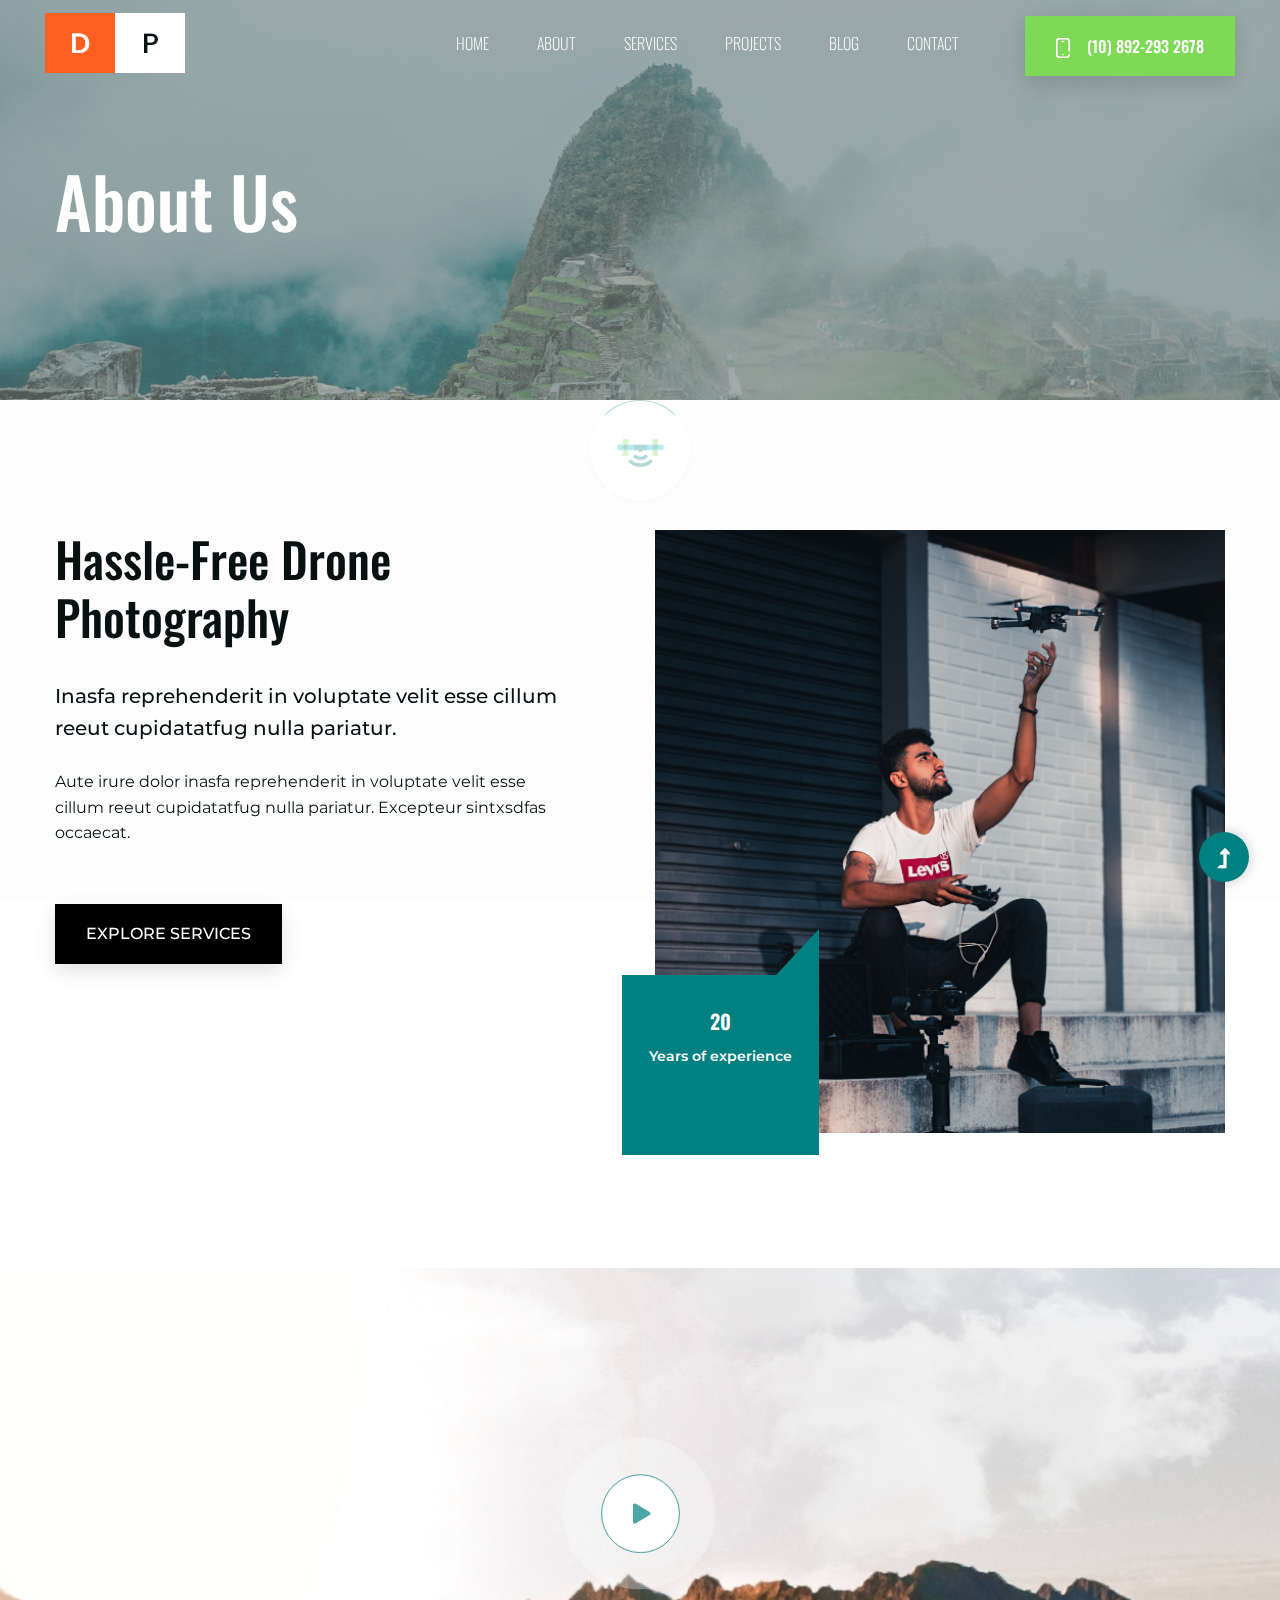
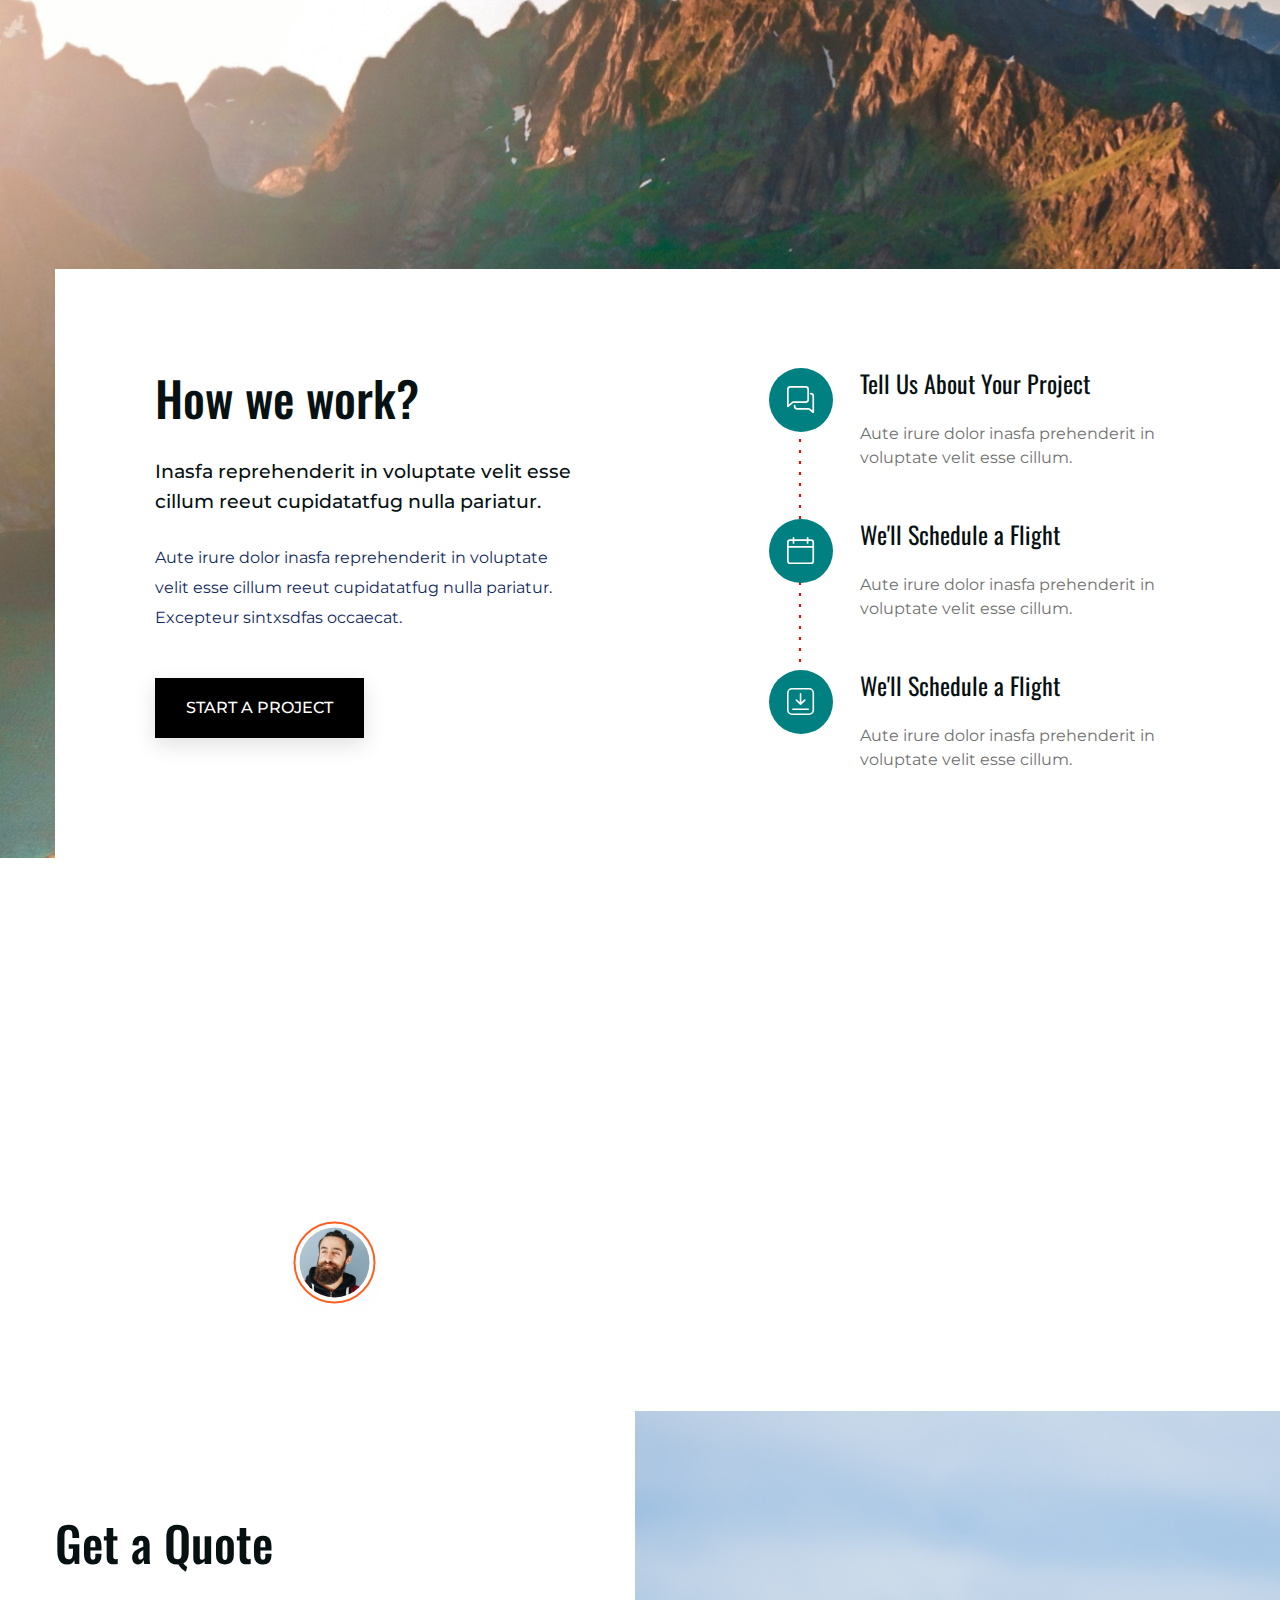
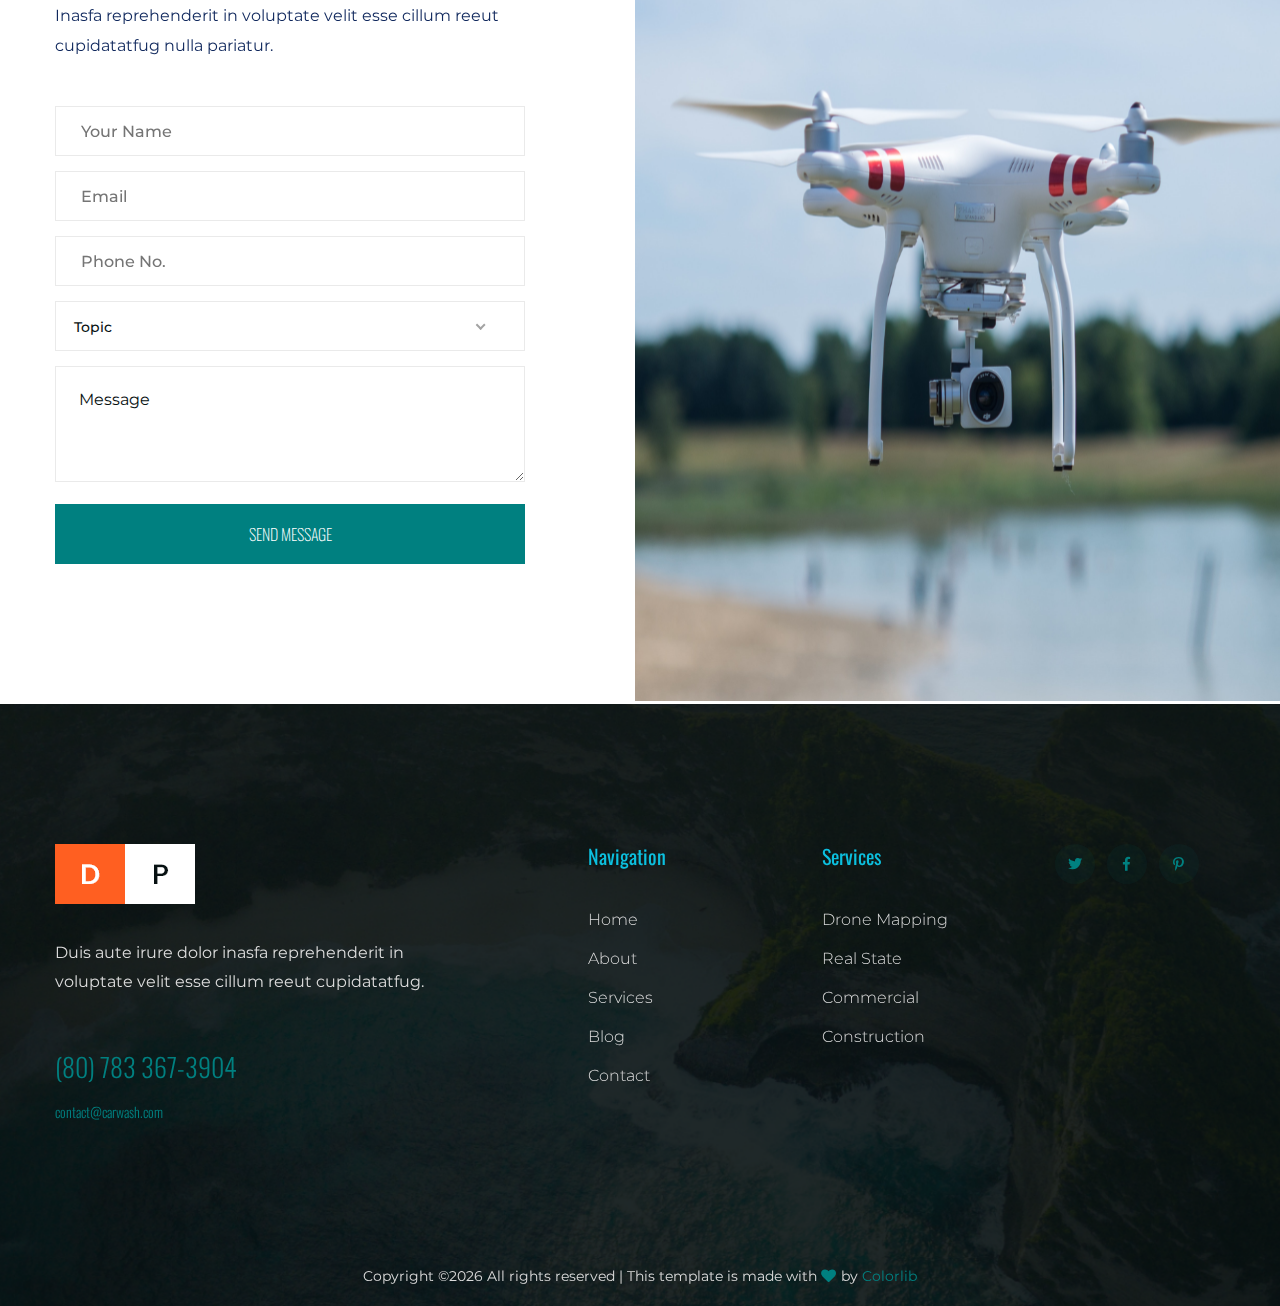
<file: about.html>
<!doctype html>
<html class="no-js" lang="zxx">
<head>
    <meta charset="utf-8">
    <meta http-equiv="x-ua-compatible" content="ie=edge">
    <title>Drone Photography</title>
    <meta name="description" content="">
    <meta name="viewport" content="width=device-width, initial-scale=1">
    <link rel="manifest" href="site.webmanifest">
    <link rel="shortcut icon" type="image/x-icon" href="assets/img/favicon.ico">

    <!-- CSS here -->
    <link rel="stylesheet" href="assets/css/bootstrap.min.css">
    <link rel="stylesheet" href="assets/css/owl.carousel.min.css">
    <link rel="stylesheet" href="assets/css/slicknav.css">
    <link rel="stylesheet" href="assets/css/flaticon.css">
    <link rel="stylesheet" href="assets/css/progressbar_barfiller.css">
    <link rel="stylesheet" href="assets/css/gijgo.css">
    <link rel="stylesheet" href="assets/css/animate.min.css">
    <link rel="stylesheet" href="assets/css/animated-headline.css">
    <link rel="stylesheet" href="assets/css/magnific-popup.css">
    <link rel="stylesheet" href="assets/css/fontawesome-all.min.css">
    <link rel="stylesheet" href="assets/css/themify-icons.css">
    <link rel="stylesheet" href="assets/css/slick.css">
    <link rel="stylesheet" href="assets/css/nice-select.css">
    <link rel="stylesheet" href="assets/css/style.css">
</head>

<body>
    <!-- ? Preloader Start -->
    <div id="preloader-active">
        <div class="preloader d-flex align-items-center justify-content-center">
            <div class="preloader-inner position-relative">
                <div class="preloader-circle"></div>
                <div class="preloader-img pere-text">
                    <img src="assets/img/logo/dartml-logo-16-9.png" alt="">
                </div>
            </div>
        </div>
    </div>
    <!-- Preloader Start -->
    <header>
        <!-- Header Start -->
        <div class="header-area header-transparent">
            <div class="main-header ">
                <div class="header-bottom  header-sticky">
                    <div class="container-fluid">
                        <div class="row align-items-center">
                            <!-- Logo -->
                            <div class="col-xl-2 col-lg-2">
                                <div class="logo">
                                    <a href="index.html"><img src="assets/img/logo/logo.png" alt=""></a>
                                </div>
                            </div>
                            <div class="col-xl-10 col-lg-10">
                                <div class="menu-wrapper  d-flex align-items-center justify-content-end">
                                    <!-- Main-menu -->
                                    <div class="main-menu d-none d-lg-block">
                                        <nav>
                                            <ul id="navigation">
                                                <li><a href="index.html">Home</a></li>
                                                <li><a href="about.html">About</a></li>
                                                <li><a href="services.html">Services</a></li>
                                                <li><a href="projects.html">Projects</a></li>
                                                <li><a href="#">Blog</a>
                                                    <ul class="submenu">
                                                        <li><a href="blog.html">Blog</a></li>
                                                        <li><a href="blog_details.html">Blog Details</a></li>
                                                        <li><a href="elements.html">Element</a></li>
                                                    </ul>
                                                </li>
                                                <li><a href="contact.html">Contact</a></li>
                                                <!-- Header btn -->
                                                <li>
                                                    <div class="header-right-btn ml-40">
                                                        <a href="#" class="btn"><img src="assets/img/icon/smartphone.svg" alt="">(10) 892-293 2678</a>
                                                    </div>
                                                </li>
                                            </ul>
                                        </nav>
                                    </div>
                                </div>
                            </div> 
                            <!-- Mobile Menu -->
                            <div class="col-12">
                                <div class="mobile_menu d-block d-lg-none"></div>
                            </div>
                        </div>
                    </div>
                </div>
            </div>
        </div>
        <!-- Header End -->
    </header>
    <main>
        <!--? Hero Start -->
        <div class="slider-area2 ">
            <div class="slider-height2 hero-overly d-flex align-items-center">
                <div class="container">
                    <div class="row">
                        <div class="col-xl-12">
                            <div class="hero__caption hero__caption2">
                                <h2>About Us</h2>
                            </div>
                        </div>
                    </div>
                </div>
            </div>
        </div>
        <!-- Hero End -->
        <!--? About 1 Start-->
        <section class="about-low-area about-low-area2 section-padding30">
            <div class="container">
                <div class="row justify-content-between">
                    <div class="col-xl-6 col-lg-6 col-md-10">
                        <div class="about-caption mb-50">
                            <!-- Section Tittle -->
                            <div class="section-tittle mb-35">
                                <h2>Hassle-Free Drone<br> Photography</h2>
                            </div>
                            <p class="about-cap-top">Inasfa reprehenderit in voluptate velit esse 
                            cillum reeut cupidatatfug nulla pariatur.</p>
                            <p>Aute irure dolor inasfa reprehenderit in voluptate velit esse 
                                cillum reeut cupidatatfug nulla pariatur. Excepteur sintxsdfas 
                            occaecat.</p>
                            <a href="#" class="btn black-btn">Explore services</a>
                        </div>
                    </div>
                    <div class="offset-xl-0 col-xl-6 offset-lg-0 col-lg-6 col-md-9 offset-md-1 offset-sm-1">
                        <div class="about-right-cap">
                            <div class="about-right-img">
                                <img src="assets/img/gallery/about1.png" alt="">
                            </div>
                            <div class="img-cap">
                                <span>20</span>
                                <p>Years of experience</p>
                            </div>
                        </div>
                    </div>
                </div>
            </div>
        </section>
        <!-- About  End-->
        <!--? video_start -->
        <div class="video-area section-bg2 d-flex align-items-end fix"  data-background="assets/img/gallery/video-bg.png">
            <!-- Video icon -->
            <div class="video-icon" >
                <a class="popup-video btn-icon" href="https://www.youtube.com/watch?v=up68UAfH0d0"><i class="fas fa-play"></i></a>
            </div>
            <div class="container">
                <div class="video-contents">
                    <div class="row justify-content-between">
                        <div class="col-xl-5 col-lg-5 col-md-10">
                            <div class="section-tittle  mb-90">
                                <h2>How we work?</h2>
                                <p class="tittle-pera1">Inasfa reprehenderit in voluptate velit esse  cillum reeut cupidatatfug nulla pariatur.</p>
                                <p>Aute irure dolor inasfa reprehenderit in voluptate velit esse cillum reeut cupidatatfug nulla pariatur. Excepteur sintxsdfas occaecat.</p>
                                <a href="#" class="btn black-btn">Start a Project</a>
                            </div>
                        </div>
                        <div class="col-xl-5 col-lg-6 col-md-8">
                            <div class="edu-details">
                                <!-- single-item -->
                                <div class="single-items mb-50">
                                    <span>Tell Us About Your Project</span>
                                    <p>Aute irure dolor inasfa prehenderit  in voluptate velit esse cillum.</p>
                                </div>
                                <!-- single-item -->
                                <div class="single-items single-items2 mb-50">
                                    <span>We'll Schedule a Flight</span>
                                    <p>Aute irure dolor inasfa prehenderit in voluptate velit esse cillum.</p>
                                </div>
                                <!-- single-item -->
                                <div class="single-items single-items3 mb-50">
                                    <span>We'll Schedule a Flight</span>
                                    <p>Aute irure dolor inasfa prehenderit in voluptate velit esse cillum.</p>
                                </div>
                            </div>
                        </div>
                    </div>
                </div>
            </div>
        </div>
        <!--? Testimonial Area Start -->
        <section class="testimonial-area testimonial-padding fix section-bg" data-background="assets/img/gallery/section_bg03.png">
            <div class="container">
                <div class="row align-items-center justify-content-center">
                    <div class=" col-lg-9">
                        <div class="about-caption">
                            <!-- Testimonial Start -->
                            <div class="h1-testimonial-active dot-style">
                                <!-- Single Testimonial -->
                                <div class="single-testimonial position-relative">
                                    <div class="testimonial-caption">
                                        <img src="assets/img/icon/quotes-sign.png" alt="" class="quotes-sign">
                                        <p>"The automated process starts as soon as your clothe go into the machine. This site outcome is gleaming clothe. Placeholder text commonly used. In publishing and graphic.</p>
                                    </div>
                                    <!-- founder -->
                                    <div class="testimonial-founder d-flex align-items-center">
                                        <div class="founder-img">
                                            <img src="assets/img/icon/testimonial.png" alt="">
                                        </div>
                                        <div class="founder-text">
                                            <span>Robart Brown</span>
                                            <p>Creative designer at Colorlib</p>
                                        </div>
                                    </div>
                                </div>
                                <!-- Single Testimonial -->
                                <div class="single-testimonial position-relative">
                                    <div class="testimonial-caption">
                                        <img src="assets/img/icon/quotes-sign.png" alt="" class="quotes-sign">
                                        <p>"The automated process starts as soon as your clothe go into the machine. This site outcome is gleaming clothe. Placeholder text commonly used. In publishing and graphic.</p>
                                    </div>
                                    <!-- founder -->
                                    <div class="testimonial-founder d-flex align-items-center">
                                        <div class="founder-img">
                                            <img src="assets/img/icon/testimonial.png" alt="">
                                        </div>
                                        <div class="founder-text">
                                            <span>Robart Brown</span>
                                            <p>Creative designer at Colorlib</p>
                                        </div>
                                    </div>
                                </div>
                            </div>
                            <!-- Testimonial End -->
                        </div>
                    </div>
                </div>
            </div>
        </section>
        <!--? Testimonial Area End -->
        <div class="contact-form">
            <div class="container">
                <div class="row">
                    <div class="col-lg-5">
                        <div class="form-wrapper">
                            <div class="row ">
                                <div class="col-xl-12 col-lg-11 col-md-8 col-lg-7 col-sm-9">
                                    <div class="section-tittle mb-30">
                                        <h2>Get a Quote</h2>
                                        <p>Inasfa reprehenderit in voluptate velit esse cillum reeut cupidatatfug nulla pariatur.</p>
                                    </div>
                                </div>
                            </div>
                            <form id="contact-form" action="#" method="POST">
                                <div class="row">
                                    <div class="col-lg-12 col-md-6">
                                        <div class="form-box user-icon mb-15">
                                            <input type="text" name="name" placeholder="Your Name">
                                        </div>
                                    </div>
                                    <div class="col-lg-12 col-md-6">
                                        <div class="form-box email-icon mb-15">
                                            <input type="text" name="email" placeholder="Email">
                                        </div>
                                    </div>
                                    <div class="col-lg-12 col-md-6">
                                        <div class="form-box email-icon mb-15">
                                            <input type="text" name="email" placeholder="Phone no.">
                                        </div>
                                    </div>
                                    <div class="col-lg-12 col-md-6 mb-15">
                                        <div class="select-itms">
                                            <select name="select" id="select2">
                                                <option value="">Topic</option>
                                                <option value="">Topic one</option>
                                                <option value="">Topic Two</option>
                                                <option value="">Topic Three</option>
                                            </select>
                                        </div>
                                    </div>
                                    <div class="col-lg-12">
                                        <div class="form-box message-icon mb-15">
                                            <textarea name="message" id="message" placeholder="Message"></textarea>
                                        </div>
                                        <div class="submit-info">
                                            <button class="submit-btn2" type="submit">Send Message</button>
                                        </div>
                                    </div>
                                </div>
                            </form> 
                        </div>
                    </div>
                </div>
            </div>
            <div class="contact-img">
                <img src="assets/img/gallery/contact-img.png" alt="">
            </div>
        </div>
    </main>
    <footer>
        <div class="footer-wrapper section-bg2"  data-background="assets/img/gallery/footer-bg.png">
            <!-- Footer Start-->
            <div class="footer-area footer-padding">
                <div class="container">
                    <div class="row justify-content-between">
                        <div class="col-xl-4 col-lg-4 col-md-5 col-sm-7">
                            <div class="single-footer-caption mb-50">
                                <div class="single-footer-caption mb-30">
                                    <!-- logo -->
                                    <div class="footer-logo mb-35">
                                        <a href="index.html"><img src="assets/img/logo/logo2_footer.png" alt=""></a>
                                    </div>
                                    <div class="footer-tittle">
                                        <div class="footer-pera">
                                            <p>Duis aute irure dolor inasfa reprehenderit in voluptate velit esse cillum reeut cupidatatfug.</p>
                                        </div>
                                        <ul class="mb-40">
                                            <li class="number"><a href="#">(80) 783 367-3904</a></li>
                                            <li class="number2"><a href="#">contact@carwash.com</a></li>
                                        </ul>
                                    </div>
                                </div>
                            </div>
                        </div>
                        <div class="offset-xl-1 col-xl-2 col-lg-2 col-md-4 col-sm-6">
                            <div class="single-footer-caption mb-50">
                                <div class="footer-tittle">
                                    <h4>Navigation</h4>
                                    <ul>
                                        <li><a href="#">Home</a></li>
                                        <li><a href="#">About</a></li>
                                        <li><a href="#">Services</a></li>
                                        <li><a href="#">Blog</a></li>
                                        <li><a href="#">Contact</a></li>
                                    </ul>
                                </div>
                            </div>
                        </div>
                        <div class="col-xl-2 col-lg-2 col-md-4 col-sm-6">
                            <div class="single-footer-caption mb-50">
                                <div class="footer-tittle">
                                    <h4>Services</h4>
                                    <ul>
                                        <li><a href="#">Drone Mapping</a></li>
                                        <li><a href="#"> Real State</a></li>
                                        <li><a href="#">Commercial</a></li>
                                        <li><a href="#">Construction</a></li>
                                    </ul>
                                </div>
                            </div>
                        </div>
                        <div class="col-xl-2 col-lg-3 col-md-4 col-sm-6">
                            <div class="single-footer-caption mb-50">
                                <!-- social -->
                                <div class="footer-social">
                                    <a href="#"><i class="fab fa-twitter"></i></a>
                                    <a href="https://bit.ly/sai4ull"><i class="fab fa-facebook-f"></i></a>
                                    <a href="#"><i class="fab fa-pinterest-p"></i></a>
                                </div>
                            </div>
                        </div>
                    </div>
                </div>
            </div>
            <!-- footer-bottom area -->
            <div class="footer-bottom-area">
                <div class="container">
                    <div class="footer-border">
                        <div class="row">
                            <div class="col-xl-12 ">
                                <div class="footer-copy-right text-center">
                                    <p><!-- Link back to Colorlib can't be removed. Template is licensed under CC BY 3.0. -->
                                      Copyright &copy;<script>document.write(new Date().getFullYear());</script> All rights reserved | This template is made with <i class="fa fa-heart" aria-hidden="true"></i> by <a href="https://colorlib.com" target="_blank">Colorlib</a>
                                      <!-- Link back to Colorlib can't be removed. Template is licensed under CC BY 3.0. --></p>
                                  </div>
                              </div>
                          </div>
                      </div>
                  </div>
              </div>
              <!-- Footer End-->
          </div>
      </footer>
      <!-- Scroll Up -->
      <div id="back-top" >
        <a title="Go to Top" href="#"> <i class="fas fa-level-up-alt"></i></a>
    </div>

    <!-- JS here -->

    <script src="./assets/js/vendor/modernizr-3.5.0.min.js"></script>
    <!-- Jquery, Popper, Bootstrap -->
    <script src="./assets/js/vendor/jquery-1.12.4.min.js"></script>
    <script src="./assets/js/popper.min.js"></script>
    <script src="./assets/js/bootstrap.min.js"></script>
    <!-- Jquery Mobile Menu -->
    <script src="./assets/js/jquery.slicknav.min.js"></script>

    <!-- Jquery Slick , Owl-Carousel Plugins -->
    <script src="./assets/js/owl.carousel.min.js"></script>
    <script src="./assets/js/slick.min.js"></script>
    <!-- One Page, Animated-HeadLin -->
    <script src="./assets/js/wow.min.js"></script>
    <script src="./assets/js/animated.headline.js"></script>
    <script src="./assets/js/jquery.magnific-popup.js"></script>

    <!-- Date Picker -->
    <script src="./assets/js/gijgo.min.js"></script>
    <!-- Nice-select, sticky -->
    <script src="./assets/js/jquery.nice-select.min.js"></script>
    <script src="./assets/js/jquery.sticky.js"></script>
    <!-- Progress -->
    <script src="./assets/js/jquery.barfiller.js"></script>
    
    <!-- counter , waypoint,Hover Direction -->
    <script src="./assets/js/jquery.counterup.min.js"></script>
    <script src="./assets/js/waypoints.min.js"></script>
    <script src="./assets/js/jquery.countdown.min.js"></script>
    <script src="./assets/js/hover-direction-snake.min.js"></script>

    <!-- contact js -->
    <script src="./assets/js/contact.js"></script>
    <script src="./assets/js/jquery.form.js"></script>
    <script src="./assets/js/jquery.validate.min.js"></script>
    <script src="./assets/js/mail-script.js"></script>
    <script src="./assets/js/jquery.ajaxchimp.min.js"></script>
    
    <!-- Jquery Plugins, main Jquery -->	
    <script src="./assets/js/plugins.js"></script>
    <script src="./assets/js/main.js"></script>
    
</body>
</html>
</file>
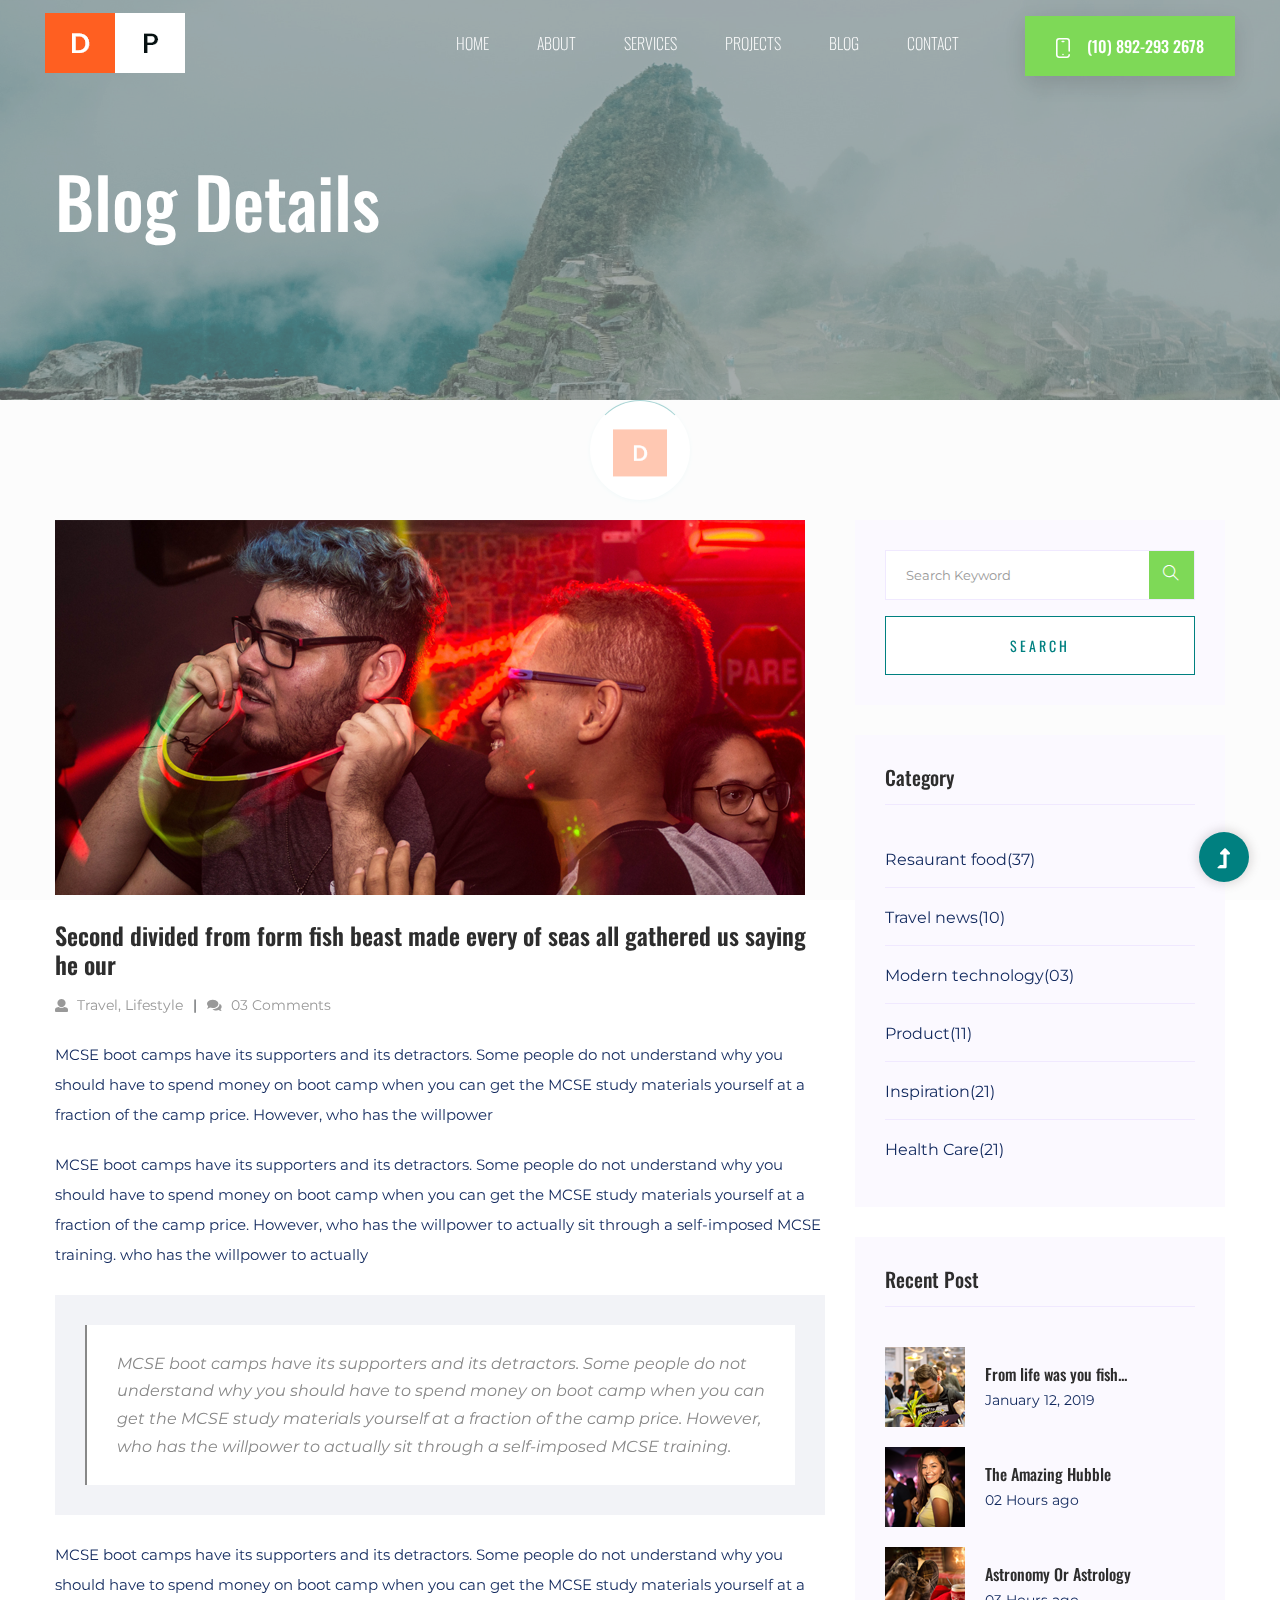
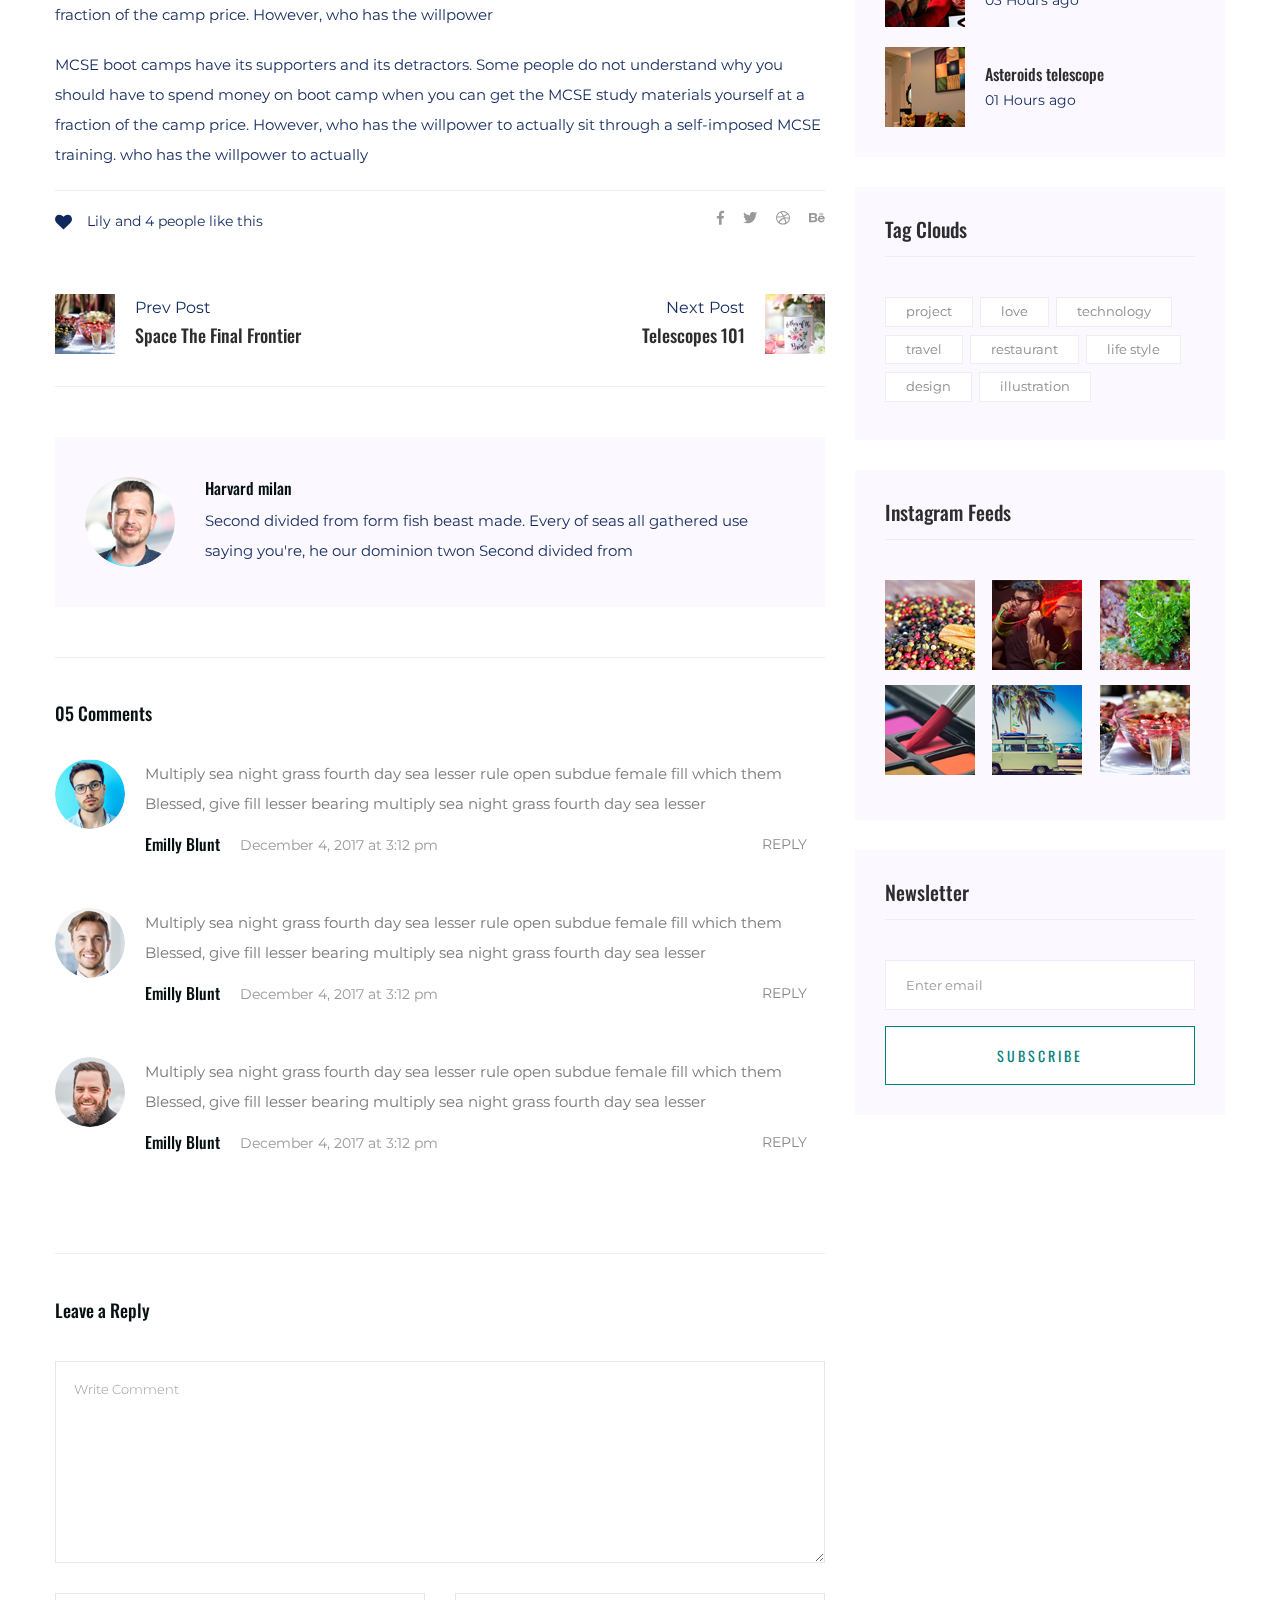
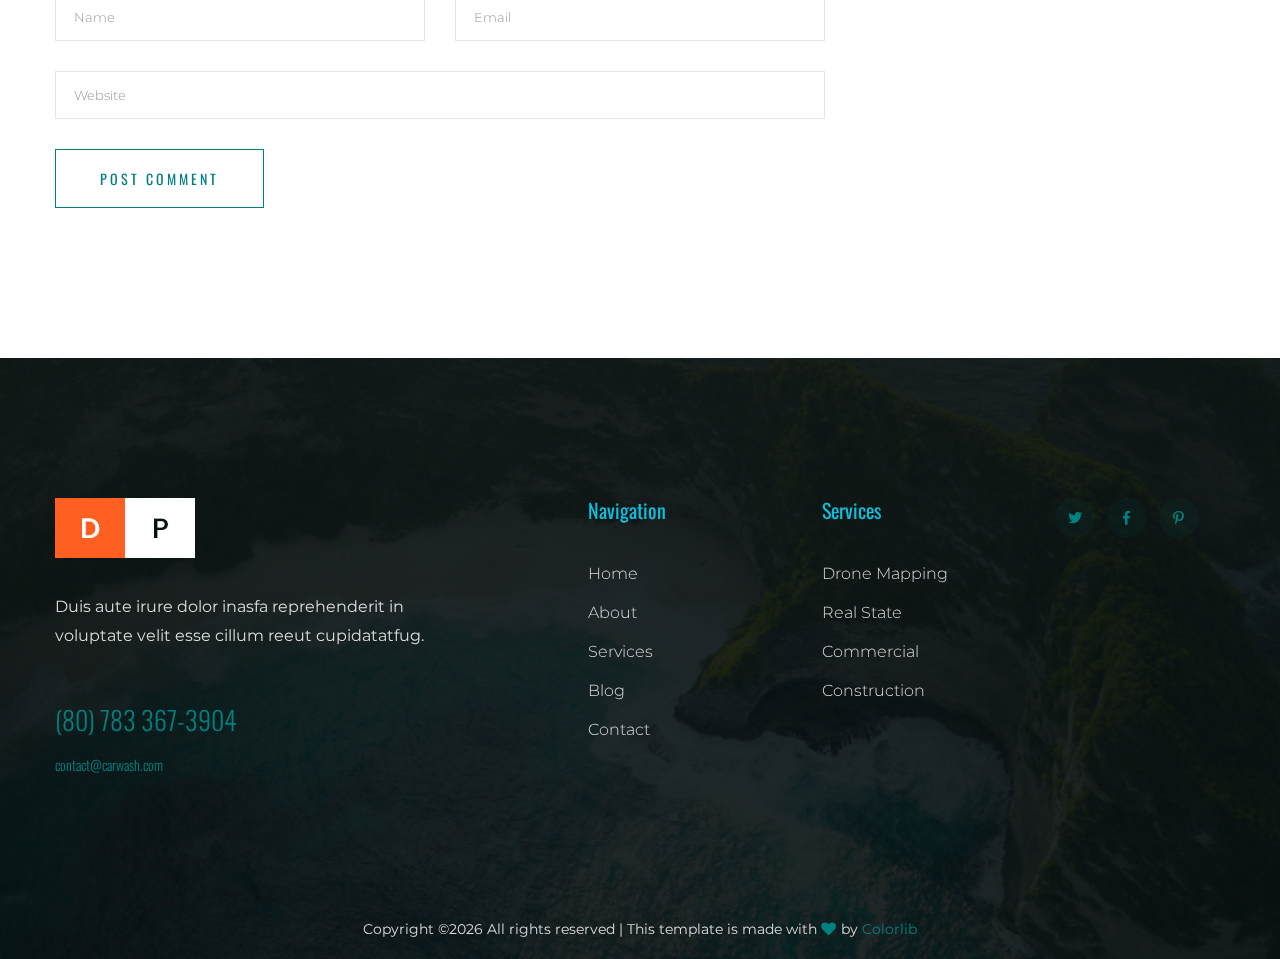
<file: blog_details.html>
<!doctype html>
<html class="no-js" lang="zxx">
<head>
 <meta charset="utf-8">
 <meta http-equiv="x-ua-compatible" content="ie=edge">
 <title>Drone Photography</title>
 <meta name="description" content="">
 <meta name="viewport" content="width=device-width, initial-scale=1">
 <link rel="shortcut icon" type="image/x-icon" href="assets/img/favicon.ico">

 <!-- CSS here -->
 <link rel="stylesheet" href="assets/css/bootstrap.min.css">
 <link rel="stylesheet" href="assets/css/owl.carousel.min.css">
 <link rel="stylesheet" href="assets/css/slicknav.css">
 <link rel="stylesheet" href="assets/css/animate.min.css">
 <link rel="stylesheet" href="assets/css/hamburgers.min.css">
 <link rel="stylesheet" href="assets/css/magnific-popup.css">
 <link rel="stylesheet" href="assets/css/fontawesome-all.min.css">
 <link rel="stylesheet" href="assets/css/themify-icons.css">
 <link rel="stylesheet" href="assets/css/slick.css">
 <link rel="stylesheet" href="assets/css/nice-select.css">
 <link rel="stylesheet" href="assets/css/style.css">
</head>

<body>
 <!--? Preloader Start -->
 <div id="preloader-active">
  <div class="preloader d-flex align-items-center justify-content-center">
    <div class="preloader-inner position-relative">
      <div class="preloader-circle"></div>
      <div class="preloader-img pere-text">
        <img src="assets/img/logo/loder.png" alt="">
      </div>
    </div>
  </div>
</div>
<!-- Preloader Start -->
<header>
  <!-- Header Start -->
  <div class="header-area header-transparent">
    <div class="main-header ">
      <div class="header-bottom  header-sticky">
        <div class="container-fluid">
          <div class="row align-items-center">
            <!-- Logo -->
            <div class="col-xl-2 col-lg-2">
              <div class="logo">
                <a href="index.html"><img src="assets/img/logo/logo.png" alt=""></a>
              </div>
            </div>
            <div class="col-xl-10 col-lg-10">
              <div class="menu-wrapper  d-flex align-items-center justify-content-end">
                <!-- Main-menu -->
                <div class="main-menu d-none d-lg-block">
                  <nav>
                    <ul id="navigation">
                      <li><a href="index.html">Home</a></li>
                      <li><a href="about.html">About</a></li>
                      <li><a href="services.html">Services</a></li>
                      <li><a href="projects.html">Projects</a></li>
                      <li><a href="#">Blog</a>
                        <ul class="submenu">
                          <li><a href="blog.html">Blog</a></li>
                          <li><a href="blog_details.html">Blog Details</a></li>
                          <li><a href="elements.html">Element</a></li>
                        </ul>
                      </li>
                      <li><a href="contact.html">Contact</a></li>
                      <!-- Header btn -->
                      <li>
                        <div class="header-right-btn ml-40">
                          <a href="#" class="btn"><img src="assets/img/icon/smartphone.svg" alt="">(10) 892-293 2678</a>
                        </div>
                      </li>
                    </ul>
                  </nav>
                </div>
              </div>
            </div> 
            <!-- Mobile Menu -->
            <div class="col-12">
              <div class="mobile_menu d-block d-lg-none"></div>
            </div>
          </div>
        </div>
      </div>
    </div>
  </div>
  <!-- Header End -->
</header>
<main>
  <!--? Hero Start -->
  <div class="slider-area2 ">
    <div class="slider-height2 hero-overly d-flex align-items-center">
      <div class="container">
        <div class="row">
          <div class="col-xl-12">
            <div class="hero__caption hero__caption2">
              <h2>Blog Details</h2>
            </div>
          </div>
        </div>
      </div>
    </div>
  </div>
  <!-- Hero End -->
  <!--? Blog Area Start -->
  <section class="blog_area single-post-area section-padding">
   <div class="container">
    <div class="row">
     <div class="col-lg-8 posts-list">
      <div class="single-post">
       <div class="feature-img">
        <img class="img-fluid" src="assets/img/blog/single_blog_1.png" alt="">
      </div>
      <div class="blog_details">
        <h2 style="color: #2d2d2d;">Second divided from form fish beast made every of seas
         all gathered us saying he our
       </h2>
       <ul class="blog-info-link mt-3 mb-4">
         <li><a href="#"><i class="fa fa-user"></i> Travel, Lifestyle</a></li>
         <li><a href="#"><i class="fa fa-comments"></i> 03 Comments</a></li>
       </ul>
       <p class="excert">
         MCSE boot camps have its supporters and its detractors. Some people do not understand why you
         should have to spend money on boot camp when you can get the MCSE study materials yourself at a
         fraction of the camp price. However, who has the willpower
       </p>
       <p>
         MCSE boot camps have its supporters and its detractors. Some people do not understand why you
         should have to spend money on boot camp when you can get the MCSE study materials yourself at a
         fraction of the camp price. However, who has the willpower to actually sit through a
         self-imposed MCSE training. who has the willpower to actually
       </p>
       <div class="quote-wrapper">
         <div class="quotes">
          MCSE boot camps have its supporters and its detractors. Some people do not understand why you
          should have to spend money on boot camp when you can get the MCSE study materials yourself at
          a fraction of the camp price. However, who has the willpower to actually sit through a
          self-imposed MCSE training.
        </div>
      </div>
      <p>
       MCSE boot camps have its supporters and its detractors. Some people do not understand why you
       should have to spend money on boot camp when you can get the MCSE study materials yourself at a
       fraction of the camp price. However, who has the willpower
     </p>
     <p>
       MCSE boot camps have its supporters and its detractors. Some people do not understand why you
       should have to spend money on boot camp when you can get the MCSE study materials yourself at a
       fraction of the camp price. However, who has the willpower to actually sit through a
       self-imposed MCSE training. who has the willpower to actually
     </p>
   </div>
 </div>
 <div class="navigation-top">
   <div class="d-sm-flex justify-content-between text-center">
    <p class="like-info"><span class="align-middle"><i class="fa fa-heart"></i></span> Lily and 4
    people like this</p>
    <div class="col-sm-4 text-center my-2 my-sm-0">
     <!-- <p class="comment-count"><span class="align-middle"><i class="fa fa-comment"></i></span> 06 Comments</p> -->
   </div>
   <ul class="social-icons">
     <li><a href="https://www.facebook.com/sai4ull"><i class="fab fa-facebook-f"></i></a></li>
     <li><a href="#"><i class="fab fa-twitter"></i></a></li>
     <li><a href="#"><i class="fab fa-dribbble"></i></a></li>
     <li><a href="#"><i class="fab fa-behance"></i></a></li>
   </ul>
 </div>
 <div class="navigation-area">
  <div class="row">
   <div
   class="col-lg-6 col-md-6 col-12 nav-left flex-row d-flex justify-content-start align-items-center">
   <div class="thumb">
     <a href="#">
      <img class="img-fluid" src="assets/img/post/preview.png" alt="">
    </a>
  </div>
  <div class="arrow">
   <a href="#">
    <span class="lnr text-white ti-arrow-left"></span>
  </a>
</div>
<div class="detials">
 <p>Prev Post</p>
 <a href="#">
  <h4 style="color: #2d2d2d;">Space The Final Frontier</h4>
</a>
</div>
</div>
<div
class="col-lg-6 col-md-6 col-12 nav-right flex-row d-flex justify-content-end align-items-center">
<div class="detials">
 <p>Next Post</p>
 <a href="#">
  <h4 style="color: #2d2d2d;">Telescopes 101</h4>
</a>
</div>
<div class="arrow">
 <a href="#">
  <span class="lnr text-white ti-arrow-right"></span>
</a>
</div>
<div class="thumb">
 <a href="#">
  <img class="img-fluid" src="assets/img/post/next.png" alt="">
</a>
</div>
</div>
</div>
</div>
</div>
<div class="blog-author">
 <div class="media align-items-center">
  <img src="assets/img/blog/author.png" alt="">
  <div class="media-body">
   <a href="#">
    <h4>Harvard milan</h4>
  </a>
  <p>Second divided from form fish beast made. Every of seas all gathered use saying you're, he
  our dominion twon Second divided from</p>
</div>
</div>
</div>
<div class="comments-area">
 <h4>05 Comments</h4>
 <div class="comment-list">
  <div class="single-comment justify-content-between d-flex">
   <div class="user justify-content-between d-flex">
    <div class="thumb">
     <img src="assets/img/blog/comment_1.png" alt="">
   </div>
   <div class="desc">
     <p class="comment">
      Multiply sea night grass fourth day sea lesser rule open subdue female fill which them
      Blessed, give fill lesser bearing multiply sea night grass fourth day sea lesser
    </p>
    <div class="d-flex justify-content-between">
      <div class="d-flex align-items-center">
       <h5>
        <a href="#">Emilly Blunt</a>
      </h5>
      <p class="date">December 4, 2017 at 3:12 pm </p>
    </div>
    <div class="reply-btn">
     <a href="#" class="btn-reply text-uppercase">reply</a>
   </div>
 </div>
</div>
</div>
</div>
</div>
<div class="comment-list">
  <div class="single-comment justify-content-between d-flex">
   <div class="user justify-content-between d-flex">
    <div class="thumb">
     <img src="assets/img/blog/comment_2.png" alt="">
   </div>
   <div class="desc">
     <p class="comment">
      Multiply sea night grass fourth day sea lesser rule open subdue female fill which them
      Blessed, give fill lesser bearing multiply sea night grass fourth day sea lesser
    </p>
    <div class="d-flex justify-content-between">
      <div class="d-flex align-items-center">
       <h5>
        <a href="#">Emilly Blunt</a>
      </h5>
      <p class="date">December 4, 2017 at 3:12 pm </p>
    </div>
    <div class="reply-btn">
     <a href="#" class="btn-reply text-uppercase">reply</a>
   </div>
 </div>
</div>
</div>
</div>
</div>
<div class="comment-list">
  <div class="single-comment justify-content-between d-flex">
   <div class="user justify-content-between d-flex">
    <div class="thumb">
     <img src="assets/img/blog/comment_3.png" alt="">
   </div>
   <div class="desc">
     <p class="comment">
      Multiply sea night grass fourth day sea lesser rule open subdue female fill which them
      Blessed, give fill lesser bearing multiply sea night grass fourth day sea lesser
    </p>
    <div class="d-flex justify-content-between">
      <div class="d-flex align-items-center">
       <h5>
        <a href="#">Emilly Blunt</a>
      </h5>
      <p class="date">December 4, 2017 at 3:12 pm </p>
    </div>
    <div class="reply-btn">
     <a href="#" class="btn-reply text-uppercase">reply</a>
   </div>
 </div>
</div>
</div>
</div>
</div>
</div>
<div class="comment-form">
 <h4>Leave a Reply</h4>
 <form class="form-contact comment_form" action="#" id="commentForm">
  <div class="row">
   <div class="col-12">
    <div class="form-group">
     <textarea class="form-control w-100" name="comment" id="comment" cols="30" rows="9"
     placeholder="Write Comment"></textarea>
   </div>
 </div>
 <div class="col-sm-6">
  <div class="form-group">
   <input class="form-control" name="name" id="name" type="text" placeholder="Name">
 </div>
</div>
<div class="col-sm-6">
  <div class="form-group">
   <input class="form-control" name="email" id="email" type="email" placeholder="Email">
 </div>
</div>
<div class="col-12">
  <div class="form-group">
   <input class="form-control" name="website" id="website" type="text" placeholder="Website">
 </div>
</div>
</div>
<div class="form-group">
 <button type="submit" class="button button-contactForm btn_1 boxed-btn">Post Comment</button>
</div>
</form>
</div>
</div>
<div class="col-lg-4">
  <div class="blog_right_sidebar">
   <aside class="single_sidebar_widget search_widget">
    <form action="#">
     <div class="form-group">
      <div class="input-group mb-3">
       <input type="text" class="form-control" placeholder='Search Keyword'
       onfocus="this.placeholder = ''" onblur="this.placeholder = 'Search Keyword'">
       <div class="input-group-append">
        <button class="btns" type="button"><i class="ti-search"></i></button>
      </div>
    </div>
  </div>
  <button class="button rounded-0 primary-bg text-white w-100 btn_1 boxed-btn"
  type="submit">Search</button>
</form>
</aside>
<aside class="single_sidebar_widget post_category_widget">
  <h4 class="widget_title" style="color: #2d2d2d;">Category</h4>
  <ul class="list cat-list">
   <li>
    <a href="#" class="d-flex">
     <p>Resaurant food</p>
     <p>(37)</p>
   </a>
 </li>
 <li>
  <a href="#" class="d-flex">
   <p>Travel news</p>
   <p>(10)</p>
 </a>
</li>
<li>
  <a href="#" class="d-flex">
   <p>Modern technology</p>
   <p>(03)</p>
 </a>
</li>
<li>
  <a href="#" class="d-flex">
   <p>Product</p>
   <p>(11)</p>
 </a>
</li>
<li>
  <a href="#" class="d-flex">
   <p>Inspiration</p>
   <p>(21)</p>
 </a>
</li>
<li>
  <a href="#" class="d-flex">
   <p>Health Care</p>
   <p>(21)</p>
 </a>
</li>
</ul>
</aside>
<aside class="single_sidebar_widget popular_post_widget">
  <h3 class="widget_title" style="color: #2d2d2d;">Recent Post</h3>
  <div class="media post_item">
   <img src="assets/img/post/post_1.png" alt="post">
   <div class="media-body">
    <a href="blog_details.html">
     <h3 style="color: #2d2d2d;">From life was you fish...</h3>
   </a>
   <p>January 12, 2019</p>
 </div>
</div>
<div class="media post_item">
 <img src="assets/img/post/post_2.png" alt="post">
 <div class="media-body">
  <a href="blog_details.html">
   <h3 style="color: #2d2d2d;">The Amazing Hubble</h3>
 </a>
 <p>02 Hours ago</p>
</div>
</div>
<div class="media post_item">
 <img src="assets/img/post/post_3.png" alt="post">
 <div class="media-body">
  <a href="blog_details.html">
   <h3 style="color: #2d2d2d;">Astronomy Or Astrology</h3>
 </a>
 <p>03 Hours ago</p>
</div>
</div>
<div class="media post_item">
 <img src="assets/img/post/post_4.png" alt="post">
 <div class="media-body">
  <a href="blog_details.html">
   <h3 style="color: #2d2d2d;">Asteroids telescope</h3>
 </a>
 <p>01 Hours ago</p>
</div>
</div>
</aside>
<aside class="single_sidebar_widget tag_cloud_widget">
  <h4 class="widget_title" style="color: #2d2d2d;">Tag Clouds</h4>
  <ul class="list">
   <li>
    <a href="#">project</a>
  </li>
  <li>
    <a href="#">love</a>
  </li>
  <li>
    <a href="#">technology</a>
  </li>
  <li>
    <a href="#">travel</a>
  </li>
  <li>
    <a href="#">restaurant</a>
  </li>
  <li>
    <a href="#">life style</a>
  </li>
  <li>
    <a href="#">design</a>
  </li>
  <li>
    <a href="#">illustration</a>
  </li>
</ul>
</aside>
<aside class="single_sidebar_widget instagram_feeds">
  <h4 class="widget_title" style="color: #2d2d2d;">Instagram Feeds</h4>
  <ul class="instagram_row flex-wrap">
   <li>
    <a href="#">
     <img class="img-fluid" src="assets/img/post/post_5.png" alt="">
   </a>
 </li>
 <li>
  <a href="#">
   <img class="img-fluid" src="assets/img/post/post_6.png" alt="">
 </a>
</li>
<li>
  <a href="#">
   <img class="img-fluid" src="assets/img/post/post_7.png" alt="">
 </a>
</li>
<li>
  <a href="#">
   <img class="img-fluid" src="assets/img/post/post_8.png" alt="">
 </a>
</li>
<li>
  <a href="#">
   <img class="img-fluid" src="assets/img/post/post_9.png" alt="">
 </a>
</li>
<li>
  <a href="#">
   <img class="img-fluid" src="assets/img/post/post_10.png" alt="">
 </a>
</li>
</ul>
</aside>
<aside class="single_sidebar_widget newsletter_widget">
  <h4 class="widget_title" style="color: #2d2d2d;">Newsletter</h4>
  <form action="#">
   <div class="form-group">
    <input type="email" class="form-control" onfocus="this.placeholder = ''"
    onblur="this.placeholder = 'Enter email'" placeholder='Enter email' required>
  </div>
  <button class="button rounded-0 primary-bg text-white w-100 btn_1 boxed-btn" type="submit">Subscribe</button>
</form>
</aside>
</div>
</div>
</div>
</div>
</section>
<!-- Blog Area End -->
</main>
<footer>
  <div class="footer-wrapper section-bg2"  data-background="assets/img/gallery/footer-bg.png">
    <!-- Footer Start-->
    <div class="footer-area footer-padding">
      <div class="container">
        <div class="row justify-content-between">
          <div class="col-xl-4 col-lg-4 col-md-5 col-sm-7">
            <div class="single-footer-caption mb-50">
              <div class="single-footer-caption mb-30">
                <!-- logo -->
                <div class="footer-logo mb-35">
                  <a href="index.html"><img src="assets/img/logo/logo2_footer.png" alt=""></a>
                </div>
                <div class="footer-tittle">
                  <div class="footer-pera">
                    <p>Duis aute irure dolor inasfa reprehenderit in voluptate velit esse cillum reeut cupidatatfug.</p>
                  </div>
                  <ul class="mb-40">
                    <li class="number"><a href="#">(80) 783 367-3904</a></li>
                    <li class="number2"><a href="#">contact@carwash.com</a></li>
                  </ul>
                </div>
              </div>
            </div>
          </div>
          <div class="offset-xl-1 col-xl-2 col-lg-2 col-md-4 col-sm-6">
            <div class="single-footer-caption mb-50">
              <div class="footer-tittle">
                <h4>Navigation</h4>
                <ul>
                  <li><a href="#">Home</a></li>
                  <li><a href="#">About</a></li>
                  <li><a href="#">Services</a></li>
                  <li><a href="#">Blog</a></li>
                  <li><a href="#">Contact</a></li>
                </ul>
              </div>
            </div>
          </div>
          <div class="col-xl-2 col-lg-2 col-md-4 col-sm-6">
            <div class="single-footer-caption mb-50">
              <div class="footer-tittle">
                <h4>Services</h4>
                <ul>
                  <li><a href="#">Drone Mapping</a></li>
                  <li><a href="#"> Real State</a></li>
                  <li><a href="#">Commercial</a></li>
                  <li><a href="#">Construction</a></li>
                </ul>
              </div>
            </div>
          </div>
          <div class="col-xl-2 col-lg-3 col-md-4 col-sm-6">
            <div class="single-footer-caption mb-50">
              <!-- social -->
              <div class="footer-social">
                <a href="#"><i class="fab fa-twitter"></i></a>
                <a href="https://bit.ly/sai4ull"><i class="fab fa-facebook-f"></i></a>
                <a href="#"><i class="fab fa-pinterest-p"></i></a>
              </div>
            </div>
          </div>
        </div>
      </div>
    </div>
    <!-- footer-bottom area -->
    <div class="footer-bottom-area">
      <div class="container">
        <div class="footer-border">
          <div class="row">
            <div class="col-xl-12 ">
              <div class="footer-copy-right text-center">
                <p><!-- Link back to Colorlib can't be removed. Template is licensed under CC BY 3.0. -->
                  Copyright &copy;<script>document.write(new Date().getFullYear());</script> All rights reserved | This template is made with <i class="fa fa-heart" aria-hidden="true"></i> by <a href="https://colorlib.com" target="_blank">Colorlib</a>
                  <!-- Link back to Colorlib can't be removed. Template is licensed under CC BY 3.0. --></p>
                </div>
              </div>
            </div>
          </div>
        </div>
      </div>
      <!-- Footer End-->
    </div>
  </footer>
  <!-- Scroll Up -->
  <div id="back-top" >
   <a title="Go to Top" href="#"> <i class="fas fa-level-up-alt"></i></a>
 </div>

 <!-- JS here -->

 <script src="./assets/js/vendor/modernizr-3.5.0.min.js"></script>
 <!-- Jquery, Popper, Bootstrap -->
 <script src="./assets/js/vendor/jquery-1.12.4.min.js"></script>
 <script src="./assets/js/popper.min.js"></script>
 <script src="./assets/js/bootstrap.min.js"></script>
 <!-- Jquery Mobile Menu -->
 <script src="./assets/js/jquery.slicknav.min.js"></script>

 <!-- Jquery Slick , Owl-Carousel Plugins -->
 <script src="./assets/js/owl.carousel.min.js"></script>
 <script src="./assets/js/slick.min.js"></script>
 <!-- One Page, Animated-HeadLin -->
 <script src="./assets/js/wow.min.js"></script>
 <script src="./assets/js/animated.headline.js"></script>
 <script src="./assets/js/jquery.magnific-popup.js"></script>

 <!-- Date Picker -->
 <script src="./assets/js/gijgo.min.js"></script>
 <!-- Nice-select, sticky -->
 <script src="./assets/js/jquery.nice-select.min.js"></script>
 <script src="./assets/js/jquery.sticky.js"></script>
 
 <!-- counter , waypoint,Hover Direction -->
 <script src="./assets/js/jquery.counterup.min.js"></script>
 <script src="./assets/js/waypoints.min.js"></script>
 <script src="./assets/js/jquery.countdown.min.js"></script>
 <script src="./assets/js/hover-direction-snake.min.js"></script>

 <!-- contact js -->
 <script src="./assets/js/contact.js"></script>
 <script src="./assets/js/jquery.form.js"></script>
 <script src="./assets/js/jquery.validate.min.js"></script>
 <script src="./assets/js/mail-script.js"></script>
 <script src="./assets/js/jquery.ajaxchimp.min.js"></script>
 
 <!-- Jquery Plugins, main Jquery -->	
 <script src="./assets/js/plugins.js"></script>
 <script src="./assets/js/main.js"></script>
</body>
</html>
</file>
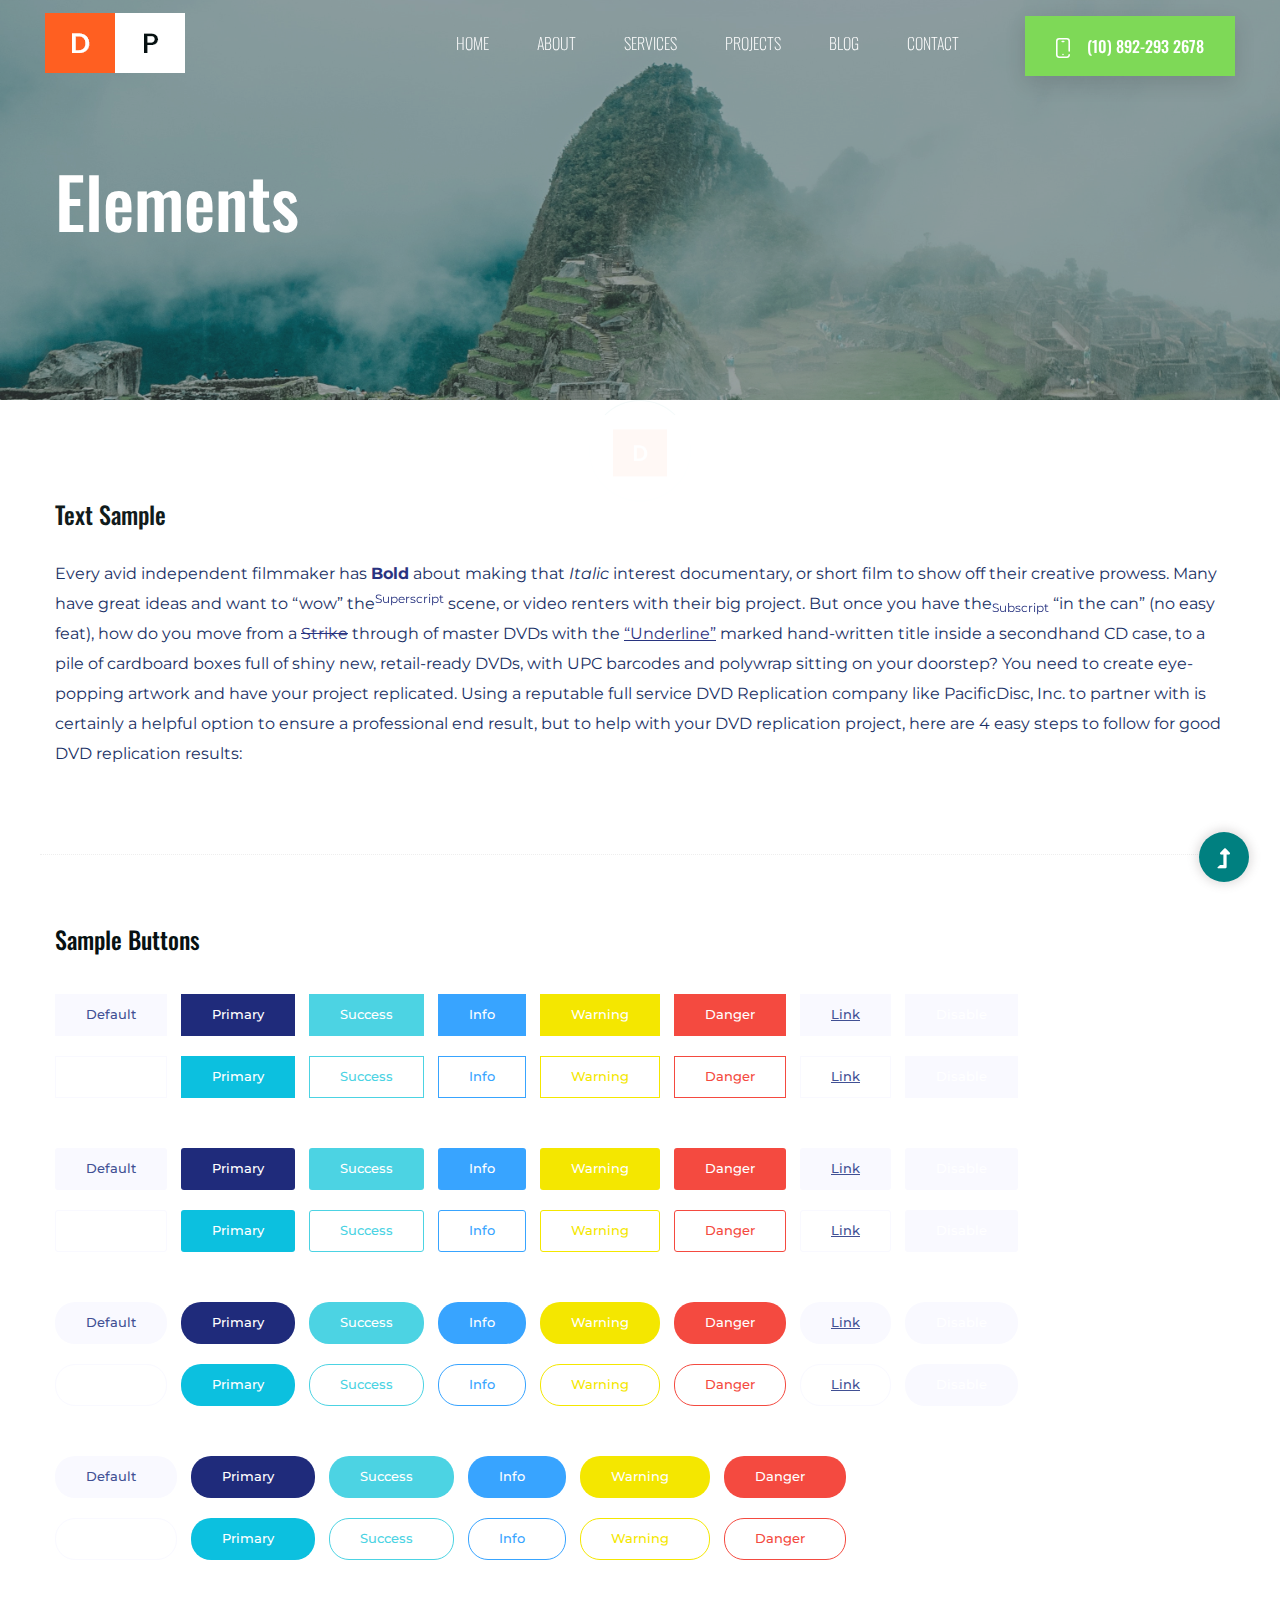
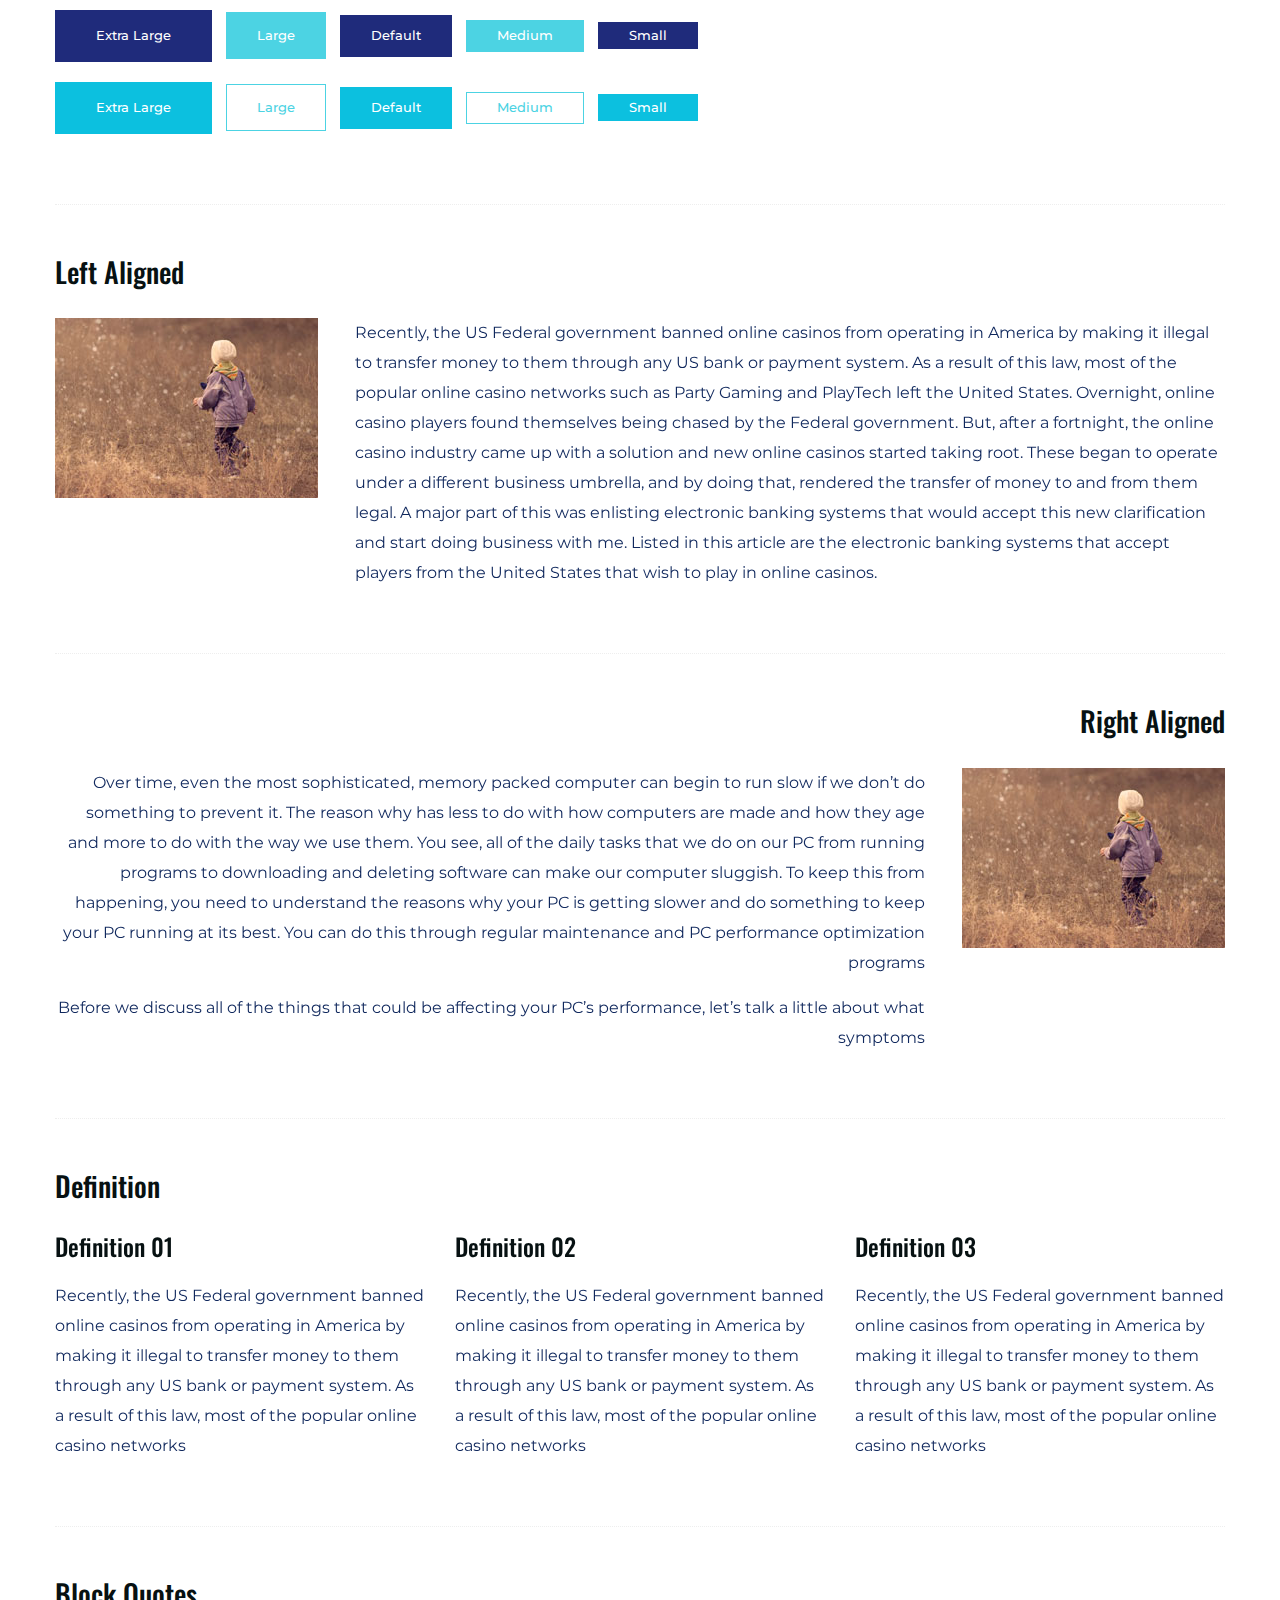
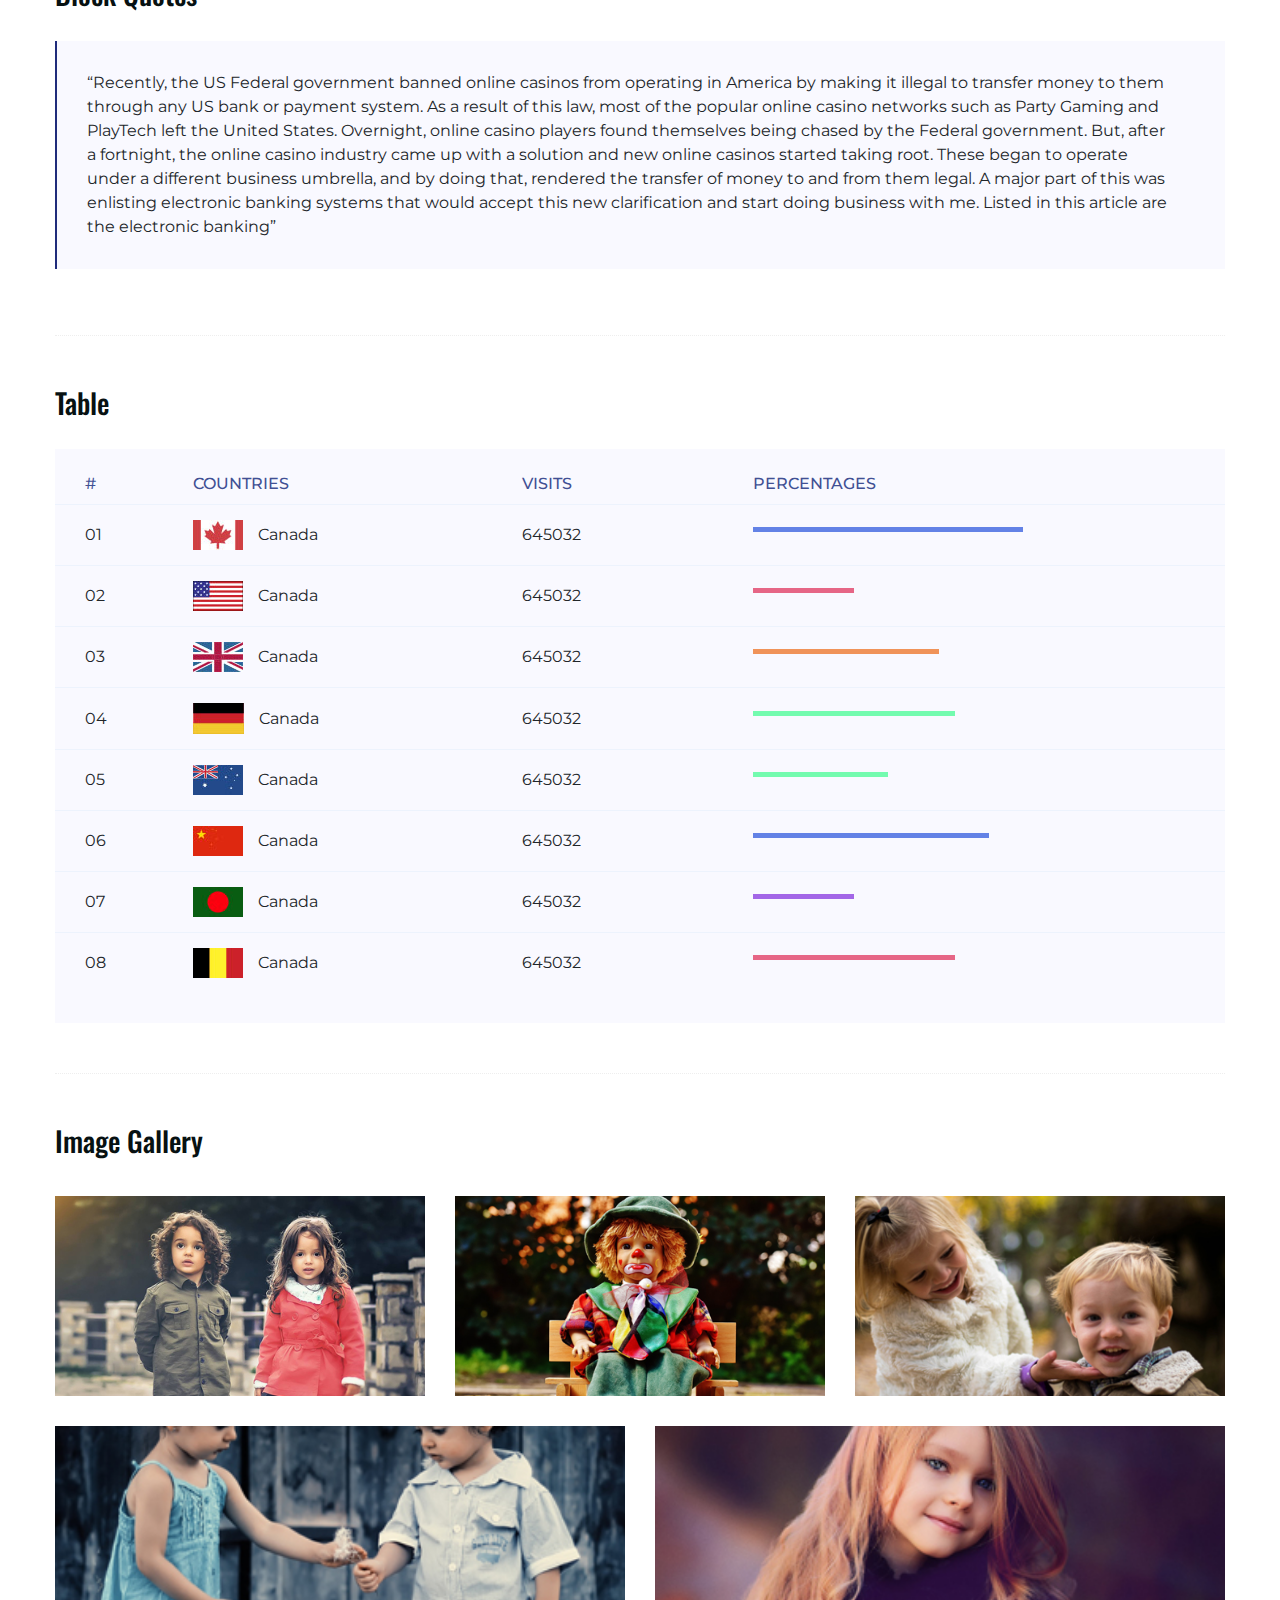
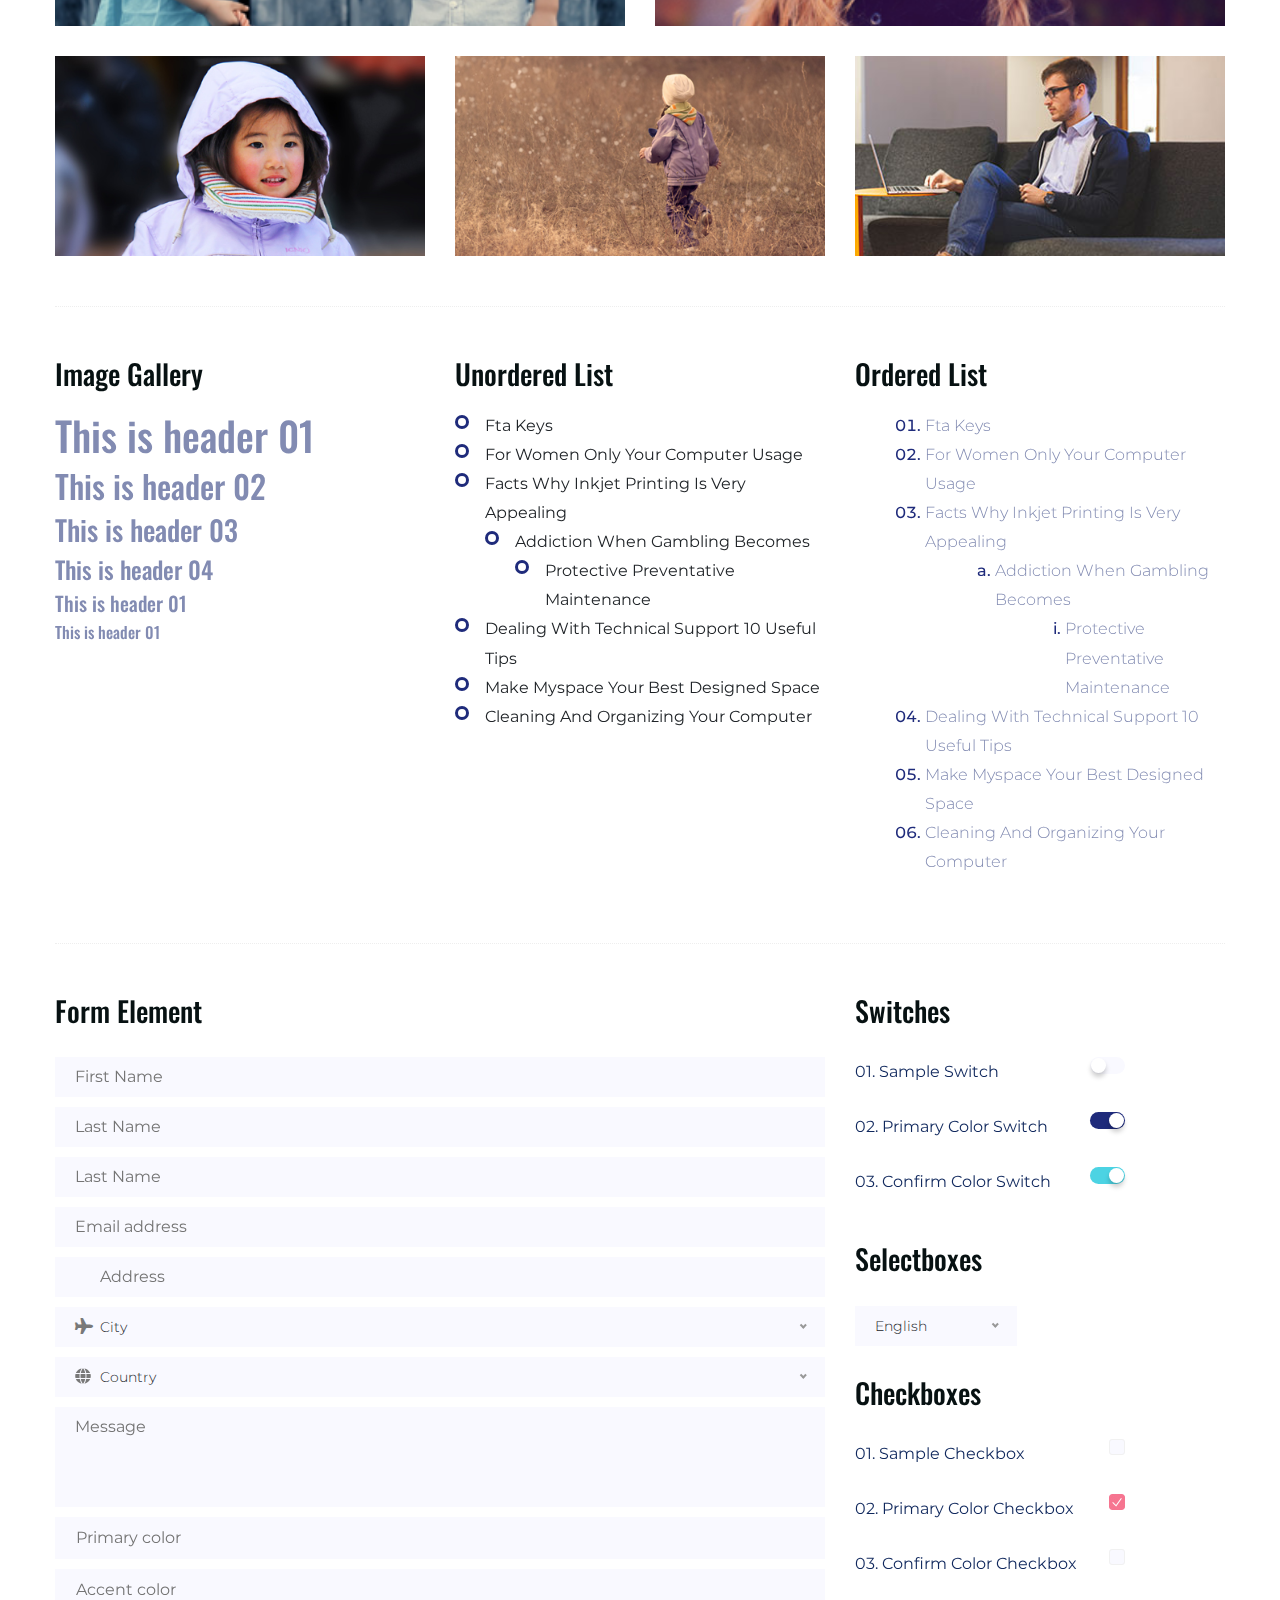
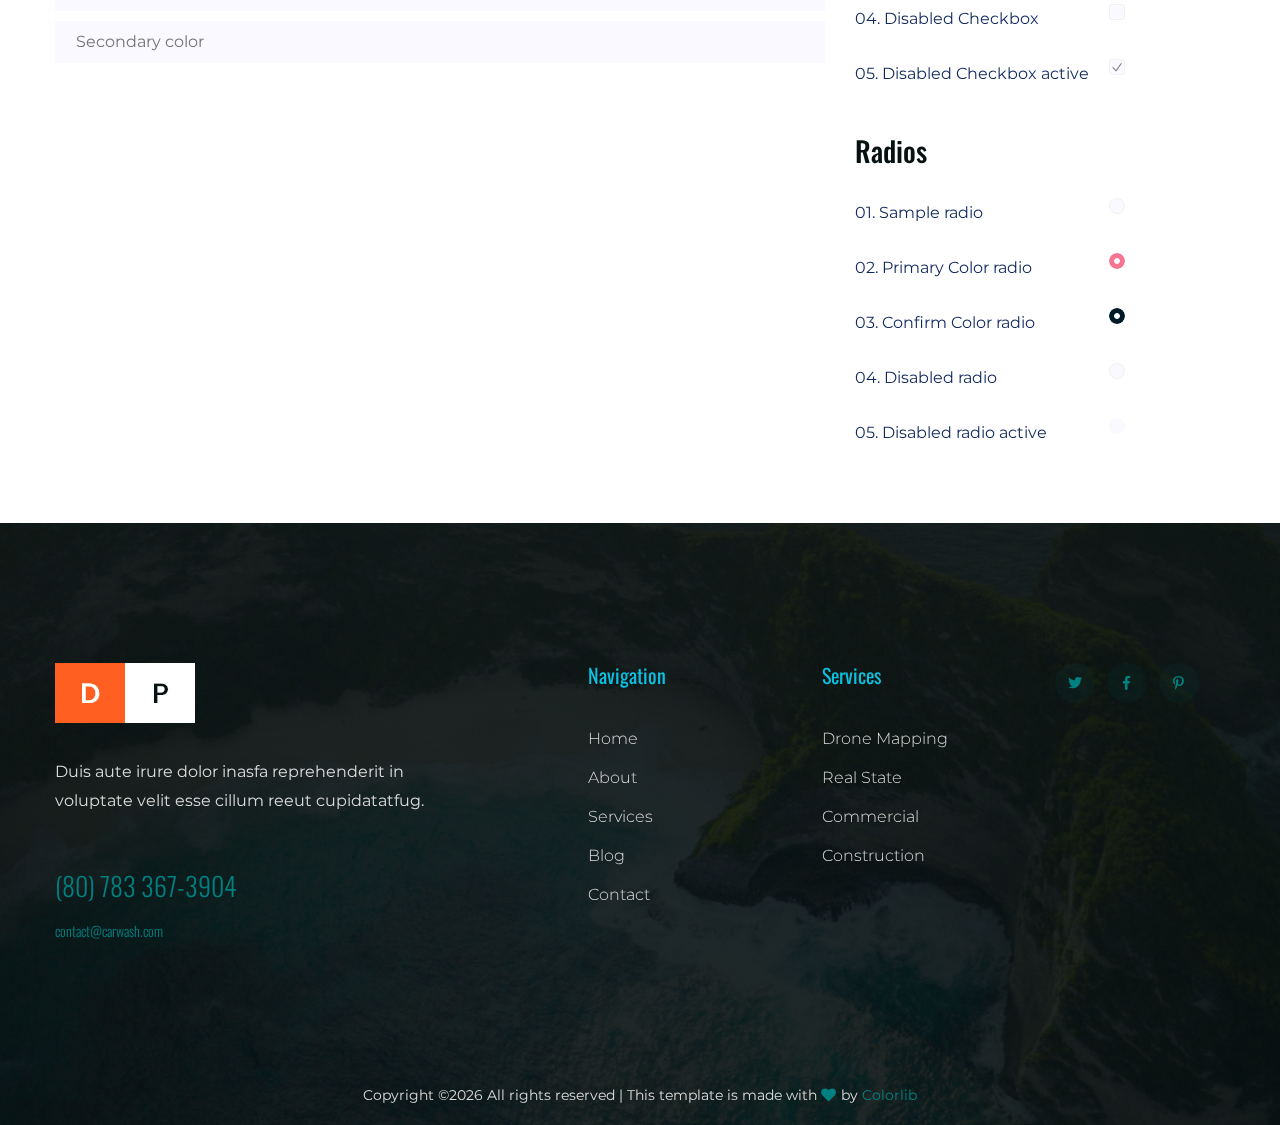
<file: elements.html>
<!doctype html>
<html class="no-js" lang="zxx">
<head>
	<meta charset="utf-8">
	<meta http-equiv="x-ua-compatible" content="ie=edge">
	<title>Drone Photography</title>
	<meta name="description" content="">
	<meta name="viewport" content="width=device-width, initial-scale=1">
	<link rel="shortcut icon" type="image/x-icon" href="assets/img/favicon.ico">

	<!-- CSS here -->
	<link rel="stylesheet" href="assets/css/bootstrap.min.css">
	<link rel="stylesheet" href="assets/css/owl.carousel.min.css">
	<link rel="stylesheet" href="assets/css/slicknav.css">
	<link rel="stylesheet" href="assets/css/animate.min.css">
	<link rel="stylesheet" href="assets/css/hamburgers.min.css">
	<link rel="stylesheet" href="assets/css/magnific-popup.css">
	<link rel="stylesheet" href="assets/css/fontawesome-all.min.css">
	<link rel="stylesheet" href="assets/css/themify-icons.css">
	<link rel="stylesheet" href="assets/css/slick.css">
	<link rel="stylesheet" href="assets/css/nice-select.css">
	<link rel="stylesheet" href="assets/css/style.css">
</head>
<body class="full-wrapper">
	<!--? Preloader Start -->
	<div id="preloader-active">
		<div class="preloader d-flex align-items-center justify-content-center">
			<div class="preloader-inner position-relative">
				<div class="preloader-circle"></div>
				<div class="preloader-img pere-text">
					<img src="assets/img/logo/loder.png" alt="">
				</div>
			</div>
		</div>
	</div>
	<!-- Preloader Start -->
	<header>
		<!-- Header Start -->
		<div class="header-area header-transparent">
			<div class="main-header ">
				<div class="header-bottom  header-sticky">
					<div class="container-fluid">
						<div class="row align-items-center">
							<!-- Logo -->
							<div class="col-xl-2 col-lg-2">
								<div class="logo">
									<a href="index.html"><img src="assets/img/logo/logo.png" alt=""></a>
								</div>
							</div>
							<div class="col-xl-10 col-lg-10">
								<div class="menu-wrapper  d-flex align-items-center justify-content-end">
									<!-- Main-menu -->
									<div class="main-menu d-none d-lg-block">
										<nav>
											<ul id="navigation">
												<li><a href="index.html">Home</a></li>
												<li><a href="about.html">About</a></li>
												<li><a href="services.html">Services</a></li>
												<li><a href="projects.html">Projects</a></li>
												<li><a href="#">Blog</a>
													<ul class="submenu">
														<li><a href="blog.html">Blog</a></li>
														<li><a href="blog_details.html">Blog Details</a></li>
														<li><a href="elements.html">Element</a></li>
													</ul>
												</li>
												<li><a href="contact.html">Contact</a></li>
												<!-- Header btn -->
												<li>
													<div class="header-right-btn ml-40">
														<a href="#" class="btn"><img src="assets/img/icon/smartphone.svg" alt="">(10) 892-293 2678</a>
													</div>
												</li>
											</ul>
										</nav>
									</div>
								</div>
							</div> 
							<!-- Mobile Menu -->
							<div class="col-12">
								<div class="mobile_menu d-block d-lg-none"></div>
							</div>
						</div>
					</div>
				</div>
			</div>
		</div>
		<!-- Header End -->
	</header>
	<main>
		<!--? Hero Start -->
		<div class="slider-area2 ">
			<div class="slider-height2 hero-overly d-flex align-items-center">
				<div class="container">
					<div class="row">
						<div class="col-xl-12">
							<div class="hero__caption hero__caption2">
								<h2>Elements</h2>
							</div>
						</div>
					</div>
				</div>
			</div>
		</div>
		<!-- Hero End -->
		<!--? Start Sample Area -->
		<section class="sample-text-area">
			<div class="container box_1170">
				<h3 class="text-heading">Text Sample</h3>
				<p class="sample-text">
					Every avid independent filmmaker has <b>Bold</b> about making that <i>Italic</i> interest documentary,
					or short
					film to show off their creative prowess. Many have great ideas and want to “wow”
					the<sup>Superscript</sup> scene,
					or video renters with their big project. But once you have the<sub>Subscript</sub> “in the can” (no easy
					feat), how
					do you move from a <del>Strike</del> through of master DVDs with the <u>“Underline”</u> marked
					hand-written title
					inside a secondhand CD case, to a pile of cardboard boxes full of shiny new, retail-ready DVDs, with UPC
					barcodes
					and polywrap sitting on your doorstep? You need to create eye-popping artwork and have your project
					replicated.
					Using a reputable full service DVD Replication company like PacificDisc, Inc. to partner with is
					certainly a
					helpful option to ensure a professional end result, but to help with your DVD replication project, here
					are 4 easy
					steps to follow for good DVD replication results:
					
				</p>
			</div>
		</section>
		<!-- End Sample Area -->
		<!--? Start Button -->
		<section class="button-area">
			<div class="container box_1170 border-top-generic">
				<h3 class="text-heading">Sample Buttons</h3>
				<div class="button-group-area">
					<a href="#" class="genric-btn default">Default</a>
					<a href="#" class="genric-btn primary">Primary</a>
					<a href="#" class="genric-btn success">Success</a>
					<a href="#" class="genric-btn info">Info</a>
					<a href="#" class="genric-btn warning">Warning</a>
					<a href="#" class="genric-btn danger">Danger</a>
					<a href="#" class="genric-btn link">Link</a>
					<a href="#" class="genric-btn disable">Disable</a>
				</div>
				<div class="button-group-area mt-10">
					<a href="#" class="genric-btn default-border">Default</a>
					<a href="#" class="genric-btn primary-border">Primary</a>
					<a href="#" class="genric-btn success-border">Success</a>
					<a href="#" class="genric-btn info-border">Info</a>
					<a href="#" class="genric-btn warning-border">Warning</a>
					<a href="#" class="genric-btn danger-border">Danger</a>
					<a href="#" class="genric-btn link-border">Link</a>
					<a href="#" class="genric-btn disable">Disable</a>
				</div>
				<div class="button-group-area mt-40">
					<a href="#" class="genric-btn default radius">Default</a>
					<a href="#" class="genric-btn primary radius">Primary</a>
					<a href="#" class="genric-btn success radius">Success</a>
					<a href="#" class="genric-btn info radius">Info</a>
					<a href="#" class="genric-btn warning radius">Warning</a>
					<a href="#" class="genric-btn danger radius">Danger</a>
					<a href="#" class="genric-btn link radius">Link</a>
					<a href="#" class="genric-btn disable radius">Disable</a>
				</div>
				<div class="button-group-area mt-10">
					<a href="#" class="genric-btn default-border radius">Default</a>
					<a href="#" class="genric-btn primary-border radius">Primary</a>
					<a href="#" class="genric-btn success-border radius">Success</a>
					<a href="#" class="genric-btn info-border radius">Info</a>
					<a href="#" class="genric-btn warning-border radius">Warning</a>
					<a href="#" class="genric-btn danger-border radius">Danger</a>
					<a href="#" class="genric-btn link-border radius">Link</a>
					<a href="#" class="genric-btn disable radius">Disable</a>
				</div>
				<div class="button-group-area mt-40">
					<a href="#" class="genric-btn default circle">Default</a>
					<a href="#" class="genric-btn primary circle">Primary</a>
					<a href="#" class="genric-btn success circle">Success</a>
					<a href="#" class="genric-btn info circle">Info</a>
					<a href="#" class="genric-btn warning circle">Warning</a>
					<a href="#" class="genric-btn danger circle">Danger</a>
					<a href="#" class="genric-btn link circle">Link</a>
					<a href="#" class="genric-btn disable circle">Disable</a>
				</div>
				<div class="button-group-area mt-10">
					<a href="#" class="genric-btn default-border circle">Default</a>
					<a href="#" class="genric-btn primary-border circle">Primary</a>
					<a href="#" class="genric-btn success-border circle">Success</a>
					<a href="#" class="genric-btn info-border circle">Info</a>
					<a href="#" class="genric-btn warning-border circle">Warning</a>
					<a href="#" class="genric-btn danger-border circle">Danger</a>
					<a href="#" class="genric-btn link-border circle">Link</a>
					<a href="#" class="genric-btn disable circle">Disable</a>
				</div>
				<div class="button-group-area mt-40">
					<a href="#" class="genric-btn default circle arrow">Default<span class="lnr lnr-arrow-right"></span></a>
					<a href="#" class="genric-btn primary circle arrow">Primary<span class="lnr lnr-arrow-right"></span></a>
					<a href="#" class="genric-btn success circle arrow">Success<span class="lnr lnr-arrow-right"></span></a>
					<a href="#" class="genric-btn info circle arrow">Info<span class="lnr lnr-arrow-right"></span></a>
					<a href="#" class="genric-btn warning circle arrow">Warning<span class="lnr lnr-arrow-right"></span></a>
					<a href="#" class="genric-btn danger circle arrow">Danger<span class="lnr lnr-arrow-right"></span></a>
				</div>
				<div class="button-group-area mt-10">
					<a href="#" class="genric-btn default-border circle arrow">Default<span
						class="lnr lnr-arrow-right"></span></a>
						<a href="#" class="genric-btn primary-border circle arrow">Primary<span
							class="lnr lnr-arrow-right"></span></a>
							<a href="#" class="genric-btn success-border circle arrow">Success<span
								class="lnr lnr-arrow-right"></span></a>
								<a href="#" class="genric-btn info-border circle arrow">Info<span
									class="lnr lnr-arrow-right"></span></a>
									<a href="#" class="genric-btn warning-border circle arrow">Warning<span
										class="lnr lnr-arrow-right"></span></a>
										<a href="#" class="genric-btn danger-border circle arrow">Danger<span
											class="lnr lnr-arrow-right"></span></a>
										</div>
										<div class="button-group-area mt-40">
											<a href="#" class="genric-btn primary e-large">Extra Large</a>
											<a href="#" class="genric-btn success large">Large</a>
											<a href="#" class="genric-btn primary">Default</a>
											<a href="#" class="genric-btn success medium">Medium</a>
											<a href="#" class="genric-btn primary small">Small</a>
										</div>
										<div class="button-group-area mt-10">
											<a href="#" class="genric-btn primary-border e-large">Extra Large</a>
											<a href="#" class="genric-btn success-border large">Large</a>
											<a href="#" class="genric-btn primary-border">Default</a>
											<a href="#" class="genric-btn success-border medium">Medium</a>
											<a href="#" class="genric-btn primary-border small">Small</a>
										</div>
									</div>
								</section>
								<!-- End Button -->
								<!--? Start Align Area -->
								<div class="whole-wrap">
									<div class="container box_1170">
										<div class="section-top-border">
											<h3 class="mb-30">Left Aligned</h3>
											<div class="row">
												<div class="col-md-3">
													<img src="assets/img/elements/d.jpg" alt="" class="img-fluid">
												</div>
												<div class="col-md-9 mt-sm-20">
													<p>Recently, the US Federal government banned online casinos from operating in America by making
														it illegal to
														transfer money to them through any US bank or payment system. As a result of this law, most
														of the popular
														online casino networks such as Party Gaming and PlayTech left the United States. Overnight,
														online casino
														players found themselves being chased by the Federal government. But, after a fortnight, the
														online casino
														industry came up with a solution and new online casinos started taking root. These began to
														operate under a
														different business umbrella, and by doing that, rendered the transfer of money to and from
														them legal. A major
														part of this was enlisting electronic banking systems that would accept this new
														clarification and start doing
														business with me. Listed in this article are the electronic banking systems that accept
														players from the United
													States that wish to play in online casinos.</p>
												</div>
											</div>
										</div>
										<div class="section-top-border text-right">
											<h3 class="mb-30">Right Aligned</h3>
											<div class="row">
												<div class="col-md-9">
													<p class="text-right">Over time, even the most sophisticated, memory packed computer can begin
														to run slow if we
														don’t do something to prevent it. The reason why has less to do with how computers are made
														and how they age and
														more to do with the way we use them. You see, all of the daily tasks that we do on our PC
														from running programs
														to downloading and deleting software can make our computer sluggish. To keep this from
														happening, you need to
														understand the reasons why your PC is getting slower and do something to keep your PC
														running at its best. You
													can do this through regular maintenance and PC performance optimization programs</p>
													<p class="text-right">Before we discuss all of the things that could be affecting your PC’s
														performance, let’s
													talk a little about what symptoms</p>
												</div>
												<div class="col-md-3">
													<img src="assets/img/elements/d.jpg" alt="" class="img-fluid">
												</div>
											</div>
										</div>
										<div class="section-top-border">
											<h3 class="mb-30">Definition</h3>
											<div class="row">
												<div class="col-md-4">
													<div class="single-defination">
														<h4 class="mb-20">Definition 01</h4>
														<p>Recently, the US Federal government banned online casinos from operating in America by
															making it illegal to
															transfer money to them through any US bank or payment system. As a result of this law,
															most of the popular
														online casino networks</p>
													</div>
												</div>
												<div class="col-md-4">
													<div class="single-defination">
														<h4 class="mb-20">Definition 02</h4>
														<p>Recently, the US Federal government banned online casinos from operating in America by
															making it illegal to
															transfer money to them through any US bank or payment system. As a result of this law,
															most of the popular
														online casino networks</p>
													</div>
												</div>
												<div class="col-md-4">
													<div class="single-defination">
														<h4 class="mb-20">Definition 03</h4>
														<p>Recently, the US Federal government banned online casinos from operating in America by
															making it illegal to
															transfer money to them through any US bank or payment system. As a result of this law,
															most of the popular
														online casino networks</p>
													</div>
												</div>
											</div>
										</div>
										<div class="section-top-border">
											<h3 class="mb-30">Block Quotes</h3>
											<div class="row">
												<div class="col-lg-12">
													<blockquote class="generic-blockquote">
														“Recently, the US Federal government banned online casinos from operating in America by
														making it illegal to
														transfer money to them through any US bank or payment system. As a result of this law, most
														of the popular
														online casino networks such as Party Gaming and PlayTech left the United States. Overnight,
														online casino
														players found themselves being chased by the Federal government. But, after a fortnight, the
														online casino
														industry came up with a solution and new online casinos started taking root. These began to
														operate under a
														different business umbrella, and by doing that, rendered the transfer of money to and from
														them legal. A major
														part of this was enlisting electronic banking systems that would accept this new
														clarification and start doing
														business with me. Listed in this article are the electronic banking”
													</blockquote>
												</div>
											</div>
										</div>
										<div class="section-top-border">
											<h3 class="mb-30">Table</h3>
											<div class="progress-table-wrap">
												<div class="progress-table">
													<div class="table-head">
														<div class="serial">#</div>
														<div class="country">Countries</div>
														<div class="visit">Visits</div>
														<div class="percentage">Percentages</div>
													</div>
													<div class="table-row">
														<div class="serial">01</div>
														<div class="country"> <img src="assets/img/elements/f1.jpg" alt="flag">Canada</div>
														<div class="visit">645032</div>
														<div class="percentage">
															<div class="progress">
																<div class="progress-bar color-1" role="progressbar" style="width: 80%"
																aria-valuenow="80" aria-valuemin="0" aria-valuemax="100"></div>
															</div>
														</div>
													</div>
													<div class="table-row">
														<div class="serial">02</div>
														<div class="country"> <img src="assets/img/elements/f2.jpg" alt="flag">Canada</div>
														<div class="visit">645032</div>
														<div class="percentage">
															<div class="progress">
																<div class="progress-bar color-2" role="progressbar" style="width: 30%"
																aria-valuenow="30" aria-valuemin="0" aria-valuemax="100"></div>
															</div>
														</div>
													</div>
													<div class="table-row">
														<div class="serial">03</div>
														<div class="country"> <img src="assets/img/elements/f3.jpg" alt="flag">Canada</div>
														<div class="visit">645032</div>
														<div class="percentage">
															<div class="progress">
																<div class="progress-bar color-3" role="progressbar" style="width: 55%"
																aria-valuenow="55" aria-valuemin="0" aria-valuemax="100"></div>
															</div>
														</div>
													</div>
													<div class="table-row">
														<div class="serial">04</div>
														<div class="country"> <img src="assets/img/elements/f4.jpg" alt="flag">Canada</div>
														<div class="visit">645032</div>
														<div class="percentage">
															<div class="progress">
																<div class="progress-bar color-4" role="progressbar" style="width: 60%"
																aria-valuenow="60" aria-valuemin="0" aria-valuemax="100"></div>
															</div>
														</div>
													</div>
													<div class="table-row">
														<div class="serial">05</div>
														<div class="country"> <img src="assets/img/elements/f5.jpg" alt="flag">Canada</div>
														<div class="visit">645032</div>
														<div class="percentage">
															<div class="progress">
																<div class="progress-bar color-5" role="progressbar" style="width: 40%"
																aria-valuenow="40" aria-valuemin="0" aria-valuemax="100"></div>
															</div>
														</div>
													</div>
													<div class="table-row">
														<div class="serial">06</div>
														<div class="country"> <img src="assets/img/elements/f6.jpg" alt="flag">Canada</div>
														<div class="visit">645032</div>
														<div class="percentage">
															<div class="progress">
																<div class="progress-bar color-6" role="progressbar" style="width: 70%"
																aria-valuenow="70" aria-valuemin="0" aria-valuemax="100"></div>
															</div>
														</div>
													</div>
													<div class="table-row">
														<div class="serial">07</div>
														<div class="country"> <img src="assets/img/elements/f7.jpg" alt="flag">Canada</div>
														<div class="visit">645032</div>
														<div class="percentage">
															<div class="progress">
																<div class="progress-bar color-7" role="progressbar" style="width: 30%"
																aria-valuenow="30" aria-valuemin="0" aria-valuemax="100"></div>
															</div>
														</div>
													</div>
													<div class="table-row">
														<div class="serial">08</div>
														<div class="country"> <img src="assets/img/elements/f8.jpg" alt="flag">Canada</div>
														<div class="visit">645032</div>
														<div class="percentage">
															<div class="progress">
																<div class="progress-bar color-8" role="progressbar" style="width: 60%"
																aria-valuenow="60" aria-valuemin="0" aria-valuemax="100"></div>
															</div>
														</div>
													</div>
												</div>
											</div>
										</div>
										<div class="section-top-border">
											<h3>Image Gallery</h3>
											<div class="row gallery-item">
												<div class="col-md-4">
													<a href="assets/img/elements/g1.jpg" class="img-pop-up">
														<div class="single-gallery-image" style="background: url(assets/img/elements/g1.jpg);"></div>
													</a>
												</div>
												<div class="col-md-4">
													<a href="assets/img/elements/g2.jpg" class="img-pop-up">
														<div class="single-gallery-image" style="background: url(assets/img/elements/g2.jpg);"></div>
													</a>
												</div>
												<div class="col-md-4">
													<a href="assets/img/elements/g3.jpg" class="img-pop-up">
														<div class="single-gallery-image" style="background: url(assets/img/elements/g3.jpg);"></div>
													</a>
												</div>
												<div class="col-md-6">
													<a href="assets/img/elements/g4.jpg" class="img-pop-up">
														<div class="single-gallery-image" style="background: url(assets/img/elements/g4.jpg);"></div>
													</a>
												</div>
												<div class="col-md-6">
													<a href="assets/img/elements/g5.jpg" class="img-pop-up">
														<div class="single-gallery-image" style="background: url(assets/img/elements/g5.jpg);"></div>
													</a>
												</div>
												<div class="col-md-4">
													<a href="assets/img/elements/g6.jpg" class="img-pop-up">
														<div class="single-gallery-image" style="background: url(assets/img/elements/g6.jpg);"></div>
													</a>
												</div>
												<div class="col-md-4">
													<a href="assets/img/elements/g7.jpg" class="img-pop-up">
														<div class="single-gallery-image" style="background: url(assets/img/elements/g7.jpg);"></div>
													</a>
												</div>
												<div class="col-md-4">
													<a href="assets/img/elements/g8.jpg" class="img-pop-up">
														<div class="single-gallery-image" style="background: url(assets/img/elements/g8.jpg);"></div>
													</a>
												</div>
											</div>
										</div>
										<div class="section-top-border">
											<div class="row">
												<div class="col-md-4">
													<h3 class="mb-20">Image Gallery</h3>
													<div class="typography">
														<h1>This is header 01</h1>
														<h2>This is header 02</h2>
														<h3>This is header 03</h3>
														<h4>This is header 04</h4>
														<h5>This is header 01</h5>
														<h6>This is header 01</h6>
													</div>
												</div>
												<div class="col-md-4 mt-sm-30">
													<h3 class="mb-20">Unordered List</h3>
													<div class="">
														<ul class="unordered-list">
															<li>Fta Keys</li>
															<li>For Women Only Your Computer Usage</li>
															<li>Facts Why Inkjet Printing Is Very Appealing
																<ul>
																	<li>Addiction When Gambling Becomes
																		<ul>
																			<li>Protective Preventative Maintenance</li>
																		</ul>
																	</li>
																</ul>
															</li>
															<li>Dealing With Technical Support 10 Useful Tips</li>
															<li>Make Myspace Your Best Designed Space</li>
															<li>Cleaning And Organizing Your Computer</li>
														</ul>
													</div>
												</div>
												<div class="col-md-4 mt-sm-30">
													<h3 class="mb-20">Ordered List</h3>
													<div class="">
														<ol class="ordered-list">
															<li><span>Fta Keys</span></li>
															<li><span>For Women Only Your Computer Usage</span></li>
															<li><span>Facts Why Inkjet Printing Is Very Appealing</span>
																<ol class="ordered-list-alpha">
																	<li><span>Addiction When Gambling Becomes</span>
																		<ol class="ordered-list-roman">
																			<li><span>Protective Preventative Maintenance</span></li>
																		</ol>
																	</li>
																</ol>
															</li>
															<li><span>Dealing With Technical Support 10 Useful Tips</span></li>
															<li><span>Make Myspace Your Best Designed Space</span></li>
															<li><span>Cleaning And Organizing Your Computer</span></li>
														</ol>
													</div>
												</div>
											</div>
										</div>
										<div class="section-top-border">
											<div class="row">
												<div class="col-lg-8 col-md-8">
													<h3 class="mb-30">Form Element</h3>
													<form action="#">
														<div class="mt-10">
															<input type="text" name="first_name" placeholder="First Name"
															onfocus="this.placeholder = ''" onblur="this.placeholder = 'First Name'" required
															class="single-input">
														</div>
														<div class="mt-10">
															<input type="text" name="last_name" placeholder="Last Name"
															onfocus="this.placeholder = ''" onblur="this.placeholder = 'Last Name'" required
															class="single-input">
														</div>
														<div class="mt-10">
															<input type="text" name="last_name" placeholder="Last Name"
															onfocus="this.placeholder = ''" onblur="this.placeholder = 'Last Name'" required
															class="single-input">
														</div>
														<div class="mt-10">
															<input type="email" name="EMAIL" placeholder="Email address"
															onfocus="this.placeholder = ''" onblur="this.placeholder = 'Email address'" required
															class="single-input">
														</div>
														<div class="input-group-icon mt-10">
															<div class="icon"><i class="fa fa-thumb-tack" aria-hidden="true"></i></div>
															<input type="text" name="address" placeholder="Address" onfocus="this.placeholder = ''"
															onblur="this.placeholder = 'Address'" required class="single-input">
														</div>
														<div class="input-group-icon mt-10">
															<div class="icon"><i class="fa fa-plane" aria-hidden="true"></i></div>
															<div class="form-select" id="default-select"">
																<select>
																	<option value=" 1">City</option>
																	<option value="1">Dhaka</option>
																	<option value="1">Dilli</option>
																	<option value="1">Newyork</option>
																	<option value="1">Islamabad</option>
																</select>
															</div>
														</div>
														<div class="input-group-icon mt-10">
															<div class="icon"><i class="fa fa-globe" aria-hidden="true"></i></div>
															<div class="form-select" id="default-select"">
																<select>
																	<option value=" 1">Country</option>
																	<option value="1">Bangladesh</option>
																	<option value="1">India</option>
																	<option value="1">England</option>
																	<option value="1">Srilanka</option>
																</select>
															</div>
														</div>
														
														<div class="mt-10">
															<textarea class="single-textarea" placeholder="Message" onfocus="this.placeholder = ''"
															onblur="this.placeholder = 'Message'" required></textarea>
														</div>
														<div class="mt-10">
															<input type="text" name="first_name" placeholder="Primary color"
															onfocus="this.placeholder = ''" onblur="this.placeholder = 'Primary color'" required
															class="single-input-primary">
														</div>
														<div class="mt-10">
															<input type="text" name="first_name" placeholder="Accent color"
															onfocus="this.placeholder = ''" onblur="this.placeholder = 'Accent color'" required
															class="single-input-accent">
														</div>
														<div class="mt-10">
															<input type="text" name="first_name" placeholder="Secondary color"
															onfocus="this.placeholder = ''" onblur="this.placeholder = 'Secondary color'"
															required class="single-input-secondary">
														</div>
													</form>
												</div>
												<div class="col-lg-3 col-md-4 mt-sm-30">
													<div class="single-element-widget">
														<h3 class="mb-30">Switches</h3>
														<div class="switch-wrap d-flex justify-content-between">
															<p>01. Sample Switch</p>
															<div class="primary-switch">
																<input type="checkbox" id="default-switch">
																<label for="default-switch"></label>
															</div>
														</div>
														<div class="switch-wrap d-flex justify-content-between">
															<p>02. Primary Color Switch</p>
															<div class="primary-switch">
																<input type="checkbox" id="primary-switch" checked>
																<label for="primary-switch"></label>
															</div>
														</div>
														<div class="switch-wrap d-flex justify-content-between">
															<p>03. Confirm Color Switch</p>
															<div class="confirm-switch">
																<input type="checkbox" id="confirm-switch" checked>
																<label for="confirm-switch"></label>
															</div>
														</div>
													</div>
													<div class="single-element-widget mt-30">
														<h3 class="mb-30">Selectboxes</h3>
														<div class="default-select" id="default-select"">
															<select>
																<option value=" 1">English</option>
																<option value="1">Spanish</option>
																<option value="1">Arabic</option>
																<option value="1">Portuguise</option>
																<option value="1">Bengali</option>
															</select>
														</div>
													</div>
													<div class="single-element-widget mt-30">
														<h3 class="mb-30">Checkboxes</h3>
														<div class="switch-wrap d-flex justify-content-between">
															<p>01. Sample Checkbox</p>
															<div class="primary-checkbox">
																<input type="checkbox" id="default-checkbox">
																<label for="default-checkbox"></label>
															</div>
														</div>
														<div class="switch-wrap d-flex justify-content-between">
															<p>02. Primary Color Checkbox</p>
															<div class="primary-checkbox">
																<input type="checkbox" id="primary-checkbox" checked>
																<label for="primary-checkbox"></label>
															</div>
														</div>
														<div class="switch-wrap d-flex justify-content-between">
															<p>03. Confirm Color Checkbox</p>
															<div class="confirm-checkbox">
																<input type="checkbox" id="confirm-checkbox">
																<label for="confirm-checkbox"></label>
															</div>
														</div>
														<div class="switch-wrap d-flex justify-content-between">
															<p>04. Disabled Checkbox</p>
															<div class="disabled-checkbox">
																<input type="checkbox" id="disabled-checkbox" disabled>
																<label for="disabled-checkbox"></label>
															</div>
														</div>
														<div class="switch-wrap d-flex justify-content-between">
															<p>05. Disabled Checkbox active</p>
															<div class="disabled-checkbox">
																<input type="checkbox" id="disabled-checkbox-active" checked disabled>
																<label for="disabled-checkbox-active"></label>
															</div>
														</div>
													</div>
													<div class="single-element-widget mt-30">
														<h3 class="mb-30">Radios</h3>
														<div class="switch-wrap d-flex justify-content-between">
															<p>01. Sample radio</p>
															<div class="primary-radio">
																<input type="checkbox" id="default-radio">
																<label for="default-radio"></label>
															</div>
														</div>
														<div class="switch-wrap d-flex justify-content-between">
															<p>02. Primary Color radio</p>
															<div class="primary-radio">
																<input type="checkbox" id="primary-radio" checked>
																<label for="primary-radio"></label>
															</div>
														</div>
														<div class="switch-wrap d-flex justify-content-between">
															<p>03. Confirm Color radio</p>
															<div class="confirm-radio">
																<input type="checkbox" id="confirm-radio" checked>
																<label for="confirm-radio"></label>
															</div>
														</div>
														<div class="switch-wrap d-flex justify-content-between">
															<p>04. Disabled radio</p>
															<div class="disabled-radio">
																<input type="checkbox" id="disabled-radio" disabled>
																<label for="disabled-radio"></label>
															</div>
														</div>
														<div class="switch-wrap d-flex justify-content-between">
															<p>05. Disabled radio active</p>
															<div class="disabled-radio">
																<input type="checkbox" id="disabled-radio-active" checked disabled>
																<label for="disabled-radio-active"></label>
															</div>
														</div>
													</div>
												</div>
											</div>
										</div>
									</div>
								</div>
								<!-- End Align Area -->
							</main>
							<footer>
								<div class="footer-wrapper section-bg2"  data-background="assets/img/gallery/footer-bg.png">
									<!-- Footer Start-->
									<div class="footer-area footer-padding">
										<div class="container">
											<div class="row justify-content-between">
												<div class="col-xl-4 col-lg-4 col-md-5 col-sm-7">
													<div class="single-footer-caption mb-50">
														<div class="single-footer-caption mb-30">
															<!-- logo -->
															<div class="footer-logo mb-35">
																<a href="index.html"><img src="assets/img/logo/logo2_footer.png" alt=""></a>
															</div>
															<div class="footer-tittle">
																<div class="footer-pera">
																	<p>Duis aute irure dolor inasfa reprehenderit in voluptate velit esse cillum reeut cupidatatfug.</p>
																</div>
																<ul class="mb-40">
																	<li class="number"><a href="#">(80) 783 367-3904</a></li>
																	<li class="number2"><a href="#">contact@carwash.com</a></li>
																</ul>
															</div>
														</div>
													</div>
												</div>
												<div class="offset-xl-1 col-xl-2 col-lg-2 col-md-4 col-sm-6">
													<div class="single-footer-caption mb-50">
														<div class="footer-tittle">
															<h4>Navigation</h4>
															<ul>
																<li><a href="#">Home</a></li>
																<li><a href="#">About</a></li>
																<li><a href="#">Services</a></li>
																<li><a href="#">Blog</a></li>
																<li><a href="#">Contact</a></li>
															</ul>
														</div>
													</div>
												</div>
												<div class="col-xl-2 col-lg-2 col-md-4 col-sm-6">
													<div class="single-footer-caption mb-50">
														<div class="footer-tittle">
															<h4>Services</h4>
															<ul>
																<li><a href="#">Drone Mapping</a></li>
																<li><a href="#"> Real State</a></li>
																<li><a href="#">Commercial</a></li>
																<li><a href="#">Construction</a></li>
															</ul>
														</div>
													</div>
												</div>
												<div class="col-xl-2 col-lg-3 col-md-4 col-sm-6">
													<div class="single-footer-caption mb-50">
														<!-- social -->
														<div class="footer-social">
															<a href="#"><i class="fab fa-twitter"></i></a>
															<a href="https://bit.ly/sai4ull"><i class="fab fa-facebook-f"></i></a>
															<a href="#"><i class="fab fa-pinterest-p"></i></a>
														</div>
													</div>
												</div>
											</div>
										</div>
									</div>
									<!-- footer-bottom area -->
									<div class="footer-bottom-area">
										<div class="container">
											<div class="footer-border">
												<div class="row">
													<div class="col-xl-12 ">
														<div class="footer-copy-right text-center">
															<p><!-- Link back to Colorlib can't be removed. Template is licensed under CC BY 3.0. -->
																Copyright &copy;<script>document.write(new Date().getFullYear());</script> All rights reserved | This template is made with <i class="fa fa-heart" aria-hidden="true"></i> by <a href="https://colorlib.com" target="_blank">Colorlib</a>
																<!-- Link back to Colorlib can't be removed. Template is licensed under CC BY 3.0. --></p>
															</div>
														</div>
													</div>
												</div>
											</div>
										</div>
										<!-- Footer End-->
									</div>
								</footer>
								<!-- Scroll Up -->
								<div id="back-top" >
									<a title="Go to Top" href="#"> <i class="fas fa-level-up-alt"></i></a>
								</div>
								<!-- JS here -->

								<script src="./assets/js/vendor/modernizr-3.5.0.min.js"></script>
								<!-- Jquery, Popper, Bootstrap -->
								<script src="./assets/js/vendor/jquery-1.12.4.min.js"></script>
								<script src="./assets/js/popper.min.js"></script>
								<script src="./assets/js/bootstrap.min.js"></script>
								<!-- Jquery Mobile Menu -->
								<script src="./assets/js/jquery.slicknav.min.js"></script>

								<!-- Jquery Slick , Owl-Carousel Plugins -->
								<script src="./assets/js/owl.carousel.min.js"></script>
								<script src="./assets/js/slick.min.js"></script>
								<!-- One Page, Animated-HeadLin -->
								<script src="./assets/js/wow.min.js"></script>
								<script src="./assets/js/animated.headline.js"></script>
								<script src="./assets/js/jquery.magnific-popup.js"></script>

								<!-- Date Picker -->
								<script src="./assets/js/gijgo.min.js"></script>
								<!-- Nice-select, sticky -->
								<script src="./assets/js/jquery.nice-select.min.js"></script>
								<script src="./assets/js/jquery.sticky.js"></script>
								
								<!-- counter , waypoint,Hover Direction -->
								<script src="./assets/js/jquery.counterup.min.js"></script>
								<script src="./assets/js/waypoints.min.js"></script>
								<script src="./assets/js/jquery.countdown.min.js"></script>
								<script src="./assets/js/hover-direction-snake.min.js"></script>

								<!-- contact js -->
								<script src="./assets/js/contact.js"></script>
								<script src="./assets/js/jquery.form.js"></script>
								<script src="./assets/js/jquery.validate.min.js"></script>
								<script src="./assets/js/mail-script.js"></script>
								<script src="./assets/js/jquery.ajaxchimp.min.js"></script>
								
								<!-- Jquery Plugins, main Jquery -->	
								<script src="./assets/js/plugins.js"></script>
								<script src="./assets/js/main.js"></script>
								
							</body>
							</html>
</file>
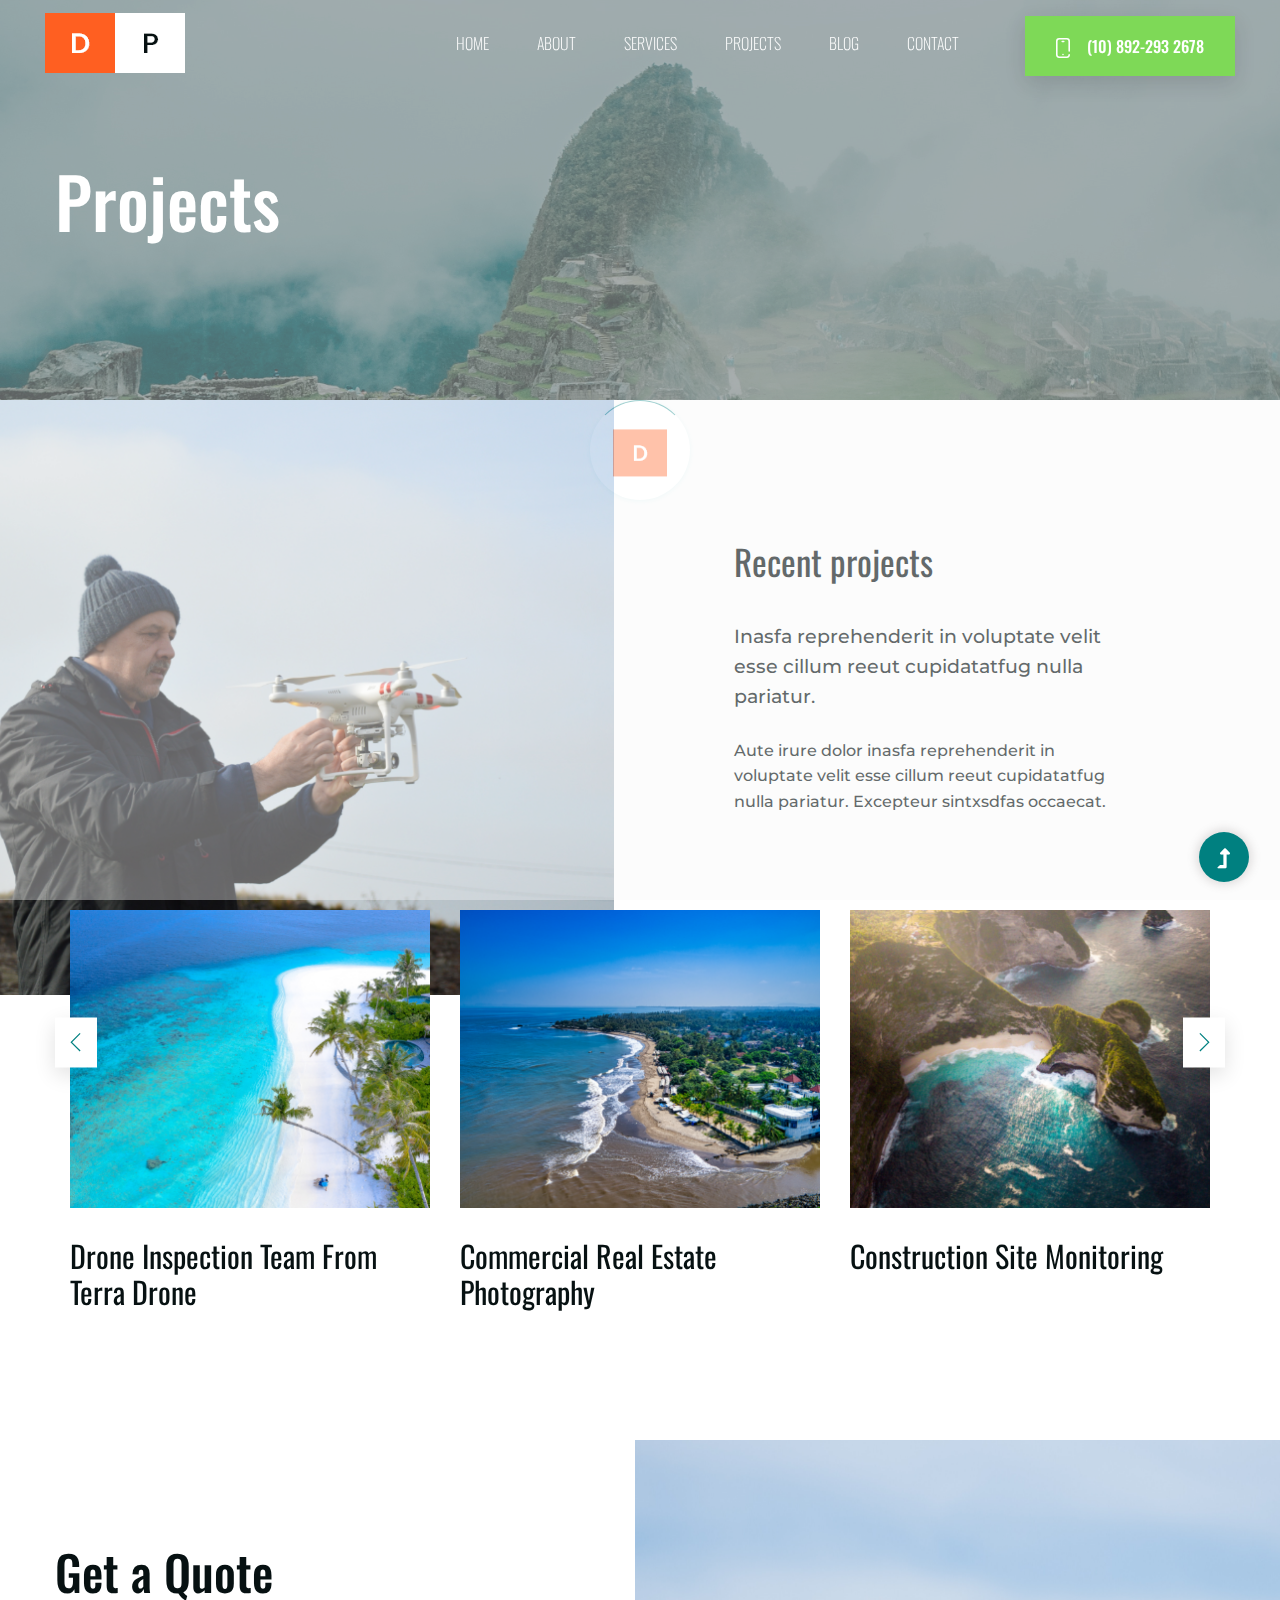
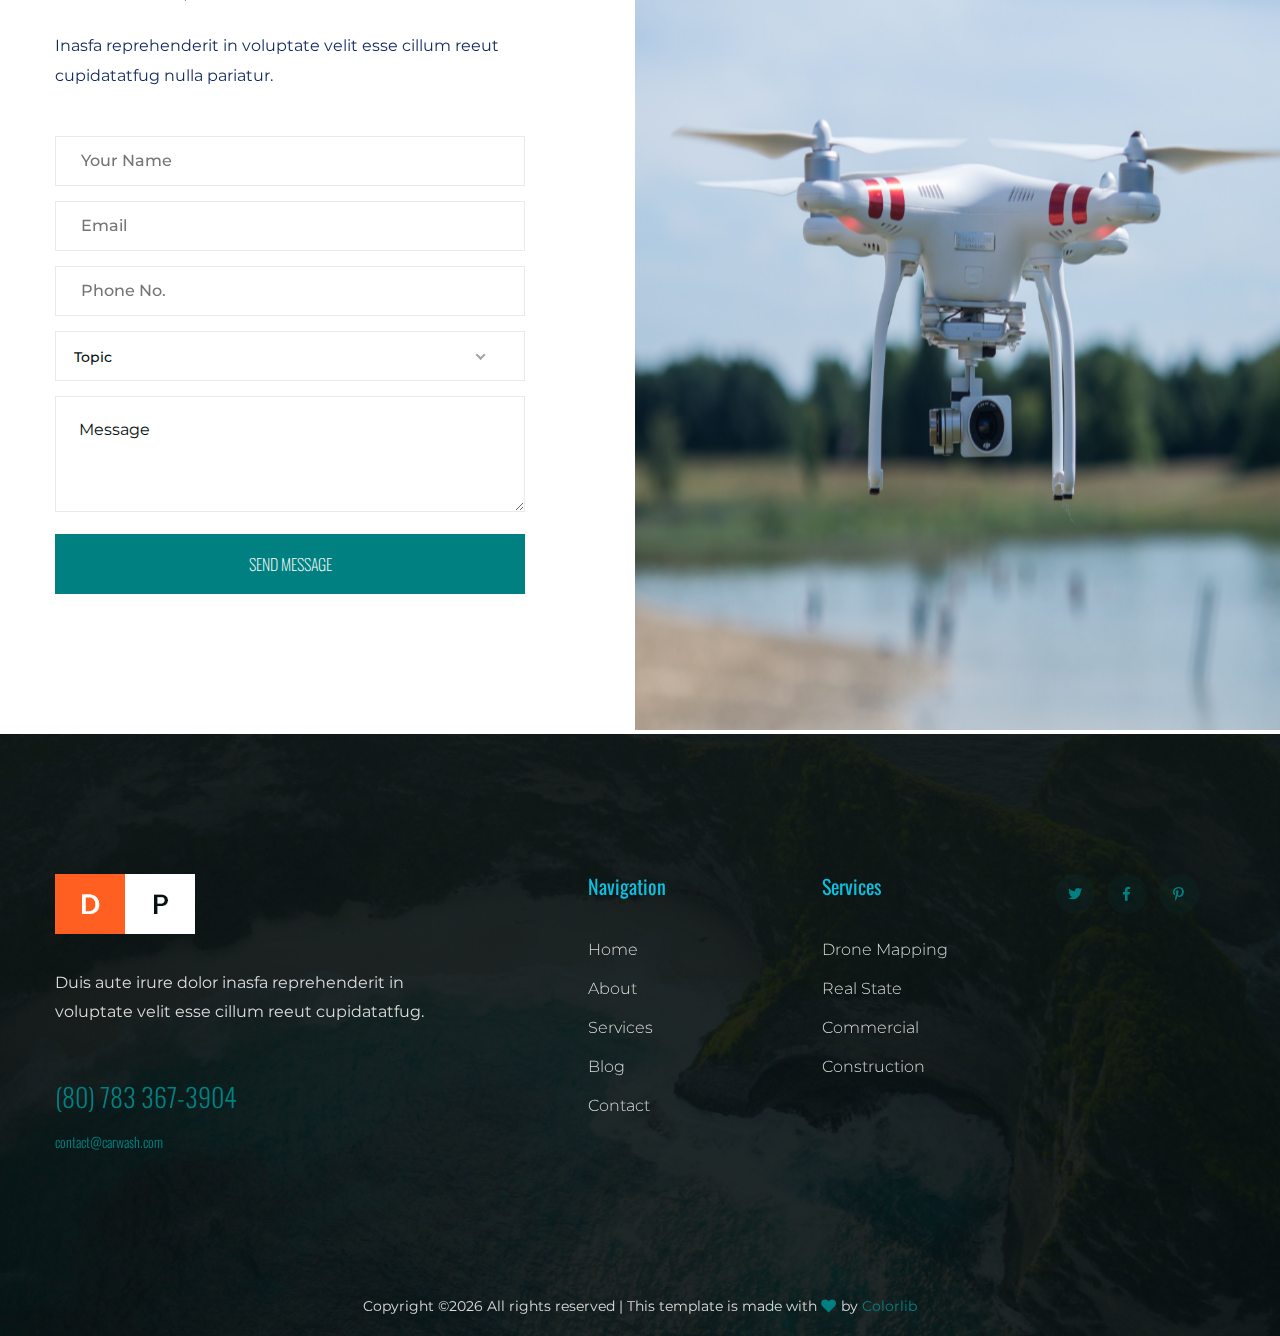
<file: projects.html>
<!doctype html>
<html class="no-js" lang="zxx">
<head>
    <meta charset="utf-8">
    <meta http-equiv="x-ua-compatible" content="ie=edge">
    <title>Drone Photography</title>
    <meta name="description" content="">
    <meta name="viewport" content="width=device-width, initial-scale=1">
    <link rel="manifest" href="site.webmanifest">
    <link rel="shortcut icon" type="image/x-icon" href="assets/img/favicon.ico">

    <!-- CSS here -->
    <link rel="stylesheet" href="assets/css/bootstrap.min.css">
    <link rel="stylesheet" href="assets/css/owl.carousel.min.css">
    <link rel="stylesheet" href="assets/css/slicknav.css">
    <link rel="stylesheet" href="assets/css/flaticon.css">
    <link rel="stylesheet" href="assets/css/progressbar_barfiller.css">
    <link rel="stylesheet" href="assets/css/gijgo.css">
    <link rel="stylesheet" href="assets/css/animate.min.css">
    <link rel="stylesheet" href="assets/css/animated-headline.css">
    <link rel="stylesheet" href="assets/css/magnific-popup.css">
    <link rel="stylesheet" href="assets/css/fontawesome-all.min.css">
    <link rel="stylesheet" href="assets/css/themify-icons.css">
    <link rel="stylesheet" href="assets/css/slick.css">
    <link rel="stylesheet" href="assets/css/nice-select.css">
    <link rel="stylesheet" href="assets/css/style.css">
</head>

<body>
    <!-- ? Preloader Start -->
    <div id="preloader-active">
        <div class="preloader d-flex align-items-center justify-content-center">
            <div class="preloader-inner position-relative">
                <div class="preloader-circle"></div>
                <div class="preloader-img pere-text">
                    <img src="assets/img/logo/loder.png" alt="">
                </div>
            </div>
        </div>
    </div>
    <!-- Preloader Start -->
    <header>
        <!-- Header Start -->
        <div class="header-area header-transparent">
            <div class="main-header ">
                <div class="header-bottom  header-sticky">
                    <div class="container-fluid">
                        <div class="row align-items-center">
                            <!-- Logo -->
                            <div class="col-xl-2 col-lg-2">
                                <div class="logo">
                                    <a href="index.html"><img src="assets/img/logo/logo.png" alt=""></a>
                                </div>
                            </div>
                            <div class="col-xl-10 col-lg-10">
                                <div class="menu-wrapper  d-flex align-items-center justify-content-end">
                                    <!-- Main-menu -->
                                    <div class="main-menu d-none d-lg-block">
                                        <nav>
                                            <ul id="navigation">
                                                <li><a href="index.html">Home</a></li>
                                                <li><a href="about.html">About</a></li>
                                                <li><a href="services.html">Services</a></li>
                                                <li><a href="projects.html">Projects</a></li>
                                                <li><a href="#">Blog</a>
                                                    <ul class="submenu">
                                                        <li><a href="blog.html">Blog</a></li>
                                                        <li><a href="blog_details.html">Blog Details</a></li>
                                                        <li><a href="elements.html">Element</a></li>
                                                    </ul>
                                                </li>
                                                <li><a href="contact.html">Contact</a></li>
                                                <!-- Header btn -->
                                                <li>
                                                    <div class="header-right-btn ml-40">
                                                        <a href="#" class="btn"><img src="assets/img/icon/smartphone.svg" alt="">(10) 892-293 2678</a>
                                                    </div>
                                                </li>
                                            </ul>
                                        </nav>
                                    </div>
                                </div>
                            </div> 
                            <!-- Mobile Menu -->
                            <div class="col-12">
                                <div class="mobile_menu d-block d-lg-none"></div>
                            </div>
                        </div>
                    </div>
                </div>
            </div>
        </div>
        <!-- Header End -->
    </header>
    <main>

        <!--? Hero Start -->
        <div class="slider-area2 ">
            <div class="slider-height2 hero-overly d-flex align-items-center">
                <div class="container">
                    <div class="row">
                        <div class="col-xl-12">
                            <div class="hero__caption hero__caption2">
                                <h2>Projects</h2>
                            </div>
                        </div>
                    </div>
                </div>
            </div>
        </div>
        <!-- Hero End -->
        <!--? Visit Our Tailor Start -->
        <div class="visit-tailor-area fix">
            <!--Right Contents  -->
            <div class="tailor-offers"></div>
            <!-- left Contents -->
            <div class="tailor-details">
                <h2>Recent projects</h2>
                <p>Inasfa reprehenderit in voluptate velit esse 
                cillum reeut cupidatatfug nulla pariatur.</p>
                <p class="pera-bottom">Aute irure dolor inasfa reprehenderit in voluptate velit esse cillum reeut cupidatatfug nulla pariatur. Excepteur sintxsdfas occaecat.</p>
            </div>
        </div>
        <!-- Visit Our Tailor End -->
        <!--? services area start -->
        <section class="services-section services-section2 pb-padding  fix">
            <div class="container">
                <div class="custom-row">
                    <div class="services-active">
                        <div class="col-lg-4">
                            <div class="single-cat">
                                <div class="cat-icon">
                                    <img src="assets/img/gallery/services4.png" alt="">
                                </div>
                                <div class="cat-cap">
                                    <h5><a href="services.html">Drone Inspection team from Terra Drone</a></h5>
                                </div>
                            </div>
                        </div>
                        <div class="col-lg-4">
                            <div class="single-cat">
                                <div class="cat-icon">
                                    <img src="assets/img/gallery/services5.png" alt="">
                                </div>
                                <div class="cat-cap">
                                    <h5><a href="services.html">Commercial Real Estate Photography</a></h5>
                                </div>
                            </div>
                        </div>
                        <div class="col-lg-4">
                            <div class="single-cat">
                                <div class="cat-icon">
                                    <img src="assets/img/gallery/services6.png" alt="">
                                </div>
                                <div class="cat-cap">
                                    <h5><a href="services.html">Construction Site Monitoring</a></h5>
                                </div>
                            </div>
                        </div>
                        <div class="col-lg-4">
                            <div class="single-cat">
                                <div class="cat-icon">
                                    <img src="assets/img/gallery/services5.png" alt="">
                                </div>
                                <div class="cat-cap">
                                    <h5><a href="services.html">Commercial Real Estate Photography</a></h5>
                                </div>
                            </div>
                        </div>
                    </div>
                </div>
            </div>
        </section>
        <!-- Services End -->
        <div class="contact-form">
            <div class="container">
                <div class="row">
                    <div class="col-lg-5">
                        <div class="form-wrapper">
                            <div class="row ">
                                <div class="col-xl-12 col-lg-11 col-md-8 col-lg-7 col-sm-9">
                                    <div class="section-tittle mb-30">
                                        <h2>Get a Quote</h2>
                                        <p>Inasfa reprehenderit in voluptate velit esse cillum reeut cupidatatfug nulla pariatur.</p>
                                    </div>
                                </div>
                            </div>
                            <form id="contact-form" action="#" method="POST">
                                <div class="row">
                                    <div class="col-lg-12 col-md-6">
                                        <div class="form-box user-icon mb-15">
                                            <input type="text" name="name" placeholder="Your Name">
                                        </div>
                                    </div>
                                    <div class="col-lg-12 col-md-6">
                                        <div class="form-box email-icon mb-15">
                                            <input type="text" name="email" placeholder="Email">
                                        </div>
                                    </div>
                                    <div class="col-lg-12 col-md-6">
                                        <div class="form-box email-icon mb-15">
                                            <input type="text" name="email" placeholder="Phone no.">
                                        </div>
                                    </div>
                                    <div class="col-lg-12 col-md-6 mb-15">
                                        <div class="select-itms">
                                            <select name="select" id="select2">
                                                <option value="">Topic</option>
                                                <option value="">Topic one</option>
                                                <option value="">Topic Two</option>
                                                <option value="">Topic Three</option>
                                            </select>
                                        </div>
                                    </div>
                                    <div class="col-lg-12">
                                        <div class="form-box message-icon mb-15">
                                            <textarea name="message" id="message" placeholder="Message"></textarea>
                                        </div>
                                        <div class="submit-info">
                                            <button class="submit-btn2" type="submit">Send Message</button>
                                        </div>
                                    </div>
                                </div>
                            </form> 
                        </div>
                    </div>
                </div>
            </div>
            <div class="contact-img">
                <img src="assets/img/gallery/contact-img.png" alt="">
            </div>
        </div>
        
    </main>
    <footer>
        <div class="footer-wrapper section-bg2"  data-background="assets/img/gallery/footer-bg.png">
            <!-- Footer Start-->
            <div class="footer-area footer-padding">
                <div class="container">
                    <div class="row justify-content-between">
                        <div class="col-xl-4 col-lg-4 col-md-5 col-sm-7">
                            <div class="single-footer-caption mb-50">
                                <div class="single-footer-caption mb-30">
                                    <!-- logo -->
                                    <div class="footer-logo mb-35">
                                        <a href="index.html"><img src="assets/img/logo/logo2_footer.png" alt=""></a>
                                    </div>
                                    <div class="footer-tittle">
                                        <div class="footer-pera">
                                            <p>Duis aute irure dolor inasfa reprehenderit in voluptate velit esse cillum reeut cupidatatfug.</p>
                                        </div>
                                        <ul class="mb-40">
                                            <li class="number"><a href="#">(80) 783 367-3904</a></li>
                                            <li class="number2"><a href="#">contact@carwash.com</a></li>
                                        </ul>
                                    </div>
                                </div>
                            </div>
                        </div>
                        <div class="offset-xl-1 col-xl-2 col-lg-2 col-md-4 col-sm-6">
                            <div class="single-footer-caption mb-50">
                                <div class="footer-tittle">
                                    <h4>Navigation</h4>
                                    <ul>
                                        <li><a href="#">Home</a></li>
                                        <li><a href="#">About</a></li>
                                        <li><a href="#">Services</a></li>
                                        <li><a href="#">Blog</a></li>
                                        <li><a href="#">Contact</a></li>
                                    </ul>
                                </div>
                            </div>
                        </div>
                        <div class="col-xl-2 col-lg-2 col-md-4 col-sm-6">
                            <div class="single-footer-caption mb-50">
                                <div class="footer-tittle">
                                    <h4>Services</h4>
                                    <ul>
                                        <li><a href="#">Drone Mapping</a></li>
                                        <li><a href="#"> Real State</a></li>
                                        <li><a href="#">Commercial</a></li>
                                        <li><a href="#">Construction</a></li>
                                    </ul>
                                </div>
                            </div>
                        </div>
                        <div class="col-xl-2 col-lg-3 col-md-4 col-sm-6">
                            <div class="single-footer-caption mb-50">
                                <!-- social -->
                                <div class="footer-social">
                                    <a href="#"><i class="fab fa-twitter"></i></a>
                                    <a href="https://bit.ly/sai4ull"><i class="fab fa-facebook-f"></i></a>
                                    <a href="#"><i class="fab fa-pinterest-p"></i></a>
                                </div>
                            </div>
                        </div>
                    </div>
                </div>
            </div>
            <!-- footer-bottom area -->
            <div class="footer-bottom-area">
                <div class="container">
                    <div class="footer-border">
                        <div class="row">
                            <div class="col-xl-12 ">
                                <div class="footer-copy-right text-center">
                                 <p><!-- Link back to Colorlib can't be removed. Template is licensed under CC BY 3.0. -->
                                  Copyright &copy;<script>document.write(new Date().getFullYear());</script> All rights reserved | This template is made with <i class="fa fa-heart" aria-hidden="true"></i> by <a href="https://colorlib.com" target="_blank">Colorlib</a>
                                  <!-- Link back to Colorlib can't be removed. Template is licensed under CC BY 3.0. --></p>
                              </div>
                          </div>
                      </div>
                  </div>
              </div>
          </div>
          <!-- Footer End-->
      </div>
  </footer>
  <!-- Scroll Up -->
  <div id="back-top" >
    <a title="Go to Top" href="#"> <i class="fas fa-level-up-alt"></i></a>
</div>

<!-- JS here -->

<script src="./assets/js/vendor/modernizr-3.5.0.min.js"></script>
<!-- Jquery, Popper, Bootstrap -->
<script src="./assets/js/vendor/jquery-1.12.4.min.js"></script>
<script src="./assets/js/popper.min.js"></script>
<script src="./assets/js/bootstrap.min.js"></script>
<!-- Jquery Mobile Menu -->
<script src="./assets/js/jquery.slicknav.min.js"></script>

<!-- Jquery Slick , Owl-Carousel Plugins -->
<script src="./assets/js/owl.carousel.min.js"></script>
<script src="./assets/js/slick.min.js"></script>
<!-- One Page, Animated-HeadLin -->
<script src="./assets/js/wow.min.js"></script>
<script src="./assets/js/animated.headline.js"></script>
<script src="./assets/js/jquery.magnific-popup.js"></script>

<!-- Date Picker -->
<script src="./assets/js/gijgo.min.js"></script>
<!-- Nice-select, sticky -->
<script src="./assets/js/jquery.nice-select.min.js"></script>
<script src="./assets/js/jquery.sticky.js"></script>
<!-- Progress -->
<script src="./assets/js/jquery.barfiller.js"></script>

<!-- counter , waypoint,Hover Direction -->
<script src="./assets/js/jquery.counterup.min.js"></script>
<script src="./assets/js/waypoints.min.js"></script>
<script src="./assets/js/jquery.countdown.min.js"></script>
<script src="./assets/js/hover-direction-snake.min.js"></script>

<!-- contact js -->
<script src="./assets/js/contact.js"></script>
<script src="./assets/js/jquery.form.js"></script>
<script src="./assets/js/jquery.validate.min.js"></script>
<script src="./assets/js/mail-script.js"></script>
<script src="./assets/js/jquery.ajaxchimp.min.js"></script>

<!-- Jquery Plugins, main Jquery -->	
<script src="./assets/js/plugins.js"></script>
<script src="./assets/js/main.js"></script>

</body>
</html>
</file>
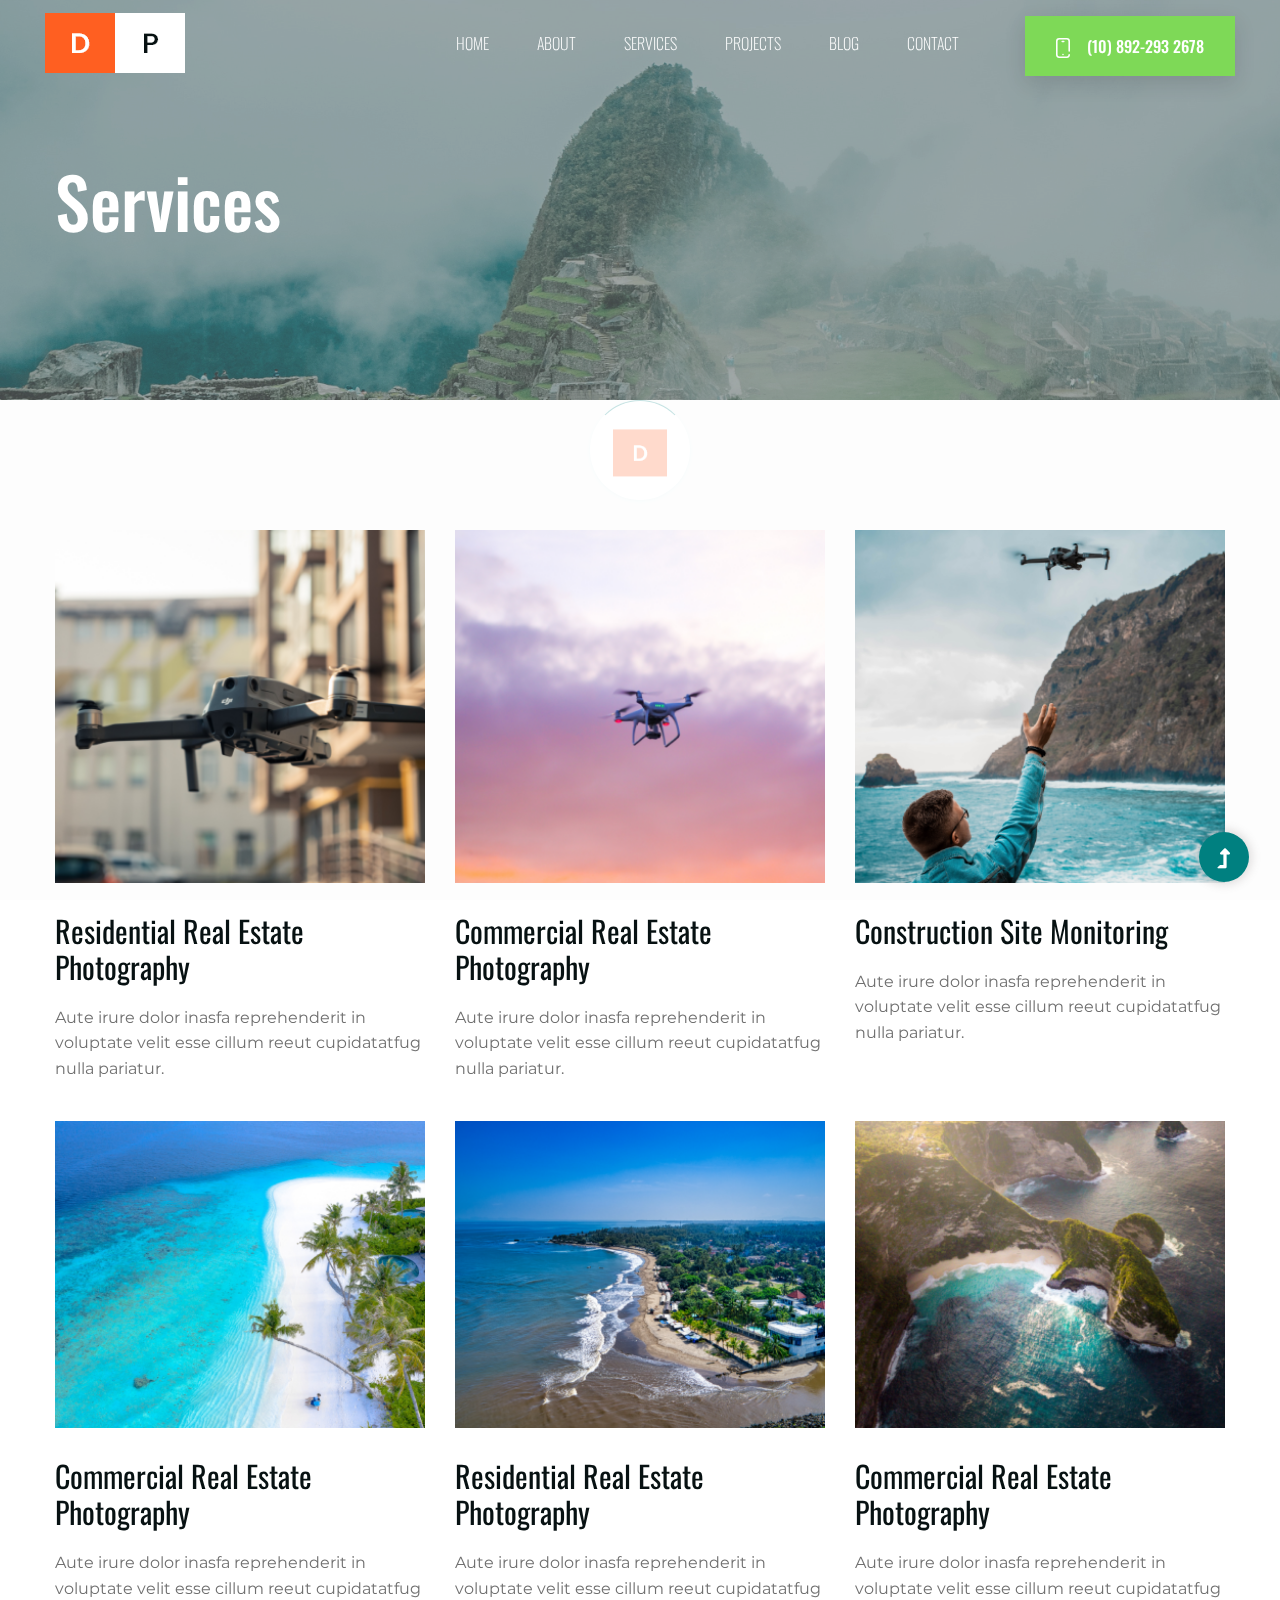
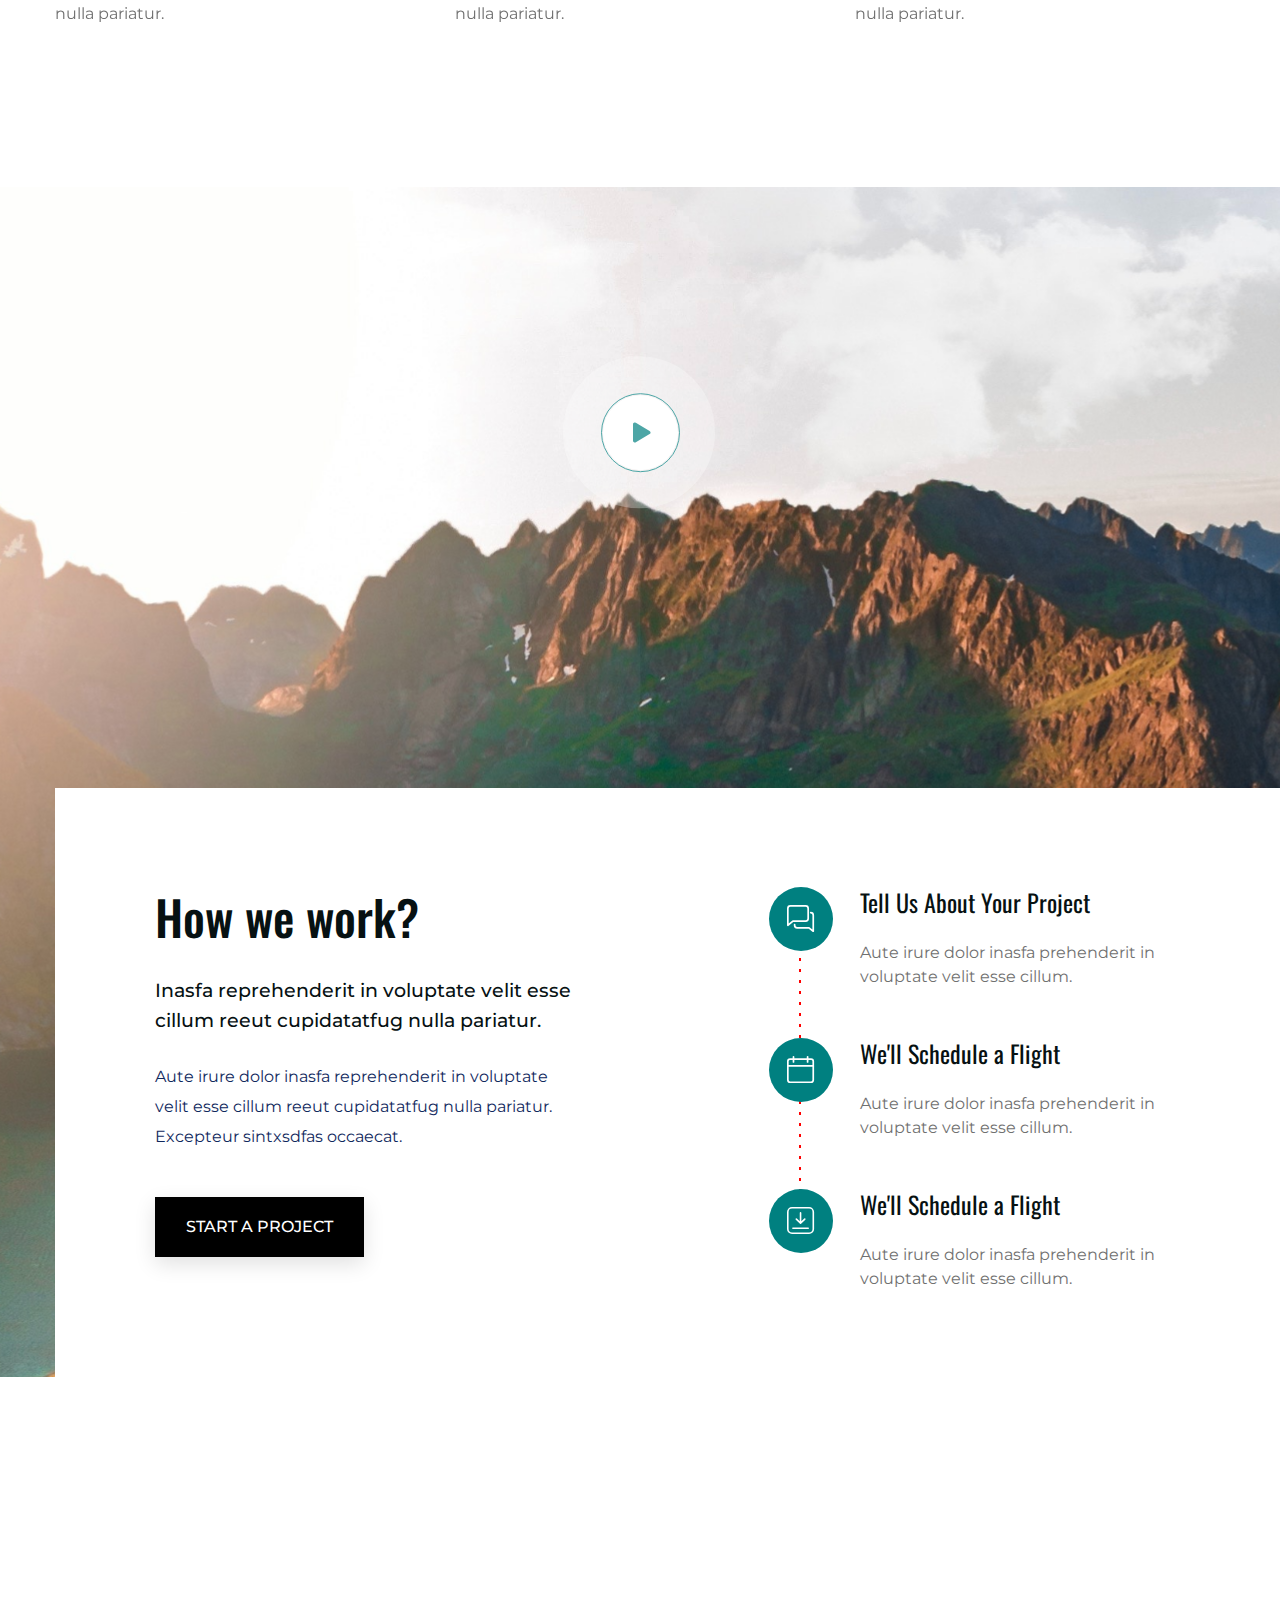
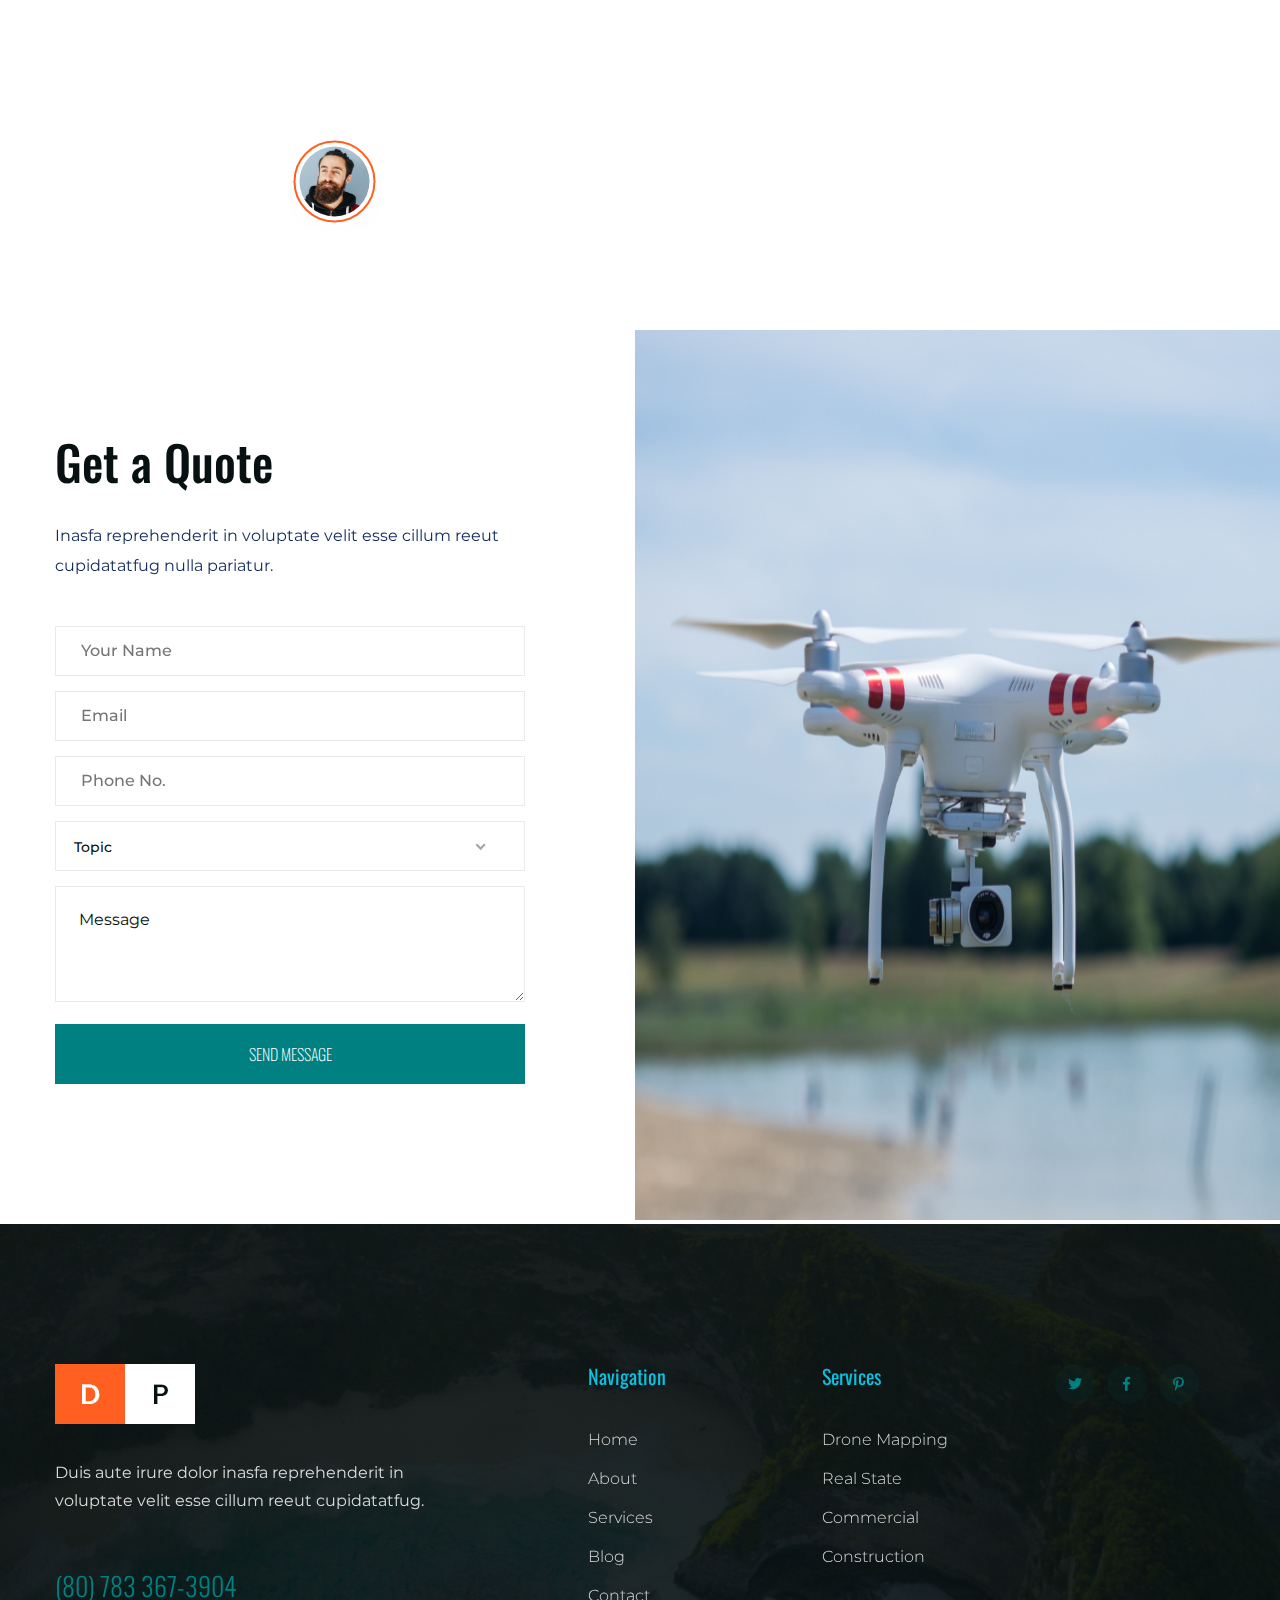
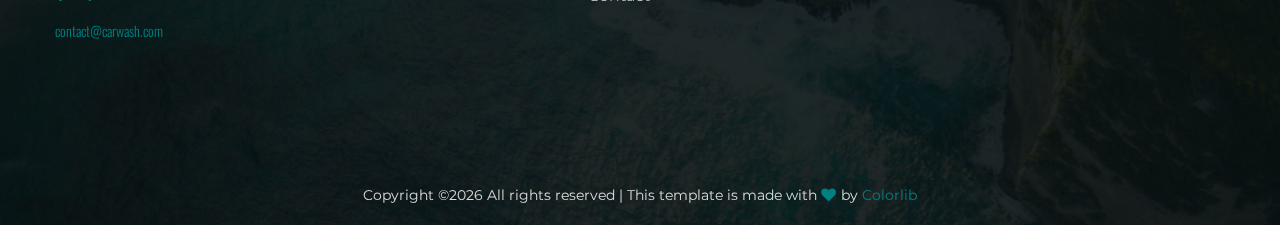
<file: services.html>
<!doctype html>
<html class="no-js" lang="zxx">
<head>
    <meta charset="utf-8">
    <meta http-equiv="x-ua-compatible" content="ie=edge">
    <title>Drone Photography</title>
    <meta name="description" content="">
    <meta name="viewport" content="width=device-width, initial-scale=1">
    <link rel="manifest" href="site.webmanifest">
    <link rel="shortcut icon" type="image/x-icon" href="assets/img/favicon.ico">

    <!-- CSS here -->
    <link rel="stylesheet" href="assets/css/bootstrap.min.css">
    <link rel="stylesheet" href="assets/css/owl.carousel.min.css">
    <link rel="stylesheet" href="assets/css/slicknav.css">
    <link rel="stylesheet" href="assets/css/flaticon.css">
    <link rel="stylesheet" href="assets/css/progressbar_barfiller.css">
    <link rel="stylesheet" href="assets/css/gijgo.css">
    <link rel="stylesheet" href="assets/css/animate.min.css">
    <link rel="stylesheet" href="assets/css/animated-headline.css">
    <link rel="stylesheet" href="assets/css/magnific-popup.css">
    <link rel="stylesheet" href="assets/css/fontawesome-all.min.css">
    <link rel="stylesheet" href="assets/css/themify-icons.css">
    <link rel="stylesheet" href="assets/css/slick.css">
    <link rel="stylesheet" href="assets/css/nice-select.css">
    <link rel="stylesheet" href="assets/css/style.css">
</head>

<body>
    <!-- ? Preloader Start -->
    <div id="preloader-active">
        <div class="preloader d-flex align-items-center justify-content-center">
            <div class="preloader-inner position-relative">
                <div class="preloader-circle"></div>
                <div class="preloader-img pere-text">
                    <img src="assets/img/logo/loder.png" alt="">
                </div>
            </div>
        </div>
    </div>
    <!-- Preloader Start -->
    <header>
        <!-- Header Start -->
        <div class="header-area header-transparent">
            <div class="main-header ">
                <div class="header-bottom  header-sticky">
                    <div class="container-fluid">
                        <div class="row align-items-center">
                            <!-- Logo -->
                            <div class="col-xl-2 col-lg-2">
                                <div class="logo">
                                    <a href="index.html"><img src="assets/img/logo/logo.png" alt=""></a>
                                </div>
                            </div>
                            <div class="col-xl-10 col-lg-10">
                                <div class="menu-wrapper  d-flex align-items-center justify-content-end">
                                    <!-- Main-menu -->
                                    <div class="main-menu d-none d-lg-block">
                                        <nav>
                                            <ul id="navigation">
                                                <li><a href="index.html">Home</a></li>
                                                <li><a href="about.html">About</a></li>
                                                <li><a href="services.html">Services</a></li>
                                                <li><a href="projects.html">Projects</a></li>
                                                <li><a href="#">Blog</a>
                                                    <ul class="submenu">
                                                        <li><a href="blog.html">Blog</a></li>
                                                        <li><a href="blog_details.html">Blog Details</a></li>
                                                        <li><a href="elements.html">Element</a></li>
                                                    </ul>
                                                </li>
                                                <li><a href="contact.html">Contact</a></li>
                                                <!-- Header btn -->
                                                <li>
                                                    <div class="header-right-btn ml-40">
                                                        <a href="#" class="btn"><img src="assets/img/icon/smartphone.svg" alt="">(10) 892-293 2678</a>
                                                    </div>
                                                </li>
                                            </ul>
                                        </nav>
                                    </div>
                                </div>
                            </div> 
                            <!-- Mobile Menu -->
                            <div class="col-12">
                                <div class="mobile_menu d-block d-lg-none"></div>
                            </div>
                        </div>
                    </div>
                </div>
            </div>
        </div>
        <!-- Header End -->
    </header>
    <main>
        <!--? Hero Start -->
        <div class="slider-area2 ">
            <div class="slider-height2 hero-overly d-flex align-items-center">
                <div class="container">
                    <div class="row">
                        <div class="col-xl-12">
                            <div class="hero__caption hero__caption2">
                                <h2>Services</h2>
                            </div>
                        </div>
                    </div>
                </div>
            </div>
        </div>
        <!-- Hero End -->
        <!--? services area start -->
        <section class="services-section section-padding30 fix">
            <div class="container">
                <div class="row">
                    <div class="col-lg-4 col-md-6 col-sm-6">
                        <div class="single-cat mb-40">
                            <div class="cat-icon">
                                <img src="assets/img/gallery/services7.png" alt="">
                            </div>
                            <div class="cat-cap">
                                <h5><a href="services.html">Residential Real Estate Photography</a></h5>
                                <p>Aute irure dolor inasfa reprehenderit in voluptate velit esse cillum reeut cupidatatfug nulla pariatur.</p>
                            </div>
                        </div>
                    </div>
                    <div class="col-lg-4 col-md-6 col-sm-6">
                        <div class="single-cat mb-40">
                            <div class="cat-icon">
                                <img src="assets/img/gallery/services8.png" alt="">
                            </div>
                            <div class="cat-cap">
                                <h5><a href="services.html">Commercial Real Estate Photography</a></h5>
                                <p>Aute irure dolor inasfa reprehenderit in voluptate velit esse cillum reeut cupidatatfug nulla pariatur.</p>
                            </div>
                        </div>
                    </div>
                    <div class="col-lg-4 col-md-6 col-sm-6">
                        <div class="single-cat mb-40">
                            <div class="cat-icon">
                                <img src="assets/img/gallery/services9.png" alt="">
                            </div>
                            <div class="cat-cap">
                                <h5><a href="services.html">Construction Site Monitoring</a></h5>
                                <p>Aute irure dolor inasfa reprehenderit in voluptate velit esse cillum reeut cupidatatfug nulla pariatur.</p>
                            </div>
                        </div>
                    </div>
                    <div class="col-lg-4 col-md-6 col-sm-6">
                        <div class="single-cat mb-40">
                            <div class="cat-icon">
                                <img src="assets/img/gallery/services4.png" alt="">
                            </div>
                            <div class="cat-cap">
                                <h5><a href="services.html">Commercial Real Estate Photography</a></h5>
                                <p>Aute irure dolor inasfa reprehenderit in voluptate velit esse cillum reeut cupidatatfug nulla pariatur.</p>
                            </div>
                        </div>
                    </div>
                    <div class="col-lg-4 col-md-6 col-sm-6">
                        <div class="single-cat mb-40">
                            <div class="cat-icon">
                                <img src="assets/img/gallery/services5.png" alt="">
                            </div>
                            <div class="cat-cap">
                                <h5><a href="services.html">Residential Real Estate Photography</a></h5>
                                <p>Aute irure dolor inasfa reprehenderit in voluptate velit esse cillum reeut cupidatatfug nulla pariatur.</p>
                            </div>
                        </div>
                    </div>
                    <div class="col-lg-4 col-md-6 col-sm-6">
                        <div class="single-cat mb-40">
                            <div class="cat-icon">
                                <img src="assets/img/gallery/services6.png" alt="">
                            </div>
                            <div class="cat-cap">
                                <h5><a href="services.html">Commercial Real Estate Photography</a></h5>
                                <p>Aute irure dolor inasfa reprehenderit in voluptate velit esse cillum reeut cupidatatfug nulla pariatur.</p>
                            </div>
                        </div>
                    </div>
                </div>
            </div>
        </section>
        <!-- Services End -->
        <!--? video_start -->
        <div class="video-area section-bg2 d-flex align-items-end fix"  data-background="assets/img/gallery/video-bg.png">
            <!-- Video icon -->
            <div class="video-icon" >
                <a class="popup-video btn-icon" href="https://www.youtube.com/watch?v=up68UAfH0d0"><i class="fas fa-play"></i></a>
            </div>
            <div class="container">
                <div class="video-contents">
                    <div class="row justify-content-between">
                        <div class="col-xl-5 col-lg-5 col-md-10">
                            <div class="section-tittle  mb-90">
                                <h2>How we work?</h2>
                                <p class="tittle-pera1">Inasfa reprehenderit in voluptate velit esse  cillum reeut cupidatatfug nulla pariatur.</p>
                                <p>Aute irure dolor inasfa reprehenderit in voluptate velit esse cillum reeut cupidatatfug nulla pariatur. Excepteur sintxsdfas occaecat.</p>
                                <a href="#" class="btn black-btn">Start a Project</a>
                            </div>
                        </div>
                        <div class="col-xl-5 col-lg-6 col-md-8">
                            <div class="edu-details">
                                <!-- single-item -->
                                <div class="single-items mb-50">
                                    <span>Tell Us About Your Project</span>
                                    <p>Aute irure dolor inasfa prehenderit  in voluptate velit esse cillum.</p>
                                </div>
                                <!-- single-item -->
                                <div class="single-items single-items2 mb-50">
                                    <span>We'll Schedule a Flight</span>
                                    <p>Aute irure dolor inasfa prehenderit in voluptate velit esse cillum.</p>
                                </div>
                                <!-- single-item -->
                                <div class="single-items single-items3 mb-50">
                                    <span>We'll Schedule a Flight</span>
                                    <p>Aute irure dolor inasfa prehenderit in voluptate velit esse cillum.</p>
                                </div>
                            </div>
                        </div>
                    </div>
                </div>
            </div>
        </div>
        <!--? Testimonial Area Start -->
        <section class="testimonial-area testimonial-padding fix section-bg" data-background="assets/img/gallery/section_bg03.png">
            <div class="container">
                <div class="row align-items-center justify-content-center">
                    <div class=" col-lg-9">
                        <div class="about-caption">
                            <!-- Testimonial Start -->
                            <div class="h1-testimonial-active dot-style">
                                <!-- Single Testimonial -->
                                <div class="single-testimonial position-relative">
                                    <div class="testimonial-caption">
                                        <img src="assets/img/icon/quotes-sign.png" alt="" class="quotes-sign">
                                        <p>"The automated process starts as soon as your clothe go into the machine. This site outcome is gleaming clothe. Placeholder text commonly used. In publishing and graphic.</p>
                                    </div>
                                    <!-- founder -->
                                    <div class="testimonial-founder d-flex align-items-center">
                                        <div class="founder-img">
                                            <img src="assets/img/icon/testimonial.png" alt="">
                                        </div>
                                        <div class="founder-text">
                                            <span>Robart Brown</span>
                                            <p>Creative designer at Colorlib</p>
                                        </div>
                                    </div>
                                </div>
                                <!-- Single Testimonial -->
                                <div class="single-testimonial position-relative">
                                    <div class="testimonial-caption">
                                        <img src="assets/img/icon/quotes-sign.png" alt="" class="quotes-sign">
                                        <p>"The automated process starts as soon as your clothe go into the machine. This site outcome is gleaming clothe. Placeholder text commonly used. In publishing and graphic.</p>
                                    </div>
                                    <!-- founder -->
                                    <div class="testimonial-founder d-flex align-items-center">
                                        <div class="founder-img">
                                            <img src="assets/img/icon/testimonial.png" alt="">
                                        </div>
                                        <div class="founder-text">
                                            <span>Robart Brown</span>
                                            <p>Creative designer at Colorlib</p>
                                        </div>
                                    </div>
                                </div>
                            </div>
                            <!-- Testimonial End -->
                        </div>
                    </div>
                </div>
            </div>
        </section>
        <!--? Testimonial Area End -->
        <div class="contact-form">
            <div class="container">
                <div class="row">
                    <div class="col-lg-5">
                        <div class="form-wrapper">
                            <div class="row ">
                                <div class="col-xl-12 col-lg-11 col-md-8 col-lg-7 col-sm-9">
                                    <div class="section-tittle mb-30">
                                        <h2>Get a Quote</h2>
                                        <p>Inasfa reprehenderit in voluptate velit esse cillum reeut cupidatatfug nulla pariatur.</p>
                                    </div>
                                </div>
                            </div>
                            <form id="contact-form" action="#" method="POST">
                                <div class="row">
                                    <div class="col-lg-12 col-md-6">
                                        <div class="form-box user-icon mb-15">
                                            <input type="text" name="name" placeholder="Your Name">
                                        </div>
                                    </div>
                                    <div class="col-lg-12 col-md-6">
                                        <div class="form-box email-icon mb-15">
                                            <input type="text" name="email" placeholder="Email">
                                        </div>
                                    </div>
                                    <div class="col-lg-12 col-md-6">
                                        <div class="form-box email-icon mb-15">
                                            <input type="text" name="email" placeholder="Phone no.">
                                        </div>
                                    </div>
                                    <div class="col-lg-12 col-md-6 mb-15">
                                        <div class="select-itms">
                                            <select name="select" id="select2">
                                                <option value="">Topic</option>
                                                <option value="">Topic one</option>
                                                <option value="">Topic Two</option>
                                                <option value="">Topic Three</option>
                                            </select>
                                        </div>
                                    </div>
                                    <div class="col-lg-12">
                                        <div class="form-box message-icon mb-15">
                                            <textarea name="message" id="message" placeholder="Message"></textarea>
                                        </div>
                                        <div class="submit-info">
                                            <button class="submit-btn2" type="submit">Send Message</button>
                                        </div>
                                    </div>
                                </div>
                            </form> 
                        </div>
                    </div>
                </div>
            </div>
            <div class="contact-img">
                <img src="assets/img/gallery/contact-img.png" alt="">
            </div>
        </div>
    </main>
    <footer>
        <div class="footer-wrapper section-bg2"  data-background="assets/img/gallery/footer-bg.png">
            <!-- Footer Start-->
            <div class="footer-area footer-padding">
                <div class="container">
                    <div class="row justify-content-between">
                        <div class="col-xl-4 col-lg-4 col-md-5 col-sm-7">
                            <div class="single-footer-caption mb-50">
                                <div class="single-footer-caption mb-30">
                                    <!-- logo -->
                                    <div class="footer-logo mb-35">
                                        <a href="index.html"><img src="assets/img/logo/logo2_footer.png" alt=""></a>
                                    </div>
                                    <div class="footer-tittle">
                                        <div class="footer-pera">
                                            <p>Duis aute irure dolor inasfa reprehenderit in voluptate velit esse cillum reeut cupidatatfug.</p>
                                        </div>
                                        <ul class="mb-40">
                                            <li class="number"><a href="#">(80) 783 367-3904</a></li>
                                            <li class="number2"><a href="#">contact@carwash.com</a></li>
                                        </ul>
                                    </div>
                                </div>
                            </div>
                        </div>
                        <div class="offset-xl-1 col-xl-2 col-lg-2 col-md-4 col-sm-6">
                            <div class="single-footer-caption mb-50">
                                <div class="footer-tittle">
                                    <h4>Navigation</h4>
                                    <ul>
                                        <li><a href="#">Home</a></li>
                                        <li><a href="#">About</a></li>
                                        <li><a href="#">Services</a></li>
                                        <li><a href="#">Blog</a></li>
                                        <li><a href="#">Contact</a></li>
                                    </ul>
                                </div>
                            </div>
                        </div>
                        <div class="col-xl-2 col-lg-2 col-md-4 col-sm-6">
                            <div class="single-footer-caption mb-50">
                                <div class="footer-tittle">
                                    <h4>Services</h4>
                                    <ul>
                                        <li><a href="#">Drone Mapping</a></li>
                                        <li><a href="#"> Real State</a></li>
                                        <li><a href="#">Commercial</a></li>
                                        <li><a href="#">Construction</a></li>
                                    </ul>
                                </div>
                            </div>
                        </div>
                        <div class="col-xl-2 col-lg-3 col-md-4 col-sm-6">
                            <div class="single-footer-caption mb-50">
                                <!-- social -->
                                <div class="footer-social">
                                    <a href="#"><i class="fab fa-twitter"></i></a>
                                    <a href="https://bit.ly/sai4ull"><i class="fab fa-facebook-f"></i></a>
                                    <a href="#"><i class="fab fa-pinterest-p"></i></a>
                                </div>
                            </div>
                        </div>
                    </div>
                </div>
            </div>
            <!-- footer-bottom area -->
            <div class="footer-bottom-area">
                <div class="container">
                    <div class="footer-border">
                        <div class="row">
                            <div class="col-xl-12 ">
                                <div class="footer-copy-right text-center">
                                    <p><!-- Link back to Colorlib can't be removed. Template is licensed under CC BY 3.0. -->
                                      Copyright &copy;<script>document.write(new Date().getFullYear());</script> All rights reserved | This template is made with <i class="fa fa-heart" aria-hidden="true"></i> by <a href="https://colorlib.com" target="_blank">Colorlib</a>
                                      <!-- Link back to Colorlib can't be removed. Template is licensed under CC BY 3.0. --></p>
                                  </div>
                              </div>
                          </div>
                      </div>
                  </div>
              </div>
              <!-- Footer End-->
          </div>
      </footer>
      <!-- Scroll Up -->
      <div id="back-top" >
        <a title="Go to Top" href="#"> <i class="fas fa-level-up-alt"></i></a>
    </div>

    <!-- JS here -->

    <script src="./assets/js/vendor/modernizr-3.5.0.min.js"></script>
    <!-- Jquery, Popper, Bootstrap -->
    <script src="./assets/js/vendor/jquery-1.12.4.min.js"></script>
    <script src="./assets/js/popper.min.js"></script>
    <script src="./assets/js/bootstrap.min.js"></script>
    <!-- Jquery Mobile Menu -->
    <script src="./assets/js/jquery.slicknav.min.js"></script>

    <!-- Jquery Slick , Owl-Carousel Plugins -->
    <script src="./assets/js/owl.carousel.min.js"></script>
    <script src="./assets/js/slick.min.js"></script>
    <!-- One Page, Animated-HeadLin -->
    <script src="./assets/js/wow.min.js"></script>
    <script src="./assets/js/animated.headline.js"></script>
    <script src="./assets/js/jquery.magnific-popup.js"></script>

    <!-- Date Picker -->
    <script src="./assets/js/gijgo.min.js"></script>
    <!-- Nice-select, sticky -->
    <script src="./assets/js/jquery.nice-select.min.js"></script>
    <script src="./assets/js/jquery.sticky.js"></script>
    <!-- Progress -->
    <script src="./assets/js/jquery.barfiller.js"></script>
    
    <!-- counter , waypoint,Hover Direction -->
    <script src="./assets/js/jquery.counterup.min.js"></script>
    <script src="./assets/js/waypoints.min.js"></script>
    <script src="./assets/js/jquery.countdown.min.js"></script>
    <script src="./assets/js/hover-direction-snake.min.js"></script>

    <!-- contact js -->
    <script src="./assets/js/contact.js"></script>
    <script src="./assets/js/jquery.form.js"></script>
    <script src="./assets/js/jquery.validate.min.js"></script>
    <script src="./assets/js/mail-script.js"></script>
    <script src="./assets/js/jquery.ajaxchimp.min.js"></script>
    
    <!-- Jquery Plugins, main Jquery -->	
    <script src="./assets/js/plugins.js"></script>
    <script src="./assets/js/main.js"></script>
    
</body>
</html>
</file>
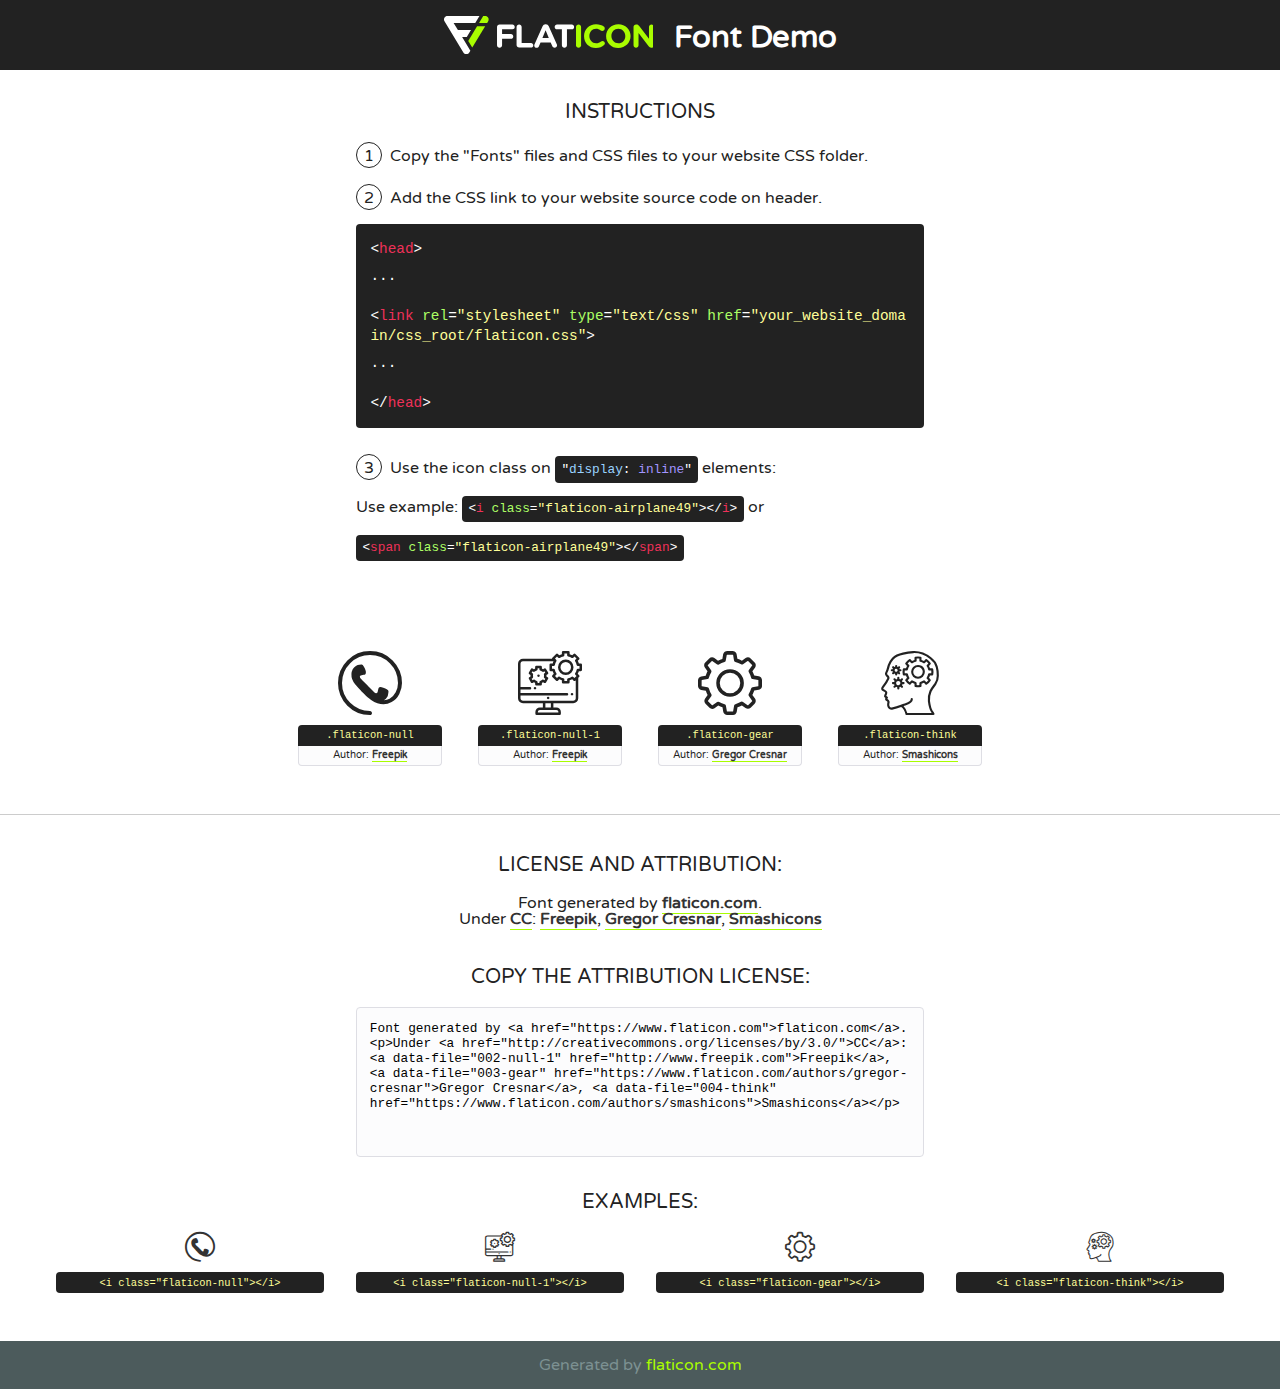
<file: assets/fonts/flaticon.html>
<!DOCTYPE html>
<!--
  Flaticon icon font: Flaticon
  Creation date: 02/06/2020 05:24
-->
<html>
<!DOCTYPE html>
<html>

<head>
    <title>Flaticon WebFont</title>
    <link href="http://fonts.googleapis.com/css?family=Varela+Round" rel="stylesheet" type="text/css" />
    <link rel="stylesheet" type="text/css" href="flaticon.css">
    <meta charset="UTF-8">
    <style>
    html, body, div, span, applet, object, iframe,
    h1, h2, h3, h4, h5, h6, p, blockquote, pre,
    a, abbr, acronym, address, big, cite, code,
    del, dfn, em, img, ins, kbd, q, s, samp,
    small, strike, strong, sub, sup, tt, var,
    b, u, i, center,
    dl, dt, dd, ol, ul, li,
    fieldset, form, label, legend,
    table, caption, tbody, tfoot, thead, tr, th, td,
    article, aside, canvas, details, embed, 
    figure, figcaption, footer, header, hgroup, 
    menu, nav, output, ruby, section, summary,
    time, mark, audio, video {
        margin: 0;
        padding: 0;
        border: 0;
        font-size: 100%;
        font: inherit;
        vertical-align: baseline;
    }
    /* HTML5 display-role reset for older browsers */
    article, aside, details, figcaption, figure, 
    footer, header, hgroup, menu, nav, section {
        display: block;
    }
    body {
        line-height: 1;
    }
    ol, ul {
        list-style: none;
    }
    blockquote, q {
        quotes: none;
    }
    blockquote:before, blockquote:after,
    q:before, q:after {
        content: '';
        content: none;
    }
    table {
        border-collapse: collapse;
        border-spacing: 0;
    }
    body {
        font-family: 'Varela Round', Helvetica, Arial, sans-serif;
        font-size: 16px;
        color: #222;
    }
    a {
        color: #333;
        border-bottom: 1px solid #a9fd00;
        font-weight: bold;
        text-decoration: none;
    }
    * {
        -moz-box-sizing: border-box;
        -webkit-box-sizing: border-box;
        box-sizing: border-box;
        margin: 0;
        padding: 0;
    }
    [class^="flaticon-"]:before, [class*=" flaticon-"]:before, [class^="flaticon-"]:after, [class*=" flaticon-"]:after {
        font-family: Flaticon;
        font-size: 30px;
        font-style: normal;
        margin-left: 20px;
        color: #333;
    }
    .wrapper {
        max-width: 600px;
        margin: auto;
        padding: 0 1em;
    }
    .title {
        font-size: 1.25em;
        text-align: center;
        margin-bottom: 1em;
        text-transform: uppercase;
    }
    header {
        text-align: center;
        background-color: #222;
        color: #fff;
        padding: 1em;
    }
    header .logo {
        width: 210px;
        height: 38px;
        display: inline-block;
        vertical-align: middle;
        margin-right: 1em;
        border: none;
    }
    header strong {
        font-size: 1.95em;
        font-weight: bold;
        vertical-align: middle;
        margin-top: 5px;
        display: inline-block;
    }
    .demo {
        margin: 2em auto;
        line-height: 1.25em;
    }
    .demo ul li {
        margin-bottom: 1em;
    }
    .demo ul li .num {
        color: #222;
        border-radius: 20px;
        display: inline-block;
        width: 26px;
        padding: 3px;
        height: 26px;
        text-align: center;
        margin-right: 0.5em;
        border: 1px solid #222;
    }
    .demo ul li code {
        background-color: #222;
        border-radius: 4px;
        padding: 0.25em 0.5em;
        display: inline-block;
        color: #fff;
        font-family: Consolas,Monaco,Lucida Console,Liberation Mono,DejaVu Sans Mono,Bitstream Vera Sans Mono,Courier New, monospace;
        font-weight: lighter;
        margin-top: 1em;
        font-size: 0.8em;
        word-break: break-all;
    }
    .demo ul li code.big {
        padding: 1em;
        font-size: 0.9em;
    }
    .demo ul li code .red {
        color: #EF3159;
    }
    .demo ul li code .green {
        color: #ACFF65;
    }
    .demo ul li code .yellow {
        color: #FFFF99;
    }
    .demo ul li code .blue {
        color: #99D3FF;
    }
    .demo ul li code .purple {
        color: #A295FF;
    }
    .demo ul li code .dots {
        margin-top: 0.5em;
        display: block;
    }
    #glyphs {
        border-bottom: 1px solid #ccc;
        padding: 2em 0;
        text-align: center;
    }
    .glyph {
        display: inline-block;
        width: 9em;
        margin: 1em;
        text-align: center;
        vertical-align: top;
        background: #FFF;
    }
    .glyph .glyph-icon {
        padding: 10px;
        display: block;
        font-family:"Flaticon";
        font-size: 64px;
        line-height: 1;
    }
    .glyph .glyph-icon:before {
        font-size: 64px;
        color: #222;
        margin-left: 0;
    }
    .class-name {
        font-size: 0.65em;
        background-color: #222;
        color: #fff;
        border-radius: 4px 4px 0 0;
        padding: 0.5em;
        color: #FFFF99;
        font-family: Consolas,Monaco,Lucida Console,Liberation Mono,DejaVu Sans Mono,Bitstream Vera Sans Mono,Courier New, monospace;
    }
    .author-name {
        font-size: 0.6em;
        background-color: #fcfcfd;
        border: 1px solid #DEDEE4;
        border-top: 0;
        border-radius: 0 0 4px 4px;
        padding: 0.5em;
    }
    .class-name:last-child {
        font-size: 10px;
        color:#888;
    }
    .class-name:last-child a {
        font-size: 10px;
        color:#555;
    }
    .class-name:last-child a:hover {
        color:#a9fd00;
    }
    .glyph > input {
        display: block;
        width: 100px;
        margin: 5px auto;
        text-align: center;
        font-size: 12px;
        cursor: text;
    }
    .glyph > input.icon-input {
        font-family:"Flaticon";
        font-size: 16px;
        margin-bottom: 10px;
    }
    .attribution .title {
        margin-top: 2em;
    }
    .attribution textarea {
        background-color: #fcfcfd;
        padding: 1em;
        border: none;
        box-shadow: none;
        border: 1px solid #DEDEE4;
        border-radius: 4px;
        resize: none;
        width: 100%;
        height: 150px;
        font-size: 0.8em;
        font-family: Consolas,Monaco,Lucida Console,Liberation Mono,DejaVu Sans Mono,Bitstream Vera Sans Mono,Courier New, monospace;
        -webkit-appearance: none;
    }
    .iconsuse {
        margin: 2em auto;
        text-align: center;
        max-width: 1200px;
    }
    .iconsuse:after {
        content: '';
        display: table;
        clear: both;
    }
    .iconsuse .image {
        float: left;
        width: 25%;
        padding: 0 1em;
    }
    .iconsuse .image p {
        margin-bottom: 1em;
    }
    .iconsuse .image span {
        display: block;
        font-size: 0.65em;
        background-color: #222;
        color: #fff;
        border-radius: 4px;
        padding: 0.5em;
        color: #FFFF99;
        margin-top: 1em;
        font-family: Consolas,Monaco,Lucida Console,Liberation Mono,DejaVu Sans Mono,Bitstream Vera Sans Mono,Courier New, monospace;
    }
    #footer {
        text-align: center;
        background-color: #4C5B5C;
        color: #7c9192;
        padding: 1em;
    }
    #footer a {
        border: none;
        color: #a9fd00;
        font-weight: normal;
    }
    @media (max-width: 960px) {
        .iconsuse .image {
            width: 50%;
        }
    }
    @media (max-width: 560px) {
        .iconsuse .image {
            width: 100%;
        }
    }
    </style>
</head>

<body class="characters-off">

    <header>
        <a href="https://www.flaticon.com" target="_blank" class="logo">
            <svg version="1.1" xmlns="http://www.w3.org/2000/svg" xmlns:xlink="http://www.w3.org/1999/xlink" xmlns:a="http://ns.adobe.com/AdobeSVGViewerExtensions/3.0/" viewBox="0 0 560.875 102.036" enable-background="new 0 0 560.875 102.036" xml:space="preserve">
                <defs>
                </defs>
                <g>
                    <g class="letters">
                        <path fill="#ffffff" d="M141.596,29.675c0-3.777,2.985-6.767,6.764-6.767h34.438c3.426,0,6.15,2.728,6.15,6.15
                        c0,3.43-2.724,6.149-6.15,6.149h-27.674v13.091h23.719c3.429,0,6.151,2.724,6.151,6.15c0,3.43-2.723,6.149-6.151,6.149h-23.719
                        v17.574c0,3.773-2.986,6.761-6.764,6.761c-3.779,0-6.764-2.989-6.764-6.761V29.675z"></path>
                        <path fill="#ffffff" d="M193.844,29.149c0-3.781,2.985-6.767,6.764-6.767c3.776,0,6.763,2.985,6.763,6.767v42.957h25.039
                        c3.426,0,6.149,2.726,6.149,6.153c0,3.425-2.723,6.15-6.149,6.15h-31.802c-3.779,0-6.764-2.986-6.764-6.768V29.149z"></path>
                        <path fill="#ffffff" d="M241.891,75.71l21.438-48.407c1.492-3.341,4.215-5.357,7.906-5.357h0.792
                        c3.686,0,6.323,2.017,7.815,5.357l21.439,48.407c0.436,0.967,0.701,1.845,0.701,2.723c0,3.602-2.809,6.501-6.414,6.501
                        c-3.161,0-5.269-1.845-6.499-4.655l-4.132-9.661h-27.059l-4.301,10.102c-1.144,2.631-3.426,4.214-6.237,4.214
                        c-3.517,0-6.24-2.81-6.24-6.325C241.1,77.64,241.451,76.677,241.891,75.71z M279.932,58.666l-8.521-20.297l-8.526,20.297H279.932
                        z"></path>
                        <path fill="#ffffff" d="M314.864,35.387H301.86c-3.429,0-6.239-2.813-6.239-6.238c0-3.429,2.811-6.24,6.239-6.24h39.533
                        c3.426,0,6.237,2.811,6.237,6.24c0,3.425-2.811,6.238-6.237,6.238h-13.001v42.785c0,3.773-2.99,6.761-6.764,6.761
                        c-3.779,0-6.764-2.989-6.764-6.761V35.387z"></path>
                        <path fill="#A9FD00" d="M352.615,29.149c0-3.781,2.985-6.767,6.767-6.767c3.774,0,6.761,2.985,6.761,6.767v49.024
                        c0,3.773-2.987,6.761-6.761,6.761c-3.781,0-6.767-2.989-6.767-6.761V29.149z"></path>
                        <path fill="#A9FD00" d="M374.132,53.836v-0.179c0-17.481,13.178-31.801,32.065-31.801c9.22,0,15.459,2.458,20.557,6.238
                        c1.402,1.054,2.637,2.985,2.637,5.357c0,3.692-2.985,6.59-6.681,6.59c-1.845,0-3.071-0.702-4.044-1.319
                        c-3.776-2.813-7.729-4.393-12.562-4.393c-10.364,0-17.831,8.611-17.831,19.154v0.173c0,10.542,7.291,19.329,17.831,19.329
                        c5.715,0,9.492-1.756,13.359-4.834c1.049-0.874,2.458-1.491,4.039-1.491c3.429,0,6.325,2.813,6.325,6.236
                        c0,2.106-1.056,3.78-2.282,4.834c-5.539,4.834-12.036,7.733-21.878,7.733C387.572,85.464,374.132,71.493,374.132,53.836z"></path>
                        <path fill="#A9FD00" d="M433.009,53.836v-0.179c0-17.481,13.79-31.801,32.766-31.801c18.981,0,32.592,14.143,32.592,31.628v0.173
                        c0,17.483-13.785,31.807-32.769,31.807C446.625,85.464,433.009,71.32,433.009,53.836z M484.224,53.836v-0.179
                        c0-10.539-7.725-19.326-18.626-19.326c-10.893,0-18.449,8.611-18.449,19.154v0.173c0,10.542,7.73,19.329,18.626,19.329
                        C476.676,72.986,484.224,64.378,484.224,53.836z"></path>
                        <path fill="#A9FD00" d="M506.233,29.321c0-3.774,2.99-6.763,6.767-6.763h1.401c3.252,0,5.183,1.583,7.029,3.953l26.093,34.265
                        V29.059c0-3.692,2.99-6.677,6.681-6.677c3.683,0,6.671,2.985,6.671,6.677v48.934c0,3.78-2.987,6.765-6.764,6.765h-0.436
                        c-3.257,0-5.188-1.581-7.034-3.953l-27.056-35.492v32.944c0,3.687-2.985,6.676-6.678,6.676c-3.683,0-6.673-2.989-6.673-6.676
                        V29.321z"></path>
                    </g>
                    <g class="insignia">
                        <path fill="#ffffff" d="M48.372,56.137h12.517l11.156-18.537H37.186L25.688,18.539h57.825L94.668,0H9.271
                        C5.925,0,2.842,1.801,1.198,4.716c-1.644,2.907-1.593,6.482,0.134,9.343l50.38,83.501c1.678,2.781,4.689,4.476,7.938,4.476
                        c3.246,0,6.257-1.695,7.935-4.476l2.898-4.804L48.372,56.137z"></path>
                        <g class="i">
                            <path fill="#A9FD00" d="M93.575,18.539h0.031v0.004l21.652,0.004l2.705-4.488c1.727-2.861,1.778-6.436,0.133-9.343
                            C116.454,1.801,113.371,0,110.026,0h-5.294L93.575,18.539z"></path>
                            <polygon fill="#A9FD00" points="88.291,27.356 64.725,66.486 75.519,84.404 109.942,27.356"></polygon>
                        </g>
                    </g>
                </g>
            </svg>
        </a>
        <strong>Font Demo</strong>
    </header>


    <section class="demo wrapper">

        <p class="title">Instructions</p>

        <ul>
            <li>
                <span class="num">1</span>Copy the "Fonts" files and CSS files to your website CSS folder.
            </li>
            <li>
                <span class="num">2</span>Add the CSS link to your website source code on header.
                <code class="big">
                    &lt;<span class="red">head</span>&gt;
                    <br/><span class="dots">...</span>
                    <br/>&lt;<span class="red">link</span> <span class="green">rel</span>=<span class="yellow">"stylesheet"</span> <span class="green">type</span>=<span class="yellow">"text/css"</span> <span class="green">href</span>=<span class="yellow">"your_website_domain/css_root/flaticon.css"</span>&gt;
                    <br/><span class="dots">...</span>
                    <br/>&lt;/<span class="red">head</span>&gt;
                </code>
            </li>

            <li>
                <p>
                    <span class="num">3</span>Use the icon class on <code>"<span class="blue">display</span>:<span class="purple"> inline</span>"</code> elements:
                    <br />
                    Use example: <code>&lt;<span class="red">i</span> <span class="green">class</span>=<span class="yellow">&quot;flaticon-airplane49&quot;</span>&gt;&lt;/<span class="red">i</span>&gt;</code> or <code>&lt;<span class="red">span</span> <span class="green">class</span>=<span class="yellow">&quot;flaticon-airplane49&quot;</span>&gt;&lt;/<span class="red">span</span>&gt;</code>
            </li>
        </ul>

    </section>




   <section id="glyphs">          
    
      
        <div class="glyph"><div class="glyph-icon flaticon-null"></div>
            <div class="class-name">.flaticon-null</div>
            <div class="author-name">Author: <a data-file="001-null" href="http://www.freepik.com">Freepik</a> </div> 
        </div>        
        
        <div class="glyph"><div class="glyph-icon flaticon-null-1"></div>
            <div class="class-name">.flaticon-null-1</div>
            <div class="author-name">Author: <a data-file="002-null-1" href="http://www.freepik.com">Freepik</a> </div> 
        </div>        
        
        <div class="glyph"><div class="glyph-icon flaticon-gear"></div>
            <div class="class-name">.flaticon-gear</div>
            <div class="author-name">Author: <a data-file="003-gear" href="https://www.flaticon.com/authors/gregor-cresnar">Gregor Cresnar</a> </div> 
        </div>        
        
        <div class="glyph"><div class="glyph-icon flaticon-think"></div>
            <div class="class-name">.flaticon-think</div>
            <div class="author-name">Author: <a data-file="004-think" href="https://www.flaticon.com/authors/smashicons">Smashicons</a> </div> 
        </div>        
        

    </section>



    <section class="attribution wrapper"   style="text-align:center;">

      <div class="title">License and attribution:</div><div class="attrDiv">Font generated by <a href="https://www.flaticon.com">flaticon.com</a>. <div><p>Under <a href="http://creativecommons.org/licenses/by/3.0/">CC</a>: <a data-file="002-null-1" href="http://www.freepik.com">Freepik</a>, <a data-file="003-gear" href="https://www.flaticon.com/authors/gregor-cresnar">Gregor Cresnar</a>, <a data-file="004-think" href="https://www.flaticon.com/authors/smashicons">Smashicons</a></p>  </div>
      </div>
      <div class="title">Copy the Attribution License:</div>

    <textarea onclick="this.focus();this.select();">Font generated by &lt;a href=&quot;https://www.flaticon.com&quot;&gt;flaticon.com&lt;/a&gt;. <p>Under <a href="http://creativecommons.org/licenses/by/3.0/">CC</a>: <a data-file="002-null-1" href="http://www.freepik.com">Freepik</a>, <a data-file="003-gear" href="https://www.flaticon.com/authors/gregor-cresnar">Gregor Cresnar</a>, <a data-file="004-think" href="https://www.flaticon.com/authors/smashicons">Smashicons</a></p>  
     </textarea>

    </section>

    <section class="iconsuse">

          <div class="title">Examples:</div>            
             
            <div class="image">
                <p>
                    <i class="glyph-icon flaticon-null"></i> 
                    <span>&lt;i class=&quot;flaticon-null&quot;&gt;&lt;/i&gt;</span>
                </p>
            </div>
            
            <div class="image">
                <p>
                    <i class="glyph-icon flaticon-null-1"></i> 
                    <span>&lt;i class=&quot;flaticon-null-1&quot;&gt;&lt;/i&gt;</span>
                </p>
            </div>
            
            <div class="image">
                <p>
                    <i class="glyph-icon flaticon-gear"></i> 
                    <span>&lt;i class=&quot;flaticon-gear&quot;&gt;&lt;/i&gt;</span>
                </p>
            </div>
            
            <div class="image">
                <p>
                    <i class="glyph-icon flaticon-think"></i> 
                    <span>&lt;i class=&quot;flaticon-think&quot;&gt;&lt;/i&gt;</span>
                </p>
            </div>
                       
        </div>
                            
    </section>

<div id="footer">
    <div>Generated by <a href="https://www.flaticon.com">flaticon.com</a>
    </div>
</div>



</body>
</html>
</file>
<file: assets/css/flaticon.css>
/*
  	Flaticon icon font: Flaticon
  	Creation date: 02/06/2020 05:24
  	*/

@font-face {
  font-family: "Flaticon";
  src: url("../fonts/Flaticon.eot");
  src: url("../fonts/Flaticon.eot?#iefix") format("embedded-opentype"),
       url("../fonts/Flaticon.woff2") format("woff2"),
       url("../fonts/Flaticon.woff") format("woff"),
       url("../fonts/Flaticon.ttf") format("truetype"),
       url("../fonts/Flaticon.svg#Flaticon") format("svg");
  font-weight: normal;
  font-style: normal;
}

@media screen and (-webkit-min-device-pixel-ratio:0) {
  @font-face {
    font-family: "Flaticon";
    src: url("../fonts/Flaticon.svg#Flaticon") format("svg");
  }
}

[class^="flaticon-"]:before, [class*=" flaticon-"]:before,
[class^="flaticon-"]:after, [class*=" flaticon-"]:after {   
  font-family: Flaticon;
font-style: normal;
}

.flaticon-null:before { content: "\f100"; }
.flaticon-null-1:before { content: "\f101"; }
.flaticon-gear:before { content: "\f102"; }
.flaticon-think:before { content: "\f103"; }
</file>
<file: assets/css/progressbar_barfiller.css>
/* Custom Code skills */
.single-skill{
  display: flex;
}

.single-skill span {
	color: #79838b;
	font-size: 13px;
	font-weight: 300;
	letter-spacing: 0;
	margin-bottom: 14px;
	display: block;
}
.single-skill .bar-progress {
	width: 100%;
}
.single-skill .bar-title {
  width: 20%;
  margin-bottom: 19px;
}

.skills-content {
  padding-top: 200px;
  padding-left: 70px;
}

.skills-shape-bg {
  height: 651px;
  width: 868px;
  position: absolute;
  content: "";
  border: 2px solid #4d4d4d;
  left: 40%;
  top: 255px;
}

.skills-shape-bg::before {
  position: absolute;
  content: "";
  height: 465px;
  width: 300px;
  border: 2px solid #4d4d4d;
  left: -35%;
  top: 50%;
  transform: translateY(-50%);
  border-right: 0;
}



/* Default */
.barfiller {
	width: 100%;
	height: 10px;
	background: #f6f9fc;
  position: relative;
  border-radius: 5px;
}

.barfiller .fill {
  display: block;
  position: relative;
  width: 0px;
  height: 100%;
  background: #333;
  z-index: 1;
  border-radius: 5px;
}

.barfiller .tipWrap { display: none; }

.barfiller .tip {
  margin-top: -28px;
  padding: 2px 4px;
  font-size: 16px;
  color: #09cc7f;
  left: 0px;
  position: absolute;
  z-index: 2;
  background: transparent;
  font-weight: 800;
}

.barfiller .tip:after {
  border: solid;
  border-color: rgba(0,0,0,.8) transparent;
  border-width: 6px 6px 0 6px;
  content: "";
  display: block;
  position: absolute;
  left: 9px;
  top: 100%;
  z-index: 9;
  display: none;
  
}
</file>
<file: assets/css/gijgo.css>
.gj-button {
    background-color: #f5f5f5;
    border: 1px solid #ddd;
    color: #000;
    border-radius: 3px;
    padding: 6px 10px;
    cursor: pointer;
}

.gj-unselectable {
    -webkit-touch-callout: none;
    -webkit-user-select: none;
    -khtml-user-select: none;
    -moz-user-select: none;
    -ms-user-select: none;
    user-select: none;
}

.gj-row {
    display: -webkit-box;
    display: -ms-flexbox;
    display: flex;
    -ms-flex-wrap: wrap;
    flex-wrap: wrap;
}

.gj-margin-left-5 {
    margin-left: 5px;
}

.gj-margin-left-10 {
    margin-left: 10px;
}

.gj-width-full {
    width: 100%;
}

.gj-cursor-pointer {
    cursor: pointer;
}

.gj-text-align-center {
    text-align: center;
}

.gj-font-size-16 {
    font-size: 16px;
}

.gj-hidden {
    display: none;
}

/** Material Design */
.gj-button-md {
    background: 0 0;
    border: none;
    border-radius: 2px;
    color: rgba(0, 0, 0, 0.87);
    position: relative;
    height: 36px;
    margin: 0;
    min-width: 64px;
    padding: 0 16px;
    display: inline-block;
    font-family: "Roboto","Helvetica","Arial",sans-serif;
    font-size: 1rem;
    font-weight: 500;
    text-transform: uppercase;
    letter-spacing: 0;
    overflow: hidden;
    will-change: box-shadow;
    transition: box-shadow .2s cubic-bezier(.4,0,1,1),background-color .2s cubic-bezier(.4,0,.2,1),color .2s cubic-bezier(.4,0,.2,1);
    outline: none;
    cursor: pointer;
    text-decoration: none;
    text-align: center;
    line-height: 36px;
    vertical-align: middle;
    overflow: hidden;
    -webkit-user-select: none;
    -moz-user-select: none;
    -ms-user-select: none;
    user-select: none;
}

.gj-button-md:hover {
    background-color: rgba(158,158,158,.2);
}

.gj-button-md:disabled {
    color: rgba(0,0,0,.26);
    background: 0 0;
}

.gj-button-md .material-icons,
.gj-button-md .gj-icon {
    vertical-align: middle;
    /*font-size: 1.3rem;
    margin-right: 4px;*/
}

.gj-button-md.gj-button-md-icon {
    width: 24px;
    height: 31px;
    min-width: 24px;
    padding: 0px;
    display: table;
}

.gj-button-md.gj-button-md-icon .material-icons,
.gj-button-md.gj-button-md-icon .gj-icon {
    display: table-cell;
    margin-right: 0px;
    width: 24px;
    height: 24px;
}

.gj-button-md.active {
    background-color: rgba(158,158,158,.4);
}

.gj-button-md-group {
    position: relative;
    display: inline-block;
    vertical-align: middle;
}
.gj-textbox-md {
	/* border: none; */
	/* border-bottom: 1px solid rgba(0,0,0,.42); */
	display: block;
	font-family: "Helvetica","Arial",sans-serif;
	font-size: 16px;
	line-height: 16px;
	/* padding: 4px 0px; */
	margin: 0;
	/* width: 100%; */
	background: 0 0;
	/* text-align: ; */
	color: rgba(0,0,0,.87);
	padding-left: 44px;
	border: 1px solid #dca73a;
	/* padding: 15px 15px; */
	/* text-align: center; */
	width: 177px;
	height: 55px;
	border-radius: 5px;
}
.gj-textbox-md:focus,
.gj-textbox-md:active {
    /* border-bottom: 2px solid rgba(0,0,0,.42); */
    outline: none;
}

.gj-textbox-md::placeholder {
    color: #8e8e8e;
}

.gj-textbox-md:-ms-input-placeholder {
    color: #8e8e8e;
}

.gj-textbox-md::-ms-input-placeholder {
    color: #8e8e8e;
}

.gj-md-spacer-24 {
    min-width: 24px;
    width: 24px;
    display: inline-block;
}

.gj-md-spacer-32 {
    min-width: 32px;
    width: 32px;
    display: inline-block;
}

.gj-modal {
    position: fixed;
    top: 0;
    right: 0;
    bottom: 0;
    left: 0;
    z-index: 1203;
    display: none;
    overflow: hidden;
    -webkit-overflow-scrolling: touch;
    outline: 0;
    background-color: rgba(0, 0, 0, 0.54118);
    transition: 200ms ease opacity;
    will-change: opacity;
}

/* List */
ul.gj-list li [data-role="wrapper"] {
    display: table;
    width: 100%;
}

ul.gj-list li [data-role="checkbox"] {
    display: table-cell;
    vertical-align:middle;
    text-align:center;
}

ul.gj-list li [data-role="image"] {
    display: table-cell;
    vertical-align:middle;
    text-align:center;
}

ul.gj-list li [data-role="display"] {
    display: table-cell;
    vertical-align:middle;
    cursor: pointer;
}

ul.gj-list li [data-role="display"]:empty:before {
  content: "\200b"; /* unicode zero width space character */
}

/* List - Bootstrap */
ul.gj-list-bootstrap {
    padding-left: 0px;
    margin-bottom: 0px;
}

ul.gj-list-bootstrap li {
    padding: 0px;
}

ul.gj-list-bootstrap li [data-role="wrapper"] {
    padding: 0px 10px;
}

ul.gj-list-bootstrap li [data-role="checkbox"] {
    width: 24px;
    padding: 3px;
}

ul.gj-list-bootstrap li [data-role="image"] {
    width: 24px;
    height: 24px;
}

ul.gj-list-bootstrap li [data-role="display"] {
    padding: 8px 0px 8px 4px;
}

.list-group-item.active ul li, .list-group-item.active:focus ul li, .list-group-item.active:hover ul li {
    text-shadow: none;
    color:initial;
}

/* List - Material Design */
ul.gj-list-md {
    padding: 0px;
    list-style: none;
    list-style-type: none;
    line-height: 24px;
    letter-spacing: 0;
    color: #616161; /* Gray 700 */
}

ul.gj-list-md li {
    display: list-item;
    list-style-type: none;
    padding: 0px;
    min-height: unset;
    box-sizing: border-box;
    align-items: center;
    cursor: default;
    overflow: hidden;

    font-family: "Roboto","Helvetica","Arial",sans-serif;
    font-size: 16px;
    font-weight: 400;
    letter-spacing: .04em;
    line-height: 1;
    
    -webkit-flex-direction: row;
    -ms-flex-direction: row;
    flex-direction: row;
    -webkit-flex-wrap: nowrap;
    -ms-flex-wrap: nowrap;
    flex-wrap: nowrap;
}

ul.gj-list-md li [data-role="checkbox"] {
    height: 24px;
    width: 24px;
}

ul.gj-list-md li [data-role="image"] {
    height: 24px;
    width: 24px;
}

ul.gj-list-md li [data-role="display"] {
    padding: 8px 0px 8px 5px;
    order: 0;
    flex-grow: 2;
    text-decoration: none;
    box-sizing: border-box;
    align-items: center;
    text-align: left;
    color: rgba(0,0,0,.87);
}

ul.gj-list-md li.disabled>[data-role="wrapper"]>[data-role="display"] {
    color: #9E9E9E; /* Gray 500 */
}

.gj-list-md-active {
    background: #e0e0e0;
    color: #3f51b5;
}


/* Picker */
.gj-picker {
    position: absolute;
    z-index: 1203;
    background-color: #fff;
}

.gj-picker .selected {
    color: #fff;
}

/* Material Design */
.gj-picker-md {
    font-family: "Roboto","Helvetica","Arial",sans-serif;
    font-size: 16px;
    font-weight: 400;
    letter-spacing: .04em;
    line-height: 1;
    color: rgba(0,0,0,.87);
    border: 1px solid #E0E0E0;
}

.gj-modal .gj-picker-md {
    border: 0px;
}

.gj-picker-md [role="header"] {
    color: rgba(255, 255, 255, 0.54);
    display: flex;
    background: #2196f3;
    align-items: baseline;
    user-select: none;
    justify-content: center;
}

.gj-picker-md [role="footer"] {
    float: right;
    padding: 10px;
}

.gj-picker-md [role="footer"] button.gj-button-md {
    color: #2196f3;
    font-weight: bold;
    font-size: 13px;
}

/* Bootstrap */
.gj-picker-bootstrap {
    border-radius: 4px;
    border: 1px solid #E0E0E0;
}

.gj-picker-bootstrap .selected {
    color: #888;
}

.gj-picker-bootstrap [role="header"] {
    background: #eee;
    color: #AAA;
}
@font-face {
    font-family: 'gijgo-material';
    src: url('../fonts/gijgo-material.eot?235541');
    src: url('../fonts/gijgo-material.eot?235541#iefix') format('embedded-opentype'), url('../fonts/gijgo-material.ttf?235541') format('truetype'), url('../fonts/gijgo-material.woff?235541') format('woff'), url('../fonts/gijgo-material.svg?235541#gijgo-material') format('svg');
    font-weight: normal;
    font-style: normal;
}

.gj-icon {
    /* use !important to prevent issues with browser extensions that change fonts */
    font-family: 'gijgo-material' !important;
    font-size: 24px;
    speak: none;
    font-style: normal;
    font-weight: normal;
    font-variant: normal;
    text-transform: none;
    line-height: 1;
    /* Enable Ligatures ================ */
    letter-spacing: 0;
    -webkit-font-feature-settings: "liga";
    -moz-font-feature-settings: "liga=1";
    -moz-font-feature-settings: "liga";
    -ms-font-feature-settings: "liga" 1;
    font-feature-settings: "liga";
    -webkit-font-variant-ligatures: discretionary-ligatures;
    font-variant-ligatures: discretionary-ligatures;
    /* Better Font Rendering =========== */
    -webkit-font-smoothing: antialiased;
    -moz-osx-font-smoothing: grayscale;
}

.gj-icon.undo:before {
    content: "\e900";
}

.gj-icon.vertical-align-top:before {
    content: "\e901";
}

.gj-icon.vertical-align-center:before {
    content: "\e902";
}

.gj-icon.vertical-align-bottom:before {
    content: "\e903";
}

.gj-icon.arrow-dropup:before {
    content: "\e904";
}

.gj-icon.clock:before {
    content: "\e905";
}

.gj-icon.refresh:before {
    content: "\e906";
}

.gj-icon.last-page:before {
    content: "\e907";
}

.gj-icon.first-page:before {
    content: "\e908";
}

.gj-icon.cancel:before {
    content: "\e909";
}

.gj-icon.clear:before {
    content: "\e90a";
}

.gj-icon.check-circle:before {
    content: "\e90b";
}

.gj-icon.delete:before {
    content: "\e90c";
}

.gj-icon.arrow-upward:before {
    content: "\e90d";
}

.gj-icon.arrow-forward:before {
    content: "\e90e";
}

.gj-icon.arrow-downward:before {
    content: "\e90f";
}

.gj-icon.arrow-back:before {
    content: "\e910";
}

.gj-icon.list-numbered:before {
    content: "\e911";
}

.gj-icon.list-bulleted:before {
    content: "\e912";
}

.gj-icon.indent-increase:before {
    content: "\e913";
}

.gj-icon.indent-decrease:before {
    content: "\e914";
}

.gj-icon.redo:before {
    content: "\e915";
}

.gj-icon.align-right:before {
    content: "\e916";
}

.gj-icon.align-left:before {
    content: "\e917";
}

.gj-icon.align-justify:before {
    content: "\e918";
}

.gj-icon.align-center:before {
    content: "\e919";
}

.gj-icon.strikethrough:before {
    content: "\e91a";
}

.gj-icon.italic:before {
    content: "\e91b";
}

.gj-icon.underlined:before {
    content: "\e91c";
}

.gj-icon.bold:before {
    content: "\e91d";
}

.gj-icon.arrow-dropdown:before {
    content: "\e91e";
}

.gj-icon.done:before {
    content: "\e91f";
}

.gj-icon.pencil:before {
    content: "\e920";
}

.gj-icon.minus:before {
    content: "\e921";
}

.gj-icon.plus:before {
    content: "\e922";
}

.gj-icon.chevron-up:before {
    content: "\e923";
}

.gj-icon.chevron-right:before {
    content: "\e924";
}

.gj-icon.chevron-down:before {
    content: "\e925";
}

.gj-icon.chevron-left:before {
    content: "\e926";
}

.gj-icon.event:before {
    content: "\e927";
}
.gj-draggable {
    cursor: move;
}
.gj-resizable-handle {
    position: absolute;
    font-size: 0.1px;
    display: block;
    -ms-touch-action: none;
    touch-action: none;
    z-index: 1203;
}

.gj-resizable-n {
    cursor: n-resize;
    height: 7px;
    width: 100%;
    top: -5px;
    left: 0;
}
.gj-resizable-e {
    cursor: e-resize;
    width: 7px;
    right: -5px;
    top: 0;
    height: 100%;
}
.gj-resizable-s {
    cursor: s-resize;
    height: 7px;
    width: 100%;
    bottom: -5px;
    left: 0;
}
.gj-resizable-w {
	cursor: w-resize;
	width: 7px;
	left: -5px;
	top: 0;
	height: 100%;
}
.gj-resizable-se {
	cursor: se-resize;
	width: 12px;
	height: 12px;
	right: 1px;
	bottom: 1px;
}
.gj-resizable-sw {
	cursor: sw-resize;
	width: 9px;
	height: 9px;
	left: -5px;
	bottom: -5px;
}
.gj-resizable-nw {
	cursor: nw-resize;
	width: 9px;
	height: 9px;
	left: -5px;
	top: -5px;
}
.gj-resizable-ne {
	cursor: ne-resize;
	width: 9px;
	height: 9px;
	right: -5px;
	top: -5px;
}

.gj-dialog-footer {
    position: absolute;
    bottom: 0px;
    width: 100%;
    margin-top: 0px;
}

.gj-dialog-scrollable [data-role="body"] {
    overflow-x: hidden;
    overflow-y: scroll;
}

/** Bootstrap 3 **/
.gj-dialog-bootstrap {
    overflow: hidden;
    z-index: 1202;
}

.gj-dialog-bootstrap [data-role="title"] {
    display: inline;
}
.gj-dialog-bootstrap [data-role="close"] {
    line-height: 1.42857143;
}

/** Bootstrap 4 **/
.gj-dialog-bootstrap4 {
    overflow: hidden;
    z-index: 1202;
}

.gj-dialog-bootstrap4 [data-role="title"] {
    display: inline;
}
.gj-dialog-bootstrap4 [data-role="close"] {
    line-height: 1.5;
}

/** Material Design **/
.gj-dialog-md {
    background-color: #FFF;
    overflow: hidden;
    border: none;
    box-shadow: 0 11px 15px -7px rgba(0,0,0,.2), 0 24px 38px 3px rgba(0,0,0,.14), 0 9px 46px 8px rgba(0,0,0,.12);
    box-sizing: border-box;
    position: relative;
    display: -webkit-box;
    display: -webkit-flex;
    display: -ms-flexbox;
    display: flex;
    -webkit-box-orient: vertical;
    -webkit-box-direction: normal;
    -webkit-flex-direction: column;
    -ms-flex-direction: column;
    flex-direction: column;
    -webkit-background-clip: padding-box;
    background-clip: padding-box;
    outline: 0;
    z-index: 1202;
}

.gj-dialog-md-header {
    padding: 24px 24px 0px 24px;
    font-family: "Roboto","Helvetica","Arial",sans-serif;
}

.gj-dialog-md-title {
    margin: 0;
    font-weight: 400;
    display: inline;
    line-height: 28px;
    font-size: 20px;
}

.gj-dialog-md-close {
    -webkit-appearance: none;
    padding: 0;
    cursor: pointer;
    background: 0 0;
    border: 0;
    float: right;
    line-height: 28px;
    font-size: 28px;
}

.gj-dialog-md-body {
    padding: 20px 24px 24px 24px;
    color: rgba(0,0,0,.54);
    font-family: "Helvetica","Arial",sans-serif;
    font-size: 14px;
    font-weight: 400;
    line-height: 20px;
}

.gj-dialog-md-footer {
    padding: 8px 8px 8px 24px;
    display: -webkit-flex;
    display: -ms-flexbox;
    display: flex;
    -webkit-flex-direction: row-reverse;
    -ms-flex-direction: row-reverse;
    flex-direction: row-reverse;
    -webkit-flex-wrap: wrap;
    -ms-flex-wrap: wrap;
    flex-wrap: wrap;

    box-sizing: border-box;
}

.gj-dialog-md-footer>*:first-child {
    margin-right: 0;
}

.gj-dialog-md-footer>* {
    margin-right: 8px;
    height: 36px;
}
DIV.gj-grid-wrapper {
    margin: auto;
    position: relative;
    clear:both;
    z-index: 1;
}

TABLE.gj-grid {
    margin: auto;    
    border-collapse: collapse;
    width: 100%;
    table-layout: fixed;
}

TABLE.gj-grid THEAD TH [data-role="selectAll"] {
    margin: auto;
}

TABLE.gj-grid THEAD TH [data-role="title"] {
    display: inline-block;
}

TABLE.gj-grid THEAD TH [data-role="sorticon"] {
    display: inline-block;
}

TABLE.gj-grid THEAD TH {
    overflow: hidden;
    text-overflow: ellipsis;
}

TABLE.gj-grid.autogrow-header-row THEAD TH {
    overflow: auto;
    text-overflow: initial;
    white-space: pre-wrap;
    -ms-word-break: break-word;
    word-break: break-word;
}

TABLE.gj-grid > tbody > tr > td {
    overflow: hidden;
    position: relative;
}

table.gj-grid tbody div[data-role="display"] {
    vertical-align: middle;
    text-indent: 0;
    white-space: pre-wrap;
    -ms-word-break: break-word;
    word-break: break-word;
}

table.gj-grid.fixed-body-rows tbody div[data-role="display"] {
    overflow: hidden;
    text-overflow: ellipsis;
    white-space: nowrap;
    -ms-word-break: initial;
    word-break: initial;
}

table.gj-grid tfoot DIV[data-role="display"] {
    vertical-align: middle;
    text-indent: 0;
    display: flex;
}

TABLE.gj-grid .fa {
    padding: 2px;
}

TABLE.gj-grid > tbody > tr > td > div {
    padding: 2px;
    overflow: hidden;
}

DIV.gj-grid-wrapper DIV.gj-grid-loading-cover
{
    background: #BBBBBB;
    opacity: 0.5;
    position: absolute;
    vertical-align: middle;
}

DIV.gj-grid-wrapper DIV.gj-grid-loading-text
{
    position: absolute;
    font-weight: bold;
}

/* Bootstrap Theme */
table.gj-grid-bootstrap thead th {
    background-color: #f5f5f5;
    vertical-align:middle;
}

table.gj-grid-bootstrap thead th [data-role="sorticon"] {
    margin-left: 5px;
}

table.gj-grid-bootstrap thead th [data-role="sorticon"] i.gj-icon,
table.gj-grid-bootstrap thead th [data-role="sorticon"] i.material-icons {
    position: absolute;
    font-size: 20px;
    top: 15px;
}

table.gj-grid-bootstrap tbody tr td div[data-role="display"] {
    padding: 0px;
}

.gj-grid-bootstrap-4 .gj-checkbox-bootstrap {
    display: inline-block;
    padding-top: 2px;
}

.gj-grid-bootstrap-4 tbody tr.active {
    background-color: rgba(0,0,0,.075);
}

/* Material Design Theme */
.gj-grid-md {
    position: relative;
    border: 1px solid #e0e0e0;
    border-collapse: collapse;
    white-space: nowrap;
    font-size: 13px;
    font-family: "Roboto","Helvetica","Arial",sans-serif;
    background-color: #fff;
}

.gj-grid-md td:first-of-type, .gj-grid-md th:first-of-type {
    padding-left: 24px;
}

.gj-grid-md th {
    position: relative;
    vertical-align: bottom;
    font-weight: 700;
    line-height: 31px;
    letter-spacing: 0;
    height: 56px;
    font-size: 12px;
    color: rgba(0,0,0,.54);
    padding-bottom: 8px;
    box-sizing: border-box;
    padding: 12px 18px;
    text-align: right;
}

.gj-grid-md td {
    position: relative;
    height: 48px;
    border-top: 1px solid #e0e0e0;
    border-bottom: 1px solid #e0e0e0;
    padding: 12px 18px;
    box-sizing: border-box;
    text-align: left;
    color: rgba(0,0,0,.87);
}

.gj-grid-md tbody tr {
    position: relative;
    height: 48px;
    transition-duration: .28s;
    transition-timing-function: cubic-bezier(.4,0,.2,1);
    transition-property: background-color;
}

.gj-grid-md tbody tr:hover {
    background-color: #EEEEEE; /* Gray 200 */
}

.gj-grid-md tbody tr.gj-grid-md-select {
    background-color: #F5F5F5; /* Grey 100 */
}


table.gj-grid-md thead th [data-role="sorticon"] {
    margin-left: 5px;
}

table.gj-grid-md thead th [data-role="sorticon"] i.gj-icon,
table.gj-grid-md thead th [data-role="sorticon"] i.material-icons {
    position: absolute;
    font-size: 16px;
    top: 19px;
}

table.gj-grid-md thead th.gj-grid-select-all {
    padding-bottom: 3px;
}
/* Hide all prioritized columns by default */
@media only all {
	th.display-1120,
	td.display-1120,
	th.display-960,
	td.display-960,
	th.display-800,
	td.display-800,
	th.display-640,
	td.display-640,
	th.display-480,
	td.display-480,
	th.display-320,
	td.display-320 {
		display: none;
	}
}

/* Show at 320px (20em x 16px) */
@media screen and (min-width: 20em) {
	TABLE.gj-grid-bootstrap th.display-320,
	TABLE.gj-grid-bootstrap td.display-320 {
		display: table-cell;
	}
}
/* Show at 480px (30em x 16px) */
@media screen and (min-width: 30em) {
	TABLE.gj-grid-bootstrap th.display-480,
	TABLE.gj-grid-bootstrap td.display-480 {
		display: table-cell;
	}
}
/* Show at 640px (40em x 16px) */
@media screen and (min-width: 40em) {
	TABLE.gj-grid-bootstrap th.display-640,
	TABLE.gj-grid-bootstrap td.display-640 {
		display: table-cell;
	}
}
/* Show at 800px (50em x 16px) */
@media screen and (min-width: 50em) {
	TABLE.gj-grid-bootstrap th.display-800,
	TABLE.gj-grid-bootstrap td.display-800 {
		display: table-cell;
	}
}
/* Show at 960px (60em x 16px) */
@media screen and (min-width: 60em) {
	TABLE.gj-grid-bootstrap th.display-960,
	TABLE.gj-grid-bootstrap td.display-960 {
		display: table-cell;
	}
}
/* Show at 1,120px (70em x 16px) */
@media screen and (min-width: 70em) {
	TABLE.gj-grid-bootstrap th.display-1120,
	TABLE.gj-grid-bootstrap td.display-1120 {
		display: table-cell;
	}
}

/* Material Design Theme */
.gj-grid-md tfoot tr th {
    padding-right: 14px;
}

.gj-grid-md tfoot tr[data-role="pager"] .gj-grid-mdl-pager-label {
    padding-left: 5px;
    padding-right: 5px;
}

.gj-grid-md tfoot tr[data-role="pager"] .gj-dropdown-md {
    margin-left: 12px;
}

.gj-grid-md tfoot tr[data-role="pager"] .gj-dropdown-md [role="presenter"] {
    font-size: 12px;
    font-weight: bold;
    color: rgba(0,0,0,.54);
}

.gj-grid-md tfoot tr[data-role="pager"] .gj-dropdown-md [role="presenter"] [role="display"] {
    text-align: right;
}

.gj-grid-md tfoot tr[data-role="pager"] .gj-grid-md-limit-select {
    margin-left: 10px;
    font-size: 12px;
    font-weight: bold;
    color: rgba(0,0,0,.54);
}

/* Bootstrap */
.gj-grid-bootstrap tfoot tr[data-role="pager"] th {
    line-height: 30px;
    background-color: #f5f5f5;
}

.gj-grid-bootstrap tfoot tr[data-role="pager"] th > div > div {
    margin-right: 5px;
}

.gj-grid-bootstrap tfoot tr[data-role="pager"] th > div > button {
    margin-right: 5px;
}

.gj-grid-bootstrap-4 tfoot tr[data-role="pager"] th > div button {
    height: 34px;
}

.gj-grid-bootstrap-4 tfoot tr[data-role="pager"] th div .gj-dropdown-bootstrap-4 .gj-dropdown-expander-mi .gj-icon {
    top: 5px;
}

.gj-grid-bootstrap-3 tfoot tr[data-role="pager"] th > div > input {
    margin-right: 5px;
    width: 40px;
    text-align: right;
    display: inline-block;
    font-weight: bold;
}

.gj-grid-bootstrap-4 tfoot tr[data-role="pager"] th > div > div.input-group {
    width: 40px;
}

.gj-grid-bootstrap-4 tfoot tr[data-role="pager"] th > div > div.input-group input {
    text-align: right;
    font-weight: bold;
    height: 34px;
    padding-top: 2px;
    padding-bottom: 6px;
}

.gj-grid-bootstrap tfoot tr[data-role="pager"] th > div > select {
    display: inline-block;
    margin-right: 5px;
    width: 60px;
}

.gj-grid-bootstrap tfoot tr[data-role="pager"] th .gj-dropdown-bootstrap .gj-list-bootstrap [data-role="display"] {
    line-height: 14px;
}

.gj-grid-bootstrap tfoot tr[data-role="pager"] th .gj-dropdown-bootstrap [role="presenter"] [role="display"] {
    font-weight: bold;
}

.gj-grid-bootstrap tfoot tr[data-role="pager"] th .gj-dropdown-bootstrap-3 [role="presenter"] {
    padding: 2px 8px;
}

.gj-grid-bootstrap tfoot tr[data-role="pager"] th .gj-dropdown-bootstrap-4 [role="presenter"] {
    padding: 1px 8px;
}
.gj-grid thead tr th div.gj-grid-column-resizer-wrapper {
    position: relative;
    width: 100%;
    height: 0px; 
    top: 0px; 
    left: 0px; 
    padding: 0px;
}

span.gj-grid-column-resizer {
    position: absolute;
    right: 0px;
    width: 10px;
    top: -100px;
    height: 300px;
    z-index: 1203;
    cursor: e-resize;
}

.gj-grid-resize-cursor {
    cursor: e-resize;
}
.gj-grid-md tbody tr.gj-grid-top-border td {
  border-top: 2px solid #777;
}
.gj-grid-md tbody tr.gj-grid-bottom-border td {
  border-bottom: 2px solid #777;
}

.gj-grid-bootstrap tbody tr.gj-grid-top-border td {
  border-top: 2px solid #777;
}
.gj-grid-bootstrap tbody tr.gj-grid-bottom-border td {
  border-bottom: 2px solid #777;
}
.gj-grid-md thead tr th.gj-grid-left-border,
.gj-grid-md tbody tr td.gj-grid-left-border
{
    border-left: 3px solid #777;
}
.gj-grid-md thead tr th.gj-grid-right-border,
.gj-grid-md tbody tr td.gj-grid-right-border
{
    border-right: 3px solid #777;
}

.gj-grid-bootstrap thead tr th.gj-grid-left-border,
.gj-grid-bootstrap tbody tr td.gj-grid-left-border
{
    border-left: 5px solid #ddd;
}
.gj-grid-bootstrap thead tr th.gj-grid-right-border,
.gj-grid-bootstrap tbody tr td.gj-grid-right-border
{
    border-right: 5px solid #ddd;
}
.gj-dirty {
    position: absolute;
    top: 0px;
    left: 0px;
    border-style: solid;
    border-width: 3px;
    border-color: #f00 transparent transparent #f00;
    padding: 0;
    overflow: hidden;
    vertical-align: top;
}

/* Material Design */
.gj-grid-md tbody tr td.gj-grid-management-column {
    padding: 3px;
}

.gj-grid-md tbody tr td[data-mode="edit"] {
    padding: 0px 18px;
}

.gj-grid-md tbody .gj-dropdown-md [role="presenter"] [role="display"] {
    padding: 0px;
}

/* Bootstrap */
.gj-grid-bootstrap tbody tr td[data-mode="edit"] {
    padding: 0px;
}

.gj-grid-bootstrap tbody tr td[data-mode="edit"] [data-role="edit"] {
    padding: 0px;
}

/* Bootstrap 3 */
.gj-grid-bootstrap-3 tbody tr td.gj-grid-management-column {
    padding: 3px;
}

.gj-grid-bootstrap-3 tbody tr td[data-mode="edit"] {
    height: 38px;
}

.gj-grid-bootstrap-3 tbody tr td[data-mode="edit"] [data-role="edit"] input[type="text"] {
    height: 37px;
    padding: 8px;
}

.gj-grid-bootstrap-3 tbody tr td[data-mode="edit"] .gj-dropdown-bootstrap [role="presenter"] {
    border: 0px;
    border-radius: 0px;
    height: 37px;
    padding-left: 8px;
}

.gj-grid-bootstrap-3 tbody tr td[data-mode="edit"] .gj-datepicker-bootstrap {
    height: 37px;
}

.gj-grid-bootstrap-3 tbody tr td[data-mode="edit"] .gj-datepicker-bootstrap [role="input"] {
    height: 37px;
    border:0px;
    border-radius: 0px;
}

.gj-grid-bootstrap-3 tbody tr td[data-mode="edit"] .gj-datepicker-bootstrap [role="right-icon"] {
    border:0px;
    border-radius: 0px;
}

.gj-grid-bootstrap-3 tbody tr td[data-mode="edit"] .gj-checkbox-bootstrap {
    display: inline-block;
    padding-top: 10px;
    height: 32px;
}

/* Bootstrap 4 */
.gj-grid-bootstrap-4 tbody tr td.gj-grid-management-column {
    padding: 6px;
}

.gj-grid-bootstrap-4 tbody tr td[data-mode="edit"] [data-role="edit"] input[type="text"] {
    height: 48px;
    padding-left: 12px;
}

.gj-grid-bootstrap-4 tbody tr td[data-mode="edit"] .gj-dropdown-bootstrap [role="presenter"] {
    border: 0px;
    border-radius: 0px;
    height: 48px;
    padding-left: 12px;
    font-family: -apple-system,system-ui,BlinkMacSystemFont,"Segoe UI",Roboto,"Helvetica Neue",Arial,sans-serif;
}

.gj-grid-bootstrap-4 tbody tr td[data-mode="edit"] .gj-dropdown-bootstrap-4 [role="expander"].gj-dropdown-expander-mi .gj-icon,
.gj-grid-bootstrap-4 tbody tr td[data-mode="edit"] .gj-dropdown-bootstrap-4 [role="expander"].gj-dropdown-expander-mi .material-icons {
    top: 13px;
}

.gj-grid-bootstrap-4 tbody tr td[data-mode="edit"] .gj-datepicker-bootstrap {
    height: 48px;
}

.gj-grid-bootstrap-4 tbody tr td[data-mode="edit"] .gj-datepicker-bootstrap [role="input"] {
    height: 48px;
    border:0px;
    border-radius: 0px;
}

.gj-grid-bootstrap-4 tbody tr td[data-mode="edit"] .gj-datepicker-bootstrap [role="right-icon"] {
    background-color: #fff;
}

.gj-grid-bootstrap-4 tbody tr td[data-mode="edit"] .gj-datepicker-bootstrap [role="right-icon"] button {
    border: 0px;
    border-radius: 0px;
    width: 43px;
    position: relative;
}

.gj-grid-bootstrap-4 tbody tr td[data-mode="edit"] .gj-datepicker-bootstrap [role="right-icon"] .gj-icon,
.gj-grid-bootstrap-4 tbody tr td[data-mode="edit"] .gj-datepicker-bootstrap [role="right-icon"] .material-icons {
    top: 13px;
    left: 10px;
    font-size: 24px;
}

.gj-grid-bootstrap-4 tbody tr td[data-mode="edit"] .gj-checkbox-bootstrap {
    display: inline-block;
    padding-top: 15px;
    height: 42px;
}
.gj-grid-md thead tr[data-role="filter"] th {
    border-top: 1px solid #e0e0e0;
}

div.gj-grid-wrapper div.gj-grid-bootstrap-toolbar {
    background-color: #f5f5f5;
    padding: 8px;
    font-weight: bold;
    border: 1px solid #ddd;
}

div.gj-grid-wrapper div.gj-grid-bootstrap-4-toolbar {
    background-color: #f5f5f5;
    padding: 12px;
    font-weight: bold;
    border: 1px solid #ddd;
}

div.gj-grid-wrapper div.gj-grid-md-toolbar {
    font-weight: bold;
    font-size: 24px;
    font-family: "Helvetica","Arial",sans-serif;
    background-color: rgb(255, 255, 255);
    
    border-top: 1px solid #e0e0e0;
    border-left: 1px solid #e0e0e0;
    border-right: 1px solid #e0e0e0;
    border-bottom: 0px;
    border-collapse: collapse;

    padding: 0 18px 0px 18px;
    line-height: 56px;
}
table.gj-grid-scrollable tbody {
    overflow-y: auto;
    overflow-x: hidden;
    display: block;
}

/* Material Design */
table.gj-grid-md.gj-grid-scrollable {
    border-bottom: 0px;
}

table.gj-grid-md.gj-grid-scrollable tbody {
    border-right: 1px solid #e0e0e0;
    border-bottom: 1px solid #e0e0e0;
}

table.gj-grid-md.gj-grid-scrollable tfoot {
    border-bottom: 1px solid #e0e0e0;
}

/* Bootstrap 3 */
table.gj-grid-bootstrap.gj-grid-scrollable {
    border-bottom: 0px;
}

table.gj-grid-bootstrap.gj-grid-scrollable tbody {
    border-right: 1px solid #ddd;
    border-bottom: 1px solid #ddd;
}

table.gj-grid-bootstrap.gj-grid-scrollable tbody tr[data-role="row"]:first-child td {
    border-top: 0px;
}

table.gj-grid-bootstrap.gj-grid-scrollable tbody tr[data-role="row"] td:first-child {
    border-left: 0px;
}

table.gj-grid-bootstrap.gj-grid-scrollable tbody tr[data-role="row"] td:last-child {
    border-right: 0px;
}

table.gj-grid-bootstrap.gj-grid-scrollable tfoot {
    border-bottom: 1px solid #ddd;
}

ul.gj-list li [data-role="spacer"] {
    display: table-cell;
}

ul.gj-list li [data-role="expander"] {
    display: table-cell;
    vertical-align:middle;
    text-align:center;
    cursor: pointer;
}

[data-type="tree"] ul li [data-role="expander"].gj-tree-material-icons-expander {
    width: 24px;
}

[data-type="tree"] ul li [data-role="expander"].gj-tree-font-awesome-expander {
    width: 24px;
}

[data-type="tree"] ul li [data-role="expander"].gj-tree-glyphicons-expander {
    width: 24px;
}

[data-type="tree"] ul li [data-role="expander"].gj-tree-glyphicons-expander .glyphicon {
    top: 4px;
    height: 24px;
}

/* Bootstrap Theme */
.gj-tree-bootstrap-3 ul.gj-list-bootstrap li {
    border: 0px;
    border-radius: 0px;
    color: #333;
}

.gj-tree-bootstrap-3 ul.gj-list-bootstrap li.active {
    color: #fff;
}

.gj-tree-bootstrap-3 ul.gj-list-bootstrap li.disabled {
    color: #777;
    background-color: #eee;
}

.gj-tree-bootstrap-4 ul.gj-list-bootstrap li {
    border: 0px;
    border-radius: 0px;
    color: #212529;
}

.gj-tree-bootstrap-4 ul.gj-list-bootstrap li.active {
    color: #fff;
}

.gj-tree-bootstrap-4 ul.gj-list-bootstrap li.disabled {
    color: #868e96;
}

.gj-tree-bootstrap-4 ul.gj-list-bootstrap li ul.gj-list-bootstrap {
    width: 100%;
}

.gj-tree-bootstrap-border ul.gj-list-bootstrap li {
    border: 1px solid #ddd;
}

.gj-tree-bootstrap-border ul.gj-list-bootstrap li ul.gj-list-bootstrap li {
    border-left: 0px;
    border-right: 0px;
}

.gj-tree-bootstrap-border ul.gj-list-bootstrap li:first-child {
    border-top-left-radius: 4px;
    border-top-right-radius: 4px;
}

.gj-tree-bootstrap-border ul.gj-list-bootstrap li:last-child {
    border-bottom-left-radius: 4px;
    border-bottom-right-radius: 4px;
}

.gj-tree-bootstrap-border ul.gj-list-bootstrap li ul.gj-list-bootstrap li:first-child {
    border-top-left-radius: 0px;
    border-top-right-radius: 0px;
}

.gj-tree-bootstrap-border ul.gj-list-bootstrap li ul.gj-list-bootstrap li:last-child {
    border-bottom: 0px;
    border-bottom-left-radius: 0px;
    border-bottom-right-radius: 0px;
}

ul.gj-list-bootstrap li [data-role="expander"].gj-tree-material-icons-expander {
    padding-top: 8px;
    padding-bottom: 4px;
}

ul.gj-list-bootstrap li [data-role="expander"].gj-tree-material-icons-expander .gj-icon {
    width: 24px;
    height: 24px;
}

/* Material Design Theme */
ul.gj-list-md li.disabled > [data-role="wrapper"] > [data-role="expander"] {
    color: #9E9E9E; /* Gray 500 */
}

.gj-tree-md-border ul.gj-list-md li {
    border: 1px solid #616161; /* Gray 700 */
    margin-bottom: -1px;
}

.gj-tree-md-border ul.gj-list-md li ul.gj-list-md li {
    border-left: 0px;
    border-right: 0px;
}

.gj-tree-md-border ul.gj-list-md li ul.gj-list-md li:last-child {
    border-bottom: 0px;
}
.gj-tree-drop-above {    
    border-top: 1px solid #000;
}

.gj-tree-drop-below {
    border-bottom: 1px solid #000;
}

.gj-tree-bootstrap-3 ul.gj-list-bootstrap li [data-role="wrapper"].drop-above {
    border-top: 2px solid #000;
}

.gj-tree-bootstrap-3 ul.gj-list-bootstrap li [data-role="wrapper"].drop-below {
    border-bottom: 2px solid #000;
}

.gj-tree-bootstrap-4 ul.gj-list-bootstrap li [data-role="wrapper"].drop-above {
    border-top: 2px solid #000;
}

.gj-tree-bootstrap-4 ul.gj-list-bootstrap li [data-role="wrapper"].drop-below {
    border-bottom: 2px solid #000;
}

.gj-tree-drag-el {
    padding: 0px;
    margin: 0px;
    z-index: 1203;
}

.gj-tree-drag-el li {
    padding: 0px;
    margin: 0px;
}

.gj-tree-drag-el [data-role="wrapper"] {
    cursor: move;
    display: table;
}

.gj-tree-drag-el [data-role="indicator"] {
    width: 14px;
    padding: 0px 3px;
    display: table-cell;
    vertical-align: middle;
    text-align: center;
}

.gj-tree-bootstrap-drag-el li.list-group-item {
    border: 0px;
    background: unset;
}

.gj-tree-bootstrap-drag-el [data-role="indicator"] {
    width: 24px;
    height: 24px;
    padding: 0px;
}

.gj-tree-md-drag-el [data-role="indicator"] {
    width: 24px;
    height: 24px;
    padding: 0px;
}
/* Bootstrap */
.gj-checkbox-bootstrap {
    min-width: 0;
    font-size: 0;
    font-weight: normal;
    margin: 0px;
    text-align: center;
    width: 18px;
    height: 18px;
    position: relative;
    display: inline;
}

.gj-checkbox-bootstrap input[type="checkbox"] {
    display: none;
    margin-bottom: -12px;
}

.gj-checkbox-bootstrap span {
    background: #fff;
    display: block;
    content: " ";
    width: 18px;
    height: 18px;
    line-height: 11px;
    font-size: 11px;
    padding: 2px;
    color: #555555;
    border: 1px solid #CCCCCC;
    border-radius: 3px;
    transition: box-shadow 0.2s linear, border-color 0.2s linear;
    cursor: pointer;
    margin: auto;
}

.gj-checkbox-bootstrap input[type="checkbox"]:focus + span:before {
    outline: 0;
    box-shadow: 0 0 0 0 #66afe9, 0 0 6px rgba(102, 175, 233, .6);
    border-color: #66afe9;
}

.gj-checkbox-bootstrap input[type="checkbox"][disabled] + span {
    opacity: 0.6;
    cursor: not-allowed;
}

/* Bootstrap 4 */
.gj-checkbox-bootstrap.gj-checkbox-bootstrap-4 span {
    line-height: 16px;
    padding: 0px;
}

.gj-checkbox-bootstrap-4.gj-checkbox-material-icons input[type="checkbox"]:checked + span:after {
    font-size: 16px;
}

.gj-checkbox-bootstrap-4.gj-checkbox-material-icons input[type="checkbox"]:indeterminate + span:after {
    font-size: 16px;
}

/* Material Design */
.gj-checkbox-md {
    min-width: 0;
    font-size: 0;
    font-weight: normal;
    margin: 0px;
    text-align: center;
    width: 16px;
    height: 16px;
    position: relative;
}

.gj-checkbox-md input[type="checkbox"] {
    display: none;
    margin-bottom: -12px;
}

.gj-checkbox-md span {
    display: inline-block;
    box-sizing: border-box;
    width: 16px;
    height: 16px;
    margin: 0;
    cursor: pointer;
    overflow: hidden;
    border: 2px solid #616161; /* Gray 700 */
    border-radius: 2px;
    z-index: 2;
}

.gj-checkbox-md input[type="checkbox"]:checked + span {
    border: 2px solid #536DFE; /* Indigo A200 */
}

.gj-checkbox-md input[type="checkbox"]:checked + span:after {
    color: #FFF;
    background-color: #536DFE; /* Indigo A200 */
    position: absolute;
    left: 1px;
    top: -15px;
}

.gj-checkbox-md input[type="checkbox"]:indeterminate + span {
    border: 2px solid #616161; /* Gray 700 */
}

.gj-checkbox-md input[type="checkbox"]:indeterminate + span:after {    
    color: #616161;/*color: rgba(0, 0, 0, 1);*/
    position: absolute;
    left: 1px;
    top: -15px;
}

.gj-checkbox-md input[type="checkbox"][disabled] + span {
    border: 2px solid #9E9E9E;
}

.gj-checkbox-md input[type="checkbox"][disabled] + span:after {
    background-color: #9E9E9E;
}

.gj-checkbox-md input[type="checkbox"][disabled]:indeterminate + span:after {
    color: #FFFFFF;
}

/* Material Icons */
.gj-checkbox-material-icons input[type="checkbox"]:checked + span:after {
    content: "\e91f";
    font-size: 14px;
    font-weight: bold;
    white-space: pre;
}

.gj-checkbox-material-icons input[type="checkbox"]:indeterminate + span:after {
    content: "\e921";
    font-size: 14px;
    font-weight: bold;
    white-space: pre;
}

/* Glyphicons */
.gj-checkbox-glyphicons input[type="checkbox"]:checked + span:after {
    display: inline-block;
    font-family: 'Glyphicons Halflings';
    content: "\e013 ";
}

.gj-checkbox-glyphicons input[type="checkbox"]:indeterminate + span:after {
    display: inline-block;
    font-family: 'Glyphicons Halflings';
    content: "\2212 ";
    padding-right: 1px;
}

/* fontawesome */
.gj-checkbox-fontawesome .fa {
    font-size: 14px;
}
.gj-checkbox-bootstrap.gj-checkbox-fontawesome .fa {
    line-height: 18px;
}

.gj-checkbox-fontawesome input[type="checkbox"]:checked + span:before {
    content: "\f00c ";
}

.gj-checkbox-fontawesome input[type="checkbox"]:indeterminate + span:before {
    content: "\f068 ";
}
.gj-editor [role="body"] {
    overflow: auto;
    outline: 0px solid transparent;
    box-sizing: border-box;
}

/* Material Design */
.gj-editor-md {
    padding: 7px;
    font-family: "Roboto","Helvetica","Arial",sans-serif;
    font-size: 14px;
    font-weight: 500;
    letter-spacing: 0;
    border: 1px solid rgba(158,158,158,.2);
}

.gj-editor-md [role="toolbar"] {
    margin-bottom: 7px;
}

.gj-editor-md [role="toolbar"] .gj-button-md {
    min-width: 54px;
    margin-right: 5px;
}

.gj-editor-md [role="toolbar"] .gj-button-md .gj-icon {
    width: 24px;
    height: 24px;
}

.gj-editor-md [role="body"] {
    border: 1px solid rgba(158,158,158,.2);
}

.gj-editor-md p {
    margin: 0;
    padding: 0;
}

.gj-editor-md blockquote {
    font-size: 14px;
}

/* Bootstrap */
.gj-editor-bootstrap {
    padding: 7px;
    border: 1px solid #eceeef;
}

.gj-editor-bootstrap [role="toolbar"] {
    margin-bottom: 7px;
}

.gj-editor-bootstrap [role="toolbar"] .btn-group {
    margin-right: 10px;
}

.gj-editor-bootstrap [role="toolbar"] button {
    height: 36px;
}

.gj-editor-bootstrap [role="body"] {
    border: 1px solid #eceeef;
}

.gj-editor-bootstrap p {
    margin: 0;
    padding: 0;
}

.gj-editor-bootstrap blockquote {
    font-size: 14px;
}
.gj-dropdown {
    position: relative;
    border-collapse: separate;
}

.gj-dropdown [role="presenter"] {
    display: table;
    cursor: pointer;
    outline: none;
    position: relative;
}

.gj-dropdown [role="presenter"] [role="display"] {
    display: table-cell;
    text-align: left;
    width: 100%;
}

.gj-dropdown [role="presenter"] [role="expander"] {
    display: table-cell;
    vertical-align:middle;
    text-align:center;
    width: 24px;
    height: 24px;
}

/* Material Design */
.gj-dropdown-md [role="presenter"] {
    font-family: "Roboto","Helvetica","Arial",sans-serif;
    font-size: 16px;
    font-weight: 400;
    letter-spacing: .04em;
    line-height: 1;
    color: rgba(0,0,0,.87);
    padding: 0px;
    border: 0px;
    border-bottom: 1px solid rgba(0,0,0,.42);
    background: transparent;
}

.gj-dropdown-md [role="presenter"]:focus,
.gj-dropdown-md [role="presenter"]:active {
    border-bottom: 2px solid rgba(0,0,0,.42);
}

.gj-dropdown-md [role="presenter"] [role="display"] {
    padding: 4px 0px;
    line-height: 18px;
}

.gj-dropdown-md [role="presenter"] [role="display"] .placeholder {
    color: #8e8e8e;
}

.gj-dropdown-list-md {
    position: absolute;
    top: 0px;
    left: 0px;
    background-color: #f5f5f5;
    color: #000;
    margin: 0px;
    z-index: 1203;
}

.gj-dropdown-list-md li:hover, .gj-dropdown-list-md li.active {
    background-color: #eee;
}

/* Bootstrap */
.gj-dropdown-bootstrap [role="presenter"] [role="display"] {
    padding-right: 5px;
}

.gj-dropdown-bootstrap [role="presenter"] [role="expander"] {
    padding-left: 5px;
}

.gj-dropdown-bootstrap [role="presenter"] [role="expander"].gj-dropdown-expander-mi {
    width: 24px;
}

.gj-dropdown-bootstrap-3 [role="presenter"] [role="display"] {
    line-height: 20px;
}

.gj-dropdown-bootstrap-3 [role="presenter"] [role="display"] .placeholder {
    color: #9999b3;
}

.gj-dropdown-bootstrap-3 [role="presenter"] [role="expander"] {
    width: 20px;
    height: 20px;
}

.gj-dropdown-bootstrap-3 [role="presenter"] [role="expander"].gj-dropdown-expander-mi .gj-icon,
.gj-dropdown-bootstrap-3 [role="presenter"] [role="expander"].gj-dropdown-expander-mi .material-icons {
    top: 5px;
    right: 10px;
    position: absolute;
}

.gj-dropdown-bootstrap-4 [role="presenter"] {
    border: 1px solid #ced4da;
}

.gj-dropdown-bootstrap-4 [role="presenter"] [role="display"] {
    line-height: 24px;
}

.gj-dropdown-bootstrap-4 [role="presenter"] [role="expander"].gj-dropdown-expander-mi .gj-icon,
.gj-dropdown-bootstrap-4 [role="presenter"] [role="expander"].gj-dropdown-expander-mi .material-icons {
    top: 7px;
    right: 10px;
    position: absolute;
}

.gj-dropdown-list-bootstrap {
    position: absolute;
    top: 32px;
    left: 0px;
    margin: 0px;
    z-index: 1203;
}
.gj-datepicker [role="input"]::-ms-clear {
    display: none;
}

.gj-datepicker [role="right-icon"] {
    cursor: pointer;
}

.gj-picker div[role="navigator"] {
    display: -webkit-box;
    display: -ms-flexbox;
    display: flex;
    -ms-flex-wrap: wrap;
    flex-wrap: wrap;
}

.gj-picker div[role="navigator"] div {
    cursor: pointer;
    position: relative;
    flex-basis: 0;
    -webkit-box-flex: 1;
    -ms-flex-positive: 1;
    flex-grow: 1;
    max-width: 100%;
}

.gj-picker div[role="navigator"] div[role="period"] {
    width: 100%;
    text-align: center;
}

/* Material Design */
.gj-datepicker-md {
	font-family: "Roboto","Helvetica","Arial",sans-serif;
	font-size: 16px;
	font-weight: 400;
	letter-spacing: .04em;
	line-height: 1;
	color: #9d9d9d;
    position: relative;
    /* background-image: url(../img/logo/date-picker-icon.png); */
}
.gj-datepicker-md [role="right-icon"] {
	position: absolute;
	left: 13px;
	top: 16px;
	font-size: 24px;
}

.gj-datepicker-md.small .gj-textbox-md {
    font-size: 14px;
}

.gj-datepicker-md.small .gj-icon {
    font-size: 22px;
}

.gj-datepicker-md.large .gj-textbox-md {
    font-size: 18px;
}

.gj-datepicker-md.large .gj-icon {
    font-size: 28px;
}

.gj-picker-md.datepicker [role="header"] {
    padding: 20px 20px;
    display: block;
}

.gj-picker-md.datepicker [role="header"] [role="year"] {
    font-size: 17px;
    padding-bottom: 5px;
    cursor: pointer;
}

.gj-picker-md.datepicker [role="header"] [role="date"] {
    font-size: 36px;
    cursor: pointer;
}

.gj-picker-md div[role="navigator"] {
    height: 42px;
    line-height: 42px;
}

.gj-picker div[role="navigator"] div[role="period"] {
    font-weight: bold;
    font-size: 15px;
}

.gj-picker-md div[role="navigator"] div:first-child {
    max-width: 42px;
}

.gj-picker-md div[role="navigator"] div:last-child {
    max-width: 42px;
}

.gj-picker-md div[role="navigator"] div i.gj-icon,
.gj-picker-md div[role="navigator"] div i.material-icons {
    position: absolute;
    top: 8px;
}

.gj-picker-md div[role="navigator"] div:first-child i.gj-icon,
.gj-picker-md div[role="navigator"] div:first-child i.material-icons {
    left: 10px;
}

.gj-picker-md div[role="navigator"] div:last-child i.gj-icon,
.gj-picker-md div[role="navigator"] div:last-child i.material-icons {
    right: 11px;
}

.gj-picker-md table thead {
    color: #9E9E9E; /* Gray 500 */
}

.gj-picker-md table tr th div,
.gj-picker-md table tr td div {
    display: block;
    width: 40px;
    height: 40px;
    line-height: 40px;
    font-size: 13px;
    text-align: center;
    vertical-align: middle;
}

[type="year"].gj-picker-md table tr td div,
[type="decade"].gj-picker-md table tr td div,
[type="century"].gj-picker-md table tr td div {
    width: 73px;
    height: 73px;
    line-height: 73px;
    cursor: pointer;
}

.gj-picker-md table tr td.gj-cursor-pointer div:hover {
    background: #EEEEEE;
    border-radius: 50%;
    color: rgba(0,0,0,.87);
}

.gj-picker-md table tr td.other-month div,
.gj-picker-md table tr td.disabled div {
    color: #BDBDBD; /* Gray 400 */
}

.gj-picker-md table tr td.focused div {
    background: #E0E0E0; /* Gray 300 */
    border-radius: 50%;
}

.gj-picker-md table tr td.today div {
    color: #1976D2;
}

.gj-picker-md table tr td.selected.gj-cursor-pointer div {
    color: #FFFFFF;
    background: #1976D2; /* Blue 700 */
    border-radius: 50%;
}

.gj-picker-md table tr td.calendar-week div {
    font-weight: bold;
}

/* Bootstrap */
.gj-datepicker-bootstrap :focus,
.gj-datepicker-bootstrap :active {
    box-shadow: none;
}

.gj-picker-bootstrap {
    border: 1px solid rgba(0,0,0,0.15);
    border-radius: 4px;
    padding: 4px;
}

.gj-modal .gj-picker-bootstrap {
    padding: 0px;
}

.gj-picker-bootstrap.datepicker [role="header"] {
    padding: 10px 20px;
    display: block;
}

.gj-picker-bootstrap.datepicker [role="header"] [role="year"] {
    font-size: 15px;
    cursor: pointer;
}

.gj-picker-bootstrap [role="header"] [role="date"] {
    font-size: 24px;
    cursor: pointer;
}

.gj-modal .gj-picker-bootstrap.datepicker [role="body"] {
    padding: 15px;
}

.gj-picker-bootstrap div[role="navigator"] {
    height: 30px;
    line-height: 30px;
    text-align: center;
}

.gj-picker-bootstrap div[role="navigator"] div:first-child {
    max-width: 30px;
}

.gj-picker-bootstrap div[role="navigator"] div:last-child {
    max-width: 30px;
}

.gj-picker-bootstrap table tr td div,
.gj-picker-bootstrap table tr th div {
    display: block;
    width: 30px;
    height: 30px;
    line-height: 30px;
    text-align: center;
    vertical-align: middle;
}

[type="year"].gj-picker-bootstrap table tr td div,
[type="decade"].gj-picker-bootstrap table tr td div,
[type="century"].gj-picker-bootstrap table tr td div {
    width: 53px;
    height: 53px;
    line-height: 53px;
    cursor: pointer;
}

.gj-picker-bootstrap table tr th div i,
.gj-picker-bootstrap table tr th div span {
    line-height: 30px;
}

.gj-picker-bootstrap div[role="navigator"] .gj-icon,
.gj-picker-bootstrap div[role="navigator"] .material-icons {
    margin: 3px;
}

.gj-picker-bootstrap table tr td.focused div,
.gj-picker-bootstrap table tr td.gj-cursor-pointer div:hover {
    background: #EEEEEE;
    border-radius: 4px;
    color: #212529;
}

.gj-picker-bootstrap table tr td.today div {
    color: #204d74;
    font-weight: bold;
}

.gj-picker-bootstrap table tr td.selected.gj-cursor-pointer div {
    color: #fff;
    background-color: #204d74;
    border-color: #122b40;
    border-radius: 4px;
}

.gj-picker-bootstrap table tr td.other-month div,
.gj-picker-bootstrap table tr td.disabled div {
    color: #777;
}

/* Bootstrap 3 */
.gj-datepicker-bootstrap span[role="right-icon"].input-group-addon {
    border-top-left-radius: 0px;
    border-bottom-left-radius: 0px;
    border-top-right-radius: 4px;
    border-bottom-right-radius: 4px;
    border-left: 0px;
    position: relative;
    /*width: 38px;*/
}

.gj-datepicker-bootstrap span[role="right-icon"].input-group-addon .gj-icon,
.gj-datepicker-bootstrap span[role="right-icon"].input-group-addon .material-icons {
    position: absolute;
    top: 7px;
    left: 7px;
}

/* Bootstrap 4 */
.gj-datepicker-bootstrap [role="right-icon"] button {
    width: 38px;
    position: relative;
    border: 1px solid #ced4da;
}

.gj-datepicker-bootstrap [role="right-icon"] button:hover {
    color: #6c757d;
    background-color: transparent;
}

.gj-datepicker-bootstrap.input-group-sm [role="right-icon"] button {
    width: 30px;
}

.gj-datepicker-bootstrap.input-group-lg [role="right-icon"] button {
    width: 48px;
}

.gj-datepicker-bootstrap [role="right-icon"] button .gj-icon,
.gj-datepicker-bootstrap [role="right-icon"] button .material-icons {
    position: absolute;
    font-size: 21px;
    top: 9px;
    left: 9px;
}

.gj-datepicker-bootstrap.input-group-sm [role="right-icon"] button .gj-icon,
.gj-datepicker-bootstrap.input-group-sm [role="right-icon"] button .material-icons {
    top: 6px;
    left: 6px;
    font-size: 19px;
}

.gj-datepicker-bootstrap.input-group-lg [role="right-icon"] button .gj-icon,
.gj-datepicker-bootstrap.input-group-lg [role="right-icon"] button .material-icons {
    font-size: 27px;
    top: 10px;
    left: 10px;
}
.gj-timepicker [role="input"]::-ms-clear {
    display: none;
}

.gj-timepicker [role="right-icon"] {
    cursor: pointer;
}

.gj-picker.timepicker [role="header"] {
    font-size: 58px;
    padding: 20px 0;
    line-height: 58px;

    display: flex;
    align-items: baseline;
    user-select: none;
    justify-content: center;
}

.gj-picker.timepicker [role="header"] div {
    cursor: pointer;
    width: 66px;
    text-align: right;
}

.gj-picker [role="header"] [role="mode"] {
    position: relative;
    width: 0px;
}

.gj-picker [role="header"] [role="mode"] span {
    position: absolute;
    left: 7px;
    line-height: 18px;
    font-size: 18px;
}

.gj-picker [role="header"] [role="mode"] span[role="am"] {
    top: 7px;
}

.gj-picker [role="header"] [role="mode"] span[role="pm"] {
    bottom: 7px;
}

.gj-picker [role="body"] [role="dial"] {
    width: 256px;
    color: rgba(0, 0, 0, 0.87);
    height: 256px;
    position: relative;
    background: #eeeeee;
    border-radius: 50%;
    margin: 10px;
}

.gj-picker [role="body"] [role="hour"] {
    top: calc(50% - 16px);
    left: calc(50% - 16px);
    width: 32px;
    height: 32px;
    cursor: pointer;
    position: absolute;
    font-size: 14px;
    text-align: center;
    line-height: 32px;
    user-select: none;
    pointer-events: none;
}

.gj-picker [role="body"] [role="hour"].selected {
    color: rgba(255, 255, 255, 1);
}

.gj-picker [role="body"] [role="arrow"] {
    top: calc(50% - 1px);
    left: 50%;
    width: calc(50% - 20px);
    height: 2px;
    position: absolute;
    pointer-events: none;
    transform-origin: left center;
    transition: all 250ms cubic-bezier(0.4, 0, 0.2, 1);
    width: calc(50% - 52px);
}

.gj-picker .arrow-begin {
    top: -3px;
    left: -4px;
    width: 8px;
    height: 8px;
    position: absolute;
    border-radius: 50%;
}

.gj-picker .arrow-end {
    top: -15px;
    right: -16px;
    width: 0;
    height: 0;
    position: absolute;
    box-sizing: content-box;
    border-width: 16px;
    border-radius: 50%;
}

/* Material Design */
.gj-timepicker-md {
    font-family: "Roboto","Helvetica","Arial",sans-serif;
    font-size: 16px;
    font-weight: 400;
    letter-spacing: .04em;
    line-height: 1;
    color: rgba(0,0,0,.87);
    position: relative;
}

.gj-timepicker-md.small .gj-textbox-md {
    font-size: 14px;
}

.gj-timepicker-md.small .gj-icon {
    font-size: 22px;
}

.gj-timepicker-md.large .gj-textbox-md {
    font-size: 18px;
}

.gj-timepicker-md.large .gj-icon {
    font-size: 28px;
}

.gj-timepicker-md [role="right-icon"] {
    cursor: pointer;
    position: absolute;
    right: 0px;
    top: 0px;
    font-size: 24px;
}

.gj-picker-md .arrow-begin {
    background-color: #2196f3;
}
.gj-picker-md .arrow-end {
    border: 16px solid #2196f3;
}

.gj-picker-md [role="body"] [role="arrow"] {
    background-color: #2196f3;
}

/* Bootstrap */
.gj-timepicker-bootstrap :focus,
.gj-timepicker-bootstrap :active {
    box-shadow: none;
}

.gj-picker-bootstrap [role="body"] [role="arrow"] {
    background-color: #888;
}

.gj-picker-bootstrap .arrow-begin {
    background-color: #888;
}

.gj-picker-bootstrap .arrow-end {
    border: 16px solid #888;
}

/* Bootstrap 3 */
.gj-timepicker-bootstrap .input-group-addon {
    border-top-left-radius: 0px;
    border-bottom-left-radius: 0px;
    border-top-right-radius: 4px;
    border-bottom-right-radius: 4px;
    border-left: 0px;
    position: relative;
    width: 38px;
}

.gj-timepicker-bootstrap.input-group-sm .input-group-addon {
    width: 30px;
}

.gj-timepicker-bootstrap.input-group-lg .input-group-addon {
    width: 46px;
}

.gj-timepicker-bootstrap .input-group-addon .gj-icon,
.gj-timepicker-bootstrap .input-group-addon .material-icons {
    position: absolute;
    font-size: 21px;
    top: 6px;
    left: 8px;
}

.gj-timepicker-bootstrap.input-group-sm .input-group-addon .gj-icon,
.gj-timepicker-bootstrap.input-group-sm .input-group-addon .material-icons {
    font-size: 19px;
    top: 5px;
    left: 5px;
}

.gj-timepicker-bootstrap.input-group-lg .input-group-addon .gj-icon,
.gj-timepicker-bootstrap.input-group-lg .input-group-addon .material-icons {
    font-size: 27px;
    top: 10px;
    left: 10px;
}

/* Bootstrap 4 */
.gj-timepicker-bootstrap [role="right-icon"] button {
    width: 38px;
    position: relative;
}

.gj-timepicker-bootstrap.input-group-sm [role="right-icon"] button {
    width: 30px;
}

.gj-timepicker-bootstrap.input-group-lg [role="right-icon"] button {
    width: 48px;
}

.gj-timepicker-bootstrap [role="right-icon"] button .gj-icon,
.gj-timepicker-bootstrap [role="right-icon"] button .material-icons {
    position: absolute;
    font-size: 21px;
    top: 7px;
    left: 9px;
}

.gj-timepicker-bootstrap.input-group-sm [role="right-icon"] button .gj-icon,
.gj-timepicker-bootstrap.input-group-sm [role="right-icon"] button .material-icons {
    top: 4px;
    left: 6px;
    font-size: 19px;
}

.gj-timepicker-bootstrap.input-group-lg [role="right-icon"] button .gj-icon,
.gj-timepicker-bootstrap.input-group-lg [role="right-icon"] button .material-icons {
    font-size: 27px;
    top: 8px;
    left: 10px;
}
.gj-picker.datetimepicker [role="header"] [role="date"] {
    padding-bottom: 5px;
    text-align: center;
    cursor: pointer;
}

.gj-picker [role="switch"] {
    align-items: baseline;
    user-select: none;
    position: relative;
}

.gj-picker [role="switch"] [role="calendarMode"] {
    cursor: pointer;
    position: absolute;
    bottom: 2px;
    left: 0px;
}

.gj-picker [role="switch"] [role="time"] {
    width: 100%;
    text-align: center;
}

.gj-picker [role="switch"] [role="time"] div {
    display: inline;
    cursor: pointer;
}

.gj-picker [role="switch"] [role="calendarMode"] {
    cursor: pointer;
}

.gj-picker [role="switch"] [role="clockMode"] {
    position: absolute;
    right: 0px;
    bottom: 3px;
    cursor: pointer;
}

/* Material Design */
.gj-picker-md.datetimepicker [role="header"] {
    font-size: 36px;
    padding: 10px 20px;
    display: block;
}

.gj-picker-md [role="switch"] {
    color: rgba(255, 255, 255, 0.54);
    background: #2196f3;
    font-size: 32px;
}

/* Bootstrap */
.gj-picker-bootstrap.datetimepicker [role="header"] {
    font-size: 36px;
    padding: 10px 20px;
    display: block;
}

.gj-picker-bootstrap.datetimepicker [role="header"] [role="time"] {
    font-size: 22px;
}

.gj-slider {
    position: relative;
    padding: 8px 6px;
}

.gj-slider [role="track"] {
    width: 100%;
}

.gj-slider [role="progress"] {
    position: absolute;
    z-index: 1203;
}

.gj-slider [role="handle"] {
    position: absolute;
}

.gj-slider-md [role="track"] {
    display: -webkit-box;
    display: -ms-flexbox;
    display: flex;
    -webkit-box-orient: vertical;
    -webkit-box-direction: normal;
    -ms-flex-direction: column;
    flex-direction: column;
    -webkit-box-pack: center;
    -ms-flex-pack: center;
    justify-content: center;
    color: #fff;
    text-align: center;
    background-color: #e9ecef;
    height: 2px;
    background-color: rgba(0,0,0,.26);
}

.gj-slider-md [role="progress"] {
    display: -webkit-box;
    display: -ms-flexbox;
    display: flex;
    -webkit-box-orient: vertical;
    -webkit-box-direction: normal;
    -ms-flex-direction: column;
    flex-direction: column;
    -webkit-box-pack: center;
    -ms-flex-pack: center;
    justify-content: center;
    color: #fff;
    text-align: center;
    height: 2px;
    background-color: #536DFE; /* Indigo A200 */
    top: 8px;
    left: 6px;
}

.gj-slider-md [role="handle"] {
    top: 3px;
    left: 0px;
    width: 12px;
    height: 12px;
    background-color: #536DFE; /* Indigo A200 */
    filter: progid:DXImageTransform.Microsoft.gradient(startColorstr='#ff337ab7', endColorstr='#ff2e6da4', GradientType=0);
    filter: none;
    -webkit-box-shadow: inset 0 1px 0 rgba(255,255,255,.2), 0 1px 2px rgba(0,0,0,.05);
    box-shadow: inset 0 1px 0 rgba(255,255,255,.2), 0 1px 2px rgba(0,0,0,.05);
    border: 0px solid transparent;
    border-radius: 50%;
    cursor: pointer;
    z-index: 1204;
}

/* Bootstrap */
.gj-slider-bootstrap [role="track"] {
    border-radius: 4px;
    height: 10px;
}

.gj-slider-bootstrap [role="progress"] {
    height: 10px;
    border-radius: 4px;
    top: 8px;
    left: 6px;
    transition: none;
}

.gj-slider-bootstrap [role="handle"] {
    top: 2px;
    left: 0px;
    width: 20px;
    height: 20px;
    filter: progid:DXImageTransform.Microsoft.gradient(startColorstr='#ff337ab7', endColorstr='#ff2e6da4', GradientType=0);
    filter: none;
    -webkit-box-shadow: inset 0 1px 0 rgba(255,255,255,.2), 0 1px 2px rgba(0,0,0,.05);
    box-shadow: inset 0 1px 0 rgba(255,255,255,.2), 0 1px 2px rgba(0,0,0,.05);
    border: 0px solid transparent;
    border-radius: 50%;
    cursor: pointer;
    z-index: 1204;
}

.gj-slider-bootstrap-3 [role="handle"] {
    background-color: #337ab7;
    background-image: -webkit-linear-gradient(top, #337ab7 0%, #2e6da4 100%);
    background-image: -o-linear-gradient(top, #337ab7 0%, #2e6da4 100%);
    background-image: linear-gradient(to bottom, #337ab7 0%, #2e6da4 100%);
    background-repeat: repeat-x;
}

.gj-slider-bootstrap-4 [role="handle"] {
    background-color: #007bff;
    background-image: -webkit-linear-gradient(top, #007bff 0%, #2e6da4 100%);
    background-image: -o-linear-gradient(top, #007bff 0%, #2e6da4 100%);
    background-image: linear-gradient(to bottom, #007bff 0%, #2e6da4 100%);
    background-repeat: repeat-x;
}


.gj-colorpicker [role="right-icon"] {
    cursor: pointer;
}


/* Material Design */
.gj-colorpicker-md {
    font-family: "Roboto","Helvetica","Arial",sans-serif;
    font-size: 16px;
    font-weight: 400;
    letter-spacing: .04em;
    line-height: 1;
    color: rgba(0,0,0,.87);
    position: relative;
}

.gj-colorpicker-md [role="right-icon"] {
    position: absolute;
    right: 0px;
    top: 0px;
    font-size: 24px;
}
</file>
<file: assets/css/themify-icons.css>
@font-face {
	font-family: 'themify';
	src:url('../fonts/themify.eot?-fvbane');


	src:url('../fonts/themify.eot?#iefix-fvbane') format('embedded-opentype'),
		url('../fonts/themify.woff?-fvbane') format('woff'),
		url('../fonts/themify.ttf?-fvbane') format('truetype'),
		url('../fonts/themify.svg?-fvbane#themify') format('svg');
	font-weight: normal;
	font-style: normal;
}

[class^="ti-"], [class*=" ti-"] {
	font-family: 'themify';
	speak: none;
	font-style: normal;
	font-weight: normal;
	font-variant: normal;
	text-transform: none;
	line-height: 1;

	/* Better Font Rendering =========== */
	-webkit-font-smoothing: antialiased;
	-moz-osx-font-smoothing: grayscale;
}

.ti-wand:before {
	content: "\e600";
}
.ti-volume:before {
	content: "\e601";
}
.ti-user:before {
	content: "\e602";
}
.ti-unlock:before {
	content: "\e603";
}
.ti-unlink:before {
	content: "\e604";
}
.ti-trash:before {
	content: "\e605";
}
.ti-thought:before {
	content: "\e606";
}
.ti-target:before {
	content: "\e607";
}
.ti-tag:before {
	content: "\e608";
}
.ti-tablet:before {
	content: "\e609";
}
.ti-star:before {
	content: "\e60a";
}
.ti-spray:before {
	content: "\e60b";
}
.ti-signal:before {
	content: "\e60c";
}
.ti-shopping-cart:before {
	content: "\e60d";
}
.ti-shopping-cart-full:before {
	content: "\e60e";
}
.ti-settings:before {
	content: "\e60f";
}
.ti-search:before {
	content: "\e610";
}
.ti-zoom-in:before {
	content: "\e611";
}
.ti-zoom-out:before {
	content: "\e612";
}
.ti-cut:before {
	content: "\e613";
}
.ti-ruler:before {
	content: "\e614";
}
.ti-ruler-pencil:before {
	content: "\e615";
}
.ti-ruler-alt:before {
	content: "\e616";
}
.ti-bookmark:before {
	content: "\e617";
}
.ti-bookmark-alt:before {
	content: "\e618";
}
.ti-reload:before {
	content: "\e619";
}
.ti-plus:before {
	content: "\e61a";
}
.ti-pin:before {
	content: "\e61b";
}
.ti-pencil:before {
	content: "\e61c";
}
.ti-pencil-alt:before {
	content: "\e61d";
}
.ti-paint-roller:before {
	content: "\e61e";
}
.ti-paint-bucket:before {
	content: "\e61f";
}
.ti-na:before {
	content: "\e620";
}
.ti-mobile:before {
	content: "\e621";
}
.ti-minus:before {
	content: "\e622";
}
.ti-medall:before {
	content: "\e623";
}
.ti-medall-alt:before {
	content: "\e624";
}
.ti-marker:before {
	content: "\e625";
}
.ti-marker-alt:before {
	content: "\e626";
}
.ti-arrow-up:before {
	content: "\e627";
}
.ti-arrow-right:before {
	content: "\e628";
}
.ti-arrow-left:before {
	content: "\e629";
}
.ti-arrow-down:before {
	content: "\e62a";
}
.ti-lock:before {
	content: "\e62b";
}
.ti-location-arrow:before {
	content: "\e62c";
}
.ti-link:before {
	content: "\e62d";
}
.ti-layout:before {
	content: "\e62e";
}
.ti-layers:before {
	content: "\e62f";
}
.ti-layers-alt:before {
	content: "\e630";
}
.ti-key:before {
	content: "\e631";
}
.ti-import:before {
	content: "\e632";
}
.ti-image:before {
	content: "\e633";
}
.ti-heart:before {
	content: "\e634";
}
.ti-heart-broken:before {
	content: "\e635";
}
.ti-hand-stop:before {
	content: "\e636";
}
.ti-hand-open:before {
	content: "\e637";
}
.ti-hand-drag:before {
	content: "\e638";
}
.ti-folder:before {
	content: "\e639";
}
.ti-flag:before {
	content: "\e63a";
}
.ti-flag-alt:before {
	content: "\e63b";
}
.ti-flag-alt-2:before {
	content: "\e63c";
}
.ti-eye:before {
	content: "\e63d";
}
.ti-export:before {
	content: "\e63e";
}
.ti-exchange-vertical:before {
	content: "\e63f";
}
.ti-desktop:before {
	content: "\e640";
}
.ti-cup:before {
	content: "\e641";
}
.ti-crown:before {
	content: "\e642";
}
.ti-comments:before {
	content: "\e643";
}
.ti-comment:before {
	content: "\e644";
}
.ti-comment-alt:before {
	content: "\e645";
}
.ti-close:before {
	content: "\e646";
}
.ti-clip:before {
	content: "\e647";
}
.ti-angle-up:before {
	content: "\e648";
}
.ti-angle-right:before {
	content: "\e649";
}
.ti-angle-left:before {
	content: "\e64a";
}
.ti-angle-down:before {
	content: "\e64b";
}
.ti-check:before {
	content: "\e64c";
}
.ti-check-box:before {
	content: "\e64d";
}
.ti-camera:before {
	content: "\e64e";
}
.ti-announcement:before {
	content: "\e64f";
}
.ti-brush:before {
	content: "\e650";
}
.ti-briefcase:before {
	content: "\e651";
}
.ti-bolt:before {
	content: "\e652";
}
.ti-bolt-alt:before {
	content: "\e653";
}
.ti-blackboard:before {
	content: "\e654";
}
.ti-bag:before {
	content: "\e655";
}
.ti-move:before {
	content: "\e656";
}
.ti-arrows-vertical:before {
	content: "\e657";
}
.ti-arrows-horizontal:before {
	content: "\e658";
}
.ti-fullscreen:before {
	content: "\e659";
}
.ti-arrow-top-right:before {
	content: "\e65a";
}
.ti-arrow-top-left:before {
	content: "\e65b";
}
.ti-arrow-circle-up:before {
	content: "\e65c";
}
.ti-arrow-circle-right:before {
	content: "\e65d";
}
.ti-arrow-circle-left:before {
	content: "\e65e";
}
.ti-arrow-circle-down:before {
	content: "\e65f";
}
.ti-angle-double-up:before {
	content: "\e660";
}
.ti-angle-double-right:before {
	content: "\e661";
}
.ti-angle-double-left:before {
	content: "\e662";
}
.ti-angle-double-down:before {
	content: "\e663";
}
.ti-zip:before {
	content: "\e664";
}
.ti-world:before {
	content: "\e665";
}
.ti-wheelchair:before {
	content: "\e666";
}
.ti-view-list:before {
	content: "\e667";
}
.ti-view-list-alt:before {
	content: "\e668";
}
.ti-view-grid:before {
	content: "\e669";
}
.ti-uppercase:before {
	content: "\e66a";
}
.ti-upload:before {
	content: "\e66b";
}
.ti-underline:before {
	content: "\e66c";
}
.ti-truck:before {
	content: "\e66d";
}
.ti-timer:before {
	content: "\e66e";
}
.ti-ticket:before {
	content: "\e66f";
}
.ti-thumb-up:before {
	content: "\e670";
}
.ti-thumb-down:before {
	content: "\e671";
}
.ti-text:before {
	content: "\e672";
}
.ti-stats-up:before {
	content: "\e673";
}
.ti-stats-down:before {
	content: "\e674";
}
.ti-split-v:before {
	content: "\e675";
}
.ti-split-h:before {
	content: "\e676";
}
.ti-smallcap:before {
	content: "\e677";
}
.ti-shine:before {
	content: "\e678";
}
.ti-shift-right:before {
	content: "\e679";
}
.ti-shift-left:before {
	content: "\e67a";
}
.ti-shield:before {
	content: "\e67b";
}
.ti-notepad:before {
	content: "\e67c";
}
.ti-server:before {
	content: "\e67d";
}
.ti-quote-right:before {
	content: "\e67e";
}
.ti-quote-left:before {
	content: "\e67f";
}
.ti-pulse:before {
	content: "\e680";
}
.ti-printer:before {
	content: "\e681";
}
.ti-power-off:before {
	content: "\e682";
}
.ti-plug:before {
	content: "\e683";
}
.ti-pie-chart:before {
	content: "\e684";
}
.ti-paragraph:before {
	content: "\e685";
}
.ti-panel:before {
	content: "\e686";
}
.ti-package:before {
	content: "\e687";
}
.ti-music:before {
	content: "\e688";
}
.ti-music-alt:before {
	content: "\e689";
}
.ti-mouse:before {
	content: "\e68a";
}
.ti-mouse-alt:before {
	content: "\e68b";
}
.ti-money:before {
	content: "\e68c";
}
.ti-microphone:before {
	content: "\e68d";
}
.ti-menu:before {
	content: "\e68e";
}
.ti-menu-alt:before {
	content: "\e68f";
}
.ti-map:before {
	content: "\e690";
}
.ti-map-alt:before {
	content: "\e691";
}
.ti-loop:before {
	content: "\e692";
}
.ti-location-pin:before {
	content: "\e693";
}
.ti-list:before {
	content: "\e694";
}
.ti-light-bulb:before {
	content: "\e695";
}
.ti-Italic:before {
	content: "\e696";
}
.ti-info:before {
	content: "\e697";
}
.ti-infinite:before {
	content: "\e698";
}
.ti-id-badge:before {
	content: "\e699";
}
.ti-hummer:before {
	content: "\e69a";
}
.ti-home:before {
	content: "\e69b";
}
.ti-help:before {
	content: "\e69c";
}
.ti-headphone:before {
	content: "\e69d";
}
.ti-harddrives:before {
	content: "\e69e";
}
.ti-harddrive:before {
	content: "\e69f";
}
.ti-gift:before {
	content: "\e6a0";
}
.ti-game:before {
	content: "\e6a1";
}
.ti-filter:before {
	content: "\e6a2";
}
.ti-files:before {
	content: "\e6a3";
}
.ti-file:before {
	content: "\e6a4";
}
.ti-eraser:before {
	content: "\e6a5";
}
.ti-envelope:before {
	content: "\e6a6";
}
.ti-download:before {
	content: "\e6a7";
}
.ti-direction:before {
	content: "\e6a8";
}
.ti-direction-alt:before {
	content: "\e6a9";
}
.ti-dashboard:before {
	content: "\e6aa";
}
.ti-control-stop:before {
	content: "\e6ab";
}
.ti-control-shuffle:before {
	content: "\e6ac";
}
.ti-control-play:before {
	content: "\e6ad";
}
.ti-control-pause:before {
	content: "\e6ae";
}
.ti-control-forward:before {
	content: "\e6af";
}
.ti-control-backward:before {
	content: "\e6b0";
}
.ti-cloud:before {
	content: "\e6b1";
}
.ti-cloud-up:before {
	content: "\e6b2";
}
.ti-cloud-down:before {
	content: "\e6b3";
}
.ti-clipboard:before {
	content: "\e6b4";
}
.ti-car:before {
	content: "\e6b5";
}
.ti-calendar:before {
	content: "\e6b6";
}
.ti-book:before {
	content: "\e6b7";
}
.ti-bell:before {
	content: "\e6b8";
}
.ti-basketball:before {
	content: "\e6b9";
}
.ti-bar-chart:before {
	content: "\e6ba";
}
.ti-bar-chart-alt:before {
	content: "\e6bb";
}
.ti-back-right:before {
	content: "\e6bc";
}
.ti-back-left:before {
	content: "\e6bd";
}
.ti-arrows-corner:before {
	content: "\e6be";
}
.ti-archive:before {
	content: "\e6bf";
}
.ti-anchor:before {
	content: "\e6c0";
}
.ti-align-right:before {
	content: "\e6c1";
}
.ti-align-left:before {
	content: "\e6c2";
}
.ti-align-justify:before {
	content: "\e6c3";
}
.ti-align-center:before {
	content: "\e6c4";
}
.ti-alert:before {
	content: "\e6c5";
}
.ti-alarm-clock:before {
	content: "\e6c6";
}
.ti-agenda:before {
	content: "\e6c7";
}
.ti-write:before {
	content: "\e6c8";
}
.ti-window:before {
	content: "\e6c9";
}
.ti-widgetized:before {
	content: "\e6ca";
}
.ti-widget:before {
	content: "\e6cb";
}
.ti-widget-alt:before {
	content: "\e6cc";
}
.ti-wallet:before {
	content: "\e6cd";
}
.ti-video-clapper:before {
	content: "\e6ce";
}
.ti-video-camera:before {
	content: "\e6cf";
}
.ti-vector:before {
	content: "\e6d0";
}
.ti-themify-logo:before {
	content: "\e6d1";
}
.ti-themify-favicon:before {
	content: "\e6d2";
}
.ti-themify-favicon-alt:before {
	content: "\e6d3";
}
.ti-support:before {
	content: "\e6d4";
}
.ti-stamp:before {
	content: "\e6d5";
}
.ti-split-v-alt:before {
	content: "\e6d6";
}
.ti-slice:before {
	content: "\e6d7";
}
.ti-shortcode:before {
	content: "\e6d8";
}
.ti-shift-right-alt:before {
	content: "\e6d9";
}
.ti-shift-left-alt:before {
	content: "\e6da";
}
.ti-ruler-alt-2:before {
	content: "\e6db";
}
.ti-receipt:before {
	content: "\e6dc";
}
.ti-pin2:before {
	content: "\e6dd";
}
.ti-pin-alt:before {
	content: "\e6de";
}
.ti-pencil-alt2:before {
	content: "\e6df";
}
.ti-palette:before {
	content: "\e6e0";
}
.ti-more:before {
	content: "\e6e1";
}
.ti-more-alt:before {
	content: "\e6e2";
}
.ti-microphone-alt:before {
	content: "\e6e3";
}
.ti-magnet:before {
	content: "\e6e4";
}
.ti-line-double:before {
	content: "\e6e5";
}
.ti-line-dotted:before {
	content: "\e6e6";
}
.ti-line-dashed:before {
	content: "\e6e7";
}
.ti-layout-width-full:before {
	content: "\e6e8";
}
.ti-layout-width-default:before {
	content: "\e6e9";
}
.ti-layout-width-default-alt:before {
	content: "\e6ea";
}
.ti-layout-tab:before {
	content: "\e6eb";
}
.ti-layout-tab-window:before {
	content: "\e6ec";
}
.ti-layout-tab-v:before {
	content: "\e6ed";
}
.ti-layout-tab-min:before {
	content: "\e6ee";
}
.ti-layout-slider:before {
	content: "\e6ef";
}
.ti-layout-slider-alt:before {
	content: "\e6f0";
}
.ti-layout-sidebar-right:before {
	content: "\e6f1";
}
.ti-layout-sidebar-none:before {
	content: "\e6f2";
}
.ti-layout-sidebar-left:before {
	content: "\e6f3";
}
.ti-layout-placeholder:before {
	content: "\e6f4";
}
.ti-layout-menu:before {
	content: "\e6f5";
}
.ti-layout-menu-v:before {
	content: "\e6f6";
}
.ti-layout-menu-separated:before {
	content: "\e6f7";
}
.ti-layout-menu-full:before {
	content: "\e6f8";
}
.ti-layout-media-right-alt:before {
	content: "\e6f9";
}
.ti-layout-media-right:before {
	content: "\e6fa";
}
.ti-layout-media-overlay:before {
	content: "\e6fb";
}
.ti-layout-media-overlay-alt:before {
	content: "\e6fc";
}
.ti-layout-media-overlay-alt-2:before {
	content: "\e6fd";
}
.ti-layout-media-left-alt:before {
	content: "\e6fe";
}
.ti-layout-media-left:before {
	content: "\e6ff";
}
.ti-layout-media-center-alt:before {
	content: "\e700";
}
.ti-layout-media-center:before {
	content: "\e701";
}
.ti-layout-list-thumb:before {
	content: "\e702";
}
.ti-layout-list-thumb-alt:before {
	content: "\e703";
}
.ti-layout-list-post:before {
	content: "\e704";
}
.ti-layout-list-large-image:before {
	content: "\e705";
}
.ti-layout-line-solid:before {
	content: "\e706";
}
.ti-layout-grid4:before {
	content: "\e707";
}
.ti-layout-grid3:before {
	content: "\e708";
}
.ti-layout-grid2:before {
	content: "\e709";
}
.ti-layout-grid2-thumb:before {
	content: "\e70a";
}
.ti-layout-cta-right:before {
	content: "\e70b";
}
.ti-layout-cta-left:before {
	content: "\e70c";
}
.ti-layout-cta-center:before {
	content: "\e70d";
}
.ti-layout-cta-btn-right:before {
	content: "\e70e";
}
.ti-layout-cta-btn-left:before {
	content: "\e70f";
}
.ti-layout-column4:before {
	content: "\e710";
}
.ti-layout-column3:before {
	content: "\e711";
}
.ti-layout-column2:before {
	content: "\e712";
}
.ti-layout-accordion-separated:before {
	content: "\e713";
}
.ti-layout-accordion-merged:before {
	content: "\e714";
}
.ti-layout-accordion-list:before {
	content: "\e715";
}
.ti-ink-pen:before {
	content: "\e716";
}
.ti-info-alt:before {
	content: "\e717";
}
.ti-help-alt:before {
	content: "\e718";
}
.ti-headphone-alt:before {
	content: "\e719";
}
.ti-hand-point-up:before {
	content: "\e71a";
}
.ti-hand-point-right:before {
	content: "\e71b";
}
.ti-hand-point-left:before {
	content: "\e71c";
}
.ti-hand-point-down:before {
	content: "\e71d";
}
.ti-gallery:before {
	content: "\e71e";
}
.ti-face-smile:before {
	content: "\e71f";
}
.ti-face-sad:before {
	content: "\e720";
}
.ti-credit-card:before {
	content: "\e721";
}
.ti-control-skip-forward:before {
	content: "\e722";
}
.ti-control-skip-backward:before {
	content: "\e723";
}
.ti-control-record:before {
	content: "\e724";
}
.ti-control-eject:before {
	content: "\e725";
}
.ti-comments-smiley:before {
	content: "\e726";
}
.ti-brush-alt:before {
	content: "\e727";
}
.ti-youtube:before {
	content: "\e728";
}
.ti-vimeo:before {
	content: "\e729";
}
.ti-twitter:before {
	content: "\e72a";
}
.ti-time:before {
	content: "\e72b";
}
.ti-tumblr:before {
	content: "\e72c";
}
.ti-skype:before {
	content: "\e72d";
}
.ti-share:before {
	content: "\e72e";
}
.ti-share-alt:before {
	content: "\e72f";
}
.ti-rocket:before {
	content: "\e730";
}
.ti-pinterest:before {
	content: "\e731";
}
.ti-new-window:before {
	content: "\e732";
}
.ti-microsoft:before {
	content: "\e733";
}
.ti-list-ol:before {
	content: "\e734";
}
.ti-linkedin:before {
	content: "\e735";
}
.ti-layout-sidebar-2:before {
	content: "\e736";
}
.ti-layout-grid4-alt:before {
	content: "\e737";
}
.ti-layout-grid3-alt:before {
	content: "\e738";
}
.ti-layout-grid2-alt:before {
	content: "\e739";
}
.ti-layout-column4-alt:before {
	content: "\e73a";
}
.ti-layout-column3-alt:before {
	content: "\e73b";
}
.ti-layout-column2-alt:before {
	content: "\e73c";
}
.ti-instagram:before {
	content: "\e73d";
}
.ti-google:before {
	content: "\e73e";
}
.ti-github:before {
	content: "\e73f";
}
.ti-flickr:before {
	content: "\e740";
}
.ti-facebook:before {
	content: "\e741";
}
.ti-dropbox:before {
	content: "\e742";
}
.ti-dribbble:before {
	content: "\e743";
}
.ti-apple:before {
	content: "\e744";
}
.ti-android:before {
	content: "\e745";
}
.ti-save:before {
	content: "\e746";
}
.ti-save-alt:before {
	content: "\e747";
}
.ti-yahoo:before {
	content: "\e748";
}
.ti-wordpress:before {
	content: "\e749";
}
.ti-vimeo-alt:before {
	content: "\e74a";
}
.ti-twitter-alt:before {
	content: "\e74b";
}
.ti-tumblr-alt:before {
	content: "\e74c";
}
.ti-trello:before {
	content: "\e74d";
}
.ti-stack-overflow:before {
	content: "\e74e";
}
.ti-soundcloud:before {
	content: "\e74f";
}
.ti-sharethis:before {
	content: "\e750";
}
.ti-sharethis-alt:before {
	content: "\e751";
}
.ti-reddit:before {
	content: "\e752";
}
.ti-pinterest-alt:before {
	content: "\e753";
}
.ti-microsoft-alt:before {
	content: "\e754";
}
.ti-linux:before {
	content: "\e755";
}
.ti-jsfiddle:before {
	content: "\e756";
}
.ti-joomla:before {
	content: "\e757";
}
.ti-html5:before {
	content: "\e758";
}
.ti-flickr-alt:before {
	content: "\e759";
}
.ti-email:before {
	content: "\e75a";
}
.ti-drupal:before {
	content: "\e75b";
}
.ti-dropbox-alt:before {
	content: "\e75c";
}
.ti-css3:before {
	content: "\e75d";
}
.ti-rss:before {
	content: "\e75e";
}
.ti-rss-alt:before {
	content: "\e75f";
}
</file>
<file: assets/css/nice-select.css>
.nice-select {
  -webkit-tap-highlight-color: transparent;
  background-color: #fff;
  border-radius: 5px;
  border: solid 1px #e8e8e8;
  box-sizing: border-box;
  clear: both;
  cursor: pointer;
  display: block;
  float: left;
  font-family: inherit;
  font-size: 14px;
  font-weight: normal;
  height: 42px;
  line-height: 40px;
  outline: none;
  padding-left: 18px;
  padding-right: 30px;
  position: relative;
  text-align: left !important;
  -webkit-transition: all 0.2s ease-in-out;
  transition: all 0.2s ease-in-out;
  -webkit-user-select: none;
     -moz-user-select: none;
      -ms-user-select: none;
          user-select: none;
  white-space: nowrap;
  width: auto; }
  .nice-select:hover {
    border-color: #dbdbdb; }
  .nice-select:active, .nice-select.open, .nice-select:focus {
    border-color: #999; }
  .nice-select:after {
    border-bottom: 2px solid #999;
    border-right: 2px solid #999;
    content: '';
    display: block;
    height: 5px;
    margin-top: -4px;
    pointer-events: none;
    position: absolute;
    right: 12px;
    top: 50%;
    -webkit-transform-origin: 66% 66%;
        -ms-transform-origin: 66% 66%;
            transform-origin: 66% 66%;
    -webkit-transform: rotate(45deg);
        -ms-transform: rotate(45deg);
            transform: rotate(45deg);
    -webkit-transition: all 0.15s ease-in-out;
    transition: all 0.15s ease-in-out;
    width: 5px; }
  .nice-select.open:after {
    -webkit-transform: rotate(-135deg);
        -ms-transform: rotate(-135deg);
            transform: rotate(-135deg); }
  .nice-select.open .list {
    opacity: 1;
    pointer-events: auto;
    -webkit-transform: scale(1) translateY(0);
        -ms-transform: scale(1) translateY(0);
            transform: scale(1) translateY(0); }
  .nice-select.disabled {
    border-color: #ededed;
    color: #999;
    pointer-events: none; }
    .nice-select.disabled:after {
      border-color: #cccccc; }
  .nice-select.wide {
    width: 100%; }
    .nice-select.wide .list {
      left: 0 !important;
      right: 0 !important; }
  .nice-select.right {
    float: right; }
    .nice-select.right .list {
      left: auto;
      right: 0; }
  .nice-select.small {
    font-size: 12px;
    height: 36px;
    line-height: 34px; }
    .nice-select.small:after {
      height: 4px;
      width: 4px; }
    .nice-select.small .option {
      line-height: 34px;
      min-height: 34px; }
  .nice-select .list {
    background-color: #fff;
    border-radius: 5px;
    box-shadow: 0 0 0 1px rgba(68, 68, 68, 0.11);
    box-sizing: border-box;
    margin-top: 4px;
    opacity: 0;
    overflow: hidden;
    padding: 0;
    pointer-events: none;
    position: absolute;
    top: 100%;
    left: 0;
    -webkit-transform-origin: 50% 0;
        -ms-transform-origin: 50% 0;
            transform-origin: 50% 0;
    -webkit-transform: scale(0.75) translateY(-21px);
        -ms-transform: scale(0.75) translateY(-21px);
            transform: scale(0.75) translateY(-21px);
    -webkit-transition: all 0.2s cubic-bezier(0.5, 0, 0, 1.25), opacity 0.15s ease-out;
    transition: all 0.2s cubic-bezier(0.5, 0, 0, 1.25), opacity 0.15s ease-out;
    z-index: 9; }
    .nice-select .list:hover .option:not(:hover) {
      background-color: transparent !important; }
  .nice-select .option {
    cursor: pointer;
    font-weight: 400;
    line-height: 40px;
    list-style: none;
    min-height: 40px;
    outline: none;
    padding-left: 18px;
    padding-right: 29px;
    text-align: left;
    -webkit-transition: all 0.2s;
    transition: all 0.2s; }
    .nice-select .option:hover, .nice-select .option.focus, .nice-select .option.selected.focus {
      background-color: #f6f6f6; }
    .nice-select .option.selected {
      font-weight: bold; }
    .nice-select .option.disabled {
      background-color: transparent;
      color: #999;
      cursor: default; }

.no-csspointerevents .nice-select .list {
  display: none; }

.no-csspointerevents .nice-select.open .list {
  display: block; }
</file>
<file: assets/css/style.css>
@import url("https://fonts.googleapis.com/css2?family=Montserrat:wght@300;400;500;600;700;800&family=Oswald:wght@400;600;700&display=swap");

.gradient-background {
    background-image: linear-gradient(to left, #0BC6FF, #0d80f3, #0BC6FF);
    background-position: right;
    background-size: 200%
}

.white-bg {
    background: #ffffff
}

.gray-bg {
    background: #f5f5f5
}

.gray-bg {
    background: #f7f7fd
}

.white-bg {
    background: #fff
}

.black-bg {
    background: #16161a
}

.theme-bg {
    background: #008080
}

.brand-bg {
    background: #f1f4fa
}

.testimonial-bg {
    background: #f9fafc
}

.white-color {
    color: #fff
}

.black-color {
    color: #16161a
}

.theme-color {
    color: #008080
}

.boxed-btn {
    background: #fff;
    color: #008080 !important;
    display: inline-block;
    padding: 18px 44px;
    font-family: "Oswald", sans-serif;
    font-size: 14px;
    font-weight: 400;
    border: 0;
    border: 1px solid #008080;
    letter-spacing: 3px;
    text-align: center;
    color: #008080;
    text-transform: uppercase;
    cursor: pointer
}

.boxed-btn:hover {
    background: #008080;
    color: #fff !important;
    border: 1px solid #008080
}

.boxed-btn:focus {
    outline: none
}

.boxed-btn.large-width {
    width: 220px
}

[data-overlay] {
    position: relative;
    background-size: cover;
    background-repeat: no-repeat;
    background-position: center center
}

[data-overlay]::before {
    position: absolute;
    left: 0;
    top: 0;
    right: 0;
    bottom: 0;
    content: ""
}

[data-opacity="1"]::before {
    opacity: 0.1
}

[data-opacity="2"]::before {
    opacity: 0.2
}

[data-opacity="3"]::before {
    opacity: 0.3
}

[data-opacity="4"]::before {
    opacity: 0.4
}

[data-opacity="5"]::before {
    opacity: 0.5
}

[data-opacity="6"]::before {
    opacity: 0.6
}

[data-opacity="7"]::before {
    opacity: 0.7
}

[data-opacity="8"]::before {
    opacity: 0.8
}

[data-opacity="9"]::before {
    opacity: 0.9
}

body {
    font-family: "Montserrat", sans-serif;
    font-weight: normal;
    font-style: normal;
    font-size: 16px
}

h1,
h2,
h3,
h4,
h5,
h6 {
    font-family: "Oswald", sans-serif;
    color: #071112;
    margin-top: 0px;
    font-style: normal;
    font-weight: 500;
    text-transform: normal
}

p {
    font-family: "Montserrat", sans-serif;
    color: #10285d;
    font-size: 16px;
    line-height: 30px;
    margin-bottom: 15px;
    font-weight: normal
}

.bg-img-1 {
    background-image: url(../img/slider/slider-img-1.jpg)
}

.bg-img-2 {
    background-image: url(../img/background-img/bg-img-2.jpg)
}

.cta-bg-1 {
    background-image: url(../img/background-img/bg-img-3.jpg)
}

.img {
    max-width: 100%;
    -webkit-transition: .3s;
    -moz-transition: .3s;
    -o-transition: .3s;
    transition: .3s
}

.f-left {
    float: left
}

.f-right {
    float: right
}

.fix {
    overflow: hidden
}

.clear {
    clear: both
}

a,
.button {
    -webkit-transition: .3s;
    -moz-transition: .3s;
    -o-transition: .3s;
    transition: .3s
}

a:focus,
.button:focus {
    text-decoration: none;
    outline: none
}

a {
    color: #635c5c
}

a:hover {
    color: #fff
}

a:focus,
a:hover,
.portfolio-cat a:hover,
.footer -menu li a:hover {
    text-decoration: none
}

a,
button {
    color: #fff;
    outline: medium none
}

button:focus,
input:focus,
input:focus,
textarea,
textarea:focus {
    outline: 0
}

.uppercase {
    text-transform: uppercase
}

input:focus::-moz-placeholder {
    opacity: 0;
    -webkit-transition: .4s;
    -o-transition: .4s;
    transition: .4s
}

.capitalize {
    text-transform: capitalize
}

h1 a,
h2 a,
h3 a,
h4 a,
h5 a,
h6 a {
    color: inherit
}

ul {
    margin: 0px;
    padding: 0px
}

li {
    list-style: none
}

hr {
    border-bottom: 1px solid #eceff8;
    border-top: 0 none;
    margin: 30px 0;
    padding: 0
}

.theme-overlay {
    position: relative
}

.theme-overlay::before {
    background: #1696e7 none repeat scroll 0 0;
    content: "";
    height: 100%;
    left: 0;
    opacity: 0.6;
    position: absolute;
    top: 0;
    width: 100%
}

.overlay2 {
    position: relative;
    z-index: 0
}

.overlay2::before {
    position: absolute;
    content: "";
    top: 0;
    left: 0;
    width: 100%;
    height: 100%;
    z-index: -1
}

.overlay2 {
    position: relative;
    z-index: 0
}

.overlay2::before {
    position: absolute;
    content: "";
    background-color: #2E2200;
    top: 0;
    left: 0;
    width: 100%;
    height: 100%;
    z-index: -1;
    opacity: 0.5
}

.section-padding {
    padding-top: 120px;
    padding-bottom: 120px
}

.separator {
    border-top: 1px solid #f2f2f2
}

.mb-90 {
    margin-bottom: 90px
}

@media (max-width: 767px) {
    .mb-90 {
        margin-bottom: 30px
    }
}

@media (min-width: 768px) and (max-width: 991px) {
    .mb-90 {
        margin-bottom: 45px
    }
}

.owl-carousel .owl-nav div {
    background: rgba(255, 255, 255, 0.8) none repeat scroll 0 0;
    height: 40px;
    left: 20px;
    line-height: 40px;
    font-size: 22px;
    color: #646464;
    opacity: 1;
    visibility: visible;
    position: absolute;
    text-align: center;
    top: 50%;
    transform: translateY(-50%);
    transition: all 0.3s ease 0s;
    width: 40px
}

.owl-carousel .owl-nav div.owl-next {
    left: auto;
    right: -30px
}

.owl-carousel .owl-nav div.owl-next i {
    position: relative;
    right: 0;
    top: 1px
}

.owl-carousel .owl-nav div.owl-prev i {
    position: relative;
    right: 1px;
    top: 0px
}

.owl-carousel:hover .owl-nav div {
    opacity: 1;
    visibility: visible
}

.owl-carousel:hover .owl-nav div:hover {
    color: #fff;
    background: #ff3500
}

.btn {
    border: none;
    padding: 18px 31px !important;
    text-transform: uppercase !important;
    border-radius: 0px;
    font-size: 16px !important;
    font-weight: 500 !important;
    display: inline-block !important;
    cursor: pointer;
    color: #fff !important;
    display: inline-block;
    transition: 0.6s;
    box-shadow: 0px 7px 21px 0px rgba(0, 0, 0, 0.12);
    background-image: linear-gradient(to left, #7ed957, #7ed957, #7ed957);
    background-position: right;
    background-size: 200%
}

.btn i {
    color: #ffffff;
    font-size: 13px;
    font-weight: 500;
    position: relative;
    left: 26px;
    -webkit-transition: .4s;
    -moz-transition: .4s;
    -o-transition: .4s;
    transition: .4s
}

.btn:hover i {
    left: 30px
}

.btn img {
    padding-right: 17px
}

.btn:hover {
    background-position: left;
    background-image: linear-gradient(to left, #008080, #008080, #7ed957) !important;
    color: #fff
}

.btn.focus,
.btn:focus {
    outline: 0;
    box-shadow: none
}

.about-btn {
    padding: 19px 97px 19px 20px
}

.header-btn {
    padding: 13px 33px
}

.white-btn {
    padding: 30px 39px;
    background: #fff;
    color: #072366 !important
}

.white-btn::before {
    background: #008080;
    color: #fff !important
}

.black-btn {
    padding: 14px 35px;
    background: #000;
    -webkit-transition: .4s;
    -moz-transition: .4s;
    -o-transition: .4s;
    transition: .4s
}

.black-btn::before {
    background: #331391
}

.cal-btn i {
    color: #09cc7f !important;
    font-size: 31px;
    font-weight: 300;
    margin-right: 10px
}

.cal-btn>p {
    color: #072366 !important;
    font-weight: 700;
    font-size: 16px;
    display: inline-block;
    margin: 0 !important;
    position: relative;
    top: -7px
}

.submit-btn2 {
    font-family: "Oswald", sans-serif;
    background: #008080;
    width: 100%;
    height: 60px;
    padding: 10px 20px;
    border: 0;
    color: #fff;
    text-transform: uppercase;
    cursor: pointer;
    font-size: 16px;
    border-radius: 0px;
    font-weight: 50
}

.hero-btn {
    border: 2px solid #fff;
    color: #fff;
    background: none;
    border-radius: 0px;
    text-transform: uppercase;
    font-family: "Oswald", sans-serif;
    padding: 21px 44px;
    -moz-user-select: none;
    cursor: pointer;
    display: inline-block;
    font-size: 16px;
    font-weight: 500;
    letter-spacing: 1px;
    margin-bottom: 0;
    position: relative;
    transition: color 0.4s linear;
    position: relative;
    overflow: hidden;
    margin: 0;
    z-index: 1
}

@media (max-width: 575px) {
    .hero-btn {
        padding: 13px 17px
    }
}

.hero-btn::before {
    border: 2px solid transparent;
    content: "";
    position: absolute;
    left: 0;
    top: 0;
    width: 101%;
    height: 101%;
    background: #fff;
    z-index: -1;
    transition: transform 0.5s;
    transition-timing-function: ease;
    transform-origin: 0 0;
    transition-timing-function: cubic-bezier(0.5, 1.6, 0.4, 0.7);
    transform: scaleY(0);
    border-radius: 0
}

.hero-btn:hover {
    color: #008080 !important
}

.hero-btn:hover::before {
    transform: scaleY(1);
    border: 2px solid transparent
}

.border-btn {
    border: 1px solid #6fd66c;
    color: #6fd66c;
    background: none;
    border-radius: 30px;
    text-transform: capitalize;
    padding: 19px 39px;
    -moz-user-select: none;
    cursor: pointer;
    display: inline-block;
    font-size: 14px;
    font-weight: 500;
    letter-spacing: 1px;
    margin-bottom: 0;
    position: relative;
    transition: color 0.4s linear;
    position: relative;
    overflow: hidden;
    margin: 0
}

@media (max-width: 575px) {
    .border-btn {
        display: none
    }
}

.border-btn::before {
    border: 1px solid transparent;
    content: "";
    position: absolute;
    left: 0;
    top: 0;
    width: 101%;
    height: 101%;
    background: #008080;
    z-index: -1;
    transition: transform 0.5s;
    transition-timing-function: ease;
    transform-origin: 0 0;
    transition-timing-function: cubic-bezier(0.5, 1.6, 0.4, 0.7);
    transform: scaleY(0);
    border-radius: 0
}

.border-btn:hover::before {
    transform: scaleY(1);
    border: 1px solid transparent
}

.section-over1 {
    position: relative;
    z-index: 1
}

.section-over1::before {
    position: absolute;
    content: "";
    background-color: rgba(6, 7, 6, 0.6);
    width: 100%;
    height: 100%;
    left: 0;
    top: 0;
    bottom: 0;
    right: 0;
    z-index: -1;
    background-repeat: no-repeat
}

.breadcrumb>.active {
    color: #888
}

#scrollUp,
#back-top {
    background: #008080;
    height: 50px;
    width: 50px;
    right: 31px;
    bottom: 18px;
    position: fixed;
    color: #fff;
    font-size: 20px;
    text-align: center;
    border-radius: 50%;
    line-height: 48px;
    border: 2px solid transparent;
    box-shadow: 0 0 10px 3px rgba(108, 98, 98, 0.2)
}

@media (max-width: 575px) {

    #scrollUp,
    #back-top {
        right: 16px
    }
}

#scrollUp a i,
#back-top a i {
    display: block;
    line-height: 50px
}

#scrollUp:hover {
    color: #fff
}

.sticky-bar {
    left: 0;
    margin: auto;
    position: fixed;
    top: 0;
    width: 100%;
    -webkit-box-shadow: 0 10px 15px rgba(25, 25, 25, 0.1);
    box-shadow: 0 10px 15px rgba(25, 25, 25, 0.1);
    z-index: 9999;
    -webkit-animation: 300ms ease-in-out 0s normal none 1 running fadeInDown;
    animation: 300ms ease-in-out 0s normal none 1 running fadeInDown;
    -webkit-box-shadow: 0 10px 15px rgba(25, 25, 25, 0.1);
    background: #fff
}

.mt-5 {
    margin-top: 5px
}

.mt-10 {
    margin-top: 10px
}

.mt-15 {
    margin-top: 15px
}

.mt-20 {
    margin-top: 20px
}

.mt-25 {
    margin-top: 25px
}

.mt-30 {
    margin-top: 30px
}

.mt-35 {
    margin-top: 35px
}

.mt-40 {
    margin-top: 40px
}

.mt-45 {
    margin-top: 45px
}

.mt-50 {
    margin-top: 50px
}

.mt-55 {
    margin-top: 55px
}

.mt-60 {
    margin-top: 60px
}

.mt-65 {
    margin-top: 65px
}

.mt-70 {
    margin-top: 70px
}

.mt-75 {
    margin-top: 75px
}

.mt-80 {
    margin-top: 80px
}

.mt-85 {
    margin-top: 85px
}

.mt-90 {
    margin-top: 90px
}

.mt-95 {
    margin-top: 95px
}

.mt-100 {
    margin-top: 100px
}

.mt-105 {
    margin-top: 105px
}

.mt-110 {
    margin-top: 110px
}

.mt-115 {
    margin-top: 115px
}

.mt-120 {
    margin-top: 120px
}

.mt-125 {
    margin-top: 125px
}

.mt-130 {
    margin-top: 130px
}

.mt-135 {
    margin-top: 135px
}

.mt-140 {
    margin-top: 140px
}

.mt-145 {
    margin-top: 145px
}

.mt-150 {
    margin-top: 150px
}

.mt-155 {
    margin-top: 155px
}

.mt-160 {
    margin-top: 160px
}

.mt-165 {
    margin-top: 165px
}

.mt-170 {
    margin-top: 170px
}

.mt-175 {
    margin-top: 175px
}

.mt-180 {
    margin-top: 180px
}

.mt-185 {
    margin-top: 185px
}

.mt-190 {
    margin-top: 190px
}

.mt-195 {
    margin-top: 195px
}

.mt-200 {
    margin-top: 200px
}

.mb-5 {
    margin-bottom: 5px
}

.mb-10 {
    margin-bottom: 10px
}

.mb-15 {
    margin-bottom: 15px
}

.mb-20 {
    margin-bottom: 20px
}

.mb-25 {
    margin-bottom: 25px
}

.mb-30 {
    margin-bottom: 30px
}

.mb-35 {
    margin-bottom: 35px
}

.mb-40 {
    margin-bottom: 40px
}

.mb-45 {
    margin-bottom: 45px
}

.mb-50 {
    margin-bottom: 50px
}

.mb-55 {
    margin-bottom: 55px
}

.mb-60 {
    margin-bottom: 60px
}

.mb-65 {
    margin-bottom: 65px
}

.mb-70 {
    margin-bottom: 70px
}

.mb-75 {
    margin-bottom: 75px
}

.mb-80 {
    margin-bottom: 80px
}

.mb-85 {
    margin-bottom: 85px
}

.mb-90 {
    margin-bottom: 90px
}

.mb-95 {
    margin-bottom: 95px
}

.mb-100 {
    margin-bottom: 100px
}

.mb-105 {
    margin-bottom: 105px
}

.mb-110 {
    margin-bottom: 110px
}

.mb-115 {
    margin-bottom: 115px
}

.mb-120 {
    margin-bottom: 120px
}

.mb-125 {
    margin-bottom: 125px
}

.mb-130 {
    margin-bottom: 130px
}

.mb-135 {
    margin-bottom: 135px
}

.mb-140 {
    margin-bottom: 140px
}

.mb-145 {
    margin-bottom: 145px
}

.mb-150 {
    margin-bottom: 150px
}

.mb-155 {
    margin-bottom: 155px
}

.mb-160 {
    margin-bottom: 160px
}

.mb-165 {
    margin-bottom: 165px
}

.mb-170 {
    margin-bottom: 170px
}

.mb-175 {
    margin-bottom: 175px
}

.mb-180 {
    margin-bottom: 180px
}

.mb-185 {
    margin-bottom: 185px
}

.mb-190 {
    margin-bottom: 190px
}

.mb-195 {
    margin-bottom: 195px
}

.mb-200 {
    margin-bottom: 200px
}

.ml-5 {
    margin-left: 5px
}

.ml-10 {
    margin-left: 10px
}

.ml-15 {
    margin-left: 15px
}

.ml-20 {
    margin-left: 20px
}

.ml-25 {
    margin-left: 25px
}

.ml-30 {
    margin-left: 30px
}

.ml-35 {
    margin-left: 35px
}

.ml-40 {
    margin-left: 40px
}

.ml-45 {
    margin-left: 45px
}

.ml-50 {
    margin-left: 50px
}

.ml-55 {
    margin-left: 55px
}

.ml-60 {
    margin-left: 60px
}

.ml-65 {
    margin-left: 65px
}

.ml-70 {
    margin-left: 70px
}

.ml-75 {
    margin-left: 75px
}

.ml-80 {
    margin-left: 80px
}

.ml-85 {
    margin-left: 85px
}

.ml-90 {
    margin-left: 90px
}

.ml-95 {
    margin-left: 95px
}

.ml-100 {
    margin-left: 100px
}

.ml-105 {
    margin-left: 105px
}

.ml-110 {
    margin-left: 110px
}

.ml-115 {
    margin-left: 115px
}

.ml-120 {
    margin-left: 120px
}

.ml-125 {
    margin-left: 125px
}

.ml-130 {
    margin-left: 130px
}

.ml-135 {
    margin-left: 135px
}

.ml-140 {
    margin-left: 140px
}

.ml-145 {
    margin-left: 145px
}

.ml-150 {
    margin-left: 150px
}

.ml-155 {
    margin-left: 155px
}

.ml-160 {
    margin-left: 160px
}

.ml-165 {
    margin-left: 165px
}

.ml-170 {
    margin-left: 170px
}

.ml-175 {
    margin-left: 175px
}

.ml-180 {
    margin-left: 180px
}

.ml-185 {
    margin-left: 185px
}

.ml-190 {
    margin-left: 190px
}

.ml-195 {
    margin-left: 195px
}

.ml-200 {
    margin-left: 200px
}

.mr-5 {
    margin-right: 5px
}

.mr-10 {
    margin-right: 10px
}

.mr-15 {
    margin-right: 15px
}

.mr-20 {
    margin-right: 20px
}

.mr-25 {
    margin-right: 25px
}

.mr-30 {
    margin-right: 30px
}

.mr-35 {
    margin-right: 35px
}

.mr-40 {
    margin-right: 40px
}

.mr-45 {
    margin-right: 45px
}

.mr-50 {
    margin-right: 50px
}

.mr-55 {
    margin-right: 55px
}

.mr-60 {
    margin-right: 60px
}

.mr-65 {
    margin-right: 65px
}

.mr-70 {
    margin-right: 70px
}

.mr-75 {
    margin-right: 75px
}

.mr-80 {
    margin-right: 80px
}

.mr-85 {
    margin-right: 85px
}

.mr-90 {
    margin-right: 90px
}

.mr-95 {
    margin-right: 95px
}

.mr-100 {
    margin-right: 100px
}

.mr-105 {
    margin-right: 105px
}

.mr-110 {
    margin-right: 110px
}

.mr-115 {
    margin-right: 115px
}

.mr-120 {
    margin-right: 120px
}

.mr-125 {
    margin-right: 125px
}

.mr-130 {
    margin-right: 130px
}

.mr-135 {
    margin-right: 135px
}

.mr-140 {
    margin-right: 140px
}

.mr-145 {
    margin-right: 145px
}

.mr-150 {
    margin-right: 150px
}

.mr-155 {
    margin-right: 155px
}

.mr-160 {
    margin-right: 160px
}

.mr-165 {
    margin-right: 165px
}

.mr-170 {
    margin-right: 170px
}

.mr-175 {
    margin-right: 175px
}

.mr-180 {
    margin-right: 180px
}

.mr-185 {
    margin-right: 185px
}

.mr-190 {
    margin-right: 190px
}

.mr-195 {
    margin-right: 195px
}

.mr-200 {
    margin-right: 200px
}

.pt-5 {
    padding-top: 5px
}

.pt-10 {
    padding-top: 10px
}

.pt-15 {
    padding-top: 15px
}

.pt-20 {
    padding-top: 20px
}

.pt-25 {
    padding-top: 25px
}

.pt-30 {
    padding-top: 30px
}

.pt-35 {
    padding-top: 35px
}

.pt-40 {
    padding-top: 40px
}

.pt-45 {
    padding-top: 45px
}

.pt-50 {
    padding-top: 50px
}

.pt-55 {
    padding-top: 55px
}

.pt-60 {
    padding-top: 60px
}

.pt-65 {
    padding-top: 65px
}

.pt-70 {
    padding-top: 70px
}

.pt-75 {
    padding-top: 75px
}

.pt-80 {
    padding-top: 80px
}

.pt-85 {
    padding-top: 85px
}

.pt-90 {
    padding-top: 90px
}

.pt-95 {
    padding-top: 95px
}

.pt-100 {
    padding-top: 100px
}

.pt-105 {
    padding-top: 105px
}

.pt-110 {
    padding-top: 110px
}

.pt-115 {
    padding-top: 115px
}

.pt-120 {
    padding-top: 120px
}

.pt-125 {
    padding-top: 125px
}

.pt-130 {
    padding-top: 130px
}

.pt-135 {
    padding-top: 135px
}

.pt-140 {
    padding-top: 140px
}

.pt-145 {
    padding-top: 145px
}

.pt-150 {
    padding-top: 150px
}

.pt-155 {
    padding-top: 155px
}

.pt-160 {
    padding-top: 160px
}

.pt-165 {
    padding-top: 165px
}

.pt-170 {
    padding-top: 170px
}

.pt-175 {
    padding-top: 175px
}

.pt-180 {
    padding-top: 180px
}

.pt-185 {
    padding-top: 185px
}

.pt-190 {
    padding-top: 190px
}

.pt-195 {
    padding-top: 195px
}

.pt-200 {
    padding-top: 200px
}

.pt-260 {
    padding-top: 260px
}

.pb-5 {
    padding-bottom: 5px
}

.pb-10 {
    padding-bottom: 10px
}

.pb-15 {
    padding-bottom: 15px
}

.pb-20 {
    padding-bottom: 20px
}

.pb-25 {
    padding-bottom: 25px
}

.pb-30 {
    padding-bottom: 30px
}

.pb-35 {
    padding-bottom: 35px
}

.pb-40 {
    padding-bottom: 40px
}

.pb-45 {
    padding-bottom: 45px
}

.pb-50 {
    padding-bottom: 50px
}

.pb-55 {
    padding-bottom: 55px
}

.pb-60 {
    padding-bottom: 60px
}

.pb-65 {
    padding-bottom: 65px
}

.pb-70 {
    padding-bottom: 70px
}

.pb-75 {
    padding-bottom: 75px
}

.pb-80 {
    padding-bottom: 80px
}

.pb-85 {
    padding-bottom: 85px
}

.pb-90 {
    padding-bottom: 90px
}

.pb-95 {
    padding-bottom: 95px
}

.pb-100 {
    padding-bottom: 100px
}

.pb-105 {
    padding-bottom: 105px
}

.pb-110 {
    padding-bottom: 110px
}

.pb-115 {
    padding-bottom: 115px
}

.pb-120 {
    padding-bottom: 120px
}

.pb-125 {
    padding-bottom: 125px
}

.pb-130 {
    padding-bottom: 130px
}

.pb-135 {
    padding-bottom: 135px
}

.pb-140 {
    padding-bottom: 140px
}

.pb-145 {
    padding-bottom: 145px
}

.pb-150 {
    padding-bottom: 150px
}

.pb-155 {
    padding-bottom: 155px
}

.pb-160 {
    padding-bottom: 160px
}

.pb-165 {
    padding-bottom: 165px
}

.pb-170 {
    padding-bottom: 170px
}

.pb-175 {
    padding-bottom: 175px
}

.pb-180 {
    padding-bottom: 180px
}

.pb-185 {
    padding-bottom: 185px
}

.pb-190 {
    padding-bottom: 190px
}

.pb-195 {
    padding-bottom: 195px
}

.pb-200 {
    padding-bottom: 200px
}

.pl-5 {
    padding-left: 5px
}

.pl-10 {
    padding-left: 10px
}

.pl-15 {
    padding-left: 15px
}

.pl-20 {
    padding-left: 20px
}

.pl-25 {
    padding-left: 25px
}

.pl-30 {
    padding-left: 30px
}

.pl-35 {
    padding-left: 35px
}

.pl-40 {
    padding-left: 40px
}

.pl-45 {
    padding-left: 45px
}

.pl-50 {
    padding-left: 50px
}

.pl-55 {
    padding-left: 55px
}

.pl-60 {
    padding-left: 60px
}

.pl-65 {
    padding-left: 65px
}

.pl-70 {
    padding-left: 70px
}

.pl-75 {
    padding-left: 75px
}

.pl-80 {
    padding-left: 80px
}

.pl-85 {
    padding-left: 85px
}

.pl-90 {
    padding-left: 90px
}

.pl-95 {
    padding-left: 95px
}

.pl-100 {
    padding-left: 100px
}

.pl-105 {
    padding-left: 105px
}

.pl-110 {
    padding-left: 110px
}

.pl-115 {
    padding-left: 115px
}

.pl-120 {
    padding-left: 120px
}

.pl-125 {
    padding-left: 125px
}

.pl-130 {
    padding-left: 130px
}

.pl-135 {
    padding-left: 135px
}

.pl-140 {
    padding-left: 140px
}

.pl-145 {
    padding-left: 145px
}

.pl-150 {
    padding-left: 150px
}

.pl-155 {
    padding-left: 155px
}

.pl-160 {
    padding-left: 160px
}

.pl-165 {
    padding-left: 165px
}

.pl-170 {
    padding-left: 170px
}

.pl-175 {
    padding-left: 175px
}

.pl-180 {
    padding-left: 180px
}

.pl-185 {
    padding-left: 185px
}

.pl-190 {
    padding-left: 190px
}

.pl-195 {
    padding-left: 195px
}

.pl-200 {
    padding-left: 200px
}

.pr-5 {
    padding-right: 5px
}

.pr-10 {
    padding-right: 10px
}

.pr-15 {
    padding-right: 15px
}

.pr-20 {
    padding-right: 20px
}

.pr-25 {
    padding-right: 25px
}

.pr-30 {
    padding-right: 30px
}

.pr-35 {
    padding-right: 35px
}

.pr-40 {
    padding-right: 40px
}

.pr-45 {
    padding-right: 45px
}

.pr-50 {
    padding-right: 50px
}

.pr-55 {
    padding-right: 55px
}

.pr-60 {
    padding-right: 60px
}

.pr-65 {
    padding-right: 65px
}

.pr-70 {
    padding-right: 70px
}

.pr-75 {
    padding-right: 75px
}

.pr-80 {
    padding-right: 80px
}

.pr-85 {
    padding-right: 85px
}

.pr-90 {
    padding-right: 90px
}

.pr-95 {
    padding-right: 95px
}

.pr-100 {
    padding-right: 100px
}

.pr-105 {
    padding-right: 105px
}

.pr-110 {
    padding-right: 110px
}

.pr-115 {
    padding-right: 115px
}

.pr-120 {
    padding-right: 120px
}

.pr-125 {
    padding-right: 125px
}

.pr-130 {
    padding-right: 130px
}

.pr-135 {
    padding-right: 135px
}

.pr-140 {
    padding-right: 140px
}

.pr-145 {
    padding-right: 145px
}

.pr-150 {
    padding-right: 150px
}

.pr-155 {
    padding-right: 155px
}

.pr-160 {
    padding-right: 160px
}

.pr-165 {
    padding-right: 165px
}

.pr-170 {
    padding-right: 170px
}

.pr-175 {
    padding-right: 175px
}

.pr-180 {
    padding-right: 180px
}

.pr-185 {
    padding-right: 185px
}

.pr-190 {
    padding-right: 190px
}

.pr-195 {
    padding-right: 195px
}

.pr-200 {
    padding-right: 200px
}

.bounce-animate {
    animation-name: float-bob;
    animation-duration: 2s;
    animation-iteration-count: infinite;
    -moz-animation-name: float-bob;
    -moz-animation-duration: 2s;
    -moz-animation-iteration-count: infinite;
    -moz-animation-timing-function: linear;
    -ms-animation-name: float-bob;
    -ms-animation-duration: 2s;
    -ms-animation-iteration-count: infinite;
    -ms-animation-timing-function: linear;
    -o-animation-name: float-bob;
    -o-animation-duration: 2s;
    -o-animation-iteration-count: infinite;
    -o-animation-timing-function: linear
}

@-webkit-keyframes float-bob {
    0% {
        -webkit-transform: translateY(-20px);
        transform: translateY(-20px)
    }

    50% {
        -webkit-transform: translateY(-10px);
        transform: translateY(-10px)
    }

    100% {
        -webkit-transform: translateY(-20px);
        transform: translateY(-20px)
    }
}

.heartbeat {
    animation: heartbeat 1s infinite alternate
}

@-webkit-keyframes heartbeat {
    to {
        -webkit-transform: scale(1.03);
        transform: scale(1.03)
    }
}

.rotateme {
    -webkit-animation-name: rotateme;
    animation-name: rotateme;
    -webkit-animation-duration: 30s;
    animation-duration: 30s;
    -webkit-animation-iteration-count: infinite;
    animation-iteration-count: infinite;
    -webkit-animation-timing-function: linear;
    animation-timing-function: linear
}

@keyframes rotateme {
    from {
        -webkit-transform: rotate(0deg);
        transform: rotate(0deg)
    }

    to {
        -webkit-transform: rotate(360deg);
        transform: rotate(360deg)
    }
}

@-webkit-keyframes rotateme {
    from {
        -webkit-transform: rotate(0deg)
    }

    to {
        -webkit-transform: rotate(360deg)
    }
}

.preloader {
    background-color: #f7f7f7;
    width: 100%;
    height: 100%;
    position: fixed;
    top: 0;
    left: 0;
    right: 0;
    bottom: 0;
    z-index: 999999;
    -webkit-transition: .6s;
    -o-transition: .6s;
    transition: .6s;
    margin: 0 auto
}

.preloader .preloader-circle {
    width: 100px;
    height: 100px;
    position: relative;
    border-style: solid;
    border-width: 1px;
    border-top-color: #008080;
    border-bottom-color: transparent;
    border-left-color: transparent;
    border-right-color: transparent;
    z-index: 10;
    border-radius: 50%;
    -webkit-box-shadow: 0 1px 5px 0 rgba(35, 181, 185, 0.15);
    box-shadow: 0 1px 5px 0 rgba(35, 181, 185, 0.15);
    background-color: #fff;
    -webkit-animation: zoom 2000ms infinite ease;
    animation: zoom 2000ms infinite ease;
    -webkit-transition: .6s;
    -o-transition: .6s;
    transition: .6s
}

.preloader .preloader-circle2 {
    border-top-color: #0078ff
}

.preloader .preloader-img {
    position: absolute;
    top: 50%;
    z-index: 200;
    left: 0;
    right: 0;
    margin: 0 auto;
    text-align: center;
    display: inline-block;
    -webkit-transform: translateY(-50%);
    -ms-transform: translateY(-50%);
    transform: translateY(-50%);
    padding-top: 6px;
    -webkit-transition: .6s;
    -o-transition: .6s;
    transition: .6s
}

.preloader .preloader-img img {
    max-width: 55px
}

.preloader .pere-text strong {
    font-weight: 800;
    color: #dca73a;
    text-transform: uppercase
}

@-webkit-keyframes zoom {
    0% {
        -webkit-transform: rotate(0deg);
        transform: rotate(0deg);
        -webkit-transition: .6s;
        -o-transition: .6s;
        transition: .6s
    }

    100% {
        -webkit-transform: rotate(360deg);
        transform: rotate(360deg);
        -webkit-transition: .6s;
        -o-transition: .6s;
        transition: .6s
    }
}

@keyframes zoom {
    0% {
        -webkit-transform: rotate(0deg);
        transform: rotate(0deg);
        -webkit-transition: .6s;
        -o-transition: .6s;
        transition: .6s
    }

    100% {
        -webkit-transform: rotate(360deg);
        transform: rotate(360deg);
        -webkit-transition: .6s;
        -o-transition: .6s;
        transition: .6s
    }
}

.slick-initialized .slick-slide {
    outline: 0
}

.section-padding2 {
    padding-top: 200px;
    padding-bottom: 200px
}

@media only screen and (min-width: 1200px) and (max-width: 1600px) {
    .section-padding2 {
        padding-top: 200px;
        padding-bottom: 200px
    }
}

@media only screen and (min-width: 992px) and (max-width: 1199px) {
    .section-padding2 {
        padding-top: 200px;
        padding-bottom: 200px
    }
}

@media only screen and (min-width: 768px) and (max-width: 991px) {
    .section-padding2 {
        padding-top: 100px;
        padding-bottom: 100px
    }
}

@media only screen and (min-width: 576px) and (max-width: 767px) {
    .section-padding2 {
        padding-top: 70px;
        padding-bottom: 70px
    }
}

@media (max-width: 575px) {
    .section-padding2 {
        padding-top: 70px;
        padding-bottom: 70px
    }
}

.pb-padding {
    padding-bottom: 110px
}

@media only screen and (min-width: 992px) and (max-width: 1199px) {
    .pb-padding {
        padding-bottom: 110px
    }
}

@media only screen and (min-width: 768px) and (max-width: 991px) {
    .pb-padding {
        padding-bottom: 50px
    }
}

@media only screen and (min-width: 576px) and (max-width: 767px) {
    .pb-padding {
        padding-bottom: 10px
    }
}

@media (max-width: 575px) {
    .pb-padding {
        padding-bottom: 10px
    }
}

.pt-padding {
    padding-top: 200px
}

@media only screen and (min-width: 768px) and (max-width: 991px) {
    .pt-padding {
        padding-top: 70px
    }
}

@media only screen and (min-width: 576px) and (max-width: 767px) {
    .pt-padding {
        padding-top: 70px
    }
}

@media (max-width: 575px) {
    .pt-padding {
        padding-top: 70px
    }
}

.w-padding2 {
    padding: 80px 50px
}

@media (max-width: 575px) {
    .w-padding2 {
        padding: 70px 20px
    }
}

.testimonial-padding {
    padding-top: 120px;
    padding-bottom: 100px
}

@media only screen and (min-width: 768px) and (max-width: 991px) {
    .testimonial-padding {
        padding-top: 70px;
        padding-bottom: 60px
    }
}

@media only screen and (min-width: 576px) and (max-width: 767px) {
    .testimonial-padding {
        padding-top: 60px;
        padding-bottom: 40px
    }
}

@media (max-width: 575px) {
    .testimonial-padding {
        padding-top: 60px;
        padding-bottom: 40px
    }
}

.w-padding {
    padding-top: 100px;
    padding-bottom: 95px
}

@media only screen and (min-width: 576px) and (max-width: 767px) {
    .w-padding {
        padding-top: 70px;
        padding-bottom: 70px
    }
}

@media (max-width: 575px) {
    .w-padding {
        padding-top: 70px;
        padding-bottom: 70px
    }
}

.section-padding30 {
    padding-top: 130px;
    padding-bottom: 120px
}

@media only screen and (min-width: 992px) and (max-width: 1199px) {
    .section-padding30 {
        padding-top: 100px;
        padding-bottom: 100px
    }
}

@media only screen and (min-width: 768px) and (max-width: 991px) {
    .section-padding30 {
        padding-top: 100px;
        padding-bottom: 70px
    }
}

@media only screen and (min-width: 576px) and (max-width: 767px) {
    .section-padding30 {
        padding-top: 65px;
        padding-bottom: 70px
    }
}

@media (max-width: 575px) {
    .section-padding30 {
        padding-top: 65px;
        padding-bottom: 70px
    }
}

.services-padding {
    padding-top: 145px;
    padding-bottom: 170px
}

@media only screen and (min-width: 992px) and (max-width: 1199px) {
    .services-padding {
        padding-top: 145px;
        padding-bottom: 170px
    }
}

@media only screen and (min-width: 768px) and (max-width: 991px) {
    .services-padding {
        padding-top: 100px;
        padding-bottom: 70px
    }
}

@media only screen and (min-width: 576px) and (max-width: 767px) {
    .services-padding {
        padding-top: 65px;
        padding-bottom: 70px
    }
}

@media (max-width: 575px) {
    .services-padding {
        padding-top: 65px;
        padding-bottom: 70px
    }
}

.section-paddingt30 {
    padding-top: 195px;
    padding-bottom: 90px
}

@media only screen and (min-width: 992px) and (max-width: 1199px) {
    .section-paddingt30 {
        padding-top: 150px;
        padding-bottom: 90px
    }
}

@media only screen and (min-width: 768px) and (max-width: 991px) {
    .section-paddingt30 {
        padding-top: 100px;
        padding-bottom: 40px
    }
}

@media only screen and (min-width: 576px) and (max-width: 767px) {
    .section-paddingt30 {
        padding-top: 65px;
        padding-bottom: 10px
    }
}

@media (max-width: 575px) {
    .section-paddingt30 {
        padding-top: 65px;
        padding-bottom: 10px
    }
}

.section-padding3 {
    padding-top: 150px;
    padding-bottom: 0
}

@media only screen and (min-width: 992px) and (max-width: 1199px) {
    .section-padding3 {
        padding-top: 150px;
        padding-bottom: 0
    }
}

@media only screen and (min-width: 768px) and (max-width: 991px) {
    .section-padding3 {
        padding-top: 60px;
        padding-bottom: 0
    }
}

@media only screen and (min-width: 576px) and (max-width: 767px) {
    .section-padding3 {
        padding-top: 60px;
        padding-bottom: 0
    }
}

@media (max-width: 575px) {
    .section-padding3 {
        padding-top: 60px;
        padding-bottom: 0
    }
}

.footer-padding {
    padding-top: 140px;
    padding-bottom: 20px
}

@media only screen and (min-width: 768px) and (max-width: 991px) {
    .footer-padding {
        padding-top: 100px;
        padding-bottom: 20px
    }
}

@media only screen and (min-width: 576px) and (max-width: 767px) {
    .footer-padding {
        padding-top: 80px;
        padding-bottom: 20px
    }
}

@media (max-width: 575px) {
    .footer-padding {
        padding-top: 80px;
        padding-bottom: 0px
    }
}

@media (max-width: 575px) {
    .section-tittle {
        margin-bottom: 50px;
        text-align: left !important
    }
}

@media only screen and (min-width: 576px) and (max-width: 767px) {
    .section-tittle {
        margin-bottom: 50px
    }
}

.section-tittle span {
    margin-bottom: 20px;
    display: block;
    color: #70D76A;
    text-transform: uppercase;
    font-size: 20px
}

@media (max-width: 575px) {
    .section-tittle span {
        font-size: 14px;
        padding-left: 0px;
        text-align: left
    }
}

.section-tittle h2 {
    font-size: 48px;
    display: block;
    font-weight: 500;
    margin-bottom: 30px
}

@media only screen and (min-width: 992px) and (max-width: 1199px) {
    .section-tittle h2 {
        font-size: 41px
    }
}

@media only screen and (min-width: 576px) and (max-width: 767px) {
    .section-tittle h2 {
        font-size: 40px
    }
}

@media (max-width: 575px) {
    .section-tittle h2 {
        text-align: left;
        font-size: 26px
    }
}

.section-tittle p.tittle-pera1 {
    font-size: 19px;
    color: #071112;
    line-height: 1.6;
    margin-bottom: 25px;
    font-weight: 500
}

.section-tittle p {
    margin-bottom: 45px
}

.section-tittle.section-tittle2 h2 {
    color: #fff
}

.section-tittle.section-tittle2 p {
    color: #fff
}

.section-bg {
    background-size: cover;
    background-repeat: no-repeat;
    background-position: center center;
    background-attachment: fixed
}

.section-bg2 {
    background-size: cover;
    background-repeat: no-repeat;
    background-position: center center
}

.gradient-background {
    background-image: linear-gradient(to left, #0BC6FF, #0d80f3, #0BC6FF);
    background-position: right;
    background-size: 200%
}

.white-bg {
    background: #ffffff
}

.gray-bg {
    background: #f5f5f5
}

.gray-bg {
    background: #f7f7fd
}

.white-bg {
    background: #fff
}

.black-bg {
    background: #16161a
}

.theme-bg {
    background: #008080
}

.brand-bg {
    background: #f1f4fa
}

.testimonial-bg {
    background: #f9fafc
}

.white-color {
    color: #fff
}

.black-color {
    color: #16161a
}

.theme-color {
    color: #008080
}

@media only screen and (min-width: 768px) and (max-width: 991px) {
    .header-area {
        box-shadow: 0 10px 15px rgba(25, 25, 25, 0.1)
    }
}

@media only screen and (min-width: 576px) and (max-width: 767px) {
    .header-area {
        box-shadow: 0 10px 15px rgba(25, 25, 25, 0.1)
    }
}

@media (max-width: 575px) {
    .header-area {
        box-shadow: 0 10px 15px rgba(25, 25, 25, 0.1)
    }
}

.header-area .header-bottom {
    padding: 0px 85px
}

@media only screen and (min-width: 1200px) and (max-width: 1600px) {
    .header-area .header-bottom {
        padding: 0px 30px
    }
}

@media only screen and (min-width: 992px) and (max-width: 1199px) {
    .header-area .header-bottom {
        padding: 0px 15px
    }
}

@media only screen and (min-width: 768px) and (max-width: 991px) {
    .header-area .header-bottom {
        padding: 15px 50px
    }
}

@media only screen and (min-width: 576px) and (max-width: 767px) {
    .header-area .header-bottom {
        padding: 15px 10px
    }
}

@media (max-width: 575px) {
    .header-area .header-bottom {
        padding: 15px 10px
    }
}

@media only screen and (min-width: 768px) and (max-width: 991px) {
    .header-right-btn {
        margin-left: 0
    }
}

@media only screen and (min-width: 576px) and (max-width: 767px) {
    .header-right-btn {
        margin-left: 0
    }
}

@media (max-width: 575px) {
    .header-right-btn {
        margin-left: 0
    }
}

.main-header {
    position: relative;
    z-index: 3
}

.main-header .main-menu ul li {
    display: inline-block;
    position: relative;
    z-index: 1
}

.main-header .main-menu ul li a {
    color: #fff;
    font-weight: 40;
    padding: 31px 22px;
    display: block;
    font-size: 16px;
    font-family: "Oswald", sans-serif;
    -webkit-transition: .3s;
    -moz-transition: .3s;
    -o-transition: .3s;
    transition: .3s;
    text-transform: uppercase;
    text-decoration: underline transparent
}

@media only screen and (min-width: 992px) and (max-width: 1199px) {
    .main-header .main-menu ul li a {
        padding: 31px 17px
    }
}

.main-header .main-menu ul li:hover>a {
    color: #fff;
    text-decoration: underline
}

.main-header .main-menu ul li:hover>a::before {
    left: 0;
    right: auto;
    width: 100%;
    -webkit-transition: .4s;
    -o-transition: .4s;
    transition: .4s
}

.main-header .main-menu ul ul.submenu {
    position: absolute;
    width: 170px;
    background: #fff;
    left: 0;
    top: 90%;
    visibility: hidden;
    opacity: 0;
    box-shadow: 0 0 10px 3px rgba(0, 0, 0, 0.05);
    padding: 17px 0;
    -webkit-transition: .3s;
    -moz-transition: .3s;
    -o-transition: .3s;
    transition: .3s
}

.main-header .main-menu ul ul.submenu>li {
    margin-left: 7px;
    display: block
}

.main-header .main-menu ul ul.submenu>li>a {
    padding: 6px 10px !important;
    font-size: 16px;
    color: #234821
}

.main-header .main-menu ul ul.submenu>li>a::before {
    position: unset
}

.main-header .main-menu ul ul.submenu>li>a:hover {
    color: #008080;
    background: none;
    padding-left: 13px !important
}

.main-header ul>li:hover>ul.submenu {
    visibility: visible;
    opacity: 1;
    top: 100%
}

.header-transparent {
    position: absolute;
    top: 0;
    right: 0;
    left: 0;
    z-index: 9
}

.header-sticky.sticky-bar {
    background: #008080
}

.header-sticky.sticky-bar.sticky .main-menu ul li a {
    padding: 20px 20px !important
}

@media only screen and (min-width: 768px) and (max-width: 991px) {
    .header-sticky.sticky-bar.sticky {
        padding: 15px 0px
    }
}

@media only screen and (min-width: 576px) and (max-width: 767px) {
    .header-sticky.sticky-bar.sticky {
        padding: 15px 0px
    }
}

@media (max-width: 575px) {
    .header-sticky.sticky-bar.sticky {
        padding: 15px 0px
    }
}

.mobile_menu {
    position: absolute;
    right: 0px;
    width: 100%;
    z-index: 99
}

.mobile_menu .slicknav_menu {
    background: transparent;
    margin-top: 0px !important
}

.mobile_menu .slicknav_menu .slicknav_btn {
    top: -41px
}

.mobile_menu .slicknav_menu .slicknav_btn .slicknav_icon-bar {
    background-color: #fff !important
}

.mobile_menu .slicknav_menu .slicknav_nav {
    margin-top: 9px !important
}

.mobile_menu .slicknav_menu .slicknav_nav a:hover {
    background: transparent;
    color: #008080
}

.mobile_menu .slicknav_menu .slicknav_nav a {
    font-size: 15px;
    padding: 7px 10px
}

.mobile_menu .slicknav_menu .slicknav_nav .slicknav_item a {
    padding: 0 !important
}

.mobile_menu .slicknav_menu .slicknav_nav .slicknav_arrow {
    color: #008080
}

.slider-height {
    min-height: 1008px;
    background-repeat: no-repeat;
    background-position: center center;
    background-size: cover
}

@media only screen and (min-width: 992px) and (max-width: 1199px) {
    .slider-height {
        min-height: 700px
    }
}

@media only screen and (min-width: 768px) and (max-width: 991px) {
    .slider-height {
        min-height: 650px
    }
}

@media only screen and (min-width: 576px) and (max-width: 767px) {
    .slider-height {
        min-height: 550px
    }
}

@media (max-width: 575px) {
    .slider-height {
        min-height: 510px
    }
}

.slider-height2 {
    min-height: 400px;
    background-repeat: no-repeat;
    background-position: center center;
    background-size: cover
}

@media only screen and (min-width: 576px) and (max-width: 767px) {
    .slider-height2 {
        min-height: 320px
    }
}

@media (max-width: 575px) {
    .slider-height2 {
        min-height: 320px
    }
}

.slider-bg1 {
    background-image: url(../img/hero/h1_hero1.png)
}

.slider-bg2 {
    background-image: url(../img/hero/h1_hero2.png)
}

.slider-bg3 {
    background-image: url(../img/hero/h1_hero3.png)
}

.slider-area,
.slider-area2 {
    background-image: url(../img/hero/h1_hero.png);
    background-size: cover;
    background-repeat: no-repeat
}

.slider-area.slider-area2,
.slider-area2.slider-area2 {
    background-image: url(../img/hero/hero2.png)
}

.slider-area.slider-area3,
.slider-area2.slider-area3 {
    background-image: url(../img/hero/hero3.png)
}

.slider-area .hero__caption,
.slider-area2 .hero__caption {
    text-align: center
}

@media (max-width: 575px) {

    .slider-area .hero__caption,
    .slider-area2 .hero__caption {
        padding-top: 80px
    }
}

@media only screen and (min-width: 576px) and (max-width: 767px) {

    .slider-area .hero__caption,
    .slider-area2 .hero__caption {
        padding-top: 80px
    }
}

@media only screen and (min-width: 768px) and (max-width: 991px) {

    .slider-area .hero__caption,
    .slider-area2 .hero__caption {
        padding-top: 80px
    }
}

.slider-area .hero__caption span,
.slider-area2 .hero__caption span {
    color: #31ff7a;
    font-size: 60px;
    line-height: 1.2;
    font-weight: 400;
    margin-bottom: 30px;
    display: block
}

@media (max-width: 575px) {

    .slider-area .hero__caption span,
    .slider-area2 .hero__caption span {
        margin-bottom: 30px;
        font-size: 56px
    }
}

.slider-area .hero__caption h1,
.slider-area2 .hero__caption h1 {
    font-size: 100px;
    font-weight: 400;
    color: #fff;
    line-height: 1.05;
    margin-bottom: 40px
}

@media only screen and (min-width: 992px) and (max-width: 1199px) {

    .slider-area .hero__caption h1,
    .slider-area2 .hero__caption h1 {
        font-size: 60px
    }
}

@media only screen and (min-width: 768px) and (max-width: 991px) {

    .slider-area .hero__caption h1,
    .slider-area2 .hero__caption h1 {
        font-size: 50px
    }
}

@media only screen and (min-width: 576px) and (max-width: 767px) {

    .slider-area .hero__caption h1,
    .slider-area2 .hero__caption h1 {
        font-size: 38px;
        margin-bottom: 20px;
        line-height: 1.3
    }
}

@media (max-width: 575px) {

    .slider-area .hero__caption h1,
    .slider-area2 .hero__caption h1 {
        font-size: 28px;
        margin-bottom: 20px;
        line-height: 1.3
    }
}

.slider-area .hero__caption p,
.slider-area2 .hero__caption p {
    color: #fff;
    font-size: 20px;
    margin-bottom: 52px;
    padding: 0 98px;
    line-height: 1.7
}

@media only screen and (min-width: 992px) and (max-width: 1199px) {

    .slider-area .hero__caption p,
    .slider-area2 .hero__caption p {
        font-size: 21px
    }
}

@media only screen and (min-width: 576px) and (max-width: 767px) {

    .slider-area .hero__caption p,
    .slider-area2 .hero__caption p {
        font-size: 20px;
        margin-bottom: 41px;
        padding: 0 0px
    }
}

@media (max-width: 575px) {

    .slider-area .hero__caption p,
    .slider-area2 .hero__caption p {
        font-size: 15px;
        padding: 0 0px;
        line-height: 1.6;
        margin-bottom: 32px
    }
}

.slider-area .hero__caption.hero__caption2,
.slider-area2 .hero__caption.hero__caption2 {
    text-align: left
}

.slider-area .hero__caption.hero__caption2 h2,
.slider-area2 .hero__caption.hero__caption2 h2 {
    color: #fff;
    font-size: 70px;
    margin-bottom: 0
}

@media only screen and (min-width: 576px) and (max-width: 767px) {

    .slider-area .hero__caption.hero__caption2 h2,
    .slider-area2 .hero__caption.hero__caption2 h2 {
        font-size: 50px
    }
}

@media (max-width: 575px) {

    .slider-area .hero__caption.hero__caption2 h2,
    .slider-area2 .hero__caption.hero__caption2 h2 {
        font-size: 50px
    }
}

.hero-overly {
    position: relative;
    z-index: 1
}

.hero-overly::before {
    position: absolute;
    content: "";
    background-color: rgba(7, 17, 18, 0.2);
    width: 100%;
    height: 100%;
    left: 0;
    top: 0;
    bottom: 0;
    right: 0;
    z-index: 0;
    background-repeat: no-repeat
}

.hero-overly2 {
    position: relative;
    z-index: 1
}

.hero-overly2::before {
    position: absolute;
    content: "";
    background-color: rgba(0, 0, 50, 0.7);
    width: 100%;
    height: 100%;
    left: 0;
    top: 0;
    bottom: 0;
    right: 0;
    z-index: 0;
    background-repeat: no-repeat
}

.header-transparent {
    position: absolute;
    top: 0;
    right: 0;
    left: 0;
    z-index: 9
}

.slider-active button.slick-arrow {
    position: absolute;
    top: 50%;
    left: 0px;
    -webkit-transform: translateY(-50%);
    -ms-transform: translateY(-50%);
    transform: translateY(-50%);
    background: none;
    border: 0;
    padding: 0;
    z-index: 2;
    height: 100px;
    width: 50px;
    cursor: pointer;
    background: rgba(255, 255, 255, 0.2);
    -webkit-transition: .4s;
    -o-transition: .4s;
    transition: .4s
}

.slider-active button.slick-arrow:hover {
    background: #fff
}

.slider-active button.slick-arrow:hover i {
    color: #285D25
}

.slider-active button.slick-arrow i {
    font-size: 20px;
    line-height: 60px
}

.slider-active button.slick-next {
    left: auto;
    right: 0px
}

.office-environments {
    background: #EEF6FF;
    margin: 0 15px
}

.office-environments .environments-wrapper {
    margin-top: -100px;
    position: relative;
    z-index: 1;
    padding-top: 100px;
    padding-bottom: 100px
}

.office-environments .environments-wrapper.environments-wrapper2 {
    margin-top: 0px
}

@media only screen and (min-width: 768px) and (max-width: 991px) {
    .office-environments .environments-wrapper {
        margin-top: 0px;
        background-image: none !important;
        padding-top: 50px;
        padding-bottom: 50px
    }
}

@media only screen and (min-width: 576px) and (max-width: 767px) {
    .office-environments .environments-wrapper {
        margin-top: 0px;
        background-image: none !important;
        padding-top: 50px;
        padding-bottom: 50px
    }
}

@media (max-width: 575px) {
    .office-environments .environments-wrapper {
        margin-top: 0px;
        background-image: none !important;
        padding-top: 50px;
        padding-bottom: 50px
    }
}

.office-environments .office-pera {
    padding: 85px 81px 68px 72px;
    background: #ffff
}

@media only screen and (min-width: 768px) and (max-width: 991px) {
    .office-environments .office-pera {
        margin-top: 20px
    }
}

@media only screen and (min-width: 576px) and (max-width: 767px) {
    .office-environments .office-pera {
        padding: 65px 46px 24px 50px
    }
}

@media (max-width: 575px) {
    .office-environments .office-pera {
        padding: 44px 15px 1px 15px
    }
}

.section-bg02 {
    background-repeat: no-repeat;
    background-size: contain;
    background-position: left
}

.pricing-card-area .single-card {
    background: #ffff;
    padding: 70px 0px;
    border: 1px solid #E7E6EB
}

.pricing-card-area .single-card .card-top {
    padding: 0 26px
}

.pricing-card-area .single-card .card-top img {
    margin-bottom: 25px
}

.pricing-card-area .single-card .card-top p {
    color: #3B4855;
    font-size: 15px;
    margin-bottom: 8px
}

.pricing-card-area .single-card .card-top h4 {
    font-size: 25px;
    font-weight: 600;
    line-height: 1.3;
    margin-bottom: 7px
}

.pricing-card-area .single-card .card-mid {
    margin-bottom: 25px;
    padding-bottom: 26px;
    border-bottom: 1px solid #E7E6EB
}

.pricing-card-area .single-card .card-mid h4 {
    color: #4C1E51;
    font-size: 32px;
    font-weight: 600
}

.pricing-card-area .single-card .card-mid h4 span {
    color: #838a9b;
    font-size: 12px
}

.pricing-card-area .single-card .card-bottom ul li {
    color: #717081;
    font-weight: 300;
    margin-bottom: 23px;
    font-size: 16px
}

.pricing-card-area .single-card .card-bottom ul li:last-child {
    margin-bottom: 46px
}

.pricing-card-area .single-card .card-bottom .borders-btn {
    color: #008080;
    padding: 10px 64px;
    background: none;
    border: 1px solid #008080;
    display: inline-block;
    color: #008080;
    border-radius: 30px;
    text-transform: uppercase
}

.pricing-card-area .single-card:hover .card-bottom .borders-btn {
    color: #fff !important
}

@media only screen and (min-width: 992px) and (max-width: 1199px) {
    .work-company .single-logo img {
        width: 100%
    }
}

.founder-img {
    margin-left: -15px
}

.testimonial-area .testimonial-caption {
    position: relative
}

.testimonial-area .testimonial-caption img {
    position: absolute;
    top: -69px;
    left: -80px;
    z-index: -1
}

@media (max-width: 575px) {
    .testimonial-area .testimonial-caption img {
        display: none
    }
}

.testimonial-area .testimonial-caption p {
    font-size: 19px;
    color: #fff;
    line-height: 1.6;
    margin-bottom: 46px
}

@media only screen and (min-width: 992px) and (max-width: 1199px) {
    .testimonial-area .testimonial-caption p {
        margin-bottom: 40px
    }
}

@media only screen and (min-width: 576px) and (max-width: 767px) {
    .testimonial-area .testimonial-caption p {
        width: 99%
    }
}

@media (max-width: 575px) {
    .testimonial-area .testimonial-caption p {
        margin-bottom: 33px
    }
}

.testimonial-area .single-testimonial {
    padding: 100px 10px 0 100px
}

@media only screen and (min-width: 576px) and (max-width: 767px) {
    .testimonial-area .single-testimonial {
        padding: 100px 10px 0 80px
    }
}

@media (max-width: 575px) {
    .testimonial-area .single-testimonial {
        padding: 11px 16px 0 18px
    }
}

.testimonial-area .rattiong-caption span {
    color: #fff;
    font-size: 24px;
    font-weight: 500;
    text-transform: uppercase;
    font-family: "Oswald", sans-serif
}

.testimonial-area .rattiong-caption span span {
    color: #fff;
    font-size: 16px;
    text-transform: capitalize;
    padding-left: 15px
}

.testimonial-area .founder-text {
    margin-left: 24px
}

.testimonial-area .founder-text span {
    color: #fff;
    font-weight: 500;
    line-height: 1.5;
    font-size: 22px
}

.testimonial-area .founder-text p {
    color: #fff;
    font-size: 14px
}

@media (max-width: 575px) {
    .testimonial-area .founder-text p {
        font-size: 12px
    }
}

.h1-testimonial-active button.slick-arrow {
    position: absolute;
    border: 0;
    padding: 10px;
    cursor: pointer;
    background: none;
    -webkit-transition: .4s;
    -moz-transition: .4s;
    -o-transition: .4s;
    transition: .4s;
    right: 77px;
    margin: 0 10px;
    font-size: 20px;
    color: rgba(255, 255, 255, 0.3);
    bottom: 0px;
    z-index: 1;
    transform: rotate(-45deg) !important
}

.h1-testimonial-active button.slick-arrow:hover {
    color: #fff
}

.h1-testimonial-active button.slick-next {
    right: -10px;
    transform: rotate(45deg) !important
}

.h1-testimonial-active.dot-style .slick-dots {
    bottom: 5%;
    right: 41px;
    position: absolute
}

.h1-testimonial-active.dot-style .slick-dots li {
    display: inline-block
}

.h1-testimonial-active.dot-style .slick-dots button {
    margin-right: 7px;
    cursor: pointer;
    background: none;
    color: #fff;
    border: 0;
    font-size: 16px;
    padding: 0
}

.h1-testimonial-active.dot-style .slick-active button {
    color: #fff
}

.slick-initialized .slick-slide {
    outline: 0
}

.contact-form {
    position: relative
}

.contact-form .form-wrapper {
    padding: 103px 0 140px 0
}

@media only screen and (min-width: 992px) and (max-width: 1199px) {
    .contact-form .form-wrapper {
        padding: 103px 0 117px 0
    }
}

@media (max-width: 575px) {
    .contact-form .form-wrapper {
        padding: 40px 15px
    }
}

.contact-form input {
    border: 1px solid #eaeaea;
    height: 50px;
    width: 100%;
    padding: 10px 25px;
    padding-right: 30px;
    color: #071112;
    font-weight: 500;
    text-transform: capitalize;
    border-radius: 0px
}

.contact-form input .list {
    width: 100%;
    border-radius: 0
}

.contact-form .nice-select {
    line-height: 30px;
    border: 1px solid #eaeaea;
    height: 50px;
    width: 100%;
    color: #071112;
    font-weight: 500;
    text-transform: capitalize;
    padding-top: 10px;
    border-radius: 0px
}

.contact-form .nice-select::after {
    border-bottom: 2px solid #a3a3a3;
    border-right: 2px solid #a3a3a3;
    height: 7px;
    right: 41px;
    width: 7px
}

.contact-form .nice-select.open .list {
    width: 100%;
    border-radius: 0
}

.contact-form .nice-select .option {
    color: #071112
}

.contact-form textarea {
    color: #071112;
    border: 1px solid #eaeaea;
    font-weight: 500;
    text-transform: capitalize;
    height: 116px;
    width: 100%;
    padding: 21px 23px;
    border-radius: 0px
}

@media only screen and (min-width: 768px) and (max-width: 991px) {
    .contact-form textarea {
        padding: 30px 42px
    }
}

@media only screen and (min-width: 576px) and (max-width: 767px) {
    .contact-form textarea {
        padding: 30px 42px
    }
}

@media (max-width: 575px) {
    .contact-form textarea {
        padding: 30px 42px
    }
}

.contact-form textarea::placeholder {
    color: #071112;
    font-size: 16px;
    font-weight: 400;
    transition: .4s
}

.contact-form .contact {
    border: 1px solid #eaedff;
    padding: 40px 10px
}

.contact-form .contact i {
    background: #8fb569;
    font-size: 40px;
    height: 150px;
    width: 150px;
    color: #ffffff;
    border-radius: 50%;
    line-height: 135px;
    border: 10px solid #fff;
    -webkit-box-shadow: 0px 16px 32px 0px rgba(206, 226, 255, 0.4);
    box-shadow: 0px 16px 32px 0px rgba(206, 226, 255, 0.4);
    margin-bottom: 30px
}

.contact-form .contact h3 {
    font-size: 26px;
    margin-bottom: 15px
}

.contact-form .contact p {
    margin: 0;
    padding: 0 50px
}

.contact-form input::-moz-placeholder,
.contact-form input::-moz-placeholder {
    color: #071112;
    font-size: 16px;
    font-weight: 300;
    transition: .4s
}

.contact-form input:focus::-webkit-input-placeholder {
    opacity: 0;
    -webkit-transition: .4s;
    -o-transition: .4s;
    transition: .4s
}

.contact-form .contact-img {
    position: absolute;
    right: 0;
    top: 0
}

.contact-form .contact-img img {
    height: 890px;
    width: 945px
}

@media only screen and (min-width: 1200px) and (max-width: 1600px) {
    .contact-form .contact-img img {
        width: 645px
    }
}

@media only screen and (min-width: 992px) and (max-width: 1199px) {
    .contact-form .contact-img img {
        width: 545px
    }
}

@media only screen and (min-width: 768px) and (max-width: 991px) {
    .contact-form .contact-img img {
        display: none
    }
}

@media only screen and (min-width: 576px) and (max-width: 767px) {
    .contact-form .contact-img img {
        display: none
    }
}

@media (max-width: 575px) {
    .contact-form .contact-img img {
        display: none
    }
}

.services-section.services-section2 {
    margin-top: -85px
}

@media only screen and (min-width: 768px) and (max-width: 991px) {
    .services-section.services-section2 {
        margin-top: 0px
    }
}

@media only screen and (min-width: 576px) and (max-width: 767px) {
    .services-section.services-section2 {
        margin-top: 0px
    }
}

@media (max-width: 575px) {
    .services-section.services-section2 {
        margin-top: 0px
    }
}

.services-section .single-cat {
    -webkit-transition: .4s;
    -moz-transition: .4s;
    -o-transition: .4s;
    transition: .4s;
    z-index: 1
}

.services-section .single-cat .cat-icon img {
    margin-bottom: 30px;
    width: 100%
}

.services-section .single-cat .cat-cap span {
    color: #6785FF;
    font-size: 46px;
    font-weight: 600;
    margin-bottom: 10px;
    display: block
}

.services-section .single-cat .cat-cap h5>a {
    font-size: 30px;
    font-weight: 400;
    color: #071112;
    text-transform: capitalize;
    margin-bottom: 20px;
    display: block;
    -webkit-transition: .2s;
    -moz-transition: .2s;
    -o-transition: .2s;
    transition: .2s
}

@media only screen and (min-width: 576px) and (max-width: 767px) {
    .services-section .single-cat .cat-cap h5>a {
        font-size: 21px
    }
}

@media (max-width: 575px) {
    .services-section .single-cat .cat-cap h5>a {
        font-size: 23px
    }
}

.services-section .single-cat .cat-cap h5>a:hover {
    color: #008080
}

.services-section .single-cat .cat-cap p {
    color: #707070;
    font-size: 16px;
    line-height: 1.6;
    margin: 0
}

@media only screen and (min-width: 576px) and (max-width: 767px) {
    .services-section .single-cat .cat-cap p {
        font-size: 13px
    }
}

@media only screen and (min-width: 576px) and (max-width: 767px) {
    .services-section .single-cat .cat-cap p {
        font-size: 13px
    }
}

.services-section .single-cat:hover .cat-cap h5 {
    color: #000
}

.services-active button.slick-arrow {
    position: absolute;
    border: 0;
    padding: 0;
    z-index: 2;
    cursor: pointer;
    top: 29%;
    transform: translateY(-29%);
    left: auto;
    background: none;
    padding: 14px 11px;
    line-height: 1;
    background: #fff;
    box-shadow: 0px 7px 21px 0px rgba(0, 0, 0, 0.12)
}

.services-active button.slick-arrow i {
    font-size: 20px;
    color: #008080;
    -webkit-transition: .2s;
    -moz-transition: .2s;
    -o-transition: .2s;
    transition: .2s
}

.services-active button.slick-arrow:hover {
    background: #000
}

.services-active button.slick-arrow:hover i {
    color: #fff
}

.services-active button.slick-prev {
    left: 0px
}

.services-active button.slick-next {
    right: 0px
}

.video-area {
    position: relative;
    height: 1190px
}

@media only screen and (min-width: 992px) and (max-width: 1199px) {
    .video-area {
        height: 1100px
    }
}

@media only screen and (min-width: 768px) and (max-width: 991px) {
    .video-area {
        height: 1300px
    }
}

@media only screen and (min-width: 576px) and (max-width: 767px) {
    .video-area {
        height: 1300px
    }
}

@media (max-width: 575px) {
    .video-area {
        height: 1500px
    }
}

.video-area .video-contents {
    position: relative;
    padding: 100px 0 30px 100px
}

@media only screen and (min-width: 992px) and (max-width: 1199px) {
    .video-area .video-contents {
        padding: 100px 0 30px 50px
    }
}

@media (max-width: 575px) {
    .video-area .video-contents {
        padding: 71px 0 30px 39px
    }
}

.video-area .video-contents::before {
    position: absolute;
    content: "";
    background: #fff;
    width: 800%;
    left: 0;
    bottom: 0;
    height: 100%
}

.video-area .video-icon {
    position: absolute;
    right: 0;
    top: 20%;
    transform: translateY(-20%);
    left: 0;
    margin: 0 auto;
    text-align: center
}

@media only screen and (min-width: 768px) and (max-width: 991px) {
    .video-area .video-icon {
        top: 9%;
        transform: translateY(-9%)
    }
}

@media only screen and (min-width: 576px) and (max-width: 767px) {
    .video-area .video-icon {
        top: 9%;
        transform: translateY(-9%)
    }
}

@media (max-width: 575px) {
    .video-area .video-icon {
        top: 6%;
        transform: translateY(-6%)
    }
}

.video-area .video-icon a {
    background: #fff;
    color: #008080;
    width: 75px;
    height: 75px;
    display: inline-block;
    text-align: center;
    line-height: 75px;
    border-radius: 50%;
    margin-bottom: 74px
}

.video-area .video-icon a::after {
    position: absolute;
    border: 76px solid rgba(255, 255, 255, 0.3);
    content: "";
    border-radius: 50%;
    left: -40px;
    top: -39px;
    right: 0;
    z-index: 0;
    background: #0000
}

@media only screen and (min-width: 576px) and (max-width: 767px) {
    .video-area .video-icon a::after {
        border: 80px solid rgba(255, 255, 255, 0.3);
        left: -48px;
        top: -45px;
        right: 0
    }
}

@media (max-width: 575px) {
    .video-area .video-icon a::after {
        border: 50px solid rgba(255, 255, 255, 0.3);
        left: -19px;
        top: -19px;
        right: 0
    }
}

@media only screen and (min-width: 576px) and (max-width: 767px) {
    .video-area .video-icon a {
        width: 60px;
        height: 60px;
        line-height: 60px
    }
}

@media (max-width: 575px) {
    .video-area .video-icon a {
        width: 60px;
        height: 60px;
        line-height: 60px
    }
}

.video-area .video-icon a i {
    font-size: 20px;
    font-size: 20px;
    line-height: 1;
    position: relative;
    right: -2px;
    top: 2px;
    color: #008080
}

.video-area .video-icon a.btn-icon {
    position: relative
}

.video-area .video-icon a.btn-icon::before {
    content: '';
    display: inline-block;
    position: absolute;
    top: -2px;
    left: -2px;
    bottom: -2px;
    right: -2px;
    border-radius: inherit;
    border: 1px solid #008080;
    -webkit-animation: btnIconRipple 2s cubic-bezier(0.23, 1, 0.32, 1) both infinite;
    animation: btnIconRipple 2s cubic-bezier(0.23, 1, 0.32, 1) both infinite
}

@-webkit-keyframes btnIconRipple {
    0% {
        border-width: 4px;
        -webkit-transform: scale(1);
        transform: scale(1)
    }

    50% {
        border-width: 1px;
        -webkit-transform: scale(1.5);
        transform: scale(1.5)
    }

    80% {
        border-width: 1px;
        -webkit-transform: scale(1.9);
        transform: scale(1.9)
    }

    100% {
        opacity: 0
    }
}

.maps-area {
    position: relative;
    margin-top: -120px
}

.maps-area.maps-area2 {
    margin-top: 0px
}

.edu-details {
    padding-left: 33px;
    position: relative;
    padding-right: 30px
}

.edu-details::before {
    position: absolute;
    content: "";
    top: 0;
    left: 0;
    background-image: radial-gradient(red 20%, transparent 18%);
    background-position: 0 0;
    background-size: 6px 11px;
    height: 90%;
    width: 1%;
    border-radius: 0
}

.single-items {
    margin-left: 30px
}

@media (max-width: 575px) {
    .single-items {
        margin-left: 23px
    }
}

.single-items span {
    color: #071112;
    font-family: "Oswald", sans-serif;
    font-size: 24px;
    line-height: 1.2;
    padding: 0;
    margin-bottom: 24px;
    display: block;
    position: relative
}

@media (max-width: 575px) {
    .single-items span {
        font-size: 15px;
        margin-bottom: 18px
    }
}

.single-items span::before {
    content: "";
    position: absolute;
    width: 64px;
    height: 64px;
    background-image: url(../img/icon/message.svg);
    left: -91px;
    top: -1px
}

.single-items.single-items2 span::before {
    background-image: url(../img/icon/bug.svg)
}

.single-items.single-items3 span::before {
    background-image: url(../img/icon/downlode.svg)
}

.single-items p {
    color: #707070;
    font-size: 16px;
    line-height: 1.5
}

@media (max-width: 575px) {
    .single-items p {
        font-size: 15px
    }
}

.edu-img-two {
    padding-left: 150px;
    margin-top: -206px;
    position: relative
}

.edu-img-click {
    position: absolute;
    bottom: 162px;
    left: 100px
}

.visit-tailor-area {
    background: #ffff;
    display: flex;
    align-items: center
}

@media only screen and (min-width: 768px) and (max-width: 991px) {
    .visit-tailor-area {
        display: block
    }
}

@media (max-width: 575px) {
    .visit-tailor-area {
        display: block
    }
}

@media only screen and (min-width: 576px) and (max-width: 767px) {
    .visit-tailor-area {
        display: block
    }
}

.visit-tailor-area .tailor-details {
    width: 32%;
    padding: 20px 20px 20px 120px
}

@media only screen and (min-width: 992px) and (max-width: 1199px) {
    .visit-tailor-area .tailor-details {
        width: 53%;
        padding: 47px 20px 0px 50px
    }
}

@media only screen and (min-width: 1200px) and (max-width: 1600px) {
    .visit-tailor-area .tailor-details {
        width: 41%
    }
}

@media only screen and (min-width: 768px) and (max-width: 991px) {
    .visit-tailor-area .tailor-details {
        width: 84%;
        padding: 50px 50px
    }
}

@media only screen and (min-width: 576px) and (max-width: 767px) {
    .visit-tailor-area .tailor-details {
        width: 90%;
        padding: 51px 50px 20px 50px
    }
}

@media (max-width: 575px) {
    .visit-tailor-area .tailor-details {
        width: 100%;
        padding: 51px 20px 20px 20px
    }
}

.visit-tailor-area .tailor-details span {
    margin-bottom: 20px;
    display: block;
    color: #70D76A;
    text-transform: uppercase;
    font-size: 20px
}

.visit-tailor-area .tailor-details h2 {
    font-size: 55px;
    display: block;
    font-weight: 400;
    line-height: 1.2;
    margin-bottom: 40px
}

@media only screen and (min-width: 1200px) and (max-width: 1600px) {
    .visit-tailor-area .tailor-details h2 {
        font-size: 35px
    }
}

@media only screen and (min-width: 992px) and (max-width: 1199px) {
    .visit-tailor-area .tailor-details h2 {
        font-size: 35px
    }
}

@media only screen and (min-width: 576px) and (max-width: 767px) {
    .visit-tailor-area .tailor-details h2 {
        font-size: 50px
    }
}

@media (max-width: 575px) {
    .visit-tailor-area .tailor-details h2 {
        font-size: 27px
    }
}

.visit-tailor-area .tailor-details p {
    font-size: 19px;
    color: #071112;
    line-height: 1.6;
    margin-bottom: 25px;
    font-weight: 500
}

@media (max-width: 575px) {
    .visit-tailor-area .tailor-details p {
        font-size: 15px
    }
}

.visit-tailor-area .tailor-details p.pera-bottom {
    margin-bottom: 41px;
    font-size: 16px
}

@media (max-width: 575px) {
    .visit-tailor-area .tailor-details p.pera-bottom {
        font-size: 15px
    }
}

@media only screen and (min-width: 576px) and (max-width: 767px) {
    .visit-tailor-area .tailor-details p.pera-bottom {
        font-size: 13px
    }
}

.visit-tailor-area .tailor-details .footer-tittles h2 {
    font-size: 57px;
    font-weight: 400;
    font-size: 45px
}

@media only screen and (min-width: 576px) and (max-width: 767px) {
    .visit-tailor-area .tailor-details .footer-tittles h2 {
        font-size: 13px
    }
}

@media (max-width: 575px) {
    .visit-tailor-area .tailor-details .footer-tittles h2 {
        font-size: 31px
    }
}

.visit-tailor-area .tailor-details .footer-tittles p {
    padding-bottom: 22px;
    color: #1D2547;
    font-size: 16px
}

.visit-tailor-area .tailor-offers {
    background-image: url(../img/gallery/visit_bg.png);
    background-size: 100%;
    background-size: cover;
    background-repeat: no-repeat;
    background-position: center center;
    height: 595px;
    width: 48%
}

@media only screen and (min-width: 992px) and (max-width: 1199px) {
    .visit-tailor-area .tailor-offers {
        height: 569px;
        width: 61%
    }
}

@media only screen and (min-width: 768px) and (max-width: 991px) {
    .visit-tailor-area .tailor-offers {
        width: 100%;
        height: 420px
    }
}

@media only screen and (min-width: 576px) and (max-width: 767px) {
    .visit-tailor-area .tailor-offers {
        width: 100%;
        height: 320px
    }
}

@media (max-width: 575px) {
    .visit-tailor-area .tailor-offers {
        width: 100%;
        height: 250px
    }
}

.about-low-area {
    position: relative;
    position: relative
}

.about-low-area.about-low-area2::before {
    position: unset;
    background: none
}

.about-low-area::before {
    position: absolute;
    content: "";
    height: 109%;
    width: 66%;
    top: 0;
    left: 0
}

@media only screen and (min-width: 1200px) and (max-width: 1600px) {
    .about-low-area::before {
        width: 80%
    }
}

@media only screen and (min-width: 992px) and (max-width: 1199px) {
    .about-low-area::before {
        width: 80%
    }
}

@media only screen and (min-width: 768px) and (max-width: 991px) {
    .about-low-area::before {
        width: 100%
    }
}

@media only screen and (min-width: 576px) and (max-width: 767px) {
    .about-low-area::before {
        width: 100%
    }
}

@media (max-width: 575px) {
    .about-low-area::before {
        width: 100%
    }
}

.about-low-area .about-caption p.about-cap-top {
    font-size: 20px;
    color: #071112;
    line-height: 1.6;
    margin-bottom: 25px;
    padding-right: 50px;
    font-weight: 500
}

.about-low-area .about-caption p {
    font-size: 16px;
    color: #071112;
    line-height: 1.6;
    margin-bottom: 58px;
    padding-right: 50px
}

@media only screen and (min-width: 992px) and (max-width: 1199px) {
    .about-low-area .about-caption p {
        padding-right: 20px
    }
}

@media only screen and (min-width: 576px) and (max-width: 767px) {
    .about-low-area .about-caption p {
        padding-right: 0px
    }
}

@media (max-width: 575px) {
    .about-low-area .about-caption p {
        padding-right: 0px
    }
}

.about-low-area .about-right-cap {
    position: relative
}

@media (max-width: 575px) {
    .about-low-area .about-right-cap {
        padding-top: 50px
    }
}

@media only screen and (min-width: 768px) and (max-width: 991px) {
    .about-low-area .about-right-cap {
        padding-top: 50px
    }
}

@media only screen and (min-width: 992px) and (max-width: 1199px) {
    .about-low-area .about-right-cap {
        padding-top: 50px
    }
}

@media only screen and (min-width: 576px) and (max-width: 767px) {
    .about-low-area .about-right-cap {
        padding-top: 50px
    }
}

@media only screen and (min-width: 576px) and (max-width: 767px) {
    .about-low-area .about-right-cap {
        padding-top: 50px
    }
}

.about-low-area .about-right-cap .about-right-img img {
    width: 100%;
    margin-bottom: 15px
}

.about-low-area .about-right-cap .img-cap {
    position: absolute;
    bottom: -7px;
    left: -33px;
    width: 197px;
    height: 180px;
    padding: 31px 10px;
    background: #008080;
    text-align: center
}

@media (max-width: 575px) {
    .about-low-area .about-right-cap .img-cap {
        left: 0;
        width: 168px;
        height: 145px;
        padding: 8px 10px
    }
}

.about-low-area .about-right-cap .img-cap::before {
    width: 0;
    height: 0;
    border-style: solid;
    border-width: 19px 0px 46px 43px;
    border-color: transparent transparent #008080 transparent;
    position: absolute;
    top: -65px;
    content: "";
    right: 0
}

.about-low-area .about-right-cap .img-cap span {
    font-family: "Oswald", sans-serif;
    color: #fff;
    font-size: 20px;
    font-weight: 600;
    margin-bottom: 10px;
    display: block
}

.about-low-area .about-right-cap .img-cap p {
    color: #fff;
    font-size: 14px;
    font-weight: 600;
    line-height: 1.5
}

.about-low-area .about-right-cap p {
    font-size: 22px;
    color: #140C40;
    font-weight: 300;
    line-height: 1.5
}

.about-low-area .about-right-cap .about-right-cap2 {
    margin-bottom: 0px
}

@media (max-width: 575px) {
    .about-low-area .about-right-cap .about-right-cap2 {
        margin-bottom: 0px
    }
}

@media only screen and (min-width: 768px) and (max-width: 991px) {
    .about-low-area .about-right-cap .about-right-cap2 {
        margin-bottom: 0px
    }
}

@media only screen and (min-width: 576px) and (max-width: 767px) {
    .about-low-area .about-right-cap .about-right-cap2 {
        margin-bottom: 0px
    }
}

@media only screen and (min-width: 576px) and (max-width: 767px) {
    .about-low-area .about-right-cap .about-right-cap2 {
        margin-bottom: 0px
    }
}

@media (max-width: 575px) {
    .about-caption {
        margin-bottom: 35px
    }
}

@media (max-width: 575px) {
    .bg-height.pb-160 {
        padding-bottom: 100px
    }
}

.footer-wrapper {
    position: relative
}

.footer-area .footer-pera p {
    color: #DBDBDB;
    font-size: 16px;
    margin-bottom: 50px;
    line-height: 1.8
}

.footer-area .footer-pera.footer-pera2 p {
    padding: 0
}

.footer-area .footer-tittle h4 {
    color: #0cc0df;
    font-size: 20px;
    margin-bottom: 40px;
    font-weight: 400
}

.footer-area .footer-tittle ul li {
    margin-bottom: 15px
}

.footer-area .footer-tittle ul li a {
    color: #DBDBDB;
    font-weight: 300;
    font-size: 16px;
    text-decoration: underline transparent
}

.footer-area .footer-tittle ul li a:hover {
    color: #0cc0df;
    text-decoration: underline
}

.footer-area .footer-tittle ul li span {
    color: red
}

.footer-area .footer-tittle p {
    color: #DBDBDB;
    font-size: 16px
}

.footer-area .footer-form {
    margin-top: 40px
}

.footer-area .footer-form form {
    position: relative
}

.footer-area .footer-form form input {
    width: 100%;
    height: 43px;
    padding: 10px 20px;
    border: 1px solid #fff;
    background: no-repeat;
    color: #DBDBDB;
    border-radius: 30px
}

.footer-area .footer-form form .form-icon button {
    border: 0;
    cursor: pointer;
    padding: 13px 22px;
    background: #0cc0df;
    line-height: 1;
    width: 100%;
    display: block;
    margin-top: 24px;
    border-radius: 30px
}

.footer-area .info.error {
    color: #0cc0df
}

.footer-bottom-area .footer-border {
    padding-top: 70px;
    padding-bottom: 1px
}

@media only screen and (min-width: 768px) and (max-width: 991px) {
    .footer-bottom-area .footer-border {
        padding-top: 0
    }
}

@media only screen and (min-width: 576px) and (max-width: 767px) {
    .footer-bottom-area .footer-border {
        padding-top: 0
    }
}

@media (max-width: 575px) {
    .footer-bottom-area .footer-border {
        padding-top: 0
    }
}

.footer-bottom-area .footer-copy-right p {
    color: #DBDBDB;
    font-weight: 400;
    font-size: 14px;
    line-height: 2
}

.footer-bottom-area .footer-copy-right p i {
    color: #008080
}

.footer-bottom-area .footer-copy-right p a {
    color: #008080
}

.footer-social a {
    color: #008080;
    background: rgba(0, 128, 128, 0.06);
    width: 40px;
    height: 40px;
    border-radius: 50%;
    font-size: 14px;
    line-height: 40px;
    display: inline-block;
    text-align: center;
    margin-right: 8px
}

.footer-social a i {
    -webkit-transition: .4s;
    -moz-transition: .4s;
    -o-transition: .4s;
    transition: .4s;
    display: inline-block;
    transform: rotateY(0deg);
    -webkit-transform: rotateY(0deg);
    -moz-transform: rotateY(0deg);
    -ms-transform: rotateY(0deg);
    -o-transform: rotateY(0deg)
}

.footer-social a:hover {
    color: #fff;
    background: #0cc0df
}

.footer-social a:hover i {
    transform: rotateY(180deg);
    -webkit-transform: rotateY(180deg);
    -moz-transform: rotateY(180deg);
    -ms-transform: rotateY(180deg);
    -o-transform: rotateY(180deg)
}

.number a {
    font-family: "Oswald", sans-serif;
    font-size: 26px !important;
    color: #008080 !important;
    margin-bottom: 0px;
    display: block
}

@media only screen and (min-width: 768px) and (max-width: 991px) {
    .number a {
        font-size: 19px !important
    }
}

.number2 a {
    font-family: "Oswald", sans-serif;
    font-size: 14px !important;
    color: #008080 !important;
    margin-bottom: 23px;
    display: block
}

@media only screen and (min-width: 768px) and (max-width: 991px) {
    .number2 a {
        font-size: 19px !important
    }
}

.home-blog-area .home-blog-single {
    -webkit-transition: .4s;
    -moz-transition: .4s;
    -o-transition: .4s;
    transition: .4s
}

.home-blog-area .home-blog-single .blog-img-cap .blog-img {
    overflow: hidden;
    position: relative;
    margin-bottom: 30px
}

.home-blog-area .home-blog-single .blog-img-cap .blog-img img {
    width: 100%;
    -webkit-transform: scale 1;
    -ms-transform: scale 1;
    transform: scale 1;
    transition: all 0.3s ease-out 0s
}

.home-blog-area .home-blog-single .blog-img-cap .blog-cap {
    background: #fff;
    -webkit-transition: .4s;
    -moz-transition: .4s;
    -o-transition: .4s;
    transition: .4s
}

.home-blog-area .home-blog-single .blog-img-cap .blog-cap p {
    color: #707b8e
}

.home-blog-area .home-blog-single .blog-img-cap .blog-cap h3 a {
    color: #191d34;
    font-size: 30px;
    font-weight: 400;
    line-height: 1.4;
    margin-bottom: 19px;
    display: block;
    padding-right: 50px
}

.home-blog-area .home-blog-single .blog-img-cap .blog-cap h3 a:hover {
    color: #008080
}

@media only screen and (min-width: 992px) and (max-width: 1199px) {
    .home-blog-area .home-blog-single .blog-img-cap .blog-cap h3 a {
        font-size: 25px
    }
}

@media only screen and (min-width: 768px) and (max-width: 991px) {
    .home-blog-area .home-blog-single .blog-img-cap .blog-cap h3 a {
        font-size: 19px;
        padding-right: 0px
    }
}

@media only screen and (min-width: 576px) and (max-width: 767px) {
    .home-blog-area .home-blog-single .blog-img-cap .blog-cap h3 a {
        font-size: 19px;
        padding-right: 0px
    }
}

@media (max-width: 575px) {
    .home-blog-area .home-blog-single .blog-img-cap .blog-cap h3 a {
        font-size: 19px;
        padding-right: 0px
    }
}

.home-blog-area .home-blog-single .blog-img-cap .blog-cap .more-btn {
    color: #3a3a3a;
    text-transform: uppercase;
    font-size: 14px;
    font-family: "Oswald", sans-serif;
    color: #3a3a3a
}

.home-blog-area .home-blog-single .blog-img-cap .blog-cap .more-btn:hover {
    color: #014b85
}

.home-blog-single:hover .blog-img-cap .blog-img .blog-date {
    background: #008080
}

.home-blog-single:hover .blog-img-cap .blog-img img {
    -webkit-transform: scale(1.04);
    -ms-transform: scale(1.04);
    transform: scale(1.04)
}

.home-blog-single:hover .blog-img-cap .blog-cap {
    border-top: 0
}

.latest-blog-area .area-heading {
    margin-bottom: 70px
}

.blog_area a {
    color: "Oswald", sans-serif !important;
    text-decoration: none;
    transition: .4s
}

.blog_area a:hover,
.blog_area a :hover {
    background: -webkit-linear-gradient(131deg, #7ed957 0%, #008080 99%);
    -webkit-background-clip: text;
    -webkit-text-fill-color: transparent;
    text-decoration: none;
    transition: .4s
}

.single-blog {
    overflow: hidden;
    margin-bottom: 30px
}

.single-blog:hover {
    box-shadow: 0px 10px 20px 0px rgba(42, 34, 123, 0.1)
}

.single-blog .thumb {
    overflow: hidden;
    position: relative
}

.single-blog .thumb:after {
    content: '';
    position: absolute;
    left: 0;
    top: 0;
    width: 100%;
    height: 100%;
    background: #000;
    opacity: 0;
    -webkit-transition: .3s;
    -moz-transition: .3s;
    -o-transition: .3s;
    transition: .3s
}

.single-blog h4 {
    border-bottom: 1px solid #dfdfdf;
    padding-bottom: 34px;
    margin-bottom: 25px
}

.single-blog a {
    font-size: 20px;
    font-weight: 600
}

.single-blog .date {
    color: #666666;
    text-align: left;
    display: inline-block;
    font-size: 13px;
    font-weight: 300
}

.single-blog .tag {
    text-align: left;
    display: inline-block;
    float: left;
    font-size: 13px;
    font-weight: 300;
    margin-right: 22px;
    position: relative
}

.single-blog .tag:after {
    content: '';
    position: absolute;
    width: 1px;
    height: 10px;
    background: #acacac;
    right: -12px;
    top: 7px
}

@media (max-width: 1199px) {
    .single-blog .tag {
        margin-right: 8px
    }

    .single-blog .tag:after {
        display: none
    }
}

.single-blog .likes {
    margin-right: 16px
}

@media (max-width: 800px) {
    .single-blog {
        margin-bottom: 30px
    }
}

.single-blog .single-blog-content {
    padding: 30px
}

.single-blog .single-blog-content .meta-bottom p {
    font-size: 13px;
    font-weight: 300
}

.single-blog .single-blog-content .meta-bottom i {
    color: #fdcb9e;
    font-size: 13px;
    margin-right: 7px
}

@media (max-width: 1199px) {
    .single-blog .single-blog-content {
        padding: 15px
    }
}

.single-blog:hover .thumb:after {
    opacity: .7;
    -webkit-transition: .3s;
    -moz-transition: .3s;
    -o-transition: .3s;
    transition: .3s
}

@media (max-width: 1199px) {
    .single-blog h4 {
        transition: all 300ms linear 0s;
        border-bottom: 1px solid #dfdfdf;
        padding-bottom: 14px;
        margin-bottom: 12px
    }

    .single-blog h4 a {
        font-size: 18px
    }
}

.full_image.single-blog {
    position: relative
}

.full_image.single-blog .single-blog-content {
    position: absolute;
    left: 35px;
    bottom: 0;
    opacity: 0;
    visibility: hidden;
    -webkit-transition: .3s;
    -moz-transition: .3s;
    -o-transition: .3s;
    transition: .3s
}

@media (min-width: 992px) {
    .full_image.single-blog .single-blog-content {
        bottom: 100px
    }
}

.full_image.single-blog h4 {
    -webkit-transition: .3s;
    -moz-transition: .3s;
    -o-transition: .3s;
    transition: .3s;
    border-bottom: none;
    padding-bottom: 5px
}

.full_image.single-blog a {
    font-size: 20px;
    font-weight: 600
}

.full_image.single-blog .date {
    color: #fff
}

.full_image.single-blog:hover .single-blog-content {
    opacity: 1;
    visibility: visible;
    -webkit-transition: .3s;
    -moz-transition: .3s;
    -o-transition: .3s;
    transition: .3s
}

.l_blog_item .l_blog_text .date {
    margin-top: 24px;
    margin-bottom: 15px
}

.l_blog_item .l_blog_text .date a {
    font-size: 12px
}

.l_blog_item .l_blog_text h4 {
    font-size: 18px;
    border-bottom: 1px solid #eeeeee;
    margin-bottom: 0px;
    padding-bottom: 20px;
    -webkit-transition: .3s;
    -moz-transition: .3s;
    -o-transition: .3s;
    transition: .3s
}

.l_blog_item .l_blog_text p {
    margin-bottom: 0px;
    padding-top: 20px
}

.causes_slider .owl-dots {
    text-align: center;
    margin-top: 80px
}

.causes_slider .owl-dots .owl-dot {
    height: 14px;
    width: 14px;
    background: #eeeeee;
    display: inline-block;
    margin-right: 7px
}

.causes_slider .owl-dots .owl-dot:last-child {
    margin-right: 0px
}

.causes_item {
    background: #fff
}

.causes_item .causes_img {
    position: relative
}

.causes_item .causes_img .c_parcent {
    position: absolute;
    bottom: 0px;
    width: 100%;
    left: 0px;
    height: 3px;
    background: rgba(255, 255, 255, 0.5)
}

.causes_item .causes_img .c_parcent span {
    width: 70%;
    height: 3px;
    position: absolute;
    left: 0px;
    bottom: 0px
}

.causes_item .causes_img .c_parcent span:before {
    content: "75%";
    position: absolute;
    right: -10px;
    bottom: 0px;
    color: #fff;
    padding: 0px 5px
}

.causes_item .causes_text {
    padding: 30px 35px 40px 30px
}

.causes_item .causes_text h4 {
    font-size: 18px;
    font-weight: 600;
    margin-bottom: 15px;
    cursor: pointer
}

.causes_item .causes_text p {
    font-size: 14px;
    line-height: 24px;
    font-weight: 300;
    margin-bottom: 0px
}

.causes_item .causes_bottom a {
    width: 50%;
    border: 1px solid;
    text-align: center;
    float: left;
    line-height: 50px;
    color: #fff;
    font-size: 14px;
    font-weight: 500
}

.causes_item .causes_bottom a+a {
    border-color: #eeeeee;
    background: #fff;
    font-size: 14px
}

.latest_blog_area {
    background: #f9f9ff
}

.single-recent-blog-post {
    margin-bottom: 30px
}

.single-recent-blog-post .thumb {
    overflow: hidden
}

.single-recent-blog-post .thumb img {
    transition: all 0.7s linear
}

.single-recent-blog-post .details {
    padding-top: 30px
}

.single-recent-blog-post .details .sec_h4 {
    line-height: 24px;
    padding: 10px 0px 13px;
    transition: all 0.3s linear
}

.single-recent-blog-post .date {
    font-size: 14px;
    line-height: 24px;
    font-weight: 400
}

.single-recent-blog-post:hover img {
    transform: scale(1.23) rotate(10deg)
}

.tags .tag_btn {
    font-size: 12px;
    font-weight: 500;
    line-height: 20px;
    border: 1px solid #eeeeee;
    display: inline-block;
    padding: 1px 18px;
    text-align: center
}

.tags .tag_btn+.tag_btn {
    margin-left: 2px
}

.blog_categorie_area {
    padding-top: 30px;
    padding-bottom: 30px
}

@media (min-width: 900px) {
    .blog_categorie_area {
        padding-top: 80px;
        padding-bottom: 80px
    }
}

@media (min-width: 1100px) {
    .blog_categorie_area {
        padding-top: 120px;
        padding-bottom: 120px
    }
}

.categories_post {
    position: relative;
    text-align: center;
    cursor: pointer
}

.categories_post img {
    max-width: 100%
}

.categories_post .categories_details {
    position: absolute;
    top: 20px;
    left: 20px;
    right: 20px;
    bottom: 20px;
    background: rgba(34, 34, 34, 0.75);
    color: #fff;
    transition: all 0.3s linear;
    display: flex;
    align-items: center;
    justify-content: center
}

.categories_post .categories_details h5 {
    margin-bottom: 0px;
    font-size: 18px;
    line-height: 26px;
    text-transform: uppercase;
    color: #fff;
    position: relative
}

.categories_post .categories_details p {
    font-weight: 300;
    font-size: 14px;
    line-height: 26px;
    margin-bottom: 0px
}

.categories_post .categories_details .border_line {
    margin: 10px 0px;
    background: #fff;
    width: 100%;
    height: 1px
}

.categories_post:hover .categories_details {
    background: rgba(222, 99, 32, 0.85)
}

.blog_item {
    margin-bottom: 50px
}

.blog_details {
    padding: 30px 0 20px 10px;
    box-shadow: 0px 10px 20px 0px rgba(221, 221, 221, 0.3)
}

@media (min-width: 768px) {
    .blog_details {
        padding: 60px 30px 35px 35px
    }
}

.blog_details p {
    margin-bottom: 30px
}

.blog_details a {
    color: #080808
}

.blog_details a:hover {
    color: #008080
}

.blog_details h2 {
    font-size: 18px;
    font-weight: 600;
    margin-bottom: 8px
}

@media (min-width: 768px) {
    .blog_details h2 {
        font-size: 24px;
        margin-bottom: 15px
    }
}

.blog-info-link li {
    float: left;
    font-size: 14px
}

.blog-info-link li a {
    color: #999999
}

.blog-info-link li i,
.blog-info-link li span {
    font-size: 13px;
    margin-right: 5px
}

.blog-info-link li::after {
    content: "|";
    padding-left: 10px;
    padding-right: 10px
}

.blog-info-link li:last-child::after {
    display: none
}

.blog-info-link::after {
    content: "";
    display: block;
    clear: both;
    display: table
}

.blog_item_img {
    position: relative
}

.blog_item_img .blog_item_date {
    position: absolute;
    bottom: -10px;
    left: 10px;
    display: block;
    color: #fff;
    background-color: #008080;
    padding: 8px 15px;
    border-radius: 5px
}

@media (min-width: 768px) {
    .blog_item_img .blog_item_date {
        bottom: -20px;
        left: 40px;
        padding: 13px 30px
    }
}

.blog_item_img .blog_item_date h3 {
    font-size: 22px;
    font-weight: 600;
    color: #fff;
    margin-bottom: 0;
    line-height: 1.2
}

@media (min-width: 768px) {
    .blog_item_img .blog_item_date h3 {
        font-size: 30px
    }
}

.blog_item_img .blog_item_date p {
    font-size: 18px;
    margin-bottom: 0;
    color: #fff
}

@media (min-width: 768px) {
    .blog_item_img .blog_item_date p {
        font-size: 18px
    }
}

.blog_right_sidebar .widget_title {
    font-size: 20px;
    margin-bottom: 40px
}

.blog_right_sidebar .widget_title::after {
    content: "";
    display: block;
    padding-top: 15px;
    border-bottom: 1px solid #f0e9ff
}

.blog_right_sidebar .single_sidebar_widget {
    background: #fbf9ff;
    padding: 30px;
    margin-bottom: 30px
}

.blog_right_sidebar .single_sidebar_widget .btn_1 {
    margin-top: 0px
}

.blog_right_sidebar .search_widget .form-control {
    height: 50px;
    border-color: #f0e9ff;
    font-size: 13px;
    color: #999999;
    padding-left: 20px;
    border-radius: 0;
    border-right: 0
}

.blog_right_sidebar .search_widget .form-control::placeholder {
    color: #999999
}

.blog_right_sidebar .search_widget .form-control:focus {
    border-color: #f0e9ff;
    outline: 0;
    box-shadow: none
}

.blog_right_sidebar .search_widget .input-group button {
    background: #7ed957;
    border-left: 0;
    border: 1px solid #f0e9ff;
    padding: 4px 15px;
    border-left: 0;
    cursor: pointer
}

.blog_right_sidebar .search_widget .input-group button i {
    color: #fff
}

.blog_right_sidebar .search_widget .input-group button span {
    font-size: 14px;
    color: #999999
}

.blog_right_sidebar .newsletter_widget .form-control {
    height: 50px;
    border-color: #f0e9ff;
    font-size: 13px;
    color: #999999;
    padding-left: 20px;
    border-radius: 0
}

.blog_right_sidebar .newsletter_widget .form-control::placeholder {
    color: #999999
}

.blog_right_sidebar .newsletter_widget .form-control:focus {
    border-color: #f0e9ff;
    outline: 0;
    box-shadow: none
}

.blog_right_sidebar .newsletter_widget .input-group button {
    background: #fff;
    border-left: 0;
    border: 1px solid #f0e9ff;
    padding: 4px 15px;
    border-left: 0
}

.blog_right_sidebar .newsletter_widget .input-group button i,
.blog_right_sidebar .newsletter_widget .input-group button span {
    font-size: 14px;
    color: #fff
}

.blog_right_sidebar .post_category_widget .cat-list li {
    border-bottom: 1px solid #f0e9ff;
    transition: all 0.3s ease 0s;
    padding-bottom: 12px
}

.blog_right_sidebar .post_category_widget .cat-list li:last-child {
    border-bottom: 0
}

.blog_right_sidebar .post_category_widget .cat-list li a {
    font-size: 14px;
    line-height: 20px;
    color: #888888
}

.blog_right_sidebar .post_category_widget .cat-list li a p {
    margin-bottom: 0px
}

.blog_right_sidebar .post_category_widget .cat-list li+li {
    padding-top: 15px
}

.blog_right_sidebar .popular_post_widget .post_item .media-body {
    justify-content: center;
    align-self: center;
    padding-left: 20px
}

.blog_right_sidebar .popular_post_widget .post_item .media-body h3 {
    font-size: 16px;
    line-height: 20px;
    margin-bottom: 6px;
    transition: all 0.3s linear
}

.blog_right_sidebar .popular_post_widget .post_item .media-body a:hover {
    color: #fff
}

.blog_right_sidebar .popular_post_widget .post_item .media-body p {
    font-size: 14px;
    line-height: 21px;
    margin-bottom: 0px
}

.blog_right_sidebar .popular_post_widget .post_item+.post_item {
    margin-top: 20px
}

.blog_right_sidebar .tag_cloud_widget ul li {
    display: inline-block
}

.blog_right_sidebar .tag_cloud_widget ul li a {
    display: inline-block;
    border: 1px solid #eeeeee;
    background: #fff;
    padding: 4px 20px;
    margin-bottom: 8px;
    margin-right: 3px;
    transition: all 0.3s ease 0s;
    color: #888888;
    font-size: 13px
}

.blog_right_sidebar .tag_cloud_widget ul li a:hover {
    background: #008080;
    color: #fff !important;
    -webkit-text-fill-color: #fff;
    text-decoration: none;
    -webkit-transition: 0.5s;
    transition: 0.5s
}

.blog_right_sidebar .instagram_feeds .instagram_row {
    display: flex;
    margin-right: -6px;
    margin-left: -6px
}

.blog_right_sidebar .instagram_feeds .instagram_row li {
    width: 33.33%;
    float: left;
    padding-right: 6px;
    padding-left: 6px;
    margin-bottom: 15px
}

.blog_right_sidebar .br {
    width: 100%;
    height: 1px;
    background: #eee;
    margin: 30px 0px
}

.blog-pagination {
    margin-top: 80px
}

.blog-pagination .page-link {
    font-size: 14px;
    position: relative;
    display: block;
    padding: 0;
    text-align: center;
    margin-left: -1px;
    line-height: 45px;
    width: 45px;
    height: 45px;
    border-radius: 0 !important;
    color: #8a8a8a;
    border: 1px solid #f0e9ff;
    margin-right: 10px
}

.blog-pagination .page-link i,
.blog-pagination .page-link span {
    font-size: 13px
}

.blog-pagination .page-item.active .page-link {
    background-color: #fbf9ff;
    border-color: #f0e9ff;
    color: #888888
}

.blog-pagination .page-item:last-child .page-link {
    margin-right: 0
}

.single-post-area .blog_details {
    box-shadow: none;
    padding: 0
}

.single-post-area .social-links {
    padding-top: 10px
}

.single-post-area .social-links li {
    display: inline-block;
    margin-bottom: 10px
}

.single-post-area .social-links li a {
    color: #cccccc;
    padding: 7px;
    font-size: 14px;
    transition: all 0.2s linear
}

.single-post-area .blog_details {
    padding-top: 26px
}

.single-post-area .blog_details p {
    margin-bottom: 20px;
    font-size: 15px
}

.single-post-area .quote-wrapper {
    background: rgba(130, 139, 178, 0.1);
    padding: 15px;
    line-height: 1.733;
    color: #888888;
    font-style: italic;
    margin-top: 25px;
    margin-bottom: 25px
}

@media (min-width: 768px) {
    .single-post-area .quote-wrapper {
        padding: 30px
    }
}

.single-post-area .quotes {
    background: #fff;
    padding: 15px 15px 15px 20px;
    border-left: 2px solid
}

@media (min-width: 768px) {
    .single-post-area .quotes {
        padding: 25px 25px 25px 30px
    }
}

.single-post-area .arrow {
    position: absolute
}

.single-post-area .arrow .lnr {
    font-size: 20px;
    font-weight: 600
}

.single-post-area .thumb .overlay-bg {
    background: rgba(0, 0, 0, 0.8)
}

.single-post-area .navigation-top {
    padding-top: 15px;
    border-top: 1px solid #f0e9ff
}

.single-post-area .navigation-top p {
    margin-bottom: 0
}

.single-post-area .navigation-top .like-info {
    font-size: 14px
}

.single-post-area .navigation-top .like-info i,
.single-post-area .navigation-top .like-info span {
    font-size: 16px;
    margin-right: 5px
}

.single-post-area .navigation-top .comment-count {
    font-size: 14px
}

.single-post-area .navigation-top .comment-count i,
.single-post-area .navigation-top .comment-count span {
    font-size: 16px;
    margin-right: 5px
}

.single-post-area .navigation-top .social-icons li {
    display: inline-block;
    margin-right: 15px
}

.single-post-area .navigation-top .social-icons li:last-child {
    margin: 0
}

.single-post-area .navigation-top .social-icons li i,
.single-post-area .navigation-top .social-icons li span {
    font-size: 14px;
    color: #999999
}

.single-post-area .blog-author {
    padding: 40px 30px;
    background: #fbf9ff;
    margin-top: 50px
}

@media (max-width: 600px) {
    .single-post-area .blog-author {
        padding: 20px 8px
    }
}

.single-post-area .blog-author img {
    width: 90px;
    height: 90px;
    border-radius: 50%;
    margin-right: 30px
}

@media (max-width: 600px) {
    .single-post-area .blog-author img {
        margin-right: 15px;
        width: 45px;
        height: 45px
    }
}

.single-post-area .blog-author a {
    display: inline-block
}

.single-post-area .blog-author a:hover {
    color: #008080
}

.single-post-area .blog-author p {
    margin-bottom: 0;
    font-size: 15px
}

.single-post-area .blog-author h4 {
    font-size: 16px
}

.single-post-area .navigation-area {
    border-bottom: 1px solid #eee;
    padding-bottom: 30px;
    margin-top: 55px
}

.single-post-area .navigation-area p {
    margin-bottom: 0px
}

.single-post-area .navigation-area h4 {
    font-size: 18px;
    line-height: 25px
}

.single-post-area .navigation-area .nav-left {
    text-align: left
}

.single-post-area .navigation-area .nav-left .thumb {
    margin-right: 20px;
    background: #000
}

.single-post-area .navigation-area .nav-left .thumb img {
    -webkit-transition: .3s;
    -moz-transition: .3s;
    -o-transition: .3s;
    transition: .3s
}

.single-post-area .navigation-area .nav-left .lnr {
    margin-left: 20px;
    opacity: 0;
    -webkit-transition: .3s;
    -moz-transition: .3s;
    -o-transition: .3s;
    transition: .3s
}

.single-post-area .navigation-area .nav-left:hover .lnr {
    opacity: 1
}

.single-post-area .navigation-area .nav-left:hover .thumb img {
    opacity: .5
}

@media (max-width: 767px) {
    .single-post-area .navigation-area .nav-left {
        margin-bottom: 30px
    }
}

.single-post-area .navigation-area .nav-right {
    text-align: right
}

.single-post-area .navigation-area .nav-right .thumb {
    margin-left: 20px;
    background: #000
}

.single-post-area .navigation-area .nav-right .thumb img {
    -webkit-transition: .3s;
    -moz-transition: .3s;
    -o-transition: .3s;
    transition: .3s
}

.single-post-area .navigation-area .nav-right .lnr {
    margin-right: 20px;
    opacity: 0;
    -webkit-transition: .3s;
    -moz-transition: .3s;
    -o-transition: .3s;
    transition: .3s
}

.single-post-area .navigation-area .nav-right:hover .lnr {
    opacity: 1
}

.single-post-area .navigation-area .nav-right:hover .thumb img {
    opacity: .5
}

@media (max-width: 991px) {
    .single-post-area .sidebar-widgets {
        padding-bottom: 0px
    }
}

.comments-area {
    background: transparent;
    border-top: 1px solid #eee;
    padding: 45px 0;
    margin-top: 50px
}

@media (max-width: 414px) {
    .comments-area {
        padding: 50px 8px
    }
}

.comments-area h4 {
    margin-bottom: 35px;
    font-size: 18px
}

.comments-area h5 {
    font-size: 16px;
    margin-bottom: 0px
}

.comments-area .comment-list {
    padding-bottom: 48px
}

.comments-area .comment-list:last-child {
    padding-bottom: 0px
}

.comments-area .comment-list.left-padding {
    padding-left: 25px
}

@media (max-width: 413px) {
    .comments-area .comment-list .single-comment h5 {
        font-size: 12px
    }

    .comments-area .comment-list .single-comment .date {
        font-size: 11px
    }

    .comments-area .comment-list .single-comment .comment {
        font-size: 10px
    }
}

.comments-area .thumb {
    margin-right: 20px
}

.comments-area .thumb img {
    width: 70px;
    border-radius: 50%
}

.comments-area .date {
    font-size: 14px;
    color: #999999;
    margin-bottom: 0;
    margin-left: 20px
}

.comments-area .comment {
    margin-bottom: 10px;
    color: #777777;
    font-size: 15px
}

.comments-area .btn-reply {
    background-color: transparent;
    color: #888888;
    padding: 5px 18px;
    font-size: 14px;
    display: block;
    font-weight: 400
}

.comment-form {
    border-top: 1px solid #eee;
    padding-top: 45px;
    margin-top: 50px;
    margin-bottom: 20px
}

.comment-form .form-group {
    margin-bottom: 30px
}

.comment-form h4 {
    margin-bottom: 40px;
    font-size: 18px;
    line-height: 22px
}

.comment-form .name {
    padding-left: 0px
}

@media (max-width: 767px) {
    .comment-form .name {
        padding-right: 0px;
        margin-bottom: 1rem
    }
}

.comment-form .email {
    padding-right: 0px
}

@media (max-width: 991px) {
    .comment-form .email {
        padding-left: 0px
    }
}

.comment-form .form-control {
    border: 1px solid #f0e9ff;
    border-radius: 5px;
    height: 48px;
    padding-left: 18px;
    font-size: 13px;
    background: transparent
}

.comment-form .form-control:focus {
    outline: 0;
    box-shadow: none
}

.comment-form .form-control::placeholder {
    font-weight: 300;
    color: #999999
}

.comment-form .form-control::placeholder {
    color: #777777
}

.comment-form textarea {
    padding-top: 18px;
    border-radius: 12px;
    height: 100% !important
}

.comment-form ::-webkit-input-placeholder {
    font-size: 13px;
    color: #777
}

.comment-form ::-moz-placeholder {
    font-size: 13px;
    color: #777
}

.comment-form :-ms-input-placeholder {
    font-size: 13px;
    color: #777
}

.comment-form :-moz-placeholder {
    font-size: 13px;
    color: #777
}

.dropdown .dropdown-menu {
    -webkit-transition: all 0.3s;
    -moz-transition: all 0.3s;
    -ms-transition: all 0.3s;
    -o-transition: all 0.3s;
    transition: all 0.3s
}

.contact-info {
    margin-bottom: 25px
}

.contact-info__icon {
    margin-right: 20px
}

.contact-info__icon i,
.contact-info__icon span {
    color: #8f9195;
    font-size: 27px
}

.contact-info .media-body h3 {
    font-size: 16px;
    margin-bottom: 0;
    font-size: 16px;
    color: #2a2a2a
}

.contact-info .media-body h3 a:hover {
    color: #1f2b7b
}

.contact-info .media-body p {
    color: #8a8a8a
}

.contact-title {
    font-size: 27px;
    font-weight: 600;
    margin-bottom: 20px
}

.form-contact label {
    font-size: 14px
}

.form-contact .form-group {
    margin-bottom: 30px
}

.form-contact .form-control {
    border: 1px solid #e5e6e9;
    border-radius: 0px;
    height: 48px;
    padding-left: 18px;
    font-size: 13px;
    background: transparent
}

.form-contact .form-control:focus {
    outline: 0;
    box-shadow: none
}

.form-contact .form-control::placeholder {
    font-weight: 300;
    color: #999999
}

.form-contact textarea {
    border-radius: 0px;
    height: 100% !important
}

.modal-message .modal-dialog {
    position: absolute;
    top: 36%;
    left: 50%;
    transform: translateX(-50%) translateY(-50%) !important;
    margin: 0px;
    max-width: 500px;
    width: 100%
}

.modal-message .modal-dialog .modal-content .modal-header {
    text-align: center;
    display: block;
    border-bottom: none;
    padding-top: 50px;
    padding-bottom: 50px
}

.modal-message .modal-dialog .modal-content .modal-header .close {
    position: absolute;
    right: -15px;
    top: -15px;
    padding: 0px;
    color: #fff;
    opacity: 1;
    cursor: pointer
}

.modal-message .modal-dialog .modal-content .modal-header h2 {
    display: block;
    text-align: center;
    padding-bottom: 10px
}

.modal-message .modal-dialog .modal-content .modal-header p {
    display: block
}

.contact-section {
    padding: 130px 0 100px
}

@media (max-width: 991px) {
    .contact-section {
        padding: 70px 0 40px
    }
}

@media only screen and (min-width: 992px) and (max-width: 1200px) {
    .contact-section {
        padding: 80px 0 50px
    }
}

.contact-section .btn_2 {
    background-color: #191d34;
    padding: 18px 60px;
    border-radius: 50px;
    margin-top: 0
}

.contact-section .btn_2:hover {
    background-color: #1f2b7b
}

.breadcam_bg {
    background-image: url(../img/banner/bradcam.png)
}

.breadcam_bg_1 {
    background-image: url(../img/banner/bradcam2.png)
}

.breadcam_bg_2 {
    background-image: url(../img/banner/bradcam3.png)
}

.bradcam_area {
    background-size: cover;
    background-position: center center;
    padding: 160px 0;
    background-position: bottom;
    background-repeat: no-repeat
}

@media (max-width: 767px) {
    .bradcam_area {
        padding: 150px 0
    }
}

@media (min-width: 768px) and (max-width: 991px) {
    .bradcam_area {
        padding: 150px 0
    }
}

.bradcam_area h3 {
    font-size: 50px;
    color: #fff;
    font-weight: 900;
    margin-bottom: 0;
    font-family: "Oswald", sans-serif;
    text-transform: capitalize
}

@media (max-width: 767px) {
    .bradcam_area h3 {
        font-size: 30px
    }
}

@media (min-width: 768px) and (max-width: 991px) {
    .bradcam_area h3 {
        font-size: 40px
    }
}

.popup_box {
    background: #fff;
    display: inline-block;
    z-index: 9;
    width: 681px;
    padding: 60px 40px
}

@media (max-width: 767px) {
    .popup_box {
        width: 320px;
        padding: 45px 30px
    }
}

@media only screen and (min-width: 480px) and (max-width: 767px) {
    .popup_box {
        width: 420px !important;
        padding: 45px 30px
    }
}

.popup_box h3 {
    text-align: center;
    font-size: 22px;
    color: #1F1F1F;
    margin-bottom: 46px
}

.popup_box .boxed-btn3 {
    width: 100%;
    text-transform: capitalize
}

.popup_box .nice-select {
    -webkit-tap-highlight-color: transparent;
    background-color: #fff;
    border: solid 1px #E2E2E2;
    box-sizing: border-box;
    clear: both;
    cursor: pointer;
    display: block;
    float: left;
    font-family: "Montserrat", sans-serif;
    font-weight: normal;
    width: 100% !important;
    line-height: 50px;
    outline: none;
    padding-left: 18px;
    padding-right: 30px;
    position: relative;
    text-align: left !important;
    -webkit-transition: all 0.2s ease-in-out;
    transition: all 0.2s ease-in-out;
    -webkit-user-select: none;
    -moz-user-select: none;
    -ms-user-select: none;
    user-select: none;
    white-space: nowrap;
    width: auto;
    border-radius: 0;
    margin-bottom: 30px;
    height: 50px !important;
    font-size: 16px;
    font-weight: 400;
    color: #919191
}

.popup_box .nice-select::after {
    content: "\f0d7";
    display: block;
    height: 5px;
    margin-top: -5px;
    pointer-events: none;
    position: absolute;
    right: 17px;
    top: 3px;
    transition: all 0.15s ease-in-out;
    width: 5px;
    font-family: fontawesome;
    color: #919191;
    font-size: 15px
}

.popup_box .nice-select.open .list {
    opacity: 1;
    pointer-events: auto;
    -webkit-transform: scale(1) translateY(0);
    -ms-transform: scale(1) translateY(0);
    transform: scale(1) translateY(0);
    height: 200px;
    overflow-y: scroll
}

.popup_box .nice-select.list {
    height: 200px;
    overflow-y: scroll
}

#test-form {
    display: inline-block;
    margin: auto;
    text-align: center;
    position: absolute;
    left: 50%;
    top: 50%;
    -webkit-transform: translate(-50%, -50%);
    -ms-transform: translate(-50%, -50%);
    transform: translate(-50%, -50%)
}

@media (max-width: 767px) {
    #test-form {
        top: 0;
        left: 0;
        width: 100%;
        height: 100%;
        -webkit-transform: none;
        -ms-transform: none;
        transform: none
    }
}

#test-form .mfp-close-btn-in .mfp-close {
    color: #333;
    display: none !important
}

#test-form button.mfp-close {
    display: none !important
}

@media (max-width: 767px) {
    #test-form button.mfp-close {
        display: block !important;
        position: absolute;
        left: 0;
        right: 0;
        margin: auto
    }
}

#test-form button.mfp-close {
    overflow: visible;
    cursor: pointer;
    background: transparent;
    border: 0;
    -webkit-appearance: none;
    display: block;
    outline: none;
    padding: 0;
    z-index: 1046;
    box-shadow: none;
    touch-action: manipulation;
    width: 40px;
    height: 40px;
    background: #4A3600;
    text-align: center;
    line-height: 20px;
    position: absolute;
    right: 0;
    border-bottom-right-radius: 20px;
    border-bottom-left-radius: 20px;
    position: absolute;
    right: -6px;
    color: #fff !important
}

.mfp-bg {
    top: 0;
    left: 0;
    width: 100%;
    height: 100%;
    z-index: 1042;
    overflow: hidden;
    position: fixed;
    background: #4A3600;
    opacity: 0.6
}

@media (max-width: 767px) {
    .gj-picker.gj-picker-md.timepicker {
        width: 310px;
        left: 6px !important
    }
}

@media (max-width: 767px) {
    .gj-picker.gj-picker-md.datepicker.gj-unselectable {
        width: 320px;
        left: 0 !important
    }
}

.flex-center-start {
    display: -webkit-box;
    display: -ms-flexbox;
    display: flex;
    -webkit-box-align: center;
    -ms-flex-align: center;
    align-items: center;
    -webkit-box-pack: start;
    -ms-flex-pack: start;
    justify-content: start
}

.overlay2::before {
    background: -moz-linear-gradient(left, rgba(1, 10, 68, 0.8) 0%, rgba(0, 42, 255, 0.5) 100%);
    background: -webkit-linear-gradient(left, rgba(1, 10, 68, 0.8) 0%, rgba(0, 42, 255, 0.5) 100%);
    background: linear-gradient(to right, rgba(1, 10, 68, 0.8) 0%, rgba(0, 42, 255, 0.5) 100%);
    filter: progid:DXImageTransform.Microsoft.gradient(startColorstr='#cc010a44', endColorstr='#80002aff', GradientType=1)
}

.pricing-card-area .single-card .card-bottom .borders-btn:hover,
.pricing-card-area .single-card:hover .card-bottom .borders-btn {
    background-image: -moz-linear-gradient(0deg, #0d43b6 0%, #0f66f8 100%);
    background-image: -webkit-linear-gradient(0deg, #0d43b6 0%, #0f66f8 100%);
    background-image: -ms-linear-gradient(0deg, #0d43b6 0%, #0f66f8 100%)
}

.sample-text-area {
    background: #fff;
    padding: 100px 0 70px 0
}

.text-heading {
    margin-bottom: 30px;
    font-size: 24px
}

b,
sup,
sub,
u,
del {
    color: #1f2b7b
}

.typography h1,
.typography h2,
.typography h3,
.typography h4,
.typography h5,
.typography h6 {
    color: #828bb2
}

.button-area {
    background: #fff
}

.button-area .border-top-generic {
    padding: 70px 15px;
    border-top: 1px dotted #eee
}

.button-group-area .genric-btn {
    margin-right: 10px;
    margin-top: 10px
}

.button-group-area .genric-btn:last-child {
    margin-right: 0
}

.genric-btn {
    display: inline-block;
    outline: none;
    line-height: 40px;
    padding: 0 30px;
    font-size: .8em;
    text-align: center;
    text-decoration: none;
    font-weight: 500;
    cursor: pointer;
    -webkit-transition: all 0.3s ease 0s;
    -moz-transition: all 0.3s ease 0s;
    -o-transition: all 0.3s ease 0s;
    transition: all 0.3s ease 0s
}

.genric-btn:focus {
    outline: none
}

.genric-btn.e-large {
    padding: 0 40px;
    line-height: 50px
}

.genric-btn.large {
    line-height: 45px
}

.genric-btn.medium {
    line-height: 30px
}

.genric-btn.small {
    line-height: 25px
}

.genric-btn.radius {
    border-radius: 3px
}

.genric-btn.circle {
    border-radius: 20px
}

.genric-btn.arrow {
    display: -webkit-inline-box;
    display: -ms-inline-flexbox;
    display: inline-flex;
    -webkit-box-align: center;
    -ms-flex-align: center;
    align-items: center
}

.genric-btn.arrow span {
    margin-left: 10px
}

.genric-btn.default {
    color: #415094;
    background: #f9f9ff;
    border: 1px solid transparent
}

.genric-btn.default:hover {
    border: 1px solid #f9f9ff;
    background: #fff
}

.genric-btn.default-border {
    border: 1px solid #f9f9ff;
    background: #fff
}

.genric-btn.default-border:hover {
    color: #415094;
    background: #f9f9ff;
    border: 1px solid transparent
}

.genric-btn.primary {
    color: #fff;
    background: #1f2b7b;
    border: 1px solid transparent
}

.genric-btn.primary:hover {
    color: #0cc0df;
    border: 1px solid #0cc0df;
    background: #fff
}

.genric-btn.primary-border {
    color: #fff;
    background: #0cc0df;
    border: 1px solid transparent
}

.genric-btn.primary-border:hover {
    color: #fff;
    background: #0cc0df;
    border: 1px solid transparent
}

.genric-btn.success {
    color: #fff;
    background: #4cd3e3;
    border: 1px solid transparent
}

.genric-btn.success:hover {
    color: #4cd3e3;
    border: 1px solid #4cd3e3;
    background: #fff
}

.genric-btn.success-border {
    color: #4cd3e3;
    border: 1px solid #4cd3e3;
    background: #fff
}

.genric-btn.success-border:hover {
    color: #fff;
    background: #4cd3e3;
    border: 1px solid transparent
}

.genric-btn.info {
    color: #fff;
    background: #38a4ff;
    border: 1px solid transparent
}

.genric-btn.info:hover {
    color: #38a4ff;
    border: 1px solid #38a4ff;
    background: #fff
}

.genric-btn.info-border {
    color: #38a4ff;
    border: 1px solid #38a4ff;
    background: #fff
}

.genric-btn.info-border:hover {
    color: #fff;
    background: #38a4ff;
    border: 1px solid transparent
}

.genric-btn.warning {
    color: #fff;
    background: #f4e700;
    border: 1px solid transparent
}

.genric-btn.warning:hover {
    color: #f4e700;
    border: 1px solid #f4e700;
    background: #fff
}

.genric-btn.warning-border {
    color: #f4e700;
    border: 1px solid #f4e700;
    background: #fff
}

.genric-btn.warning-border:hover {
    color: #fff;
    background: #f4e700;
    border: 1px solid transparent
}

.genric-btn.danger {
    color: #fff;
    background: #f44a40;
    border: 1px solid transparent
}

.genric-btn.danger:hover {
    color: #f44a40;
    border: 1px solid #f44a40;
    background: #fff
}

.genric-btn.danger-border {
    color: #f44a40;
    border: 1px solid #f44a40;
    background: #fff
}

.genric-btn.danger-border:hover {
    color: #fff;
    background: #f44a40;
    border: 1px solid transparent
}

.genric-btn.link {
    color: #415094;
    background: #f9f9ff;
    text-decoration: underline;
    border: 1px solid transparent
}

.genric-btn.link:hover {
    color: #415094;
    border: 1px solid #f9f9ff;
    background: #fff
}

.genric-btn.link-border {
    color: #415094;
    border: 1px solid #f9f9ff;
    background: #fff;
    text-decoration: underline
}

.genric-btn.link-border:hover {
    color: #415094;
    background: #f9f9ff;
    border: 1px solid transparent
}

.genric-btn.disable {
    color: #222, 0.3;
    background: #f9f9ff;
    border: 1px solid transparent;
    cursor: not-allowed
}

.generic-blockquote {
    padding: 30px 50px 30px 30px;
    background: #f9f9ff;
    border-left: 2px solid #1f2b7b
}

.progress-table-wrap {
    overflow-x: scroll
}

.progress-table {
    background: #f9f9ff;
    padding: 15px 0px 30px 0px;
    min-width: 800px
}

.progress-table .serial {
    width: 11.83%;
    padding-left: 30px
}

.progress-table .country {
    width: 28.07%
}

.progress-table .visit {
    width: 19.74%
}

.progress-table .percentage {
    width: 40.36%;
    padding-right: 50px
}

.progress-table .table-head {
    display: flex
}

.progress-table .table-head .serial,
.progress-table .table-head .country,
.progress-table .table-head .visit,
.progress-table .table-head .percentage {
    color: #415094;
    line-height: 40px;
    text-transform: uppercase;
    font-weight: 500
}

.progress-table .table-row {
    padding: 15px 0;
    border-top: 1px solid #edf3fd;
    display: flex
}

.progress-table .table-row .serial,
.progress-table .table-row .country,
.progress-table .table-row .visit,
.progress-table .table-row .percentage {
    display: flex;
    align-items: center
}

.progress-table .table-row .country img {
    margin-right: 15px
}

.progress-table .table-row .percentage .progress {
    width: 80%;
    border-radius: 0px;
    background: transparent
}

.progress-table .table-row .percentage .progress .progress-bar {
    height: 5px;
    line-height: 5px
}

.progress-table .table-row .percentage .progress .progress-bar.color-1 {
    background-color: #6382e6
}

.progress-table .table-row .percentage .progress .progress-bar.color-2 {
    background-color: #e66686
}

.progress-table .table-row .percentage .progress .progress-bar.color-3 {
    background-color: #f09359
}

.progress-table .table-row .percentage .progress .progress-bar.color-4 {
    background-color: #73fbaf
}

.progress-table .table-row .percentage .progress .progress-bar.color-5 {
    background-color: #73fbaf
}

.progress-table .table-row .percentage .progress .progress-bar.color-6 {
    background-color: #6382e6
}

.progress-table .table-row .percentage .progress .progress-bar.color-7 {
    background-color: #a367e7
}

.progress-table .table-row .percentage .progress .progress-bar.color-8 {
    background-color: #e66686
}

.single-gallery-image {
    margin-top: 30px;
    background-repeat: no-repeat !important;
    background-position: center center !important;
    background-size: cover !important;
    height: 200px
}

.list-style {
    width: 14px;
    height: 14px
}

.unordered-list li {
    position: relative;
    padding-left: 30px;
    line-height: 1.82em !important
}

.unordered-list li:before {
    content: "";
    position: absolute;
    width: 14px;
    height: 14px;
    border: 3px solid #1f2b7b;
    background: #fff;
    top: 4px;
    left: 0;
    border-radius: 50%
}

.ordered-list {
    margin-left: 30px
}

.ordered-list li {
    list-style-type: decimal-leading-zero;
    color: #1f2b7b;
    font-weight: 500;
    line-height: 1.82em !important
}

.ordered-list li span {
    font-weight: 300;
    color: #828bb2
}

.ordered-list-alpha li {
    margin-left: 30px;
    list-style-type: lower-alpha;
    color: #1f2b7b;
    font-weight: 500;
    line-height: 1.82em !important
}

.ordered-list-alpha li span {
    font-weight: 300;
    color: #828bb2
}

.ordered-list-roman li {
    margin-left: 30px;
    list-style-type: lower-roman;
    color: #1f2b7b;
    font-weight: 500;
    line-height: 1.82em !important
}

.ordered-list-roman li span {
    font-weight: 300;
    color: #828bb2
}

.single-input {
    display: block;
    width: 100%;
    line-height: 40px;
    border: none;
    outline: none;
    background: #f9f9ff;
    padding: 0 20px
}

.single-input:focus {
    outline: none
}

.input-group-icon {
    position: relative
}

.input-group-icon .icon {
    position: absolute;
    left: 20px;
    top: 0;
    line-height: 40px;
    z-index: 3
}

.input-group-icon .icon i {
    color: #797979
}

.input-group-icon .single-input {
    padding-left: 45px
}

.single-textarea {
    display: block;
    width: 100%;
    line-height: 40px;
    border: none;
    outline: none;
    background: #f9f9ff;
    padding: 0 20px;
    height: 100px;
    resize: none
}

.single-textarea:focus {
    outline: none
}

.single-input-primary {
    display: block;
    width: 100%;
    line-height: 40px;
    border: 1px solid transparent;
    outline: none;
    background: #f9f9ff;
    padding: 0 20px
}

.single-input-primary:focus {
    outline: none;
    border: 1px solid #1f2b7b
}

.single-input-accent {
    display: block;
    width: 100%;
    line-height: 40px;
    border: 1px solid transparent;
    outline: none;
    background: #f9f9ff;
    padding: 0 20px
}

.single-input-accent:focus {
    outline: none;
    border: 1px solid #eb6b55
}

.single-input-secondary {
    display: block;
    width: 100%;
    line-height: 40px;
    border: 1px solid transparent;
    outline: none;
    background: #f9f9ff;
    padding: 0 20px
}

.single-input-secondary:focus {
    outline: none;
    border: 1px solid #f09359
}

.default-switch {
    width: 35px;
    height: 17px;
    border-radius: 8.5px;
    background: #f9f9ff;
    position: relative;
    cursor: pointer
}

.default-switch input {
    position: absolute;
    left: 0;
    top: 0;
    right: 0;
    bottom: 0;
    width: 100%;
    height: 100%;
    opacity: 0;
    cursor: pointer
}

.default-switch input+label {
    position: absolute;
    top: 1px;
    left: 1px;
    width: 15px;
    height: 15px;
    border-radius: 50%;
    background: #1f2b7b;
    -webkit-transition: all 0.2s;
    -moz-transition: all 0.2s;
    -o-transition: all 0.2s;
    transition: all 0.2s;
    box-shadow: 0px 4px 5px 0px rgba(0, 0, 0, 0.2);
    cursor: pointer
}

.default-switch input:checked+label {
    left: 19px
}

.primary-switch {
    width: 35px;
    height: 17px;
    border-radius: 8.5px;
    background: #f9f9ff;
    position: relative;
    cursor: pointer
}

.primary-switch input {
    position: absolute;
    left: 0;
    top: 0;
    right: 0;
    bottom: 0;
    width: 100%;
    height: 100%;
    opacity: 0
}

.primary-switch input+label {
    position: absolute;
    left: 0;
    top: 0;
    right: 0;
    bottom: 0;
    width: 100%;
    height: 100%
}

.primary-switch input+label:before {
    content: "";
    position: absolute;
    left: 0;
    top: 0;
    right: 0;
    bottom: 0;
    width: 100%;
    height: 100%;
    background: transparent;
    border-radius: 8.5px;
    cursor: pointer;
    -webkit-transition: all 0.2s;
    -moz-transition: all 0.2s;
    -o-transition: all 0.2s;
    transition: all 0.2s
}

.primary-switch input+label:after {
    content: "";
    position: absolute;
    top: 1px;
    left: 1px;
    width: 15px;
    height: 15px;
    border-radius: 50%;
    background: #fff;
    -webkit-transition: all 0.2s;
    -moz-transition: all 0.2s;
    -o-transition: all 0.2s;
    transition: all 0.2s;
    box-shadow: 0px 4px 5px 0px rgba(0, 0, 0, 0.2);
    cursor: pointer
}

.primary-switch input:checked+label:after {
    left: 19px
}

.primary-switch input:checked+label:before {
    background: #1f2b7b
}

.confirm-switch {
    width: 35px;
    height: 17px;
    border-radius: 8.5px;
    background: #f9f9ff;
    position: relative;
    cursor: pointer
}

.confirm-switch input {
    position: absolute;
    left: 0;
    top: 0;
    right: 0;
    bottom: 0;
    width: 100%;
    height: 100%;
    opacity: 0
}

.confirm-switch input+label {
    position: absolute;
    left: 0;
    top: 0;
    right: 0;
    bottom: 0;
    width: 100%;
    height: 100%
}

.confirm-switch input+label:before {
    content: "";
    position: absolute;
    left: 0;
    top: 0;
    right: 0;
    bottom: 0;
    width: 100%;
    height: 100%;
    background: transparent;
    border-radius: 8.5px;
    -webkit-transition: all 0.2s;
    -moz-transition: all 0.2s;
    -o-transition: all 0.2s;
    transition: all 0.2s;
    cursor: pointer
}

.confirm-switch input+label:after {
    content: "";
    position: absolute;
    top: 1px;
    left: 1px;
    width: 15px;
    height: 15px;
    border-radius: 50%;
    background: #fff;
    -webkit-transition: all 0.2s;
    -moz-transition: all 0.2s;
    -o-transition: all 0.2s;
    transition: all 0.2s;
    box-shadow: 0px 4px 5px 0px rgba(0, 0, 0, 0.2);
    cursor: pointer
}

.confirm-switch input:checked+label:after {
    left: 19px
}

.confirm-switch input:checked+label:before {
    background: #4cd3e3
}

.primary-checkbox {
    width: 16px;
    height: 16px;
    border-radius: 3px;
    background: #f9f9ff;
    position: relative;
    cursor: pointer
}

.primary-checkbox input {
    position: absolute;
    left: 0;
    top: 0;
    right: 0;
    bottom: 0;
    width: 100%;
    height: 100%;
    opacity: 0
}

.primary-checkbox input+label {
    position: absolute;
    left: 0;
    top: 0;
    right: 0;
    bottom: 0;
    width: 100%;
    height: 100%;
    border-radius: 3px;
    cursor: pointer;
    border: 1px solid #f1f1f1
}

.primary-checkbox input:checked+label {
    background: url(../img/elements/primary-check.png) no-repeat center center/cover;
    border: none
}

.confirm-checkbox {
    width: 16px;
    height: 16px;
    border-radius: 3px;
    background: #f9f9ff;
    position: relative;
    cursor: pointer
}

.confirm-checkbox input {
    position: absolute;
    left: 0;
    top: 0;
    right: 0;
    bottom: 0;
    width: 100%;
    height: 100%;
    opacity: 0
}

.confirm-checkbox input+label {
    position: absolute;
    left: 0;
    top: 0;
    right: 0;
    bottom: 0;
    width: 100%;
    height: 100%;
    border-radius: 3px;
    cursor: pointer;
    border: 1px solid #f1f1f1
}

.confirm-checkbox input:checked+label {
    background: url(../img/elements/success-check.png) no-repeat center center/cover;
    border: none
}

.disabled-checkbox {
    width: 16px;
    height: 16px;
    border-radius: 3px;
    background: #f9f9ff;
    position: relative;
    cursor: pointer
}

.disabled-checkbox input {
    position: absolute;
    left: 0;
    top: 0;
    right: 0;
    bottom: 0;
    width: 100%;
    height: 100%;
    opacity: 0
}

.disabled-checkbox input+label {
    position: absolute;
    left: 0;
    top: 0;
    right: 0;
    bottom: 0;
    width: 100%;
    height: 100%;
    border-radius: 3px;
    cursor: pointer;
    border: 1px solid #f1f1f1
}

.disabled-checkbox input:disabled {
    cursor: not-allowed;
    z-index: 3
}

.disabled-checkbox input:checked+label {
    background: url(../img/elements/disabled-check.png) no-repeat center center/cover;
    border: none
}

.primary-radio {
    width: 16px;
    height: 16px;
    border-radius: 8px;
    background: #f9f9ff;
    position: relative;
    cursor: pointer
}

.primary-radio input {
    position: absolute;
    left: 0;
    top: 0;
    right: 0;
    bottom: 0;
    width: 100%;
    height: 100%;
    opacity: 0
}

.primary-radio input+label {
    position: absolute;
    left: 0;
    top: 0;
    right: 0;
    bottom: 0;
    width: 100%;
    height: 100%;
    border-radius: 8px;
    cursor: pointer;
    border: 1px solid #f1f1f1
}

.primary-radio input:checked+label {
    background: url(../img/elements/primary-radio.png) no-repeat center center/cover;
    border: none
}

.confirm-radio {
    width: 16px;
    height: 16px;
    border-radius: 8px;
    background: #f9f9ff;
    position: relative;
    cursor: pointer
}

.confirm-radio input {
    position: absolute;
    left: 0;
    top: 0;
    right: 0;
    bottom: 0;
    width: 100%;
    height: 100%;
    opacity: 0
}

.confirm-radio input+label {
    position: absolute;
    left: 0;
    top: 0;
    right: 0;
    bottom: 0;
    width: 100%;
    height: 100%;
    border-radius: 8px;
    cursor: pointer;
    border: 1px solid #f1f1f1
}

.confirm-radio input:checked+label {
    background: url(../img/elements/success-radio.png) no-repeat center center/cover;
    border: none
}

.disabled-radio {
    width: 16px;
    height: 16px;
    border-radius: 8px;
    background: #f9f9ff;
    position: relative;
    cursor: pointer
}

.disabled-radio input {
    position: absolute;
    left: 0;
    top: 0;
    right: 0;
    bottom: 0;
    width: 100%;
    height: 100%;
    opacity: 0
}

.disabled-radio input+label {
    position: absolute;
    left: 0;
    top: 0;
    right: 0;
    bottom: 0;
    width: 100%;
    height: 100%;
    border-radius: 8px;
    cursor: pointer;
    border: 1px solid #f1f1f1
}

.disabled-radio input:disabled {
    cursor: not-allowed;
    z-index: 3
}

.disabled-radio input:checked+label {
    background: url(../img/elements/disabled-radio.png) no-repeat center center/cover;
    border: none
}

.default-select {
    height: 40px
}

.default-select .nice-select {
    border: none;
    border-radius: 0px;
    height: 40px;
    background: #f9f9ff;
    padding-left: 20px;
    padding-right: 40px
}

.default-select .nice-select .list {
    margin-top: 0;
    border: none;
    border-radius: 0px;
    box-shadow: none;
    width: 100%;
    padding: 10px 0 10px 0px
}

.default-select .nice-select .list .option {
    font-weight: 300;
    -webkit-transition: all 0.3s ease 0s;
    -moz-transition: all 0.3s ease 0s;
    -o-transition: all 0.3s ease 0s;
    transition: all 0.3s ease 0s;
    line-height: 28px;
    min-height: 28px;
    font-size: 12px;
    padding-left: 20px
}

.default-select .nice-select .list .option.selected {
    color: #1f2b7b;
    background: transparent
}

.default-select .nice-select .list .option:hover {
    color: #1f2b7b;
    background: transparent
}

.default-select .current {
    margin-right: 50px;
    font-weight: 300
}

.default-select .nice-select::after {
    right: 20px
}

.form-select {
    height: 40px;
    width: 100%
}

.form-select .nice-select {
    border: none;
    border-radius: 0px;
    height: 40px;
    background: #f9f9ff;
    padding-left: 45px;
    padding-right: 40px;
    width: 100%
}

.form-select .nice-select .list {
    margin-top: 0;
    border: none;
    border-radius: 0px;
    box-shadow: none;
    width: 100%;
    padding: 10px 0 10px 0px
}

.form-select .nice-select .list .option {
    font-weight: 300;
    -webkit-transition: all 0.3s ease 0s;
    -moz-transition: all 0.3s ease 0s;
    -o-transition: all 0.3s ease 0s;
    transition: all 0.3s ease 0s;
    line-height: 28px;
    min-height: 28px;
    font-size: 12px;
    padding-left: 45px
}

.form-select .nice-select .list .option.selected {
    color: #1f2b7b;
    background: transparent
}

.form-select .nice-select .list .option:hover {
    color: #1f2b7b;
    background: transparent
}

.form-select .current {
    margin-right: 50px;
    font-weight: 300
}

.form-select .nice-select::after {
    right: 20px
}

.mt-10 {
    margin-top: 10px
}

.section-top-border {
    padding: 50px 0;
    border-top: 1px dotted #eee
}

.mb-30 {
    margin-bottom: 30px
}

.mt-30 {
    margin-top: 30px
}

.switch-wrap {
    margin-bottom: 10px
}

.team-social a {
    color: #008080; /* Matches your teal theme */
    font-size: 50px;
    transition: color 0.3s ease;
}

.team-social a:hover {
    color: #0cc0df; /* Matches your aqua blue theme */
}

.single-team-member .team-img img {
    width: 150px; /* Adjust size as needed */
    height: 150px; /* Adjust size as needed */
    border-radius: 50%;
    object-fit: cover;
    margin: 0 auto;
}

.team-caption p i {
    margin-right: 5px;
    color: #0cc0df; /* Aqua Blue for icons */
}

.single-team-member .team-caption {
    text-align: left;
}

.contact-link {
    color: #000; /* Black text for links */
    font-size: 20px;
}

.contact-link:hover {
    color: #0cc0df; /* Optional: Aqua Blue on hover */
}

.pitch-frame {
    position: relative;
    max-width: 960px;
    margin: 0 auto;
    overflow: hidden;
}

.pitch-frame iframe {
    box-shadow: 0 4px 8px rgba(0,0,0,0.1);
    border-radius: 8px;
}

@media (max-width: 991px) {
    .pitch-frame iframe {
        height: 400px;
    }
}

@media (max-width: 767px) {
    .pitch-frame iframe {
        height: 300px;
    }
}
</file>
<file: assets/fonts/flaticon.css>
/*
  	Flaticon icon font: Flaticon
  	Creation date: 02/06/2020 05:24
  	*/

@font-face {
  font-family: "Flaticon";
  src: url("./Flaticon.eot");
  src: url("./Flaticon.eot?#iefix") format("embedded-opentype"),
       url("./Flaticon.woff2") format("woff2"),
       url("./Flaticon.woff") format("woff"),
       url("./Flaticon.ttf") format("truetype"),
       url("./Flaticon.svg#Flaticon") format("svg");
  font-weight: normal;
  font-style: normal;
}

@media screen and (-webkit-min-device-pixel-ratio:0) {
  @font-face {
    font-family: "Flaticon";
    src: url("./Flaticon.svg#Flaticon") format("svg");
  }
}

[class^="flaticon-"]:before, [class*=" flaticon-"]:before,
[class^="flaticon-"]:after, [class*=" flaticon-"]:after {   
  font-family: Flaticon;
        font-size: 20px;
font-style: normal;
margin-left: 20px;
}

.flaticon-null:before { content: "\f100"; }
.flaticon-null-1:before { content: "\f101"; }
.flaticon-gear:before { content: "\f102"; }
.flaticon-think:before { content: "\f103"; }
</file>
<file: assets/css/animated-headline.css>
/* -------------------------------- 

Primary style

-------------------------------- */
*, *::after, *::before {
  -webkit-box-sizing: border-box;
  -moz-box-sizing: border-box;
  box-sizing: border-box;
}

html * {
  -webkit-font-smoothing: antialiased;
  -moz-osx-font-smoothing: grayscale;
}

html {
  font-size: 62.5%;
}


a {
  text-decoration: none;
}

.cd-title {
  position: relative;
  height: 160px;
  line-height: 230px;
  text-align: center;
}
.cd-title h1 {
  font-size: 2.4rem;
  font-weight: 700;
}
@media only screen and (min-width: 768px) {
  .cd-title {
    line-height: 250px;
  }
}
@media only screen and (min-width: 1170px) {
  .cd-title {
    height: 200px;
    line-height: 300px;
  }
  .cd-title h1 {
    font-size: 3rem;
  }
}

.cd-intro {
  width: 90%;
  max-width: 768px;
  text-align: center;
}

.cd-intro {
  margin: 4em auto;
}
@media only screen and (min-width: 768px) {
  .cd-intro {
    margin: 5em auto;
  }
}
@media only screen and (min-width: 1170px) {
  .cd-intro {
    margin: 6em auto;
  }
}

.cd-headline {
  font-size: 3rem;
  line-height: 1.2;
}
@media only screen and (min-width: 768px) {
  .cd-headline {
    font-size: 4.4rem;
    font-weight: 300;
  }
}
@media only screen and (min-width: 1170px) {
  .cd-headline {
    font-size: 6rem;
  }
}

.cd-words-wrapper {
  display: inline-block;
  position: relative;
  text-align: left;
}
.cd-words-wrapper b {
  display: inline-block;
  position: absolute;
  white-space: nowrap;
  left: 0;
  top: 0;
}
.cd-words-wrapper b.is-visible {
  position: relative;
}
.no-js .cd-words-wrapper b {
  opacity: 0;
}
.no-js .cd-words-wrapper b.is-visible {
  opacity: 1;
}

/* -------------------------------- 

xrotate-1 

-------------------------------- */
.cd-headline.rotate-1 .cd-words-wrapper {
  -webkit-perspective: 300px;
  -moz-perspective: 300px;
  perspective: 300px;
}
.cd-headline.rotate-1 b {
  opacity: 0;
  -webkit-transform-origin: 50% 100%;
  -moz-transform-origin: 50% 100%;
  -ms-transform-origin: 50% 100%;
  -o-transform-origin: 50% 100%;
  transform-origin: 50% 100%;
  -webkit-transform: rotateX(180deg);
  -moz-transform: rotateX(180deg);
  -ms-transform: rotateX(180deg);
  -o-transform: rotateX(180deg);
  transform: rotateX(180deg);
}
.cd-headline.rotate-1 b.is-visible {
  opacity: 1;
  -webkit-transform: rotateX(0deg);
  -moz-transform: rotateX(0deg);
  -ms-transform: rotateX(0deg);
  -o-transform: rotateX(0deg);
  transform: rotateX(0deg);
  -webkit-animation: cd-rotate-1-in 1.2s;
  -moz-animation: cd-rotate-1-in 1.2s;
  animation: cd-rotate-1-in 1.2s;
}
.cd-headline.rotate-1 b.is-hidden {
  -webkit-transform: rotateX(180deg);
  -moz-transform: rotateX(180deg);
  -ms-transform: rotateX(180deg);
  -o-transform: rotateX(180deg);
  transform: rotateX(180deg);
  -webkit-animation: cd-rotate-1-out 1.2s;
  -moz-animation: cd-rotate-1-out 1.2s;
  animation: cd-rotate-1-out 1.2s;
}

@-webkit-keyframes cd-rotate-1-in {
  0% {
    -webkit-transform: rotateX(180deg);
    opacity: 0;
  }
  35% {
    -webkit-transform: rotateX(120deg);
    opacity: 0;
  }
  65% {
    opacity: 0;
  }
  100% {
    -webkit-transform: rotateX(360deg);
    opacity: 1;
  }
}
@-moz-keyframes cd-rotate-1-in {
  0% {
    -moz-transform: rotateX(180deg);
    opacity: 0;
  }
  35% {
    -moz-transform: rotateX(120deg);
    opacity: 0;
  }
  65% {
    opacity: 0;
  }
  100% {
    -moz-transform: rotateX(360deg);
    opacity: 1;
  }
}
@keyframes cd-rotate-1-in {
  0% {
    -webkit-transform: rotateX(180deg);
    -moz-transform: rotateX(180deg);
    -ms-transform: rotateX(180deg);
    -o-transform: rotateX(180deg);
    transform: rotateX(180deg);
    opacity: 0;
  }
  35% {
    -webkit-transform: rotateX(120deg);
    -moz-transform: rotateX(120deg);
    -ms-transform: rotateX(120deg);
    -o-transform: rotateX(120deg);
    transform: rotateX(120deg);
    opacity: 0;
  }
  65% {
    opacity: 0;
  }
  100% {
    -webkit-transform: rotateX(360deg);
    -moz-transform: rotateX(360deg);
    -ms-transform: rotateX(360deg);
    -o-transform: rotateX(360deg);
    transform: rotateX(360deg);
    opacity: 1;
  }
}
@-webkit-keyframes cd-rotate-1-out {
  0% {
    -webkit-transform: rotateX(0deg);
    opacity: 1;
  }
  35% {
    -webkit-transform: rotateX(-40deg);
    opacity: 1;
  }
  65% {
    opacity: 0;
  }
  100% {
    -webkit-transform: rotateX(180deg);
    opacity: 0;
  }
}
@-moz-keyframes cd-rotate-1-out {
  0% {
    -moz-transform: rotateX(0deg);
    opacity: 1;
  }
  35% {
    -moz-transform: rotateX(-40deg);
    opacity: 1;
  }
  65% {
    opacity: 0;
  }
  100% {
    -moz-transform: rotateX(180deg);
    opacity: 0;
  }
}
@keyframes cd-rotate-1-out {
  0% {
    -webkit-transform: rotateX(0deg);
    -moz-transform: rotateX(0deg);
    -ms-transform: rotateX(0deg);
    -o-transform: rotateX(0deg);
    transform: rotateX(0deg);
    opacity: 1;
  }
  35% {
    -webkit-transform: rotateX(-40deg);
    -moz-transform: rotateX(-40deg);
    -ms-transform: rotateX(-40deg);
    -o-transform: rotateX(-40deg);
    transform: rotateX(-40deg);
    opacity: 1;
  }
  65% {
    opacity: 0;
  }
  100% {
    -webkit-transform: rotateX(180deg);
    -moz-transform: rotateX(180deg);
    -ms-transform: rotateX(180deg);
    -o-transform: rotateX(180deg);
    transform: rotateX(180deg);
    opacity: 0;
  }
}
/* -------------------------------- 

xtype 

-------------------------------- */
.cd-headline.type .cd-words-wrapper {
  vertical-align: top;
  overflow: hidden;
}
.cd-headline.type .cd-words-wrapper::after {
  /* vertical bar */
  content: '';
  position: absolute;
  right: 0;
  top: 50%;
  bottom: auto;
  -webkit-transform: translateY(-50%);
  -moz-transform: translateY(-50%);
  -ms-transform: translateY(-50%);
  -o-transform: translateY(-50%);
  transform: translateY(-50%);
  height: 90%;
  width: 1px;
  background-color: #aebcb9;
}
.cd-headline.type .cd-words-wrapper.waiting::after {
  -webkit-animation: cd-pulse 1s infinite;
  -moz-animation: cd-pulse 1s infinite;
  animation: cd-pulse 1s infinite;
}
.cd-headline.type .cd-words-wrapper.selected {
  background-color: #aebcb9;
}
.cd-headline.type .cd-words-wrapper.selected::after {
  visibility: hidden;
}
.cd-headline.type .cd-words-wrapper.selected b {
  color: #0d0d0d;
}
.cd-headline.type b {
  visibility: hidden;
}
.cd-headline.type b.is-visible {
  visibility: visible;
}
.cd-headline.type i {
  position: absolute;
  visibility: hidden;
}
.cd-headline.type i.in {
  position: relative;
  visibility: visible;
}

@-webkit-keyframes cd-pulse {
  0% {
    -webkit-transform: translateY(-50%) scale(1);
    opacity: 1;
  }
  40% {
    -webkit-transform: translateY(-50%) scale(0.9);
    opacity: 0;
  }
  100% {
    -webkit-transform: translateY(-50%) scale(0);
    opacity: 0;
  }
}
@-moz-keyframes cd-pulse {
  0% {
    -moz-transform: translateY(-50%) scale(1);
    opacity: 1;
  }
  40% {
    -moz-transform: translateY(-50%) scale(0.9);
    opacity: 0;
  }
  100% {
    -moz-transform: translateY(-50%) scale(0);
    opacity: 0;
  }
}
@keyframes cd-pulse {
  0% {
    -webkit-transform: translateY(-50%) scale(1);
    -moz-transform: translateY(-50%) scale(1);
    -ms-transform: translateY(-50%) scale(1);
    -o-transform: translateY(-50%) scale(1);
    transform: translateY(-50%) scale(1);
    opacity: 1;
  }
  40% {
    -webkit-transform: translateY(-50%) scale(0.9);
    -moz-transform: translateY(-50%) scale(0.9);
    -ms-transform: translateY(-50%) scale(0.9);
    -o-transform: translateY(-50%) scale(0.9);
    transform: translateY(-50%) scale(0.9);
    opacity: 0;
  }
  100% {
    -webkit-transform: translateY(-50%) scale(0);
    -moz-transform: translateY(-50%) scale(0);
    -ms-transform: translateY(-50%) scale(0);
    -o-transform: translateY(-50%) scale(0);
    transform: translateY(-50%) scale(0);
    opacity: 0;
  }
}
/* -------------------------------- 

xrotate-2 

-------------------------------- */
.cd-headline.rotate-2 .cd-words-wrapper {
  -webkit-perspective: 300px;
  -moz-perspective: 300px;
  perspective: 300px;
}
.cd-headline.rotate-2 i, .cd-headline.rotate-2 em {
  display: inline-block;
  -webkit-backface-visibility: hidden;
  backface-visibility: hidden;
}
.cd-headline.rotate-2 b {
  opacity: 0;
}
.cd-headline.rotate-2 i {
  -webkit-transform-style: preserve-3d;
  -moz-transform-style: preserve-3d;
  -ms-transform-style: preserve-3d;
  -o-transform-style: preserve-3d;
  transform-style: preserve-3d;
  -webkit-transform: translateZ(-20px) rotateX(90deg);
  -moz-transform: translateZ(-20px) rotateX(90deg);
  -ms-transform: translateZ(-20px) rotateX(90deg);
  -o-transform: translateZ(-20px) rotateX(90deg);
  transform: translateZ(-20px) rotateX(90deg);
  opacity: 0;
}
.is-visible .cd-headline.rotate-2 i {
  opacity: 1;
}
.cd-headline.rotate-2 i.in {
  -webkit-animation: cd-rotate-2-in 0.4s forwards;
  -moz-animation: cd-rotate-2-in 0.4s forwards;
  animation: cd-rotate-2-in 0.4s forwards;
}
.cd-headline.rotate-2 i.out {
  -webkit-animation: cd-rotate-2-out 0.4s forwards;
  -moz-animation: cd-rotate-2-out 0.4s forwards;
  animation: cd-rotate-2-out 0.4s forwards;
}
.cd-headline.rotate-2 em {
  -webkit-transform: translateZ(20px);
  -moz-transform: translateZ(20px);
  -ms-transform: translateZ(20px);
  -o-transform: translateZ(20px);
  transform: translateZ(20px);
}

.no-csstransitions .cd-headline.rotate-2 i {
  -webkit-transform: rotateX(0deg);
  -moz-transform: rotateX(0deg);
  -ms-transform: rotateX(0deg);
  -o-transform: rotateX(0deg);
  transform: rotateX(0deg);
  opacity: 0;
}
.no-csstransitions .cd-headline.rotate-2 i em {
  -webkit-transform: scale(1);
  -moz-transform: scale(1);
  -ms-transform: scale(1);
  -o-transform: scale(1);
  transform: scale(1);
}

.no-csstransitions .cd-headline.rotate-2 .is-visible i {
  opacity: 1;
}

@-webkit-keyframes cd-rotate-2-in {
  0% {
    opacity: 0;
    -webkit-transform: translateZ(-20px) rotateX(90deg);
  }
  60% {
    opacity: 1;
    -webkit-transform: translateZ(-20px) rotateX(-10deg);
  }
  100% {
    opacity: 1;
    -webkit-transform: translateZ(-20px) rotateX(0deg);
  }
}
@-moz-keyframes cd-rotate-2-in {
  0% {
    opacity: 0;
    -moz-transform: translateZ(-20px) rotateX(90deg);
  }
  60% {
    opacity: 1;
    -moz-transform: translateZ(-20px) rotateX(-10deg);
  }
  100% {
    opacity: 1;
    -moz-transform: translateZ(-20px) rotateX(0deg);
  }
}
@keyframes cd-rotate-2-in {
  0% {
    opacity: 0;
    -webkit-transform: translateZ(-20px) rotateX(90deg);
    -moz-transform: translateZ(-20px) rotateX(90deg);
    -ms-transform: translateZ(-20px) rotateX(90deg);
    -o-transform: translateZ(-20px) rotateX(90deg);
    transform: translateZ(-20px) rotateX(90deg);
  }
  60% {
    opacity: 1;
    -webkit-transform: translateZ(-20px) rotateX(-10deg);
    -moz-transform: translateZ(-20px) rotateX(-10deg);
    -ms-transform: translateZ(-20px) rotateX(-10deg);
    -o-transform: translateZ(-20px) rotateX(-10deg);
    transform: translateZ(-20px) rotateX(-10deg);
  }
  100% {
    opacity: 1;
    -webkit-transform: translateZ(-20px) rotateX(0deg);
    -moz-transform: translateZ(-20px) rotateX(0deg);
    -ms-transform: translateZ(-20px) rotateX(0deg);
    -o-transform: translateZ(-20px) rotateX(0deg);
    transform: translateZ(-20px) rotateX(0deg);
  }
}
@-webkit-keyframes cd-rotate-2-out {
  0% {
    opacity: 1;
    -webkit-transform: translateZ(-20px) rotateX(0);
  }
  60% {
    opacity: 0;
    -webkit-transform: translateZ(-20px) rotateX(-100deg);
  }
  100% {
    opacity: 0;
    -webkit-transform: translateZ(-20px) rotateX(-90deg);
  }
}
@-moz-keyframes cd-rotate-2-out {
  0% {
    opacity: 1;
    -moz-transform: translateZ(-20px) rotateX(0);
  }
  60% {
    opacity: 0;
    -moz-transform: translateZ(-20px) rotateX(-100deg);
  }
  100% {
    opacity: 0;
    -moz-transform: translateZ(-20px) rotateX(-90deg);
  }
}
@keyframes cd-rotate-2-out {
  0% {
    opacity: 1;
    -webkit-transform: translateZ(-20px) rotateX(0);
    -moz-transform: translateZ(-20px) rotateX(0);
    -ms-transform: translateZ(-20px) rotateX(0);
    -o-transform: translateZ(-20px) rotateX(0);
    transform: translateZ(-20px) rotateX(0);
  }
  60% {
    opacity: 0;
    -webkit-transform: translateZ(-20px) rotateX(-100deg);
    -moz-transform: translateZ(-20px) rotateX(-100deg);
    -ms-transform: translateZ(-20px) rotateX(-100deg);
    -o-transform: translateZ(-20px) rotateX(-100deg);
    transform: translateZ(-20px) rotateX(-100deg);
  }
  100% {
    opacity: 0;
    -webkit-transform: translateZ(-20px) rotateX(-90deg);
    -moz-transform: translateZ(-20px) rotateX(-90deg);
    -ms-transform: translateZ(-20px) rotateX(-90deg);
    -o-transform: translateZ(-20px) rotateX(-90deg);
    transform: translateZ(-20px) rotateX(-90deg);
  }
}
/* -------------------------------- 

xloading-bar 

-------------------------------- */
.cd-headline.loading-bar span {
  display: inline-block;
  padding: .2em 0;
}
.cd-headline.loading-bar .cd-words-wrapper {
  overflow: hidden;
  vertical-align: top;
}
.cd-headline.loading-bar .cd-words-wrapper::after {
  /* loading bar */
  content: '';
  position: absolute;
  left: 0;
  bottom: 0;
  height: 3px;
  width: 0;
  background: #0096a7;
  z-index: 2;
  -webkit-transition: width 0.3s -0.1s;
  -moz-transition: width 0.3s -0.1s;
  transition: width 0.3s -0.1s;
}
.cd-headline.loading-bar .cd-words-wrapper.is-loading::after {
  width: 100%;
  -webkit-transition: width 3s;
  -moz-transition: width 3s;
  transition: width 3s;
}
.cd-headline.loading-bar b {
  top: .2em;
  opacity: 0;
  -webkit-transition: opacity 0.3s;
  -moz-transition: opacity 0.3s;
  transition: opacity 0.3s;
}
.cd-headline.loading-bar b.is-visible {
  opacity: 1;
  top: 0;
}

/* -------------------------------- 

xslide 

-------------------------------- */
.cd-headline.slide span {
  display: inline-block;
  padding: .2em 0;
}
.cd-headline.slide .cd-words-wrapper {
  overflow: hidden;
  vertical-align: top;
}
.cd-headline.slide b {
  opacity: 0;
  top: .2em;
}
.cd-headline.slide b.is-visible {
  top: 0;
  opacity: 1;
  -webkit-animation: slide-in 0.6s;
  -moz-animation: slide-in 0.6s;
  animation: slide-in 0.6s;
}
.cd-headline.slide b.is-hidden {
  -webkit-animation: slide-out 0.6s;
  -moz-animation: slide-out 0.6s;
  animation: slide-out 0.6s;
}

@-webkit-keyframes slide-in {
  0% {
    opacity: 0;
    -webkit-transform: translateY(-100%);
  }
  60% {
    opacity: 1;
    -webkit-transform: translateY(20%);
  }
  100% {
    opacity: 1;
    -webkit-transform: translateY(0);
  }
}
@-moz-keyframes slide-in {
  0% {
    opacity: 0;
    -moz-transform: translateY(-100%);
  }
  60% {
    opacity: 1;
    -moz-transform: translateY(20%);
  }
  100% {
    opacity: 1;
    -moz-transform: translateY(0);
  }
}
@keyframes slide-in {
  0% {
    opacity: 0;
    -webkit-transform: translateY(-100%);
    -moz-transform: translateY(-100%);
    -ms-transform: translateY(-100%);
    -o-transform: translateY(-100%);
    transform: translateY(-100%);
  }
  60% {
    opacity: 1;
    -webkit-transform: translateY(20%);
    -moz-transform: translateY(20%);
    -ms-transform: translateY(20%);
    -o-transform: translateY(20%);
    transform: translateY(20%);
  }
  100% {
    opacity: 1;
    -webkit-transform: translateY(0);
    -moz-transform: translateY(0);
    -ms-transform: translateY(0);
    -o-transform: translateY(0);
    transform: translateY(0);
  }
}
@-webkit-keyframes slide-out {
  0% {
    opacity: 1;
    -webkit-transform: translateY(0);
  }
  60% {
    opacity: 0;
    -webkit-transform: translateY(120%);
  }
  100% {
    opacity: 0;
    -webkit-transform: translateY(100%);
  }
}
@-moz-keyframes slide-out {
  0% {
    opacity: 1;
    -moz-transform: translateY(0);
  }
  60% {
    opacity: 0;
    -moz-transform: translateY(120%);
  }
  100% {
    opacity: 0;
    -moz-transform: translateY(100%);
  }
}
@keyframes slide-out {
  0% {
    opacity: 1;
    -webkit-transform: translateY(0);
    -moz-transform: translateY(0);
    -ms-transform: translateY(0);
    -o-transform: translateY(0);
    transform: translateY(0);
  }
  60% {
    opacity: 0;
    -webkit-transform: translateY(120%);
    -moz-transform: translateY(120%);
    -ms-transform: translateY(120%);
    -o-transform: translateY(120%);
    transform: translateY(120%);
  }
  100% {
    opacity: 0;
    -webkit-transform: translateY(100%);
    -moz-transform: translateY(100%);
    -ms-transform: translateY(100%);
    -o-transform: translateY(100%);
    transform: translateY(100%);
  }
}
/* -------------------------------- 

xclip 

-------------------------------- */
.cd-headline.clip span {
  display: inline-block;
  padding: .2em 0;
}
.cd-headline.clip .cd-words-wrapper {
  overflow: hidden;
  vertical-align: top;
}
.cd-headline.clip .cd-words-wrapper::after {
  /* line */
  content: '';
  position: absolute;
  top: 0;
  right: 0;
  width: 2px;
  height: 100%;
  background-color: #aebcb9;
}
.cd-headline.clip b {
  opacity: 0;
}
.cd-headline.clip b.is-visible {
  opacity: 1;
}

/* -------------------------------- 

xzoom 

-------------------------------- */
.cd-headline.zoom .cd-words-wrapper {
  -webkit-perspective: 300px;
  -moz-perspective: 300px;
  perspective: 300px;
}
.cd-headline.zoom b {
  opacity: 0;
}
.cd-headline.zoom b.is-visible {
  opacity: 1;
  -webkit-animation: zoom-in 0.8s;
  -moz-animation: zoom-in 0.8s;
  animation: zoom-in 0.8s;
}
.cd-headline.zoom b.is-hidden {
  -webkit-animation: zoom-out 0.8s;
  -moz-animation: zoom-out 0.8s;
  animation: zoom-out 0.8s;
}

@-webkit-keyframes zoom-in {
  0% {
    opacity: 0;
    -webkit-transform: translateZ(100px);
  }
  100% {
    opacity: 1;
    -webkit-transform: translateZ(0);
  }
}
@-moz-keyframes zoom-in {
  0% {
    opacity: 0;
    -moz-transform: translateZ(100px);
  }
  100% {
    opacity: 1;
    -moz-transform: translateZ(0);
  }
}
@keyframes zoom-in {
  0% {
    opacity: 0;
    -webkit-transform: translateZ(100px);
    -moz-transform: translateZ(100px);
    -ms-transform: translateZ(100px);
    -o-transform: translateZ(100px);
    transform: translateZ(100px);
  }
  100% {
    opacity: 1;
    -webkit-transform: translateZ(0);
    -moz-transform: translateZ(0);
    -ms-transform: translateZ(0);
    -o-transform: translateZ(0);
    transform: translateZ(0);
  }
}
@-webkit-keyframes zoom-out {
  0% {
    opacity: 1;
    -webkit-transform: translateZ(0);
  }
  100% {
    opacity: 0;
    -webkit-transform: translateZ(-100px);
  }
}
@-moz-keyframes zoom-out {
  0% {
    opacity: 1;
    -moz-transform: translateZ(0);
  }
  100% {
    opacity: 0;
    -moz-transform: translateZ(-100px);
  }
}
@keyframes zoom-out {
  0% {
    opacity: 1;
    -webkit-transform: translateZ(0);
    -moz-transform: translateZ(0);
    -ms-transform: translateZ(0);
    -o-transform: translateZ(0);
    transform: translateZ(0);
  }
  100% {
    opacity: 0;
    -webkit-transform: translateZ(-100px);
    -moz-transform: translateZ(-100px);
    -ms-transform: translateZ(-100px);
    -o-transform: translateZ(-100px);
    transform: translateZ(-100px);
  }
}
/* -------------------------------- 

xrotate-3 

-------------------------------- */
.cd-headline.rotate-3 .cd-words-wrapper {
  -webkit-perspective: 300px;
  -moz-perspective: 300px;
  perspective: 300px;
}
.cd-headline.rotate-3 b {
  opacity: 0;
}
.cd-headline.rotate-3 i {
  display: inline-block;
  -webkit-transform: rotateY(180deg);
  -moz-transform: rotateY(180deg);
  -ms-transform: rotateY(180deg);
  -o-transform: rotateY(180deg);
  transform: rotateY(180deg);
  -webkit-backface-visibility: hidden;
  backface-visibility: hidden;
}
.is-visible .cd-headline.rotate-3 i {
  -webkit-transform: rotateY(0deg);
  -moz-transform: rotateY(0deg);
  -ms-transform: rotateY(0deg);
  -o-transform: rotateY(0deg);
  transform: rotateY(0deg);
}
.cd-headline.rotate-3 i.in {
  -webkit-animation: cd-rotate-3-in 0.6s forwards;
  -moz-animation: cd-rotate-3-in 0.6s forwards;
  animation: cd-rotate-3-in 0.6s forwards;
}
.cd-headline.rotate-3 i.out {
  -webkit-animation: cd-rotate-3-out 0.6s forwards;
  -moz-animation: cd-rotate-3-out 0.6s forwards;
  animation: cd-rotate-3-out 0.6s forwards;
}

.no-csstransitions .cd-headline.rotate-3 i {
  -webkit-transform: rotateY(0deg);
  -moz-transform: rotateY(0deg);
  -ms-transform: rotateY(0deg);
  -o-transform: rotateY(0deg);
  transform: rotateY(0deg);
  opacity: 0;
}

.no-csstransitions .cd-headline.rotate-3 .is-visible i {
  opacity: 1;
}

@-webkit-keyframes cd-rotate-3-in {
  0% {
    -webkit-transform: rotateY(180deg);
  }
  100% {
    -webkit-transform: rotateY(0deg);
  }
}
@-moz-keyframes cd-rotate-3-in {
  0% {
    -moz-transform: rotateY(180deg);
  }
  100% {
    -moz-transform: rotateY(0deg);
  }
}
@keyframes cd-rotate-3-in {
  0% {
    -webkit-transform: rotateY(180deg);
    -moz-transform: rotateY(180deg);
    -ms-transform: rotateY(180deg);
    -o-transform: rotateY(180deg);
    transform: rotateY(180deg);
  }
  100% {
    -webkit-transform: rotateY(0deg);
    -moz-transform: rotateY(0deg);
    -ms-transform: rotateY(0deg);
    -o-transform: rotateY(0deg);
    transform: rotateY(0deg);
  }
}
@-webkit-keyframes cd-rotate-3-out {
  0% {
    -webkit-transform: rotateY(0);
  }
  100% {
    -webkit-transform: rotateY(-180deg);
  }
}
@-moz-keyframes cd-rotate-3-out {
  0% {
    -moz-transform: rotateY(0);
  }
  100% {
    -moz-transform: rotateY(-180deg);
  }
}
@keyframes cd-rotate-3-out {
  0% {
    -webkit-transform: rotateY(0);
    -moz-transform: rotateY(0);
    -ms-transform: rotateY(0);
    -o-transform: rotateY(0);
    transform: rotateY(0);
  }
  100% {
    -webkit-transform: rotateY(-180deg);
    -moz-transform: rotateY(-180deg);
    -ms-transform: rotateY(-180deg);
    -o-transform: rotateY(-180deg);
    transform: rotateY(-180deg);
  }
}
/* -------------------------------- 

xscale 

-------------------------------- */
.cd-headline.scale b {
  opacity: 0;
}
.cd-headline.scale i {
  display: inline-block;
  opacity: 0;
  -webkit-transform: scale(0);
  -moz-transform: scale(0);
  -ms-transform: scale(0);
  -o-transform: scale(0);
  transform: scale(0);
  font-style: normal;
}
.is-visible .cd-headline.scale i {
  opacity: 1;
}
.cd-headline.scale i.in {
  -webkit-animation: scale-up 0.6s forwards;
  -moz-animation: scale-up 0.6s forwards;
  animation: scale-up 0.6s forwards;
}
.cd-headline.scale i.out {
  -webkit-animation: scale-down 0.6s forwards;
  -moz-animation: scale-down 0.6s forwards;
  animation: scale-down 0.6s forwards;
}

.no-csstransitions .cd-headline.scale i {
  -webkit-transform: scale(1);
  -moz-transform: scale(1);
  -ms-transform: scale(1);
  -o-transform: scale(1);
  transform: scale(1);
  opacity: 0;
}

.no-csstransitions .cd-headline.scale .is-visible i {
  opacity: 1;
}

@-webkit-keyframes scale-up {
  0% {
    -webkit-transform: scale(0);
    opacity: 0;
  }
  60% {
    -webkit-transform: scale(1.2);
    opacity: 1;
  }
  100% {
    -webkit-transform: scale(1);
    opacity: 1;
  }
}
@-moz-keyframes scale-up {
  0% {
    -moz-transform: scale(0);
    opacity: 0;
  }
  60% {
    -moz-transform: scale(1.2);
    opacity: 1;
  }
  100% {
    -moz-transform: scale(1);
    opacity: 1;
  }
}
@keyframes scale-up {
  0% {
    -webkit-transform: scale(0);
    -moz-transform: scale(0);
    -ms-transform: scale(0);
    -o-transform: scale(0);
    transform: scale(0);
    opacity: 0;
  }
  60% {
    -webkit-transform: scale(1.2);
    -moz-transform: scale(1.2);
    -ms-transform: scale(1.2);
    -o-transform: scale(1.2);
    transform: scale(1.2);
    opacity: 1;
  }
  100% {
    -webkit-transform: scale(1);
    -moz-transform: scale(1);
    -ms-transform: scale(1);
    -o-transform: scale(1);
    transform: scale(1);
    opacity: 1;
  }
}
@-webkit-keyframes scale-down {
  0% {
    -webkit-transform: scale(1);
    opacity: 1;
  }
  60% {
    -webkit-transform: scale(0);
    opacity: 0;
  }
}
@-moz-keyframes scale-down {
  0% {
    -moz-transform: scale(1);
    opacity: 1;
  }
  60% {
    -moz-transform: scale(0);
    opacity: 0;
  }
}
@keyframes scale-down {
  0% {
    -webkit-transform: scale(1);
    -moz-transform: scale(1);
    -ms-transform: scale(1);
    -o-transform: scale(1);
    transform: scale(1);
    opacity: 1;
  }
  60% {
    -webkit-transform: scale(0);
    -moz-transform: scale(0);
    -ms-transform: scale(0);
    -o-transform: scale(0);
    transform: scale(0);
    opacity: 0;
  }
}
/* -------------------------------- 

xpush 

-------------------------------- */
.cd-headline.push b {
  opacity: 0;
}
.cd-headline.push b.is-visible {
  opacity: 1;
  -webkit-animation: push-in 0.6s;
  -moz-animation: push-in 0.6s;
  animation: push-in 0.6s;
}
.cd-headline.push b.is-hidden {
  -webkit-animation: push-out 0.6s;
  -moz-animation: push-out 0.6s;
  animation: push-out 0.6s;
}

@-webkit-keyframes push-in {
  0% {
    opacity: 0;
    -webkit-transform: translateX(-100%);
  }
  60% {
    opacity: 1;
    -webkit-transform: translateX(10%);
  }
  100% {
    opacity: 1;
    -webkit-transform: translateX(0);
  }
}
@-moz-keyframes push-in {
  0% {
    opacity: 0;
    -moz-transform: translateX(-100%);
  }
  60% {
    opacity: 1;
    -moz-transform: translateX(10%);
  }
  100% {
    opacity: 1;
    -moz-transform: translateX(0);
  }
}
@keyframes push-in {
  0% {
    opacity: 0;
    -webkit-transform: translateX(-100%);
    -moz-transform: translateX(-100%);
    -ms-transform: translateX(-100%);
    -o-transform: translateX(-100%);
    transform: translateX(-100%);
  }
  60% {
    opacity: 1;
    -webkit-transform: translateX(10%);
    -moz-transform: translateX(10%);
    -ms-transform: translateX(10%);
    -o-transform: translateX(10%);
    transform: translateX(10%);
  }
  100% {
    opacity: 1;
    -webkit-transform: translateX(0);
    -moz-transform: translateX(0);
    -ms-transform: translateX(0);
    -o-transform: translateX(0);
    transform: translateX(0);
  }
}
@-webkit-keyframes push-out {
  0% {
    opacity: 1;
    -webkit-transform: translateX(0);
  }
  60% {
    opacity: 0;
    -webkit-transform: translateX(110%);
  }
  100% {
    opacity: 0;
    -webkit-transform: translateX(100%);
  }
}
@-moz-keyframes push-out {
  0% {
    opacity: 1;
    -moz-transform: translateX(0);
  }
  60% {
    opacity: 0;
    -moz-transform: translateX(110%);
  }
  100% {
    opacity: 0;
    -moz-transform: translateX(100%);
  }
}
@keyframes push-out {
  0% {
    opacity: 1;
    -webkit-transform: translateX(0);
    -moz-transform: translateX(0);
    -ms-transform: translateX(0);
    -o-transform: translateX(0);
    transform: translateX(0);
  }
  60% {
    opacity: 0;
    -webkit-transform: translateX(110%);
    -moz-transform: translateX(110%);
    -ms-transform: translateX(110%);
    -o-transform: translateX(110%);
    transform: translateX(110%);
  }
  100% {
    opacity: 0;
    -webkit-transform: translateX(100%);
    -moz-transform: translateX(100%);
    -ms-transform: translateX(100%);
    -o-transform: translateX(100%);
    transform: translateX(100%);
  }
}
</file>
<file: assets/css/hamburgers.min.css>
.hamburger{font:inherit;display:inline-block;overflow:visible;margin:0;padding:15px;cursor:pointer;transition-timing-function:linear;transition-duration:.15s;transition-property:opacity,filter;text-transform:none;color:inherit;border:0;background-color:transparent}.hamburger:hover{opacity:.7}.hamburger-box{position:relative;display:inline-block;width:40px;height:24px}.hamburger-inner{top:50%;display:block;margin-top:-2px}.hamburger-inner,.hamburger-inner:after,.hamburger-inner:before{position:absolute;width:40px;height:4px;transition-timing-function:ease;transition-duration:.15s;transition-property:transform;border-radius:4px;background-color:#000}.hamburger-inner:after,.hamburger-inner:before{display:block;content:''}.hamburger-inner:before{top:-10px}.hamburger-inner:after{bottom:-10px}.hamburger--3dx .hamburger-box{perspective:80px}.hamburger--3dx .hamburger-inner{transition:transform .2s cubic-bezier(.645,.045,.355,1),background-color 0s cubic-bezier(.645,.045,.355,1) .1s}.hamburger--3dx .hamburger-inner:after,.hamburger--3dx .hamburger-inner:before{transition:transform 0s cubic-bezier(.645,.045,.355,1) .1s}.hamburger--3dx.is-active .hamburger-inner{transform:rotateY(180deg);background-color:transparent}.hamburger--3dx.is-active .hamburger-inner:before{transform:translate3d(0,10px,0) rotate(45deg)}.hamburger--3dx.is-active .hamburger-inner:after{transform:translate3d(0,-10px,0) rotate(-45deg)}.hamburger--3dx-r .hamburger-box{perspective:80px}.hamburger--3dx-r .hamburger-inner{transition:transform .2s cubic-bezier(.645,.045,.355,1),background-color 0s cubic-bezier(.645,.045,.355,1) .1s}.hamburger--3dx-r .hamburger-inner:after,.hamburger--3dx-r .hamburger-inner:before{transition:transform 0s cubic-bezier(.645,.045,.355,1) .1s}.hamburger--3dx-r.is-active .hamburger-inner{transform:rotateY(-180deg);background-color:transparent}.hamburger--3dx-r.is-active .hamburger-inner:before{transform:translate3d(0,10px,0) rotate(45deg)}.hamburger--3dx-r.is-active .hamburger-inner:after{transform:translate3d(0,-10px,0) rotate(-45deg)}.hamburger--3dy .hamburger-box{perspective:80px}.hamburger--3dy .hamburger-inner{transition:transform .2s cubic-bezier(.645,.045,.355,1),background-color 0s cubic-bezier(.645,.045,.355,1) .1s}.hamburger--3dy .hamburger-inner:after,.hamburger--3dy .hamburger-inner:before{transition:transform 0s cubic-bezier(.645,.045,.355,1) .1s}.hamburger--3dy.is-active .hamburger-inner{transform:rotateX(-180deg);background-color:transparent}.hamburger--3dy.is-active .hamburger-inner:before{transform:translate3d(0,10px,0) rotate(45deg)}.hamburger--3dy.is-active .hamburger-inner:after{transform:translate3d(0,-10px,0) rotate(-45deg)}.hamburger--3dy-r .hamburger-box{perspective:80px}.hamburger--3dy-r .hamburger-inner{transition:transform .2s cubic-bezier(.645,.045,.355,1),background-color 0s cubic-bezier(.645,.045,.355,1) .1s}.hamburger--3dy-r .hamburger-inner:after,.hamburger--3dy-r .hamburger-inner:before{transition:transform 0s cubic-bezier(.645,.045,.355,1) .1s}.hamburger--3dy-r.is-active .hamburger-inner{transform:rotateX(180deg);background-color:transparent}.hamburger--3dy-r.is-active .hamburger-inner:before{transform:translate3d(0,10px,0) rotate(45deg)}.hamburger--3dy-r.is-active .hamburger-inner:after{transform:translate3d(0,-10px,0) rotate(-45deg)}.hamburger--arrow.is-active .hamburger-inner:before{transform:translate3d(-8px,0,0) rotate(-45deg) scaleX(.7)}.hamburger--arrow.is-active .hamburger-inner:after{transform:translate3d(-8px,0,0) rotate(45deg) scaleX(.7)}.hamburger--arrow-r.is-active .hamburger-inner:before{transform:translate3d(8px,0,0) rotate(45deg) scaleX(.7)}.hamburger--arrow-r.is-active .hamburger-inner:after{transform:translate3d(8px,0,0) rotate(-45deg) scaleX(.7)}.hamburger--arrowalt .hamburger-inner:before{transition:top .1s ease .15s,transform .15s cubic-bezier(.165,.84,.44,1)}.hamburger--arrowalt .hamburger-inner:after{transition:bottom .1s ease .15s,transform .15s cubic-bezier(.165,.84,.44,1)}.hamburger--arrowalt.is-active .hamburger-inner:before{top:0;transition:top .1s ease,transform .15s cubic-bezier(.895,.03,.685,.22) .1s;transform:translate3d(-8px,-10px,0) rotate(-45deg) scaleX(.7)}.hamburger--arrowalt.is-active .hamburger-inner:after{bottom:0;transition:bottom .1s ease,transform .15s cubic-bezier(.895,.03,.685,.22) .1s;transform:translate3d(-8px,10px,0) rotate(45deg) scaleX(.7)}.hamburger--arrowalt-r .hamburger-inner:before{transition:top .1s ease .15s,transform .15s cubic-bezier(.165,.84,.44,1)}.hamburger--arrowalt-r .hamburger-inner:after{transition:bottom .1s ease .15s,transform .15s cubic-bezier(.165,.84,.44,1)}.hamburger--arrowalt-r.is-active .hamburger-inner:before{top:0;transition:top .1s ease,transform .15s cubic-bezier(.895,.03,.685,.22) .1s;transform:translate3d(8px,-10px,0) rotate(45deg) scaleX(.7)}.hamburger--arrowalt-r.is-active .hamburger-inner:after{bottom:0;transition:bottom .1s ease,transform .15s cubic-bezier(.895,.03,.685,.22) .1s;transform:translate3d(8px,10px,0) rotate(-45deg) scaleX(.7)}.hamburger--boring .hamburger-inner,.hamburger--boring .hamburger-inner:after,.hamburger--boring .hamburger-inner:before{transition-property:none}.hamburger--boring.is-active .hamburger-inner{transform:rotate(45deg)}.hamburger--boring.is-active .hamburger-inner:before{top:0;opacity:0}.hamburger--boring.is-active .hamburger-inner:after{bottom:0;transform:rotate(-90deg)}.hamburger--collapse .hamburger-inner{top:auto;bottom:0;transition-delay:.15s;transition-timing-function:cubic-bezier(.55,.055,.675,.19);transition-duration:.15s}.hamburger--collapse .hamburger-inner:after{top:-20px;transition:top .3s cubic-bezier(.33333,.66667,.66667,1) .3s,opacity .1s linear}.hamburger--collapse .hamburger-inner:before{transition:top .12s cubic-bezier(.33333,.66667,.66667,1) .3s,transform .15s cubic-bezier(.55,.055,.675,.19)}.hamburger--collapse.is-active .hamburger-inner{transition-delay:.32s;transition-timing-function:cubic-bezier(.215,.61,.355,1);transform:translate3d(0,-10px,0) rotate(-45deg)}.hamburger--collapse.is-active .hamburger-inner:after{top:0;transition:top .3s cubic-bezier(.33333,0,.66667,.33333),opacity .1s linear .27s;opacity:0}.hamburger--collapse.is-active .hamburger-inner:before{top:0;transition:top .12s cubic-bezier(.33333,0,.66667,.33333) .18s,transform .15s cubic-bezier(.215,.61,.355,1) .42s;transform:rotate(-90deg)}.hamburger--collapse-r .hamburger-inner{top:auto;bottom:0;transition-delay:.15s;transition-timing-function:cubic-bezier(.55,.055,.675,.19);transition-duration:.15s}.hamburger--collapse-r .hamburger-inner:after{top:-20px;transition:top .3s cubic-bezier(.33333,.66667,.66667,1) .3s,opacity .1s linear}.hamburger--collapse-r .hamburger-inner:before{transition:top .12s cubic-bezier(.33333,.66667,.66667,1) .3s,transform .15s cubic-bezier(.55,.055,.675,.19)}.hamburger--collapse-r.is-active .hamburger-inner{transition-delay:.32s;transition-timing-function:cubic-bezier(.215,.61,.355,1);transform:translate3d(0,-10px,0) rotate(45deg)}.hamburger--collapse-r.is-active .hamburger-inner:after{top:0;transition:top .3s cubic-bezier(.33333,0,.66667,.33333),opacity .1s linear .27s;opacity:0}.hamburger--collapse-r.is-active .hamburger-inner:before{top:0;transition:top .12s cubic-bezier(.33333,0,.66667,.33333) .18s,transform .15s cubic-bezier(.215,.61,.355,1) .42s;transform:rotate(90deg)}.hamburger--elastic .hamburger-inner{top:2px;transition-timing-function:cubic-bezier(.68,-.55,.265,1.55);transition-duration:.4s}.hamburger--elastic .hamburger-inner:before{top:10px;transition:opacity .15s ease .4s}.hamburger--elastic .hamburger-inner:after{top:20px;transition:transform .4s cubic-bezier(.68,-.55,.265,1.55)}.hamburger--elastic.is-active .hamburger-inner{transition-delay:.1s;transform:translate3d(0,10px,0) rotate(135deg)}.hamburger--elastic.is-active .hamburger-inner:before{transition-delay:0s;opacity:0}.hamburger--elastic.is-active .hamburger-inner:after{transition-delay:.1s;transform:translate3d(0,-20px,0) rotate(-270deg)}.hamburger--elastic-r .hamburger-inner{top:2px;transition-timing-function:cubic-bezier(.68,-.55,.265,1.55);transition-duration:.4s}.hamburger--elastic-r .hamburger-inner:before{top:10px;transition:opacity .15s ease .4s}.hamburger--elastic-r .hamburger-inner:after{top:20px;transition:transform .4s cubic-bezier(.68,-.55,.265,1.55)}.hamburger--elastic-r.is-active .hamburger-inner{transition-delay:.1s;transform:translate3d(0,10px,0) rotate(-135deg)}.hamburger--elastic-r.is-active .hamburger-inner:before{transition-delay:0s;opacity:0}.hamburger--elastic-r.is-active .hamburger-inner:after{transition-delay:.1s;transform:translate3d(0,-20px,0) rotate(270deg)}.hamburger--emphatic{overflow:hidden}.hamburger--emphatic .hamburger-inner{transition:background-color .2s ease-in .25s}.hamburger--emphatic .hamburger-inner:before{left:0;transition:transform .2s cubic-bezier(.6,.04,.98,.335),top .05s linear .2s,left .2s ease-in .25s}.hamburger--emphatic .hamburger-inner:after{top:10px;right:0;transition:transform .2s cubic-bezier(.6,.04,.98,.335),top .05s linear .2s,right .2s ease-in .25s}.hamburger--emphatic.is-active .hamburger-inner{transition-delay:0s;transition-timing-function:ease-out;background-color:transparent}.hamburger--emphatic.is-active .hamburger-inner:before{top:-80px;left:-80px;transition:left .2s ease-out,top .05s linear .2s,transform .2s cubic-bezier(.075,.82,.165,1) .25s;transform:translate3d(80px,80px,0) rotate(45deg)}.hamburger--emphatic.is-active .hamburger-inner:after{top:-80px;right:-80px;transition:right .2s ease-out,top .05s linear .2s,transform .2s cubic-bezier(.075,.82,.165,1) .25s;transform:translate3d(-80px,80px,0) rotate(-45deg)}.hamburger--emphatic-r{overflow:hidden}.hamburger--emphatic-r .hamburger-inner{transition:background-color .2s ease-in .25s}.hamburger--emphatic-r .hamburger-inner:before{left:0;transition:transform .2s cubic-bezier(.6,.04,.98,.335),top .05s linear .2s,left .2s ease-in .25s}.hamburger--emphatic-r .hamburger-inner:after{top:10px;right:0;transition:transform .2s cubic-bezier(.6,.04,.98,.335),top .05s linear .2s,right .2s ease-in .25s}.hamburger--emphatic-r.is-active .hamburger-inner{transition-delay:0s;transition-timing-function:ease-out;background-color:transparent}.hamburger--emphatic-r.is-active .hamburger-inner:before{top:80px;left:-80px;transition:left .2s ease-out,top .05s linear .2s,transform .2s cubic-bezier(.075,.82,.165,1) .25s;transform:translate3d(80px,-80px,0) rotate(-45deg)}.hamburger--emphatic-r.is-active .hamburger-inner:after{top:80px;right:-80px;transition:right .2s ease-out,top .05s linear .2s,transform .2s cubic-bezier(.075,.82,.165,1) .25s;transform:translate3d(-80px,-80px,0) rotate(45deg)}.hamburger--slider .hamburger-inner{top:2px}.hamburger--slider .hamburger-inner:before{top:10px;transition-timing-function:ease;transition-duration:.2s;transition-property:transform,opacity}.hamburger--slider .hamburger-inner:after{top:20px}.hamburger--slider.is-active .hamburger-inner{transform:translate3d(0,10px,0) rotate(45deg)}.hamburger--slider.is-active .hamburger-inner:before{transform:rotate(-45deg) translate3d(-5.71429px,-6px,0);opacity:0}.hamburger--slider.is-active .hamburger-inner:after{transform:translate3d(0,-20px,0) rotate(-90deg)}.hamburger--slider-r .hamburger-inner{top:2px}.hamburger--slider-r .hamburger-inner:before{top:10px;transition-timing-function:ease;transition-duration:.2s;transition-property:transform,opacity}.hamburger--slider-r .hamburger-inner:after{top:20px}.hamburger--slider-r.is-active .hamburger-inner{transform:translate3d(0,10px,0) rotate(-45deg)}.hamburger--slider-r.is-active .hamburger-inner:before{transform:rotate(45deg) translate3d(5.71429px,-6px,0);opacity:0}.hamburger--slider-r.is-active .hamburger-inner:after{transform:translate3d(0,-20px,0) rotate(90deg)}.hamburger--spring .hamburger-inner{top:2px;transition:background-color 0s linear .15s}.hamburger--spring .hamburger-inner:before{top:10px;transition:top .12s cubic-bezier(.33333,.66667,.66667,1) .3s,transform .15s cubic-bezier(.55,.055,.675,.19)}.hamburger--spring .hamburger-inner:after{top:20px;transition:top .3s cubic-bezier(.33333,.66667,.66667,1) .3s,transform .15s cubic-bezier(.55,.055,.675,.19)}.hamburger--spring.is-active .hamburger-inner{transition-delay:.32s;background-color:transparent}.hamburger--spring.is-active .hamburger-inner:before{top:0;transition:top .12s cubic-bezier(.33333,0,.66667,.33333) .18s,transform .15s cubic-bezier(.215,.61,.355,1) .32s;transform:translate3d(0,10px,0) rotate(45deg)}.hamburger--spring.is-active .hamburger-inner:after{top:0;transition:top .3s cubic-bezier(.33333,0,.66667,.33333),transform .15s cubic-bezier(.215,.61,.355,1) .32s;transform:translate3d(0,10px,0) rotate(-45deg)}.hamburger--spring-r .hamburger-inner{top:auto;bottom:0;transition-delay:0s;transition-timing-function:cubic-bezier(.55,.055,.675,.19);transition-duration:.15s}.hamburger--spring-r .hamburger-inner:after{top:-20px;transition:top .3s cubic-bezier(.33333,.66667,.66667,1) .3s,opacity 0s linear}.hamburger--spring-r .hamburger-inner:before{transition:top .12s cubic-bezier(.33333,.66667,.66667,1) .3s,transform .15s cubic-bezier(.55,.055,.675,.19)}.hamburger--spring-r.is-active .hamburger-inner{transition-delay:.32s;transition-timing-function:cubic-bezier(.215,.61,.355,1);transform:translate3d(0,-10px,0) rotate(-45deg)}.hamburger--spring-r.is-active .hamburger-inner:after{top:0;transition:top .3s cubic-bezier(.33333,0,.66667,.33333),opacity 0s linear .32s;opacity:0}.hamburger--spring-r.is-active .hamburger-inner:before{top:0;transition:top .12s cubic-bezier(.33333,0,.66667,.33333) .18s,transform .15s cubic-bezier(.215,.61,.355,1) .32s;transform:rotate(90deg)}.hamburger--stand .hamburger-inner{transition:transform .1s cubic-bezier(.55,.055,.675,.19) .22s,background-color 0s linear .1s}.hamburger--stand .hamburger-inner:before{transition:top .1s ease-in .1s,transform .1s cubic-bezier(.55,.055,.675,.19) 0s}.hamburger--stand .hamburger-inner:after{transition:bottom .1s ease-in .1s,transform .1s cubic-bezier(.55,.055,.675,.19) 0s}.hamburger--stand.is-active .hamburger-inner{transition:transform .1s cubic-bezier(.215,.61,.355,1) 0s,background-color 0s linear .22s;transform:rotate(90deg);background-color:transparent}.hamburger--stand.is-active .hamburger-inner:before{top:0;transition:top .1s ease-out .12s,transform .1s cubic-bezier(.215,.61,.355,1) .22s;transform:rotate(-45deg)}.hamburger--stand.is-active .hamburger-inner:after{bottom:0;transition:bottom .1s ease-out .12s,transform .1s cubic-bezier(.215,.61,.355,1) .22s;transform:rotate(45deg)}.hamburger--stand-r .hamburger-inner{transition:transform .1s cubic-bezier(.55,.055,.675,.19) .22s,background-color 0s linear .1s}.hamburger--stand-r .hamburger-inner:before{transition:top .1s ease-in .1s,transform .1s cubic-bezier(.55,.055,.675,.19) 0s}.hamburger--stand-r .hamburger-inner:after{transition:bottom .1s ease-in .1s,transform .1s cubic-bezier(.55,.055,.675,.19) 0s}.hamburger--stand-r.is-active .hamburger-inner{transition:transform .1s cubic-bezier(.215,.61,.355,1) 0s,background-color 0s linear .22s;transform:rotate(-90deg);background-color:transparent}.hamburger--stand-r.is-active .hamburger-inner:before{top:0;transition:top .1s ease-out .12s,transform .1s cubic-bezier(.215,.61,.355,1) .22s;transform:rotate(-45deg)}.hamburger--stand-r.is-active .hamburger-inner:after{bottom:0;transition:bottom .1s ease-out .12s,transform .1s cubic-bezier(.215,.61,.355,1) .22s;transform:rotate(45deg)}.hamburger--spin .hamburger-inner{transition-timing-function:cubic-bezier(.55,.055,.675,.19);transition-duration:.3s}.hamburger--spin .hamburger-inner:before{transition:top .1s ease-in .34s,opacity .1s ease-in}.hamburger--spin .hamburger-inner:after{transition:bottom .1s ease-in .34s,transform .3s cubic-bezier(.55,.055,.675,.19)}.hamburger--spin.is-active .hamburger-inner{transition-delay:.14s;transition-timing-function:cubic-bezier(.215,.61,.355,1);transform:rotate(225deg)}.hamburger--spin.is-active .hamburger-inner:before{top:0;transition:top .1s ease-out,opacity .1s ease-out .14s;opacity:0}.hamburger--spin.is-active .hamburger-inner:after{bottom:0;transition:bottom .1s ease-out,transform .3s cubic-bezier(.215,.61,.355,1) .14s;transform:rotate(-90deg)}.hamburger--spin-r .hamburger-inner{transition-timing-function:cubic-bezier(.55,.055,.675,.19);transition-duration:.3s}.hamburger--spin-r .hamburger-inner:before{transition:top .1s ease-in .34s,opacity .1s ease-in}.hamburger--spin-r .hamburger-inner:after{transition:bottom .1s ease-in .34s,transform .3s cubic-bezier(.55,.055,.675,.19)}.hamburger--spin-r.is-active .hamburger-inner{transition-delay:.14s;transition-timing-function:cubic-bezier(.215,.61,.355,1);transform:rotate(-225deg)}.hamburger--spin-r.is-active .hamburger-inner:before{top:0;transition:top .1s ease-out,opacity .1s ease-out .14s;opacity:0}.hamburger--spin-r.is-active .hamburger-inner:after{bottom:0;transition:bottom .1s ease-out,transform .3s cubic-bezier(.215,.61,.355,1) .14s;transform:rotate(90deg)}.hamburger--squeeze .hamburger-inner{transition-timing-function:cubic-bezier(.55,.055,.675,.19);transition-duration:.1s}.hamburger--squeeze .hamburger-inner:before{transition:top .1s ease .14s,opacity .1s ease}.hamburger--squeeze .hamburger-inner:after{transition:bottom .1s ease .14s,transform .1s cubic-bezier(.55,.055,.675,.19)}.hamburger--squeeze.is-active .hamburger-inner{transition-delay:.14s;transition-timing-function:cubic-bezier(.215,.61,.355,1);transform:rotate(45deg)}.hamburger--squeeze.is-active .hamburger-inner:before{top:0;transition:top .1s ease,opacity .1s ease .14s;opacity:0}.hamburger--squeeze.is-active .hamburger-inner:after{bottom:0;transition:bottom .1s ease,transform .1s cubic-bezier(.215,.61,.355,1) .14s;transform:rotate(-90deg)}.hamburger--vortex .hamburger-inner{transition-timing-function:cubic-bezier(.19,1,.22,1);transition-duration:.3s}.hamburger--vortex .hamburger-inner:after,.hamburger--vortex .hamburger-inner:before{transition-delay:.1s;transition-timing-function:linear;transition-duration:0s}.hamburger--vortex .hamburger-inner:before{transition-property:top,opacity}.hamburger--vortex .hamburger-inner:after{transition-property:bottom,transform}.hamburger--vortex.is-active .hamburger-inner{transition-timing-function:cubic-bezier(.19,1,.22,1);transform:rotate(765deg)}.hamburger--vortex.is-active .hamburger-inner:after,.hamburger--vortex.is-active .hamburger-inner:before{transition-delay:0s}.hamburger--vortex.is-active .hamburger-inner:before{top:0;opacity:0}.hamburger--vortex.is-active .hamburger-inner:after{bottom:0;transform:rotate(90deg)}.hamburger--vortex-r .hamburger-inner{transition-timing-function:cubic-bezier(.19,1,.22,1);transition-duration:.3s}.hamburger--vortex-r .hamburger-inner:after,.hamburger--vortex-r .hamburger-inner:before{transition-delay:.1s;transition-timing-function:linear;transition-duration:0s}.hamburger--vortex-r .hamburger-inner:before{transition-property:top,opacity}.hamburger--vortex-r .hamburger-inner:after{transition-property:bottom,transform}.hamburger--vortex-r.is-active .hamburger-inner{transition-timing-function:cubic-bezier(.19,1,.22,1);transform:rotate(-765deg)}.hamburger--vortex-r.is-active .hamburger-inner:after,.hamburger--vortex-r.is-active .hamburger-inner:before{transition-delay:0s}.hamburger--vortex-r.is-active .hamburger-inner:before{top:0;opacity:0}.hamburger--vortex-r.is-active .hamburger-inner:after{bottom:0;transform:rotate(-90deg)}
</file>
